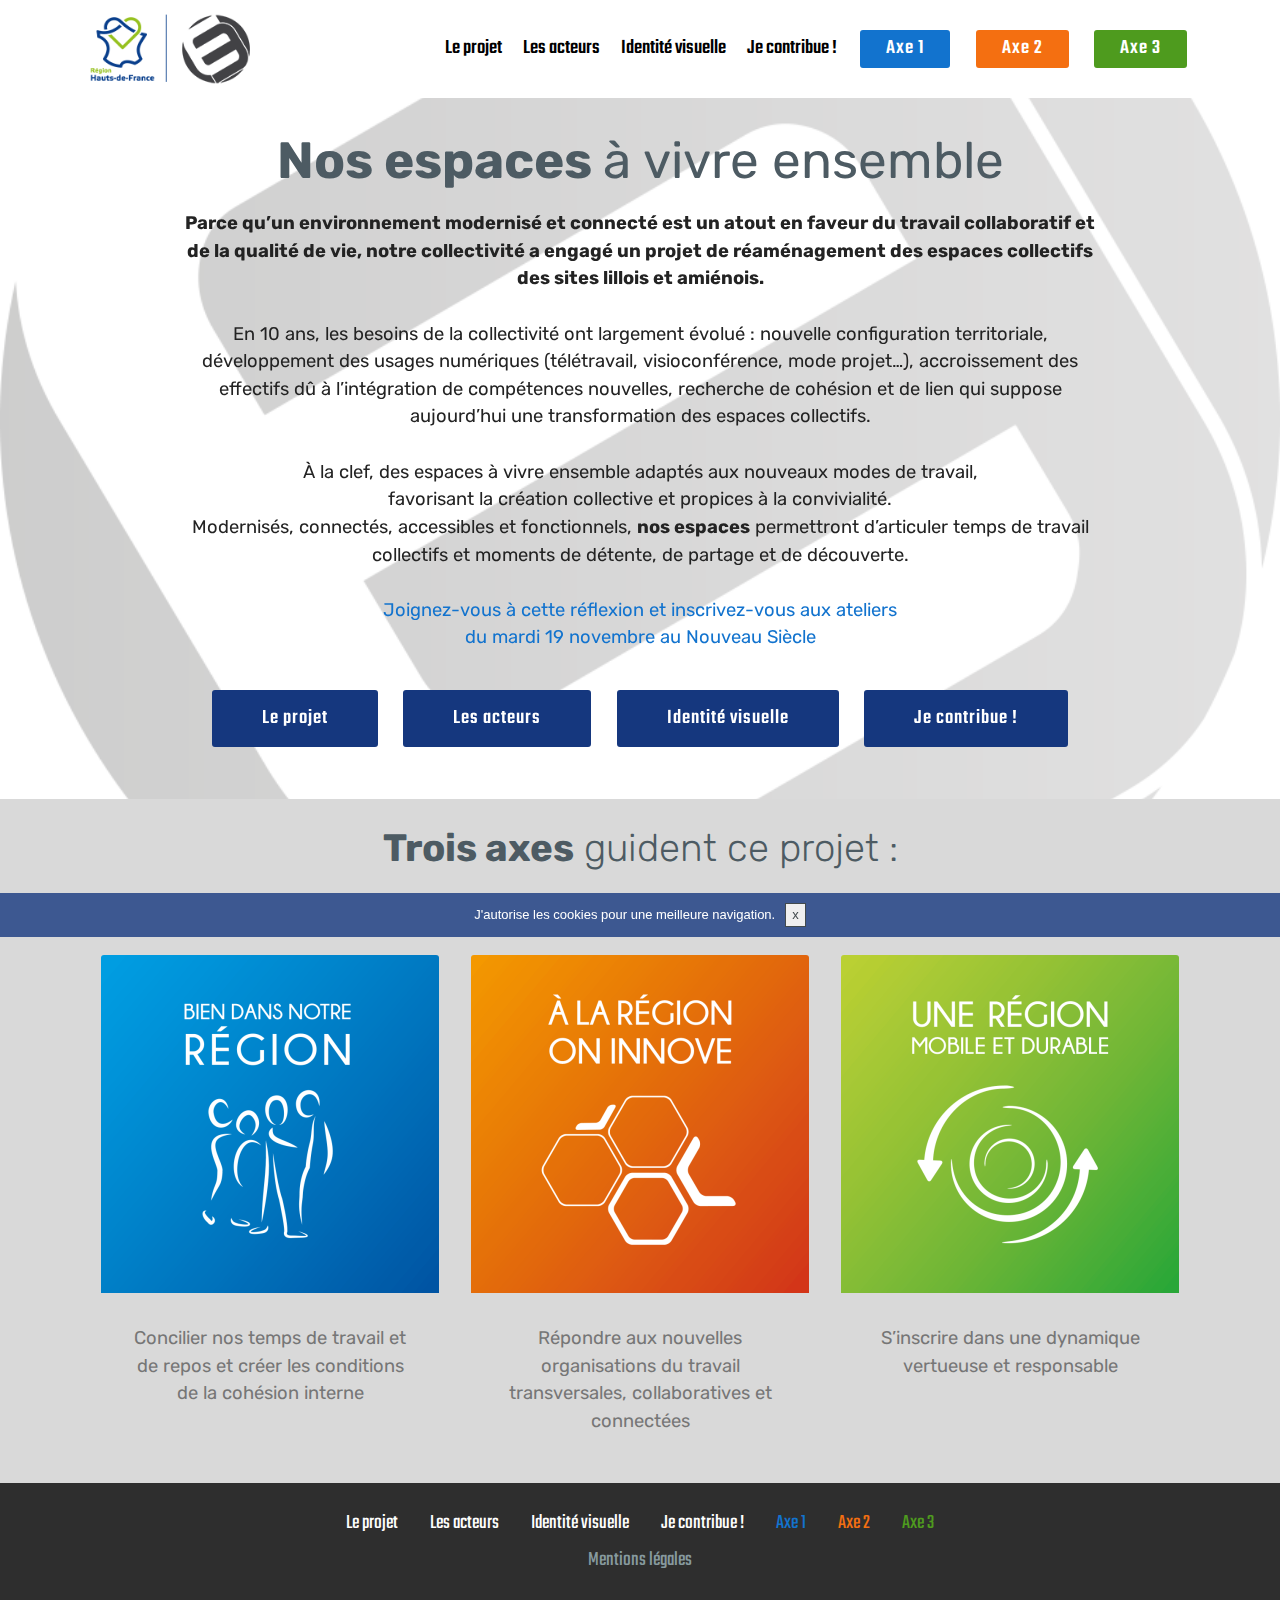
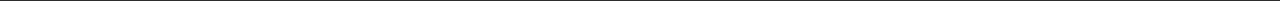
<file: index.html>
<!DOCTYPE html>
<html  >
<head>
  <!-- Site made with Mobirise Website Builder v4.10.15, https://mobirise.com -->
  <meta charset="UTF-8">
  <meta http-equiv="X-UA-Compatible" content="IE=edge">
  <meta name="generator" content="Mobirise v4.10.15, mobirise.com">
  <meta name="viewport" content="width=device-width, initial-scale=1, minimum-scale=1">
  <link rel="shortcut icon" href="assets/images/combo-logo-r-e3-229x100.png" type="image/x-icon">
  <meta name="description" content="Page d'accueil du mini site Région "Espaces collectifs"">
  
  <title>Accueil</title>
  <link rel="stylesheet" href="assets/web/assets/mobirise-icons/mobirise-icons.css">
  <link rel="stylesheet" href="assets/bootstrap/css/bootstrap.min.css">
  <link rel="stylesheet" href="assets/bootstrap/css/bootstrap-grid.min.css">
  <link rel="stylesheet" href="assets/bootstrap/css/bootstrap-reboot.min.css">
  <link rel="stylesheet" href="assets/socicon/css/styles.css">
  <link rel="stylesheet" href="assets/tether/tether.min.css">
  <link rel="stylesheet" href="assets/dropdown/css/style.css">
  <link rel="stylesheet" href="assets/theme/css/style.css">
  <link rel="preload" as="style" href="assets/mobirise/css/mbr-additional.css"><link rel="stylesheet" href="assets/mobirise/css/mbr-additional.css" type="text/css">
  
  
  
</head>
<body>
  <section class="menu cid-rESHcmSbrs" once="menu" id="menu2-0">

    

    <nav class="navbar navbar-expand beta-menu navbar-dropdown align-items-center navbar-fixed-top navbar-toggleable-sm">
        <button class="navbar-toggler navbar-toggler-right" type="button" data-toggle="collapse" data-target="#navbarSupportedContent" aria-controls="navbarSupportedContent" aria-expanded="false" aria-label="Toggle navigation">
            <div class="hamburger">
                <span></span>
                <span></span>
                <span></span>
                <span></span>
            </div>
        </button>
        <div class="menu-logo">
            <div class="navbar-brand">
                <span class="navbar-logo">
                    <a href="index.html">
                        <img src="assets/images/combo-logo-r-e3-229x100.png" alt="Logo Région - E3" title="Logo Région - E3" style="height: 5.1rem;">
                    </a>
                </span>
                
            </div>
        </div>
        <div class="collapse navbar-collapse" id="navbarSupportedContent">
            <ul class="navbar-nav nav-dropdown" data-app-modern-menu="true"><li class="nav-item">
                    <a class="nav-link link text-black display-4" href="projet.html">
                        Le projet</a>
                </li><li class="nav-item"><a class="nav-link link text-black display-4" href="acteurs.html">
                        Les acteurs</a></li><li class="nav-item">
                    <a class="nav-link link text-black display-4" href="Identite_visuelle.html">
                        Identité visuelle</a>
                </li>
                <li class="nav-item"><a class="nav-link link text-black display-4" href="contribuer.html">
                        Je contribue !</a></li></ul>
            <div class="navbar-buttons mbr-section-btn"><a class="btn btn-sm btn-primary display-4" href="axe_1.html">Axe 1</a>  <a class="btn btn-sm btn-success display-4" href="axe_2.html">Axe 2</a>  <a class="btn btn-sm btn-info display-4" href="axe_3.html">Axe 3</a></div>
        </div>
    </nav>
</section>

<section class="engine"><a href="https://mobirise.info/e">make your own site</a></section><section class="cid-rESPsUPjgD mbr-parallax-background" id="header2-1">

    

    

    <div class="container align-center">
        <div class="row justify-content-md-center">
            <div class="mbr-white col-md-10">
                <h1 class="mbr-section-title mbr-bold pb-3 mbr-fonts-style display-1"><div>Nos espaces&nbsp;<span style="font-weight: normal;">à vivre ensemble</span></div></h1>
                
                <p class="mbr-text pb-3 mbr-fonts-style display-7"><strong>Parce qu’un environnement modernisé et connecté est un atout en faveur du travail collaboratif et de la qualité de vie, notre collectivité a engagé un projet de réaménagement des espaces collectifs des sites lillois et amiénois.</strong>
<br><br>En 10 ans, les besoins de la collectivité ont largement évolué : nouvelle configuration territoriale, développement des usages numériques (télétravail, visioconférence, mode projet…), accroissement des effectifs dû à l’intégration de compétences  nouvelles, recherche de cohésion et de lien qui suppose aujourd’hui une transformation des espaces collectifs.<br><br>À la clef, des espaces à vivre ensemble adaptés aux nouveaux modes de travail, <br>favorisant la création collective et propices à la convivialité.
<br>Modernisés, connectés, accessibles et fonctionnels, <strong>nos espaces</strong> permettront d’articuler temps de travail collectifs et moments de détente, de partage et de découverte.<br><br><a href="https://efm.hautsdefrance.fr/efm/itw/answer/s/faqt7d9v1o/k/gh0y7b9i7e" target="_blank">Joignez-vous à cette réflexion et inscrivez-vous aux ateliers 
</a><br><a href="https://efm.hautsdefrance.fr/efm/itw/answer/s/faqt7d9v1o/k/gh0y7b9i7e" target="_blank">du mardi 19 novembre au Nouveau Siècle</a><br></p>
                <div class="mbr-section-btn"><a class="btn btn-md btn-secondary display-4" href="projet.html">Le projet</a>
                    <a class="btn btn-md btn-secondary display-4" href="acteurs.html">Les acteurs</a> <a class="btn btn-md btn-secondary display-4" href="Identite_visuelle.html">Identité visuelle</a> <a class="btn btn-md btn-secondary display-4" href="contribuer.html">Je contribue !</a></div>
            </div>
        </div>
    </div>
    
</section>

<section class="features18 popup-btn-cards cid-rESUjKPgoI" id="features18-3">

    

    
    <div class="container">
        <h2 class="mbr-section-title pb-3 align-center mbr-fonts-style display-2"><strong>Trois axes</strong> guident ce projet :</h2>
        
        <div class="media-container-row pt-5 ">
            <div class="card p-3 col-12 col-md-6 col-lg-4">
                <div class="card-wrapper ">
                    <div class="card-img">
                        <div class="mbr-overlay"></div>
                        <div class="mbr-section-btn text-center"><a href="axe_1.html" class="btn btn-primary display-4">Découvrir l'axe 1</a></div>
                        <img src="assets/images/axes-1-bien-676x676.png" alt="Axe-1" title="Bien dans notre Région">
                    </div>
                    <div class="card-box">
                        
                        <p class="mbr-text mbr-fonts-style align-left display-7">
                            Concilier nos temps de travail et de repos et créer les conditions de la cohésion interne</p>
                    </div>
                </div>
            </div>
            <div class="card p-3 col-12 col-md-6 col-lg-4">
                <div class="card-wrapper">
                    <div class="card-img">
                        <div class="mbr-overlay"></div>
                        <div class="mbr-section-btn text-center"><a href="axe_2.html" class="btn btn-success display-4">Découvrir l'axe 2</a></div>
                        <img src="assets/images/axes-2-innove-676x676.png" alt="Axe-2" title="A la Région on innove">
                    </div>
                    <div class="card-box">
                        
                        <p class="mbr-text mbr-fonts-style display-7">
                           Répondre aux nouvelles organisations du travail transversales, collaboratives et  connectées</p>
                    </div>
                </div>
            </div>

            <div class="card p-3 col-12 col-md-6 col-lg-4">
                <div class="card-wrapper">
                    <div class="card-img">
                        <div class="mbr-overlay"></div>
                        <div class="mbr-section-btn text-center"><a href="axe_3.html" class="btn btn-info display-4">Découvrir l'axe 3</a></div>
                        <img src="assets/images/axes-3-mobilite-676x676.png" alt="Axe-3" title="Une Région mobile et durable">
                    </div>
                    <div class="card-box">
                        
                        <p class="mbr-text mbr-fonts-style display-7">
                            S’inscrire dans une dynamique vertueuse et responsable
                        </p>
                    </div>
                </div>
            </div>

            
        </div>
    </div>
</section>

<section once="footers" class="cid-rFCgEZrMYE" id="footer7-1c">

    

    

    <div class="container">
        <div class="media-container-row align-center mbr-white">
            <div class="row row-links">
                <ul class="foot-menu">
                    
                    
                    
                    
                    
                <li class="foot-menu-item mbr-fonts-style display-4"><a href="projet.html" class="text-white">Le projet</a></li><li class="foot-menu-item mbr-fonts-style display-4"><a href="acteurs.html" class="text-white">Les acteurs</a></li><li class="foot-menu-item mbr-fonts-style display-4"><a href="Identite_visuelle.html" class="text-white">Identité visuelle</a></li><li class="foot-menu-item mbr-fonts-style display-4"><a href="contribuer.html" class="text-white">Je contribue !</a></li><li class="foot-menu-item mbr-fonts-style display-4"><a href="axe_1.html" class="text-primary">Axe&nbsp;1</a></li><li class="foot-menu-item mbr-fonts-style display-4"><a href="axe_2.html" class="text-success">Axe&nbsp;2</a></li><li class="foot-menu-item mbr-fonts-style display-4"><a href="axe_3.html" class="text-info">Axe 3</a></li></ul>
            </div>
            
            <div class="row row-copirayt">
                <p class="mbr-text mb-0 mbr-fonts-style mbr-white align-center display-4"><a href="ml.html" class="text-warning">
                    Mentions légales</a></p>
            </div>
        </div>
    </div>
</section>


  <script src="assets/web/assets/jquery/jquery.min.js"></script>
  <script src="assets/popper/popper.min.js"></script>
  <script src="assets/bootstrap/js/bootstrap.min.js"></script>
  <script src="assets/smoothscroll/smooth-scroll.js"></script>
  <script src="assets/tether/tether.min.js"></script>
  <script src="assets/dropdown/js/nav-dropdown.js"></script>
  <script src="assets/dropdown/js/navbar-dropdown.js"></script>
  <script src="assets/touchswipe/jquery.touch-swipe.min.js"></script>
  <script src="assets/parallax/jarallax.min.js"></script>
  <script src="assets/mbr-popup-btns/mbr-popup-btns.js"></script>
  <script src="assets/cookies-alert-plugin/cookies-alert-core.js"></script>
  <script src="assets/cookies-alert-plugin/cookies-alert-script.js"></script>
  <script src="assets/theme/js/script.js"></script>
  
  
 <div id="scrollToTop" class="scrollToTop mbr-arrow-up"><a style="text-align: center;"><i class="mbr-arrow-up-icon mbr-arrow-up-icon-cm cm-icon cm-icon-smallarrow-up"></i></a></div>
  <input name="cookieData" type="hidden" data-cookie-colorText='#ffffff' data-cookie-colorBg='rgba(21, 55, 126, 0.8)' data-cookie-colorButton='#efefef' data-cookie-colorLink='#ffffff' data-cookie-underlineLink='false' data-cookie-text="J'autorise les cookies pour une meilleure navigation.">
  </body>
</html>
</file>
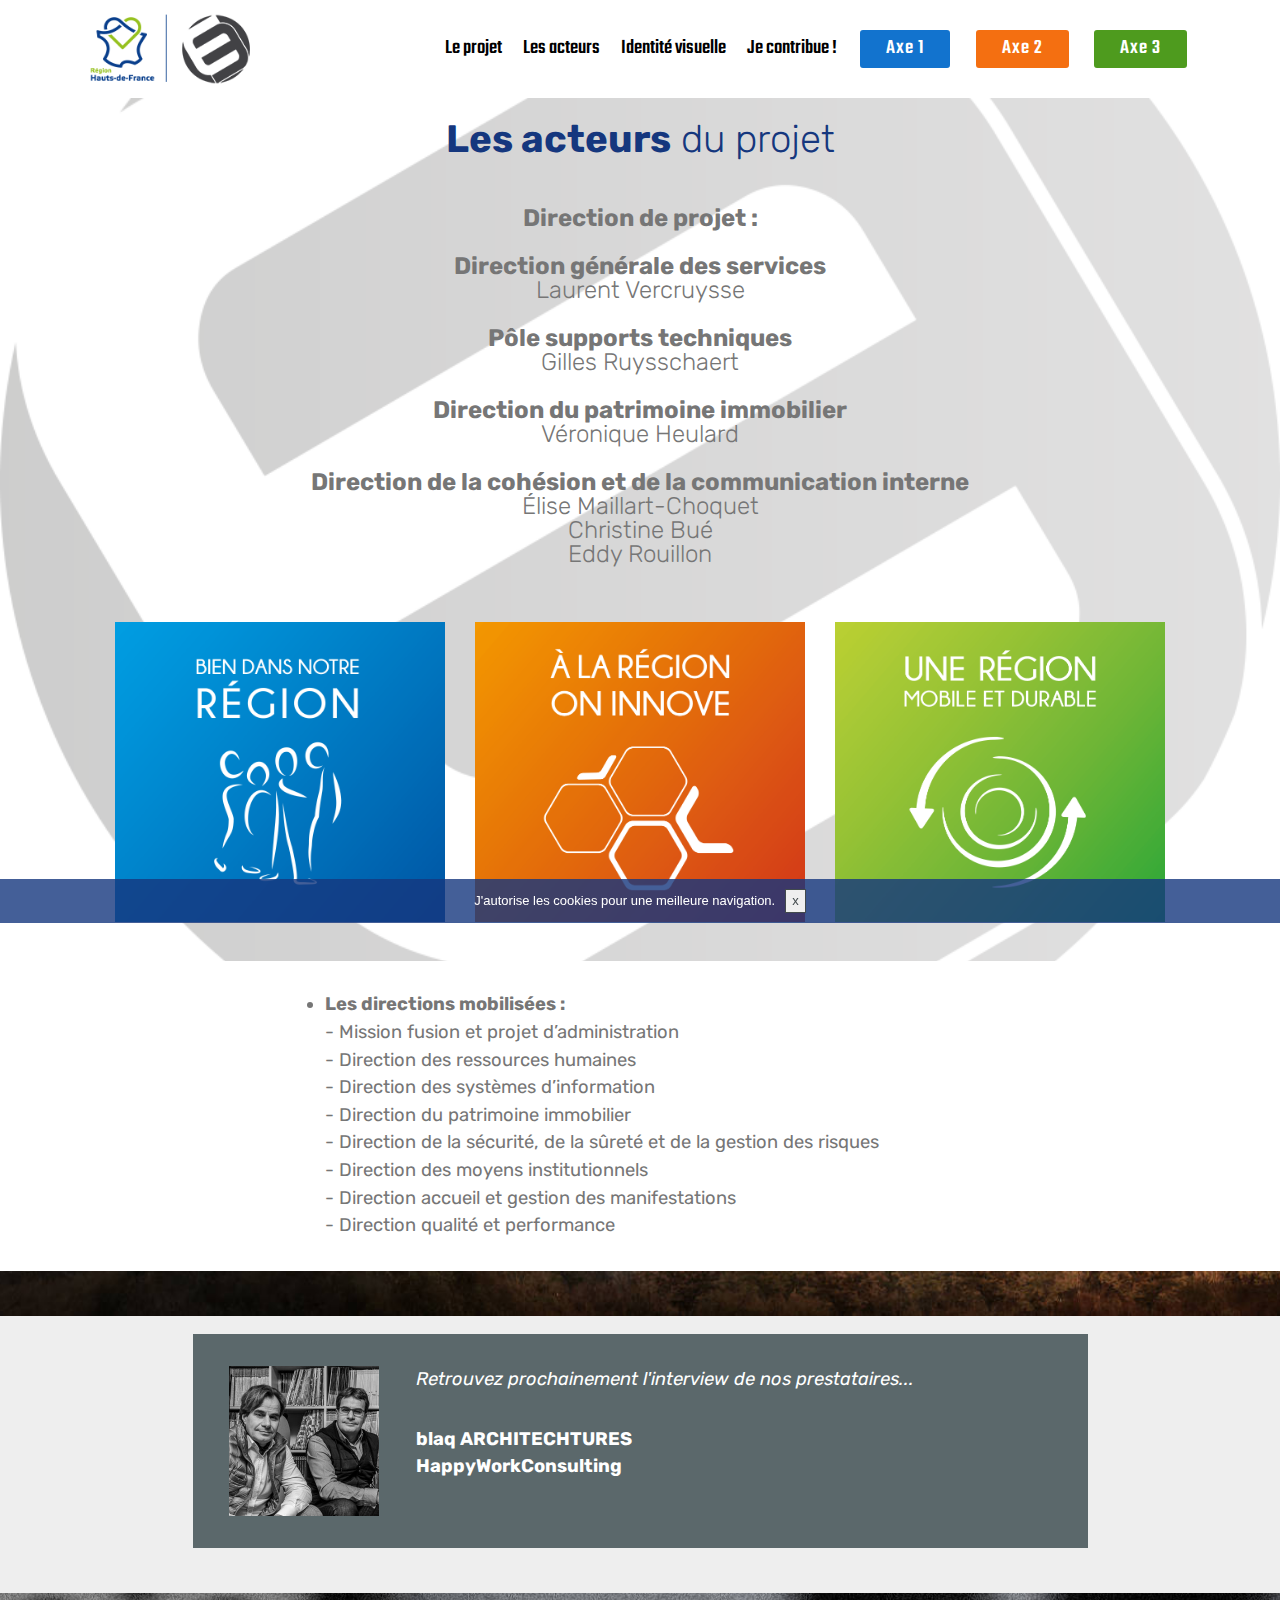
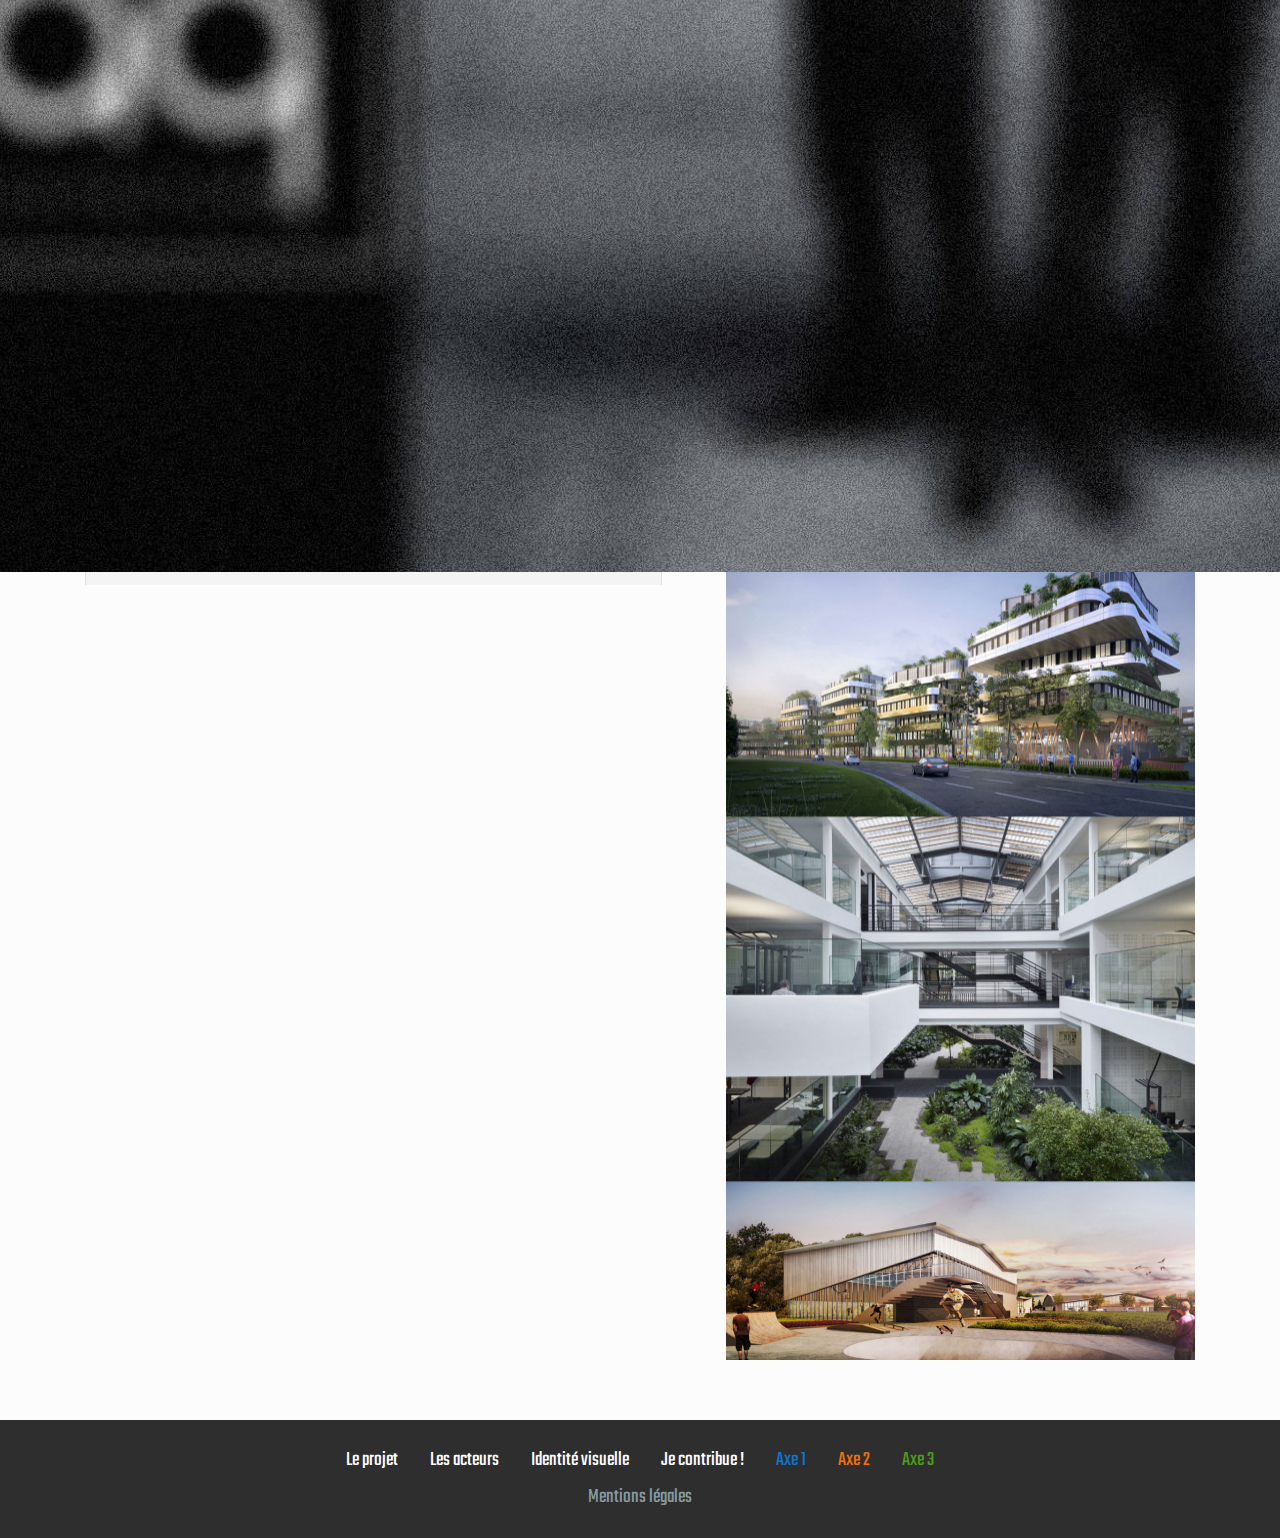
<file: acteurs.html>
<!DOCTYPE html>
<html  >
<head>
  <!-- Site made with Mobirise Website Builder v4.10.15, https://mobirise.com -->
  <meta charset="UTF-8">
  <meta http-equiv="X-UA-Compatible" content="IE=edge">
  <meta name="generator" content="Mobirise v4.10.15, mobirise.com">
  <meta name="viewport" content="width=device-width, initial-scale=1, minimum-scale=1">
  <link rel="shortcut icon" href="assets/images/combo-logo-r-e3-229x100.png" type="image/x-icon">
  <meta name="description" content="Les acteurs du projet">
  
  <title>Les acteurs</title>
  <link rel="stylesheet" href="assets/web/assets/mobirise-icons/mobirise-icons.css">
  <link rel="stylesheet" href="assets/bootstrap/css/bootstrap.min.css">
  <link rel="stylesheet" href="assets/bootstrap/css/bootstrap-grid.min.css">
  <link rel="stylesheet" href="assets/bootstrap/css/bootstrap-reboot.min.css">
  <link rel="stylesheet" href="assets/socicon/css/styles.css">
  <link rel="stylesheet" href="assets/tether/tether.min.css">
  <link rel="stylesheet" href="assets/dropdown/css/style.css">
  <link rel="stylesheet" href="assets/theme/css/style.css">
  <link rel="preload" as="style" href="assets/mobirise/css/mbr-additional.css"><link rel="stylesheet" href="assets/mobirise/css/mbr-additional.css" type="text/css">
  
  
  
</head>
<body>
  <section class="menu cid-rESHcmSbrs" once="menu" id="menu2-8">

    

    <nav class="navbar navbar-expand beta-menu navbar-dropdown align-items-center navbar-fixed-top navbar-toggleable-sm">
        <button class="navbar-toggler navbar-toggler-right" type="button" data-toggle="collapse" data-target="#navbarSupportedContent" aria-controls="navbarSupportedContent" aria-expanded="false" aria-label="Toggle navigation">
            <div class="hamburger">
                <span></span>
                <span></span>
                <span></span>
                <span></span>
            </div>
        </button>
        <div class="menu-logo">
            <div class="navbar-brand">
                <span class="navbar-logo">
                    <a href="index.html">
                        <img src="assets/images/combo-logo-r-e3-229x100.png" alt="Logo Région - E3" title="Logo Région - E3" style="height: 5.1rem;">
                    </a>
                </span>
                
            </div>
        </div>
        <div class="collapse navbar-collapse" id="navbarSupportedContent">
            <ul class="navbar-nav nav-dropdown" data-app-modern-menu="true"><li class="nav-item">
                    <a class="nav-link link text-black display-4" href="projet.html">
                        Le projet</a>
                </li><li class="nav-item"><a class="nav-link link text-black display-4" href="acteurs.html">
                        Les acteurs</a></li><li class="nav-item">
                    <a class="nav-link link text-black display-4" href="Identite_visuelle.html">
                        Identité visuelle</a>
                </li>
                <li class="nav-item"><a class="nav-link link text-black display-4" href="contribuer.html">
                        Je contribue !</a></li></ul>
            <div class="navbar-buttons mbr-section-btn"><a class="btn btn-sm btn-primary display-4" href="axe_1.html">Axe 1</a>  <a class="btn btn-sm btn-success display-4" href="axe_2.html">Axe 2</a>  <a class="btn btn-sm btn-info display-4" href="axe_3.html">Axe 3</a></div>
        </div>
    </nav>
</section>

<section class="engine"><a href="https://mobirise.info/c">free site builder</a></section><section class="features15 cid-rFxtANy2yr" id="features15-16">

    

    
    <div class="container">
        <h2 class="mbr-section-title pb-3 align-center mbr-fonts-style display-2"><strong>Les acteurs</strong> du projet</h2>
        <h3 class="mbr-section-subtitle display-5 align-center mbr-fonts-style">
            <strong><br>Direction de projet :</strong><br><br><strong>Direction générale des services
</strong><div>Laurent Vercruysse</div><br><div><strong>Pôle supports techniques
</strong></div><div>Gilles Ruysschaert</div><br><div><strong>Direction du patrimoine immobilier
</strong></div><div>Véronique Heulard</div><br><div><strong>Direction de la cohésion et de la communication interne</strong><br>Élise Maillart-Choquet<br>Christine Bué<br>Eddy Rouillon<br></div></h3>

        <div class="media-container-row container pt-5 mt-2">

            <div class="col-12 col-md-6 mb-4 col-lg-4">
                <div class="card flip-card p-5 align-center">
                    <div class="card-front card_cont">
                        <img src="assets/images/axes-1-bien-1-800x800.png" alt="Mobirise" title="">
                    </div>
                    <div class="card_back card_cont">
                        <h4 class="card-title display-5 py-2 mbr-fonts-style">
                            Axe 1</h4>
                        <p class="mbr-text mbr-fonts-style display-7">
                            Pilotage :<br><br>Élise Maillart-Choquet<br>Hélène Crouzet</p>
                    </div>
                </div>
            </div>

            <div class="col-12 col-md-6 mb-4 col-lg-4">
                
                <div class="card flip-card p-5 align-center">
                    <div class="card-front card_cont">
                        <img src="assets/images/axes-2-innove-1-800x800.png" alt="Mobirise" title="">
                    </div>
                    <div class="card_back card_cont">
                        <h4 class="card-title py-2 mbr-fonts-style display-5"><div>Axe 2</div></h4>
                        <p class="mbr-text mbr-fonts-style display-7">Pilotage :
<br>
<br>Sandra De Pinho<br>Nicolas Laignier<br></p>
                    </div>
                </div>
            </div>
            
            <div class="col-12 col-md-6 mb-4 col-lg-4">
                <div class="card flip-card p-5 align-center">
                    <div class="card-front card_cont">
                        <img src="assets/images/axes-3-mobilite-1-800x800.png" alt="Mobirise" title="">
                    </div>
                    <div class="card_back card_cont">
                        <h4 class="card-title py-2 mbr-fonts-style display-5">Axe 3</h4>
                        <p class="mbr-text mbr-fonts-style display-7">Pilotage : 
<br>
<br>Anne Waxin</p>
                    </div>
                </div> 
            </div>

            
        </div>
</div></section>

<section class="mbr-section article content12 cid-rGWMzwDCkq" id="content12-1n">
     

    <div class="container">
        <div class="media-container-row">
            <div class="mbr-text counter-container col-12 col-md-8 mbr-fonts-style display-7">
                <ul>
                    <li><strong>Les directions mobilisées : </strong>&nbsp;<br>-	Mission fusion et projet d’administration <br>-	Direction des ressources humaines &nbsp;<br>-	Direction des systèmes d’information <br>-	Direction du patrimoine immobilier <br>-	Direction de la sécurité, de la sûreté et de la gestion des risques <br>-	Direction des moyens institutionnels<br>- Direction accueil et gestion des manifestations<br>- Direction qualité et performance
</li>
                </ul>
            </div>
        </div>
    </div>
</section>

<section class="testimonials4 cid-rETbfNo3om mbr-parallax-background" id="testimonials4-p">

  

  
  <div class="container">
    
    
    <div class="col-md-10 testimonials-container"> 
      

      
    <div class="testimonials-item">
        <div class="user row">
          <div class="col-lg-3 col-md-4">
            <div class="user_image">
              <img src="assets/images/vincent-et-xavier-bouffart-architectes-mirror-300x300.jpg" alt="" title="">
            </div>
          </div>
          <div class="testimonials-caption col-lg-9 col-md-8">
            <div class="user_text ">
              <p class="mbr-fonts-style  display-7">
                 <em>Retrouvez prochainement l'interview de nos prestataires...</em></p>
            </div>
            <div class="user_name mbr-bold mbr-fonts-style align-left pt-3 display-7">blaq ARCHITECHTURES<br>HappyWorkConsulting<br></div>
            
          </div>
        </div>
      </div></div>
  </div>
</section>

<section class="accordion2 cid-rHSx3ve4vc mbr-parallax-background" id="accordion2-1n">

    


    <div class="mbr-overlay" style="opacity: 0.8; background-color: rgb(255, 255, 255);">
    </div>
    <div class="container">
        <div class="media-container-row pt-5">
            <div class="accordion-content">
                <h2 class="mbr-section-title align-center pb-3 mbr-fonts-style display-2"><strong>
                        Blaq :</strong> l'interview</h2>
                <h3 class="mbr-section-subtitle pt-2 align-center mbr-light mbr-fonts-style display-5">
                    Les architectes nous décrivent leur métier...</h3>
                <div id="bootstrap-accordion_9" class="panel-group accordionStyles accordion pt-5 mt-3" role="tablist" aria-multiselectable="true">
                        <div class="card">
                            <div class="card-header" role="tab" id="headingOne">
                                <a role="button" class="collapsed panel-title text-black" data-toggle="collapse" data-core="" href="#collapse1_9" aria-expanded="false" aria-controls="collapse1">
                                    <h4 class="mbr-fonts-style display-7">
                                        <span class="sign mbr-iconfont mbri-arrow-down inactive"></span>Pouvez-vous vous présenter ?</h4>
                                </a>
                            </div>
                            <div id="collapse1_9" class="panel-collapse noScroll collapse" role="tabpanel" aria-labelledby="headingOne" data-parent="#bootstrap-accordion_9">
                                <div class="panel-body p-4">
                                    <p class="mbr-fonts-style panel-text display-7">
                                       "Lorem ipsum dolor sit amet, consectetur adipisicing elit. Vitae nostrum, quos voluptas fugiat blanditiis, temporibus expedita cumque doloribus ea, officiis consequuntur repellat minus ad veritatis? Facere similique accusamus, accusantium sunt!""Lorem ipsum dolor sit amet, consectetur adipisicing elit. Vitae nostrum, quos voluptas fugiat blanditiis, temporibus expedita cumque doloribus ea, officiis consequuntur repellat minus ad veritatis? Facere similique accusamus, accusantium sunt!""Lorem ipsum dolor sit amet, consectetur adipisicing elit. Vitae nostrum, quos voluptas fugiat blanditiis, temporibus expedita cumque doloribus ea, officiis consequuntur repellat minus ad veritatis? Facere similique accusamus, accusantium sunt!""Lorem ipsum dolor sit amet, consectetur adipisicing elit. Vitae nostrum, quos voluptas fugiat blanditiis, temporibus expedita cumque doloribus ea, officiis consequuntur repellat minus ad veritatis? Facere similique accusamus, accusantium sunt!"</p>
                                </div>
                            </div>
                        </div>
                
                        <div class="card">
                            <div class="card-header" role="tab" id="headingTwo">
                                <a role="button" class="collapsed panel-title text-black" data-toggle="collapse" data-core="" href="#collapse2_9" aria-expanded="false" aria-controls="collapse2">
                                    <h4 class="mbr-fonts-style mbr-fonts-style display-7">
                                        <span class="sign mbr-iconfont mbri-arrow-down inactive"></span>Quelle est votre vision du projet ?</h4>
                                </a>
                                
                            </div>
                            <div id="collapse2_9" class="panel-collapse noScroll collapse" role="tabpanel" aria-labelledby="headingTwo" data-parent="#bootstrap-accordion_9">
                                <div class="panel-body p-4">
                                    <p class="mbr-fonts-style panel-text display-7">
                                       "Lorem ipsum dolor sit amet, consectetur adipisicing elit. Vitae nostrum, quos voluptas fugiat blanditiis, temporibus expedita cumque doloribus ea, officiis consequuntur repellat minus ad veritatis? Facere similique accusamus, accusantium sunt!""Lorem ipsum dolor sit amet, consectetur adipisicing elit. Vitae nostrum, quos voluptas fugiat blanditiis, temporibus expedita cumque doloribus ea, officiis consequuntur repellat minus ad veritatis? Facere similique accusamus, accusantium sunt!""Lorem ipsum dolor sit amet, consectetur adipisicing elit. Vitae nostrum, quos voluptas fugiat blanditiis, temporibus expedita cumque doloribus ea, officiis consequuntur repellat minus ad veritatis? Facere similique accusamus, accusantium sunt!"</p>
                                </div>
                            </div>
                        </div>
                
                        <div class="card">
                            <div class="card-header" role="tab" id="headingThree">
                                <a role="button" class="collapsed panel-title text-black" data-toggle="collapse" data-core="" href="#collapse3_9" aria-expanded="false" aria-controls="collapse3">
                                    <h4 class="mbr-fonts-style display-7">
                                        <span class="sign mbr-iconfont mbri-arrow-down inactive"></span>Quels objectifs à moyen terme ?</h4>
                                </a>
                            </div>
                            <div id="collapse3_9" class="panel-collapse noScroll collapse" role="tabpanel" aria-labelledby="headingThree" data-parent="#bootstrap-accordion_9">
                                <div class="panel-body p-4">
                                    <p class="mbr-fonts-style panel-text display-7">"Lorem ipsum dolor sit amet, consectetur adipisicing elit. Vitae nostrum, quos voluptas fugiat blanditiis, temporibus expedita cumque doloribus ea, officiis consequuntur repellat minus ad veritatis? Facere similique accusamus, accusantium sunt!""Lorem ipsum dolor sit amet, consectetur adipisicing elit. Vitae nostrum, quos voluptas fugiat blanditiis, temporibus expedita cumque doloribus ea, officiis consequuntur repellat minus ad veritatis? Facere similique accusamus, accusantium sunt!""Lorem ipsum dolor sit amet, consectetur adipisicing elit. Vitae nostrum, quos voluptas fugiat blanditiis, temporibus expedita cumque doloribus ea, officiis consequuntur repellat minus ad veritatis? Facere similique accusamus, accusantium sunt!""Lorem ipsum dolor sit amet, consectetur adipisicing elit. Vitae nostrum, quos voluptas fugiat blanditiis, temporibus expedita cumque doloribus ea, officiis consequuntur repellat minus ad veritatis? Facere similique accusamus, accusantium sunt!""Lorem ipsum dolor sit amet, consectetur adipisicing elit. Vitae nostrum, quos voluptas fugiat blanditiis, temporibus expedita cumque doloribus ea, officiis consequuntur repellat minus ad veritatis? Facere similique accusamus, accusantium sunt!"</p>
                                </div>
                            </div>
                        </div>
                
                        <div class="card">
                            <div class="card-header" role="tab" id="headingFour">
                                <a role="button" class="collapsed panel-title text-black" data-toggle="collapse" data-core="" href="#collapse4_9" aria-expanded="false" aria-controls="collapse4">
                                    <h4 class="mbr-fonts-style display-7">
                                        <span class="sign mbr-iconfont mbri-arrow-down inactive"></span>Quelques exemples à nous donner ?</h4>
                                </a>
                            </div>
                            <div id="collapse4_9" class="panel-collapse noScroll collapse" role="tabpanel" aria-labelledby="headingFour" data-parent="#bootstrap-accordion_9">
                                <div class="panel-body p-4">
                                    <p class="mbr-fonts-style panel-text display-7">
                                       Lorem ipsum dolor sit amet, consectetur adipiscing elit. Curabitur in nulla ut magna vehicula libero luctus in ipsum consequat faucibus. Ut porta nulla ac dapibus convallis. Curabitur sit amet massa quam. In ut ex auctor, porta neque quis, sagittis purus. Nunc auctor gravida magna, sed efficitur tortor tristique quis.</p>
                                </div>
                            </div>
                        </div>
                
                        <div class="card">
                            <div class="card-header" role="tab" id="headingFive">
                                <a role="button" class="collapsed panel-title text-black" data-toggle="collapse" data-core="" href="#collapse5_9" aria-expanded="false" aria-controls="collapse5">
                                    <h4 class="mbr-fonts-style display-7">
                                        <span class="sign mbr-iconfont mbri-arrow-down inactive"></span>Quels espaces en 2030, 2040, 2050 ?</h4>
                                </a>
                            </div>
                            <div id="collapse5_9" class="panel-collapse noScroll collapse" role="tabpanel" aria-labelledby="headingFive" data-parent="#bootstrap-accordion_9">
                                <div class="panel-body p-4">
                                    <p class="mbr-fonts-style panel-text display-7">
                                       Lorem ipsum dolor sit amet, consectetur adipiscing elit. Curabitur in nulla ut magna vehicula libero luctus in ipsum consequat faucibus. Ut porta nulla ac dapibus convallis. Curabitur sit amet massa quam. In ut ex auctor, porta neque quis, sagittis purus. Nunc auctor gravida magna, sed efficitur tortor tristique quis.</p>
                                </div>
                            </div>
                        </div>
                
                        
                </div>
            </div>
            <div class="mbr-figure" style="width: 87%;">
                    <img src="assets/images/blaq-montage-938x2580.jpg" alt="Mobirise" title="">
            </div>
        </div>
    </div>
</section>

<section once="footers" class="cid-rFCgEZrMYE" id="footer7-1c">

    

    

    <div class="container">
        <div class="media-container-row align-center mbr-white">
            <div class="row row-links">
                <ul class="foot-menu">
                    
                    
                    
                    
                    
                <li class="foot-menu-item mbr-fonts-style display-4"><a href="projet.html" class="text-white">Le projet</a></li><li class="foot-menu-item mbr-fonts-style display-4"><a href="acteurs.html" class="text-white">Les acteurs</a></li><li class="foot-menu-item mbr-fonts-style display-4"><a href="Identite_visuelle.html" class="text-white">Identité visuelle</a></li><li class="foot-menu-item mbr-fonts-style display-4"><a href="contribuer.html" class="text-white">Je contribue !</a></li><li class="foot-menu-item mbr-fonts-style display-4"><a href="axe_1.html" class="text-primary">Axe&nbsp;1</a></li><li class="foot-menu-item mbr-fonts-style display-4"><a href="axe_2.html" class="text-success">Axe&nbsp;2</a></li><li class="foot-menu-item mbr-fonts-style display-4"><a href="axe_3.html" class="text-info">Axe 3</a></li></ul>
            </div>
            
            <div class="row row-copirayt">
                <p class="mbr-text mb-0 mbr-fonts-style mbr-white align-center display-4"><a href="ml.html" class="text-warning">
                    Mentions légales</a></p>
            </div>
        </div>
    </div>
</section>


  <script src="assets/web/assets/jquery/jquery.min.js"></script>
  <script src="assets/popper/popper.min.js"></script>
  <script src="assets/bootstrap/js/bootstrap.min.js"></script>
  <script src="assets/smoothscroll/smooth-scroll.js"></script>
  <script src="assets/cookies-alert-plugin/cookies-alert-core.js"></script>
  <script src="assets/cookies-alert-plugin/cookies-alert-script.js"></script>
  <script src="assets/tether/tether.min.js"></script>
  <script src="assets/touchswipe/jquery.touch-swipe.min.js"></script>
  <script src="assets/mbr-flip-card/mbr-flip-card.js"></script>
  <script src="assets/parallax/jarallax.min.js"></script>
  <script src="assets/mbr-switch-arrow/mbr-switch-arrow.js"></script>
  <script src="assets/dropdown/js/nav-dropdown.js"></script>
  <script src="assets/dropdown/js/navbar-dropdown.js"></script>
  <script src="assets/theme/js/script.js"></script>
  
  
 <div id="scrollToTop" class="scrollToTop mbr-arrow-up"><a style="text-align: center;"><i class="mbr-arrow-up-icon mbr-arrow-up-icon-cm cm-icon cm-icon-smallarrow-up"></i></a></div>
  <input name="cookieData" type="hidden" data-cookie-colorText='#ffffff' data-cookie-colorBg='rgba(21, 55, 126, 0.8)' data-cookie-colorButton='#efefef' data-cookie-colorLink='#ffffff' data-cookie-underlineLink='false' data-cookie-text="J'autorise les cookies pour une meilleure navigation.">
  </body>
</html>
</file>
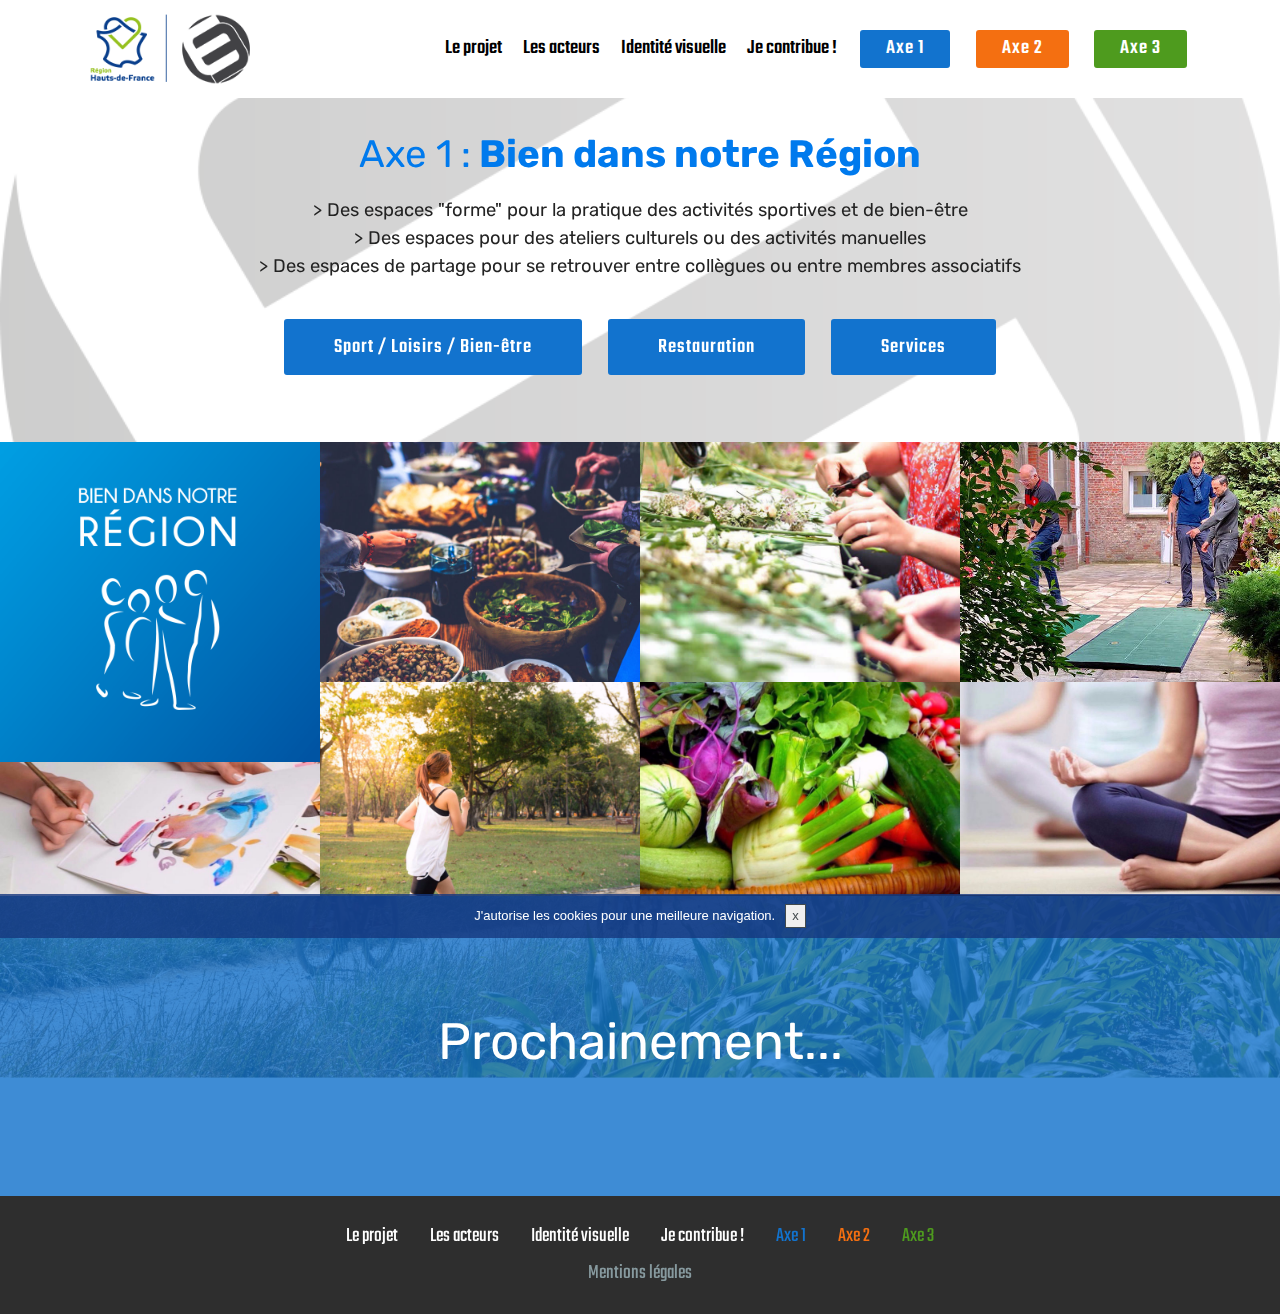
<file: axe_1.html>
<!DOCTYPE html>
<html  >
<head>
  <!-- Site made with Mobirise Website Builder v4.10.15, https://mobirise.com -->
  <meta charset="UTF-8">
  <meta http-equiv="X-UA-Compatible" content="IE=edge">
  <meta name="generator" content="Mobirise v4.10.15, mobirise.com">
  <meta name="viewport" content="width=device-width, initial-scale=1, minimum-scale=1">
  <link rel="shortcut icon" href="assets/images/combo-logo-r-e3-229x100.png" type="image/x-icon">
  <meta name="description" content="Axe 1 - Bien dans notre Région">
  
  <title>Axe 1 - Bien dans notre Région</title>
  <link rel="stylesheet" href="assets/web/assets/mobirise-icons/mobirise-icons.css">
  <link rel="stylesheet" href="assets/bootstrap/css/bootstrap.min.css">
  <link rel="stylesheet" href="assets/bootstrap/css/bootstrap-grid.min.css">
  <link rel="stylesheet" href="assets/bootstrap/css/bootstrap-reboot.min.css">
  <link rel="stylesheet" href="assets/socicon/css/styles.css">
  <link rel="stylesheet" href="assets/dropdown/css/style.css">
  <link rel="stylesheet" href="assets/tether/tether.min.css">
  <link rel="stylesheet" href="assets/theme/css/style.css">
  <link rel="stylesheet" href="assets/gallery/style.css">
  <link rel="preload" as="style" href="assets/mobirise/css/mbr-additional.css"><link rel="stylesheet" href="assets/mobirise/css/mbr-additional.css" type="text/css">
  
  
  
</head>
<body>
  <section class="menu cid-rESHcmSbrs" once="menu" id="menu2-a">

    

    <nav class="navbar navbar-expand beta-menu navbar-dropdown align-items-center navbar-fixed-top navbar-toggleable-sm">
        <button class="navbar-toggler navbar-toggler-right" type="button" data-toggle="collapse" data-target="#navbarSupportedContent" aria-controls="navbarSupportedContent" aria-expanded="false" aria-label="Toggle navigation">
            <div class="hamburger">
                <span></span>
                <span></span>
                <span></span>
                <span></span>
            </div>
        </button>
        <div class="menu-logo">
            <div class="navbar-brand">
                <span class="navbar-logo">
                    <a href="index.html">
                        <img src="assets/images/combo-logo-r-e3-229x100.png" alt="Logo Région - E3" title="Logo Région - E3" style="height: 5.1rem;">
                    </a>
                </span>
                
            </div>
        </div>
        <div class="collapse navbar-collapse" id="navbarSupportedContent">
            <ul class="navbar-nav nav-dropdown" data-app-modern-menu="true"><li class="nav-item">
                    <a class="nav-link link text-black display-4" href="projet.html">
                        Le projet</a>
                </li><li class="nav-item"><a class="nav-link link text-black display-4" href="acteurs.html">
                        Les acteurs</a></li><li class="nav-item">
                    <a class="nav-link link text-black display-4" href="Identite_visuelle.html">
                        Identité visuelle</a>
                </li>
                <li class="nav-item"><a class="nav-link link text-black display-4" href="contribuer.html">
                        Je contribue !</a></li></ul>
            <div class="navbar-buttons mbr-section-btn"><a class="btn btn-sm btn-primary display-4" href="axe_1.html">Axe 1</a>  <a class="btn btn-sm btn-success display-4" href="axe_2.html">Axe 2</a>  <a class="btn btn-sm btn-info display-4" href="axe_3.html">Axe 3</a></div>
        </div>
    </nav>
</section>

<section class="engine"><a href="https://mobirise.info/t">free amp template</a></section><section class="cid-rETe7gjPxS mbr-parallax-background" id="header2-r">

    

    

    <div class="container align-center">
        <div class="row justify-content-md-center">
            <div class="mbr-white col-md-10">
                <h1 class="mbr-section-title mbr-bold pb-3 mbr-fonts-style display-2"><span style="font-weight: normal;">Axe 1 :</span> Bien dans notre Région</h1>
                
                <p class="mbr-text pb-3 mbr-fonts-style display-7">&gt; Des espaces "forme" pour la pratique des activités sportives et de bien-être<br>&gt; Des espaces pour des ateliers culturels ou des activités manuelles<br>&gt; Des espaces de partage pour se retrouver entre collègues ou entre membres associatifs<br></p>
                <div class="mbr-section-btn"><a class="btn btn-md btn-primary display-4" href="axe_1.html#header1-1f">Sport / Loisirs / Bien-être</a>
                    <a class="btn btn-md btn-primary display-4" href="axe_1.html#header1-1f">Restauration</a> <a class="btn btn-md btn-primary display-4" href="axe_1.html#header1-1f">Services</a></div>
            </div>
        </div>
    </div>
    
</section>

<section class="mbr-gallery mbr-slider-carousel cid-rFNI7TN6QJ" id="gallery3-1i">

    

    <div>
        <div><!-- Filter --><!-- Gallery --><div class="mbr-gallery-row"><div class="mbr-gallery-layout-default"><div><div><div class="mbr-gallery-item mbr-gallery-item--p0" data-video-url="false" data-tags="Impressionnant"><div href="#lb-gallery3-1i" data-slide-to="0" data-toggle="modal"><img src="assets/images/axes-1-bien-800x800-800x800.png" alt="" title=""><span class="icon-focus"></span></div></div><div class="mbr-gallery-item mbr-gallery-item--p0" data-video-url="false" data-tags="Adaptatif"><div href="#lb-gallery3-1i" data-slide-to="1" data-toggle="modal"><img src="assets/images/buffet-celebration-delicious-59291-20-2000x3000-800x600.jpeg" alt="" title=""><span class="icon-focus"></span></div></div><div class="mbr-gallery-item mbr-gallery-item--p0" data-video-url="false" data-tags="Créatif"><div href="#lb-gallery3-1i" data-slide-to="2" data-toggle="modal"><img src="assets/images/lg-b-dsc-3293-2-870x500-666x500.jpeg" alt="" title=""><span class="icon-focus"></span></div></div><div class="mbr-gallery-item mbr-gallery-item--p0" data-video-url="false" data-tags="Animé"><div href="#lb-gallery3-1i" data-slide-to="3" data-toggle="modal"><img src="assets/images/semaine-qvt-17-06-2019-atelier-golf-amiens-6-900x442-574x431.jpeg" alt="" title=""><span class="icon-focus"></span></div></div><div class="mbr-gallery-item mbr-gallery-item--p0" data-video-url="false" data-tags="Adaptatif"><div href="#lb-gallery3-1i" data-slide-to="4" data-toggle="modal"><img src="assets/images/dawn-forest-grass-347138-2000x1335-800x535.jpeg" alt="" title=""><span class="icon-focus"></span></div></div><div class="mbr-gallery-item mbr-gallery-item--p0" data-video-url="false" data-tags="Impressionnant"><div href="#lb-gallery3-1i" data-slide-to="5" data-toggle="modal"><img src="assets/images/img-52-1920x1080-800x534.jpeg" alt="" title=""><span class="icon-focus"></span></div></div><div class="mbr-gallery-item mbr-gallery-item--p0" data-video-url="false" data-tags="Impressionnant"><div href="#lb-gallery3-1i" data-slide-to="6" data-toggle="modal"><img src="assets/images/sophro-5-1024x767-800x534.jpeg" alt="" title=""><span class="icon-focus"></span></div></div><div class="mbr-gallery-item mbr-gallery-item--p0" data-video-url="false" data-tags="Animé"><div href="#lb-gallery3-1i" data-slide-to="7" data-toggle="modal"><img src="assets/images/aquarelle-15-999x667-800x335.jpeg" alt="" title=""><span class="icon-focus"></span></div></div></div></div><div class="clearfix"></div></div></div><!-- Lightbox --><div data-app-prevent-settings="" class="mbr-slider modal fade carousel slide" tabindex="-1" data-keyboard="true" data-interval="false" id="lb-gallery3-1i"><div class="modal-dialog"><div class="modal-content"><div class="modal-body"><div class="carousel-inner"><div class="carousel-item active"><img src="assets/images/axes-1-bien-800x800.png" alt="" title=""></div><div class="carousel-item"><img src="assets/images/buffet-celebration-delicious-59291-20-2000x3000.jpeg" alt="" title=""></div><div class="carousel-item"><img src="assets/images/lg-b-dsc-3293-2-870x500.jpeg" alt="" title=""></div><div class="carousel-item"><img src="assets/images/semaine-qvt-17-06-2019-atelier-golf-amiens-6-900x442.jpeg" alt="" title=""></div><div class="carousel-item"><img src="assets/images/dawn-forest-grass-347138-2000x1335.jpeg" alt="" title=""></div><div class="carousel-item"><img src="assets/images/img-52-1920x1080.jpeg" alt="" title=""></div><div class="carousel-item"><img src="assets/images/sophro-5-1024x767.jpeg" alt="" title=""></div><div class="carousel-item"><img src="assets/images/aquarelle-15-999x667.jpeg" alt="" title=""></div></div><a class="carousel-control carousel-control-prev" role="button" data-slide="prev" href="#lb-gallery3-1i"><span class="mbri-left mbr-iconfont" aria-hidden="true"></span><span class="sr-only">Previous</span></a><a class="carousel-control carousel-control-next" role="button" data-slide="next" href="#lb-gallery3-1i"><span class="mbri-right mbr-iconfont" aria-hidden="true"></span><span class="sr-only">Next</span></a><a class="close" href="#" role="button" data-dismiss="modal"><span class="sr-only">Close</span></a></div></div></div></div></div>
    </div>

</section>

<section class="header1 cid-rFDf8WR7Te mbr-parallax-background" id="header1-1f">

    

    <div class="mbr-overlay" style="opacity: 0.8; background-color: rgb(18, 115, 206);">
    </div>

    <div class="container">
        <div class="row justify-content-md-center">
            <div class="mbr-white col-md-10">
                <h1 class="mbr-section-title align-center mbr-bold pb-3 mbr-fonts-style display-1"><span style="font-weight: normal;">
                    Prochainement...</span></h1>
                
                
                
            </div>
        </div>
    </div>

</section>

<section once="footers" class="cid-rFCgEZrMYE" id="footer7-1c">

    

    

    <div class="container">
        <div class="media-container-row align-center mbr-white">
            <div class="row row-links">
                <ul class="foot-menu">
                    
                    
                    
                    
                    
                <li class="foot-menu-item mbr-fonts-style display-4"><a href="projet.html" class="text-white">Le projet</a></li><li class="foot-menu-item mbr-fonts-style display-4"><a href="acteurs.html" class="text-white">Les acteurs</a></li><li class="foot-menu-item mbr-fonts-style display-4"><a href="Identite_visuelle.html" class="text-white">Identité visuelle</a></li><li class="foot-menu-item mbr-fonts-style display-4"><a href="contribuer.html" class="text-white">Je contribue !</a></li><li class="foot-menu-item mbr-fonts-style display-4"><a href="axe_1.html" class="text-primary">Axe&nbsp;1</a></li><li class="foot-menu-item mbr-fonts-style display-4"><a href="axe_2.html" class="text-success">Axe&nbsp;2</a></li><li class="foot-menu-item mbr-fonts-style display-4"><a href="axe_3.html" class="text-info">Axe 3</a></li></ul>
            </div>
            
            <div class="row row-copirayt">
                <p class="mbr-text mb-0 mbr-fonts-style mbr-white align-center display-4"><a href="ml.html" class="text-warning">
                    Mentions légales</a></p>
            </div>
        </div>
    </div>
</section>


  <script src="assets/web/assets/jquery/jquery.min.js"></script>
  <script src="assets/popper/popper.min.js"></script>
  <script src="assets/bootstrap/js/bootstrap.min.js"></script>
  <script src="assets/smoothscroll/smooth-scroll.js"></script>
  <script src="assets/cookies-alert-plugin/cookies-alert-core.js"></script>
  <script src="assets/cookies-alert-plugin/cookies-alert-script.js"></script>
  <script src="assets/dropdown/js/nav-dropdown.js"></script>
  <script src="assets/dropdown/js/navbar-dropdown.js"></script>
  <script src="assets/tether/tether.min.js"></script>
  <script src="assets/parallax/jarallax.min.js"></script>
  <script src="assets/masonry/masonry.pkgd.min.js"></script>
  <script src="assets/imagesloaded/imagesloaded.pkgd.min.js"></script>
  <script src="assets/bootstrapcarouselswipe/bootstrap-carousel-swipe.js"></script>
  <script src="assets/vimeoplayer/jquery.mb.vimeo_player.js"></script>
  <script src="assets/touchswipe/jquery.touch-swipe.min.js"></script>
  <script src="assets/theme/js/script.js"></script>
  <script src="assets/gallery/player.min.js"></script>
  <script src="assets/gallery/script.js"></script>
  <script src="assets/slidervideo/script.js"></script>
  
  
 <div id="scrollToTop" class="scrollToTop mbr-arrow-up"><a style="text-align: center;"><i class="mbr-arrow-up-icon mbr-arrow-up-icon-cm cm-icon cm-icon-smallarrow-up"></i></a></div>
  <input name="cookieData" type="hidden" data-cookie-colorText='#ffffff' data-cookie-colorBg='rgba(21, 55, 126, 0.8)' data-cookie-colorButton='#efefef' data-cookie-colorLink='#ffffff' data-cookie-underlineLink='false' data-cookie-text="J'autorise les cookies pour une meilleure navigation.">
  </body>
</html>
</file>
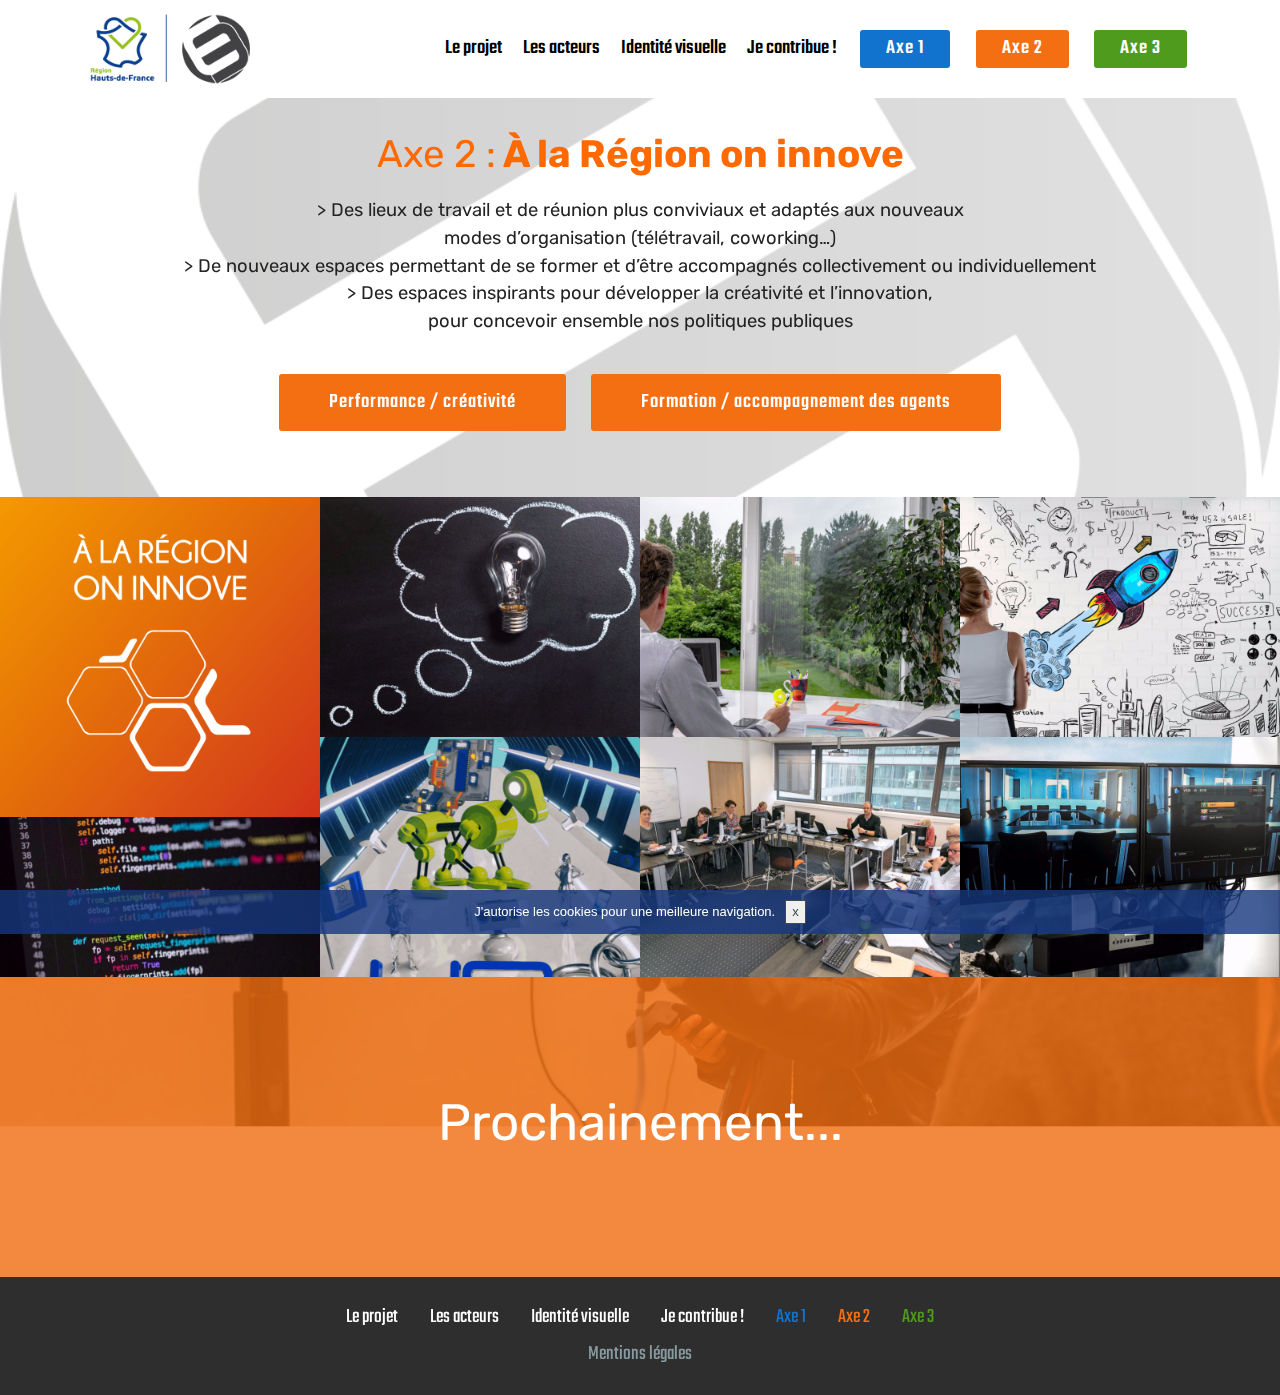
<file: axe_2.html>
<!DOCTYPE html>
<html  >
<head>
  <!-- Site made with Mobirise Website Builder v4.10.15, https://mobirise.com -->
  <meta charset="UTF-8">
  <meta http-equiv="X-UA-Compatible" content="IE=edge">
  <meta name="generator" content="Mobirise v4.10.15, mobirise.com">
  <meta name="viewport" content="width=device-width, initial-scale=1, minimum-scale=1">
  <link rel="shortcut icon" href="assets/images/combo-logo-r-e3-229x100.png" type="image/x-icon">
  <meta name="description" content="Axe 2 - À la Région on innove">
  
  <title>Axe 2 - À la Région on innove</title>
  <link rel="stylesheet" href="assets/web/assets/mobirise-icons/mobirise-icons.css">
  <link rel="stylesheet" href="assets/bootstrap/css/bootstrap.min.css">
  <link rel="stylesheet" href="assets/bootstrap/css/bootstrap-grid.min.css">
  <link rel="stylesheet" href="assets/bootstrap/css/bootstrap-reboot.min.css">
  <link rel="stylesheet" href="assets/socicon/css/styles.css">
  <link rel="stylesheet" href="assets/dropdown/css/style.css">
  <link rel="stylesheet" href="assets/tether/tether.min.css">
  <link rel="stylesheet" href="assets/theme/css/style.css">
  <link rel="stylesheet" href="assets/gallery/style.css">
  <link rel="preload" as="style" href="assets/mobirise/css/mbr-additional.css"><link rel="stylesheet" href="assets/mobirise/css/mbr-additional.css" type="text/css">
  
  
  
</head>
<body>
  <section class="menu cid-rESYBH5R2a" once="menu" id="menu2-c">

    

    <nav class="navbar navbar-expand beta-menu navbar-dropdown align-items-center navbar-fixed-top navbar-toggleable-sm">
        <button class="navbar-toggler navbar-toggler-right" type="button" data-toggle="collapse" data-target="#navbarSupportedContent" aria-controls="navbarSupportedContent" aria-expanded="false" aria-label="Toggle navigation">
            <div class="hamburger">
                <span></span>
                <span></span>
                <span></span>
                <span></span>
            </div>
        </button>
        <div class="menu-logo">
            <div class="navbar-brand">
                <span class="navbar-logo">
                    <a href="index.html">
                        <img src="assets/images/combo-logo-r-e3-229x100.png" alt="Logo Région - E3" title="Logo Région - E3" style="height: 5.1rem;">
                    </a>
                </span>
                
            </div>
        </div>
        <div class="collapse navbar-collapse" id="navbarSupportedContent">
            <ul class="navbar-nav nav-dropdown" data-app-modern-menu="true"><li class="nav-item">
                    <a class="nav-link link text-black display-4" href="projet.html">
                        Le projet</a>
                </li><li class="nav-item"><a class="nav-link link text-black display-4" href="acteurs.html">
                        Les acteurs</a></li><li class="nav-item">
                    <a class="nav-link link text-black display-4" href="Identite_visuelle.html">
                        Identité visuelle</a>
                </li>
                <li class="nav-item"><a class="nav-link link text-black display-4" href="contribuer.html">
                        Je contribue !</a></li></ul>
            <div class="navbar-buttons mbr-section-btn"><a class="btn btn-sm btn-primary display-4" href="axe_1.html">Axe 1</a>  <a class="btn btn-sm btn-success display-4" href="axe_2.html">Axe 2</a>  <a class="btn btn-sm btn-info display-4" href="axe_3.html">Axe 3</a></div>
        </div>
    </nav>
</section>

<section class="engine"><a href="https://mobirise.info/r">bootstrap template</a></section><section class="cid-rETfq2qALR mbr-parallax-background" id="header2-t">

    

    

    <div class="container align-center">
        <div class="row justify-content-md-center">
            <div class="mbr-white col-md-10">
                <h1 class="mbr-section-title mbr-bold pb-3 mbr-fonts-style display-2"><span style="font-weight: normal;">Axe 2 :</span> À la Région on innove</h1>
                
                <p class="mbr-text pb-3 mbr-fonts-style display-7">&gt; Des lieux de travail et de réunion plus conviviaux et adaptés aux nouveaux <br>modes d’organisation (télétravail, coworking…)
<br>&gt; De nouveaux espaces permettant de se former et d’être accompagnés collectivement ou individuellement
<br>&gt; Des espaces inspirants pour développer la créativité et l’innovation, <br>pour concevoir ensemble nos politiques publiques<br></p>
                <div class="mbr-section-btn"><a class="btn btn-md btn-success display-4" href="axe_2.html#header1-1g">Performance / créativité<br></a>
                    <a class="btn btn-md btn-success display-4" href="axe_2.html#testimonials4-1j">Formation / accompagnement des agents<br></a></div>
            </div>
        </div>
    </div>
    
</section>

<section class="mbr-gallery mbr-slider-carousel cid-rETfqGJ97i" id="gallery3-u">

    

    <div>
        <div><!-- Filter --><!-- Gallery --><div class="mbr-gallery-row"><div class="mbr-gallery-layout-default"><div><div><div class="mbr-gallery-item mbr-gallery-item--p0" data-video-url="false" data-tags="Impressionnant"><div href="#lb-gallery3-u" data-slide-to="0" data-toggle="modal"><img src="assets/images/axes-2-innove-800x800-800x800.png" alt="" title=""><span class="icon-focus"></span></div></div><div class="mbr-gallery-item mbr-gallery-item--p0" data-video-url="false" data-tags="Adaptatif"><div href="#lb-gallery3-u" data-slide-to="1" data-toggle="modal"><img src="assets/images/analysis-blackboard-bubble-355955-2000x1390-800x600.jpeg" alt="" title=""><span class="icon-focus"></span></div></div><div class="mbr-gallery-item mbr-gallery-item--p0" data-video-url="false" data-tags="Créatif"><div href="#lb-gallery3-u" data-slide-to="2" data-toggle="modal"><img src="assets/images/campagneteletravail05-06-2012-3-2000x1333-800x600.jpeg" alt="" title=""><span class="icon-focus"></span></div></div><div class="mbr-gallery-item mbr-gallery-item--p0" data-video-url="false" data-tags="Animé"><div href="#lb-gallery3-u" data-slide-to="3" data-toggle="modal"><img src="assets/images/highres-484904391-2000x1124-800x600.jpeg" alt="" title=""><span class="icon-focus"></span></div></div><div class="mbr-gallery-item mbr-gallery-item--p0" data-video-url="false" data-tags="Adaptatif"><div href="#lb-gallery3-u" data-slide-to="4" data-toggle="modal"><img src="assets/images/intrapreuneur-3-9-2000x2254-800x600.png" alt="" title=""><span class="icon-focus"></span></div></div><div class="mbr-gallery-item mbr-gallery-item--p0" data-video-url="false" data-tags="Impressionnant"><div href="#lb-gallery3-u" data-slide-to="5" data-toggle="modal"><img src="assets/images/formation-intranet-responsables-antennes-15-11-2018-8127-2000x1333-800x600.jpeg" alt="" title=""><span class="icon-focus"></span></div></div><div class="mbr-gallery-item mbr-gallery-item--p0" data-video-url="false" data-tags="Impressionnant"><div href="#lb-gallery3-u" data-slide-to="6" data-toggle="modal"><img src="assets/images/salle-visioconference-lille-1-2000x1333-800x600.jpeg" alt="" title=""><span class="icon-focus"></span></div></div><div class="mbr-gallery-item mbr-gallery-item--p0" data-video-url="false" data-tags="Animé"><div href="#lb-gallery3-u" data-slide-to="7" data-toggle="modal"><img src="assets/images/code-13-1600x1068-800x400.jpeg" alt="" title=""><span class="icon-focus"></span></div></div></div></div><div class="clearfix"></div></div></div><!-- Lightbox --><div data-app-prevent-settings="" class="mbr-slider modal fade carousel slide" tabindex="-1" data-keyboard="true" data-interval="false" id="lb-gallery3-u"><div class="modal-dialog"><div class="modal-content"><div class="modal-body"><div class="carousel-inner"><div class="carousel-item active"><img src="assets/images/axes-2-innove-800x800.png" alt="" title=""></div><div class="carousel-item"><img src="assets/images/analysis-blackboard-bubble-355955-2000x1390.jpeg" alt="" title=""></div><div class="carousel-item"><img src="assets/images/campagneteletravail05-06-2012-3-2000x1333.jpeg" alt="" title=""></div><div class="carousel-item"><img src="assets/images/highres-484904391-2000x1124.jpeg" alt="" title=""></div><div class="carousel-item"><img src="assets/images/intrapreuneur-3-9-2000x2254.png" alt="" title=""></div><div class="carousel-item"><img src="assets/images/formation-intranet-responsables-antennes-15-11-2018-8127-2000x1333.jpeg" alt="" title=""></div><div class="carousel-item"><img src="assets/images/salle-visioconference-lille-1-2000x1333.jpeg" alt="" title=""></div><div class="carousel-item"><img src="assets/images/code-13-1600x1068.jpeg" alt="" title=""></div></div><a class="carousel-control carousel-control-prev" role="button" data-slide="prev" href="#lb-gallery3-u"><span class="mbri-left mbr-iconfont" aria-hidden="true"></span><span class="sr-only">Previous</span></a><a class="carousel-control carousel-control-next" role="button" data-slide="next" href="#lb-gallery3-u"><span class="mbri-right mbr-iconfont" aria-hidden="true"></span><span class="sr-only">Next</span></a><a class="close" href="#" role="button" data-dismiss="modal"><span class="sr-only">Close</span></a></div></div></div></div></div>
    </div>

</section>

<section class="header1 cid-rFDg2p2AE8 mbr-parallax-background" id="header1-1g">

    

    <div class="mbr-overlay" style="opacity: 0.8; background-color: rgb(244, 111, 17);">
    </div>

    <div class="container">
        <div class="row justify-content-md-center">
            <div class="mbr-white col-md-10">
                <h1 class="mbr-section-title align-center mbr-bold pb-3 mbr-fonts-style display-1"><span style="font-weight: normal;">
                    Prochainement...</span></h1>
                
                
                
            </div>
        </div>
    </div>

</section>

<section once="footers" class="cid-rFCgEZrMYE" id="footer7-1c">

    

    

    <div class="container">
        <div class="media-container-row align-center mbr-white">
            <div class="row row-links">
                <ul class="foot-menu">
                    
                    
                    
                    
                    
                <li class="foot-menu-item mbr-fonts-style display-4"><a href="projet.html" class="text-white">Le projet</a></li><li class="foot-menu-item mbr-fonts-style display-4"><a href="acteurs.html" class="text-white">Les acteurs</a></li><li class="foot-menu-item mbr-fonts-style display-4"><a href="Identite_visuelle.html" class="text-white">Identité visuelle</a></li><li class="foot-menu-item mbr-fonts-style display-4"><a href="contribuer.html" class="text-white">Je contribue !</a></li><li class="foot-menu-item mbr-fonts-style display-4"><a href="axe_1.html" class="text-primary">Axe&nbsp;1</a></li><li class="foot-menu-item mbr-fonts-style display-4"><a href="axe_2.html" class="text-success">Axe&nbsp;2</a></li><li class="foot-menu-item mbr-fonts-style display-4"><a href="axe_3.html" class="text-info">Axe 3</a></li></ul>
            </div>
            
            <div class="row row-copirayt">
                <p class="mbr-text mb-0 mbr-fonts-style mbr-white align-center display-4"><a href="ml.html" class="text-warning">
                    Mentions légales</a></p>
            </div>
        </div>
    </div>
</section>


  <script src="assets/web/assets/jquery/jquery.min.js"></script>
  <script src="assets/popper/popper.min.js"></script>
  <script src="assets/bootstrap/js/bootstrap.min.js"></script>
  <script src="assets/smoothscroll/smooth-scroll.js"></script>
  <script src="assets/cookies-alert-plugin/cookies-alert-core.js"></script>
  <script src="assets/cookies-alert-plugin/cookies-alert-script.js"></script>
  <script src="assets/dropdown/js/nav-dropdown.js"></script>
  <script src="assets/dropdown/js/navbar-dropdown.js"></script>
  <script src="assets/tether/tether.min.js"></script>
  <script src="assets/parallax/jarallax.min.js"></script>
  <script src="assets/masonry/masonry.pkgd.min.js"></script>
  <script src="assets/imagesloaded/imagesloaded.pkgd.min.js"></script>
  <script src="assets/bootstrapcarouselswipe/bootstrap-carousel-swipe.js"></script>
  <script src="assets/vimeoplayer/jquery.mb.vimeo_player.js"></script>
  <script src="assets/touchswipe/jquery.touch-swipe.min.js"></script>
  <script src="assets/theme/js/script.js"></script>
  <script src="assets/gallery/player.min.js"></script>
  <script src="assets/gallery/script.js"></script>
  <script src="assets/slidervideo/script.js"></script>
  
  
 <div id="scrollToTop" class="scrollToTop mbr-arrow-up"><a style="text-align: center;"><i class="mbr-arrow-up-icon mbr-arrow-up-icon-cm cm-icon cm-icon-smallarrow-up"></i></a></div>
  <input name="cookieData" type="hidden" data-cookie-colorText='#ffffff' data-cookie-colorBg='rgba(21, 55, 126, 0.8)' data-cookie-colorButton='#efefef' data-cookie-colorLink='#ffffff' data-cookie-underlineLink='false' data-cookie-text="J'autorise les cookies pour une meilleure navigation.">
  </body>
</html>
</file>
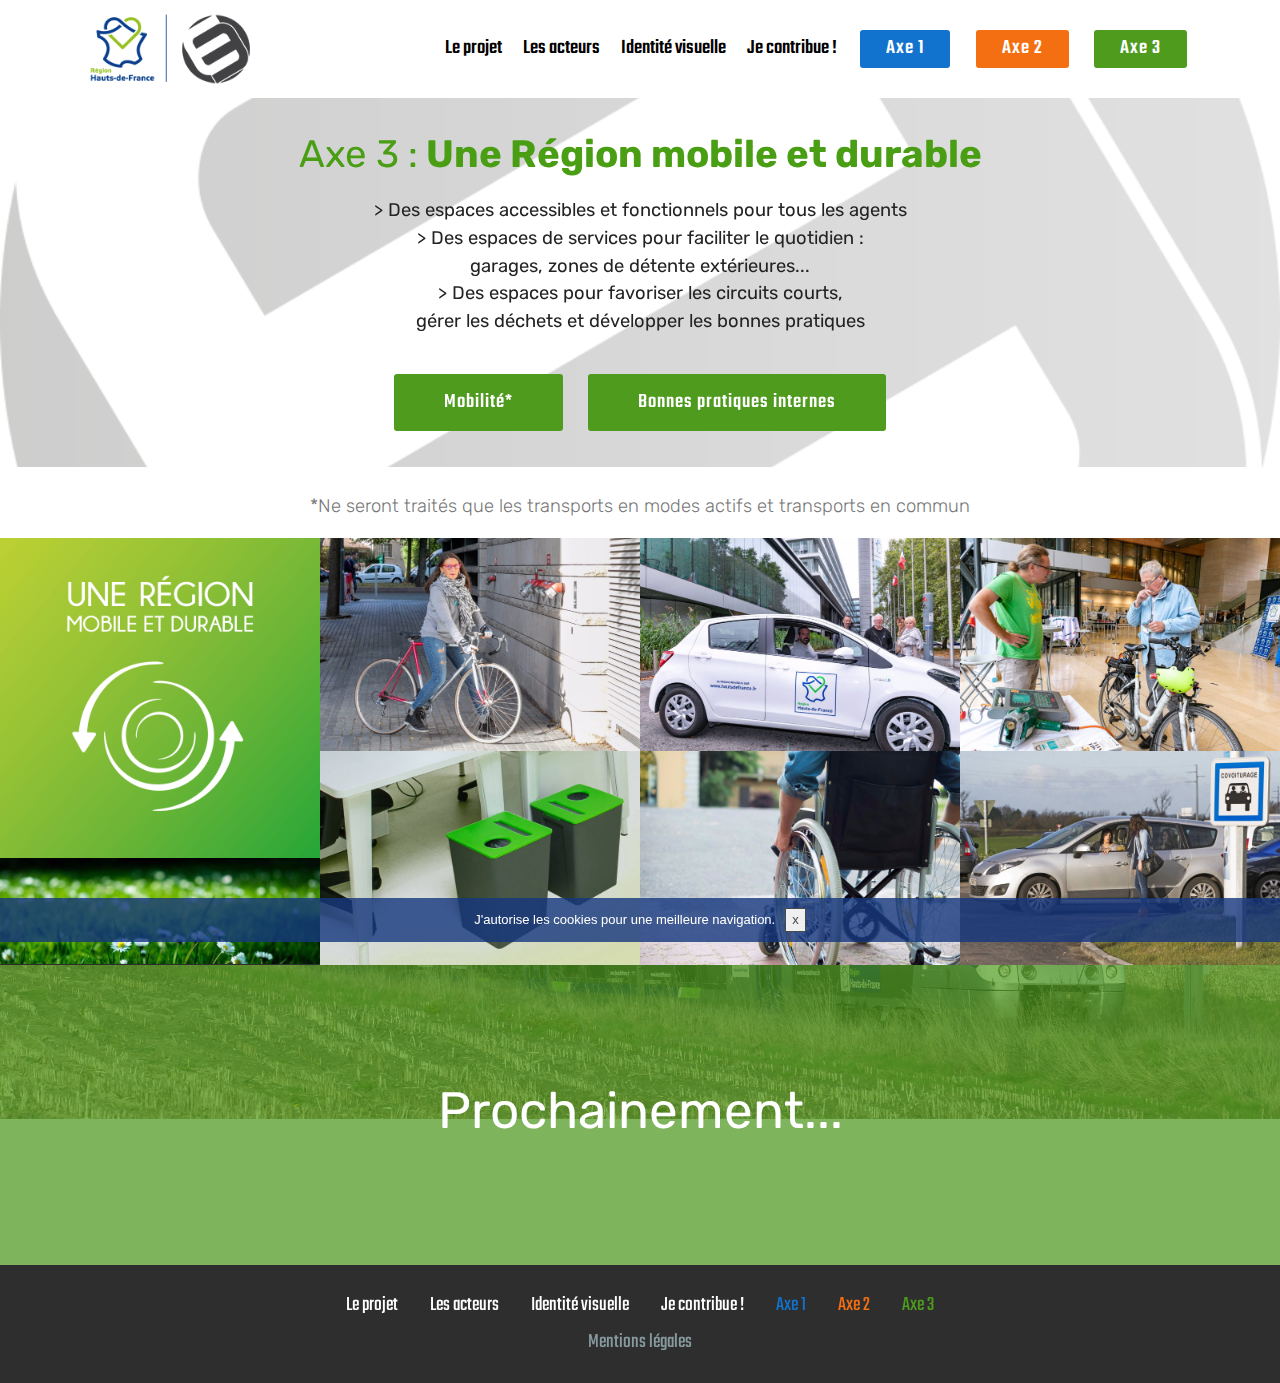
<file: axe_3.html>
<!DOCTYPE html>
<html  >
<head>
  <!-- Site made with Mobirise Website Builder v4.10.15, https://mobirise.com -->
  <meta charset="UTF-8">
  <meta http-equiv="X-UA-Compatible" content="IE=edge">
  <meta name="generator" content="Mobirise v4.10.15, mobirise.com">
  <meta name="viewport" content="width=device-width, initial-scale=1, minimum-scale=1">
  <link rel="shortcut icon" href="assets/images/combo-logo-r-e3-229x100.png" type="image/x-icon">
  <meta name="description" content="Axe 3 - Une Région mobile et durable">
  
  <title>Axe 3 - Une Région mobile et durable</title>
  <link rel="stylesheet" href="assets/web/assets/mobirise-icons/mobirise-icons.css">
  <link rel="stylesheet" href="assets/bootstrap/css/bootstrap.min.css">
  <link rel="stylesheet" href="assets/bootstrap/css/bootstrap-grid.min.css">
  <link rel="stylesheet" href="assets/bootstrap/css/bootstrap-reboot.min.css">
  <link rel="stylesheet" href="assets/socicon/css/styles.css">
  <link rel="stylesheet" href="assets/dropdown/css/style.css">
  <link rel="stylesheet" href="assets/tether/tether.min.css">
  <link rel="stylesheet" href="assets/theme/css/style.css">
  <link rel="stylesheet" href="assets/gallery/style.css">
  <link rel="preload" as="style" href="assets/mobirise/css/mbr-additional.css"><link rel="stylesheet" href="assets/mobirise/css/mbr-additional.css" type="text/css">
  
  
  
</head>
<body>
  <section class="menu cid-rESYOIKQb0" once="menu" id="menu2-e">

    

    <nav class="navbar navbar-expand beta-menu navbar-dropdown align-items-center navbar-fixed-top navbar-toggleable-sm">
        <button class="navbar-toggler navbar-toggler-right" type="button" data-toggle="collapse" data-target="#navbarSupportedContent" aria-controls="navbarSupportedContent" aria-expanded="false" aria-label="Toggle navigation">
            <div class="hamburger">
                <span></span>
                <span></span>
                <span></span>
                <span></span>
            </div>
        </button>
        <div class="menu-logo">
            <div class="navbar-brand">
                <span class="navbar-logo">
                    <a href="index.html">
                        <img src="assets/images/combo-logo-r-e3-229x100.png" alt="Logo Région - E3" title="Logo Région - E3" style="height: 5.1rem;">
                    </a>
                </span>
                
            </div>
        </div>
        <div class="collapse navbar-collapse" id="navbarSupportedContent">
            <ul class="navbar-nav nav-dropdown" data-app-modern-menu="true"><li class="nav-item">
                    <a class="nav-link link text-black display-4" href="projet.html">
                        Le projet</a>
                </li><li class="nav-item"><a class="nav-link link text-black display-4" href="acteurs.html">
                        Les acteurs</a></li><li class="nav-item">
                    <a class="nav-link link text-black display-4" href="Identite_visuelle.html">
                        Identité visuelle</a>
                </li>
                <li class="nav-item"><a class="nav-link link text-black display-4" href="contribuer.html">
                        Je contribue !</a></li></ul>
            <div class="navbar-buttons mbr-section-btn"><a class="btn btn-sm btn-primary display-4" href="axe_1.html">Axe 1</a>  <a class="btn btn-sm btn-success display-4" href="axe_2.html">Axe 2</a>  <a class="btn btn-sm btn-info display-4" href="axe_3.html">Axe 3</a></div>
        </div>
    </nav>
</section>

<section class="engine"><a href="https://mobirise.info/f">simple web maker</a></section><section class="cid-rEX1xXahLY mbr-parallax-background" id="header2-v">

    

    

    <div class="container align-center">
        <div class="row justify-content-md-center">
            <div class="mbr-white col-md-10">
                <h1 class="mbr-section-title mbr-bold pb-3 mbr-fonts-style display-2"><span style="font-weight: normal;">Axe 3 :</span> Une Région mobile et durable</h1>
                
                <p class="mbr-text pb-3 mbr-fonts-style display-7">&gt; Des espaces accessibles et fonctionnels pour tous les agents  
<br>&gt; Des espaces de services pour faciliter le quotidien : <br>garages, zones de détente extérieures...<br>&gt; Des espaces pour favoriser les circuits courts, <br>gérer les déchets et développer les bonnes pratiques<br></p>
                <div class="mbr-section-btn"><a class="btn btn-md btn-info display-4" href="axe_3.html#header1-1h">Mobilité*</a>
                    <a class="btn btn-md btn-info display-4" href="axe_3.html#header1-1h">Bonnes pratiques internes</a></div>
            </div>
        </div>
    </div>
    
</section>

<section class="mbr-section content4 cid-rGSk9FtFsl" id="content4-1m">

    

    <div class="container">
        <div class="media-container-row">
            <div class="title col-12 col-md-8">
                
                <h3 class="mbr-section-subtitle align-center mbr-light mbr-fonts-style display-7">*Ne seront traités que les transports en modes actifs 
et transports en commun</h3>
                
            </div>
        </div>
    </div>
</section>

<section class="mbr-gallery mbr-slider-carousel cid-rEX1yFa7IO" id="gallery3-w">

    

    <div>
        <div><!-- Filter --><!-- Gallery --><div class="mbr-gallery-row"><div class="mbr-gallery-layout-default"><div><div><div class="mbr-gallery-item mbr-gallery-item--p0" data-video-url="false" data-tags="Impressionnant"><div href="#lb-gallery3-w" data-slide-to="0" data-toggle="modal"><img src="assets/images/axes-3-mobilite-800x800-800x800.png" alt="" title=""><span class="icon-focus"></span></div></div><div class="mbr-gallery-item mbr-gallery-item--p0" data-video-url="false" data-tags="Adaptatif"><div href="#lb-gallery3-w" data-slide-to="1" data-toggle="modal"><img src="assets/images/challenge-mobilite-2019-laurence-bourriez-lille-3814-2000x1333-800x533.jpeg" alt="" title=""><span class="icon-focus"></span></div></div><div class="mbr-gallery-item mbr-gallery-item--p0" data-video-url="false" data-tags="Créatif"><div href="#lb-gallery3-w" data-slide-to="2" data-toggle="modal"><img src="assets/images/challenge-mobilite-2019-lille-11-09-2019-3647-2000x1333-800x533.jpeg" alt="" title=""><span class="icon-focus"></span></div></div><div class="mbr-gallery-item mbr-gallery-item--p0" data-video-url="false" data-tags="Animé"><div href="#lb-gallery3-w" data-slide-to="3" data-toggle="modal"><img src="assets/images/challenge-mobilite-2019-lille-11-09-2019-3651-2000x1333-800x533.jpeg" alt="" title=""><span class="icon-focus"></span></div></div><div class="mbr-gallery-item mbr-gallery-item--p0" data-video-url="false" data-tags="Impressionnant"><div href="#lb-gallery3-w" data-slide-to="4" data-toggle="modal"><img src="assets/images/industrilab-meaulte-12-09-2017-6533-1987x1325-800x533.jpg" alt="" title=""><span class="icon-focus"></span></div></div><div class="mbr-gallery-item mbr-gallery-item--p0" data-video-url="false" data-tags="Impressionnant"><div href="#lb-gallery3-w" data-slide-to="5" data-toggle="modal"><img src="assets/images/disabled-customers-2-2000x1335-800x533.jpeg" alt="" title=""><span class="icon-focus"></span></div></div><div class="mbr-gallery-item mbr-gallery-item--p0" data-video-url="false" data-tags="Adaptatif"><div href="#lb-gallery3-w" data-slide-to="6" data-toggle="modal"><img src="assets/images/covoiturage-007-cadichd-2000x1333-800x533.jpg" alt="" title=""><span class="icon-focus"></span></div></div><div class="mbr-gallery-item mbr-gallery-item--p0" data-video-url="false" data-tags="Animé"><div href="#lb-gallery3-w" data-slide-to="7" data-toggle="modal"><img src="assets/images/blooming-blossom-blur-409698-2000x1333-800x265.jpeg" alt="" title=""><span class="icon-focus"></span></div></div></div></div><div class="clearfix"></div></div></div><!-- Lightbox --><div data-app-prevent-settings="" class="mbr-slider modal fade carousel slide" tabindex="-1" data-keyboard="true" data-interval="false" id="lb-gallery3-w"><div class="modal-dialog"><div class="modal-content"><div class="modal-body"><div class="carousel-inner"><div class="carousel-item active"><img src="assets/images/axes-3-mobilite-800x800.png" alt="" title=""></div><div class="carousel-item"><img src="assets/images/challenge-mobilite-2019-laurence-bourriez-lille-3814-2000x1333.jpeg" alt="" title=""></div><div class="carousel-item"><img src="assets/images/challenge-mobilite-2019-lille-11-09-2019-3647-2000x1333.jpeg" alt="" title=""></div><div class="carousel-item"><img src="assets/images/challenge-mobilite-2019-lille-11-09-2019-3651-2000x1333.jpeg" alt="" title=""></div><div class="carousel-item"><img src="assets/images/industrilab-meaulte-12-09-2017-6533-1987x1325.jpg" alt="" title=""></div><div class="carousel-item"><img src="assets/images/disabled-customers-2-2000x1335.jpeg" alt="" title=""></div><div class="carousel-item"><img src="assets/images/covoiturage-007-cadichd-2000x1333.jpg" alt="" title=""></div><div class="carousel-item"><img src="assets/images/blooming-blossom-blur-409698-2000x1333.jpeg" alt="" title=""></div></div><a class="carousel-control carousel-control-prev" role="button" data-slide="prev" href="#lb-gallery3-w"><span class="mbri-left mbr-iconfont" aria-hidden="true"></span><span class="sr-only">Previous</span></a><a class="carousel-control carousel-control-next" role="button" data-slide="next" href="#lb-gallery3-w"><span class="mbri-right mbr-iconfont" aria-hidden="true"></span><span class="sr-only">Next</span></a><a class="close" href="#" role="button" data-dismiss="modal"><span class="sr-only">Close</span></a></div></div></div></div></div>
    </div>

</section>

<section class="header1 cid-rFDgYyQJ8Z mbr-parallax-background" id="header1-1h">

    

    <div class="mbr-overlay" style="opacity: 0.7; background-color: rgb(78, 155, 30);">
    </div>

    <div class="container">
        <div class="row justify-content-md-center">
            <div class="mbr-white col-md-10">
                <h1 class="mbr-section-title align-center mbr-bold pb-3 mbr-fonts-style display-1"><span style="font-weight: normal;">
                    Prochainement...</span></h1>
                
                
                
            </div>
        </div>
    </div>

</section>

<section once="footers" class="cid-rFCgEZrMYE" id="footer7-1c">

    

    

    <div class="container">
        <div class="media-container-row align-center mbr-white">
            <div class="row row-links">
                <ul class="foot-menu">
                    
                    
                    
                    
                    
                <li class="foot-menu-item mbr-fonts-style display-4"><a href="projet.html" class="text-white">Le projet</a></li><li class="foot-menu-item mbr-fonts-style display-4"><a href="acteurs.html" class="text-white">Les acteurs</a></li><li class="foot-menu-item mbr-fonts-style display-4"><a href="Identite_visuelle.html" class="text-white">Identité visuelle</a></li><li class="foot-menu-item mbr-fonts-style display-4"><a href="contribuer.html" class="text-white">Je contribue !</a></li><li class="foot-menu-item mbr-fonts-style display-4"><a href="axe_1.html" class="text-primary">Axe&nbsp;1</a></li><li class="foot-menu-item mbr-fonts-style display-4"><a href="axe_2.html" class="text-success">Axe&nbsp;2</a></li><li class="foot-menu-item mbr-fonts-style display-4"><a href="axe_3.html" class="text-info">Axe 3</a></li></ul>
            </div>
            
            <div class="row row-copirayt">
                <p class="mbr-text mb-0 mbr-fonts-style mbr-white align-center display-4"><a href="ml.html" class="text-warning">
                    Mentions légales</a></p>
            </div>
        </div>
    </div>
</section>


  <script src="assets/web/assets/jquery/jquery.min.js"></script>
  <script src="assets/popper/popper.min.js"></script>
  <script src="assets/bootstrap/js/bootstrap.min.js"></script>
  <script src="assets/smoothscroll/smooth-scroll.js"></script>
  <script src="assets/cookies-alert-plugin/cookies-alert-core.js"></script>
  <script src="assets/cookies-alert-plugin/cookies-alert-script.js"></script>
  <script src="assets/dropdown/js/nav-dropdown.js"></script>
  <script src="assets/dropdown/js/navbar-dropdown.js"></script>
  <script src="assets/tether/tether.min.js"></script>
  <script src="assets/parallax/jarallax.min.js"></script>
  <script src="assets/masonry/masonry.pkgd.min.js"></script>
  <script src="assets/imagesloaded/imagesloaded.pkgd.min.js"></script>
  <script src="assets/bootstrapcarouselswipe/bootstrap-carousel-swipe.js"></script>
  <script src="assets/vimeoplayer/jquery.mb.vimeo_player.js"></script>
  <script src="assets/touchswipe/jquery.touch-swipe.min.js"></script>
  <script src="assets/theme/js/script.js"></script>
  <script src="assets/gallery/player.min.js"></script>
  <script src="assets/gallery/script.js"></script>
  <script src="assets/slidervideo/script.js"></script>
  
  
 <div id="scrollToTop" class="scrollToTop mbr-arrow-up"><a style="text-align: center;"><i class="mbr-arrow-up-icon mbr-arrow-up-icon-cm cm-icon cm-icon-smallarrow-up"></i></a></div>
  <input name="cookieData" type="hidden" data-cookie-colorText='#ffffff' data-cookie-colorBg='rgba(21, 55, 126, 0.8)' data-cookie-colorButton='#efefef' data-cookie-colorLink='#ffffff' data-cookie-underlineLink='false' data-cookie-text="J'autorise les cookies pour une meilleure navigation.">
  </body>
</html>
</file>
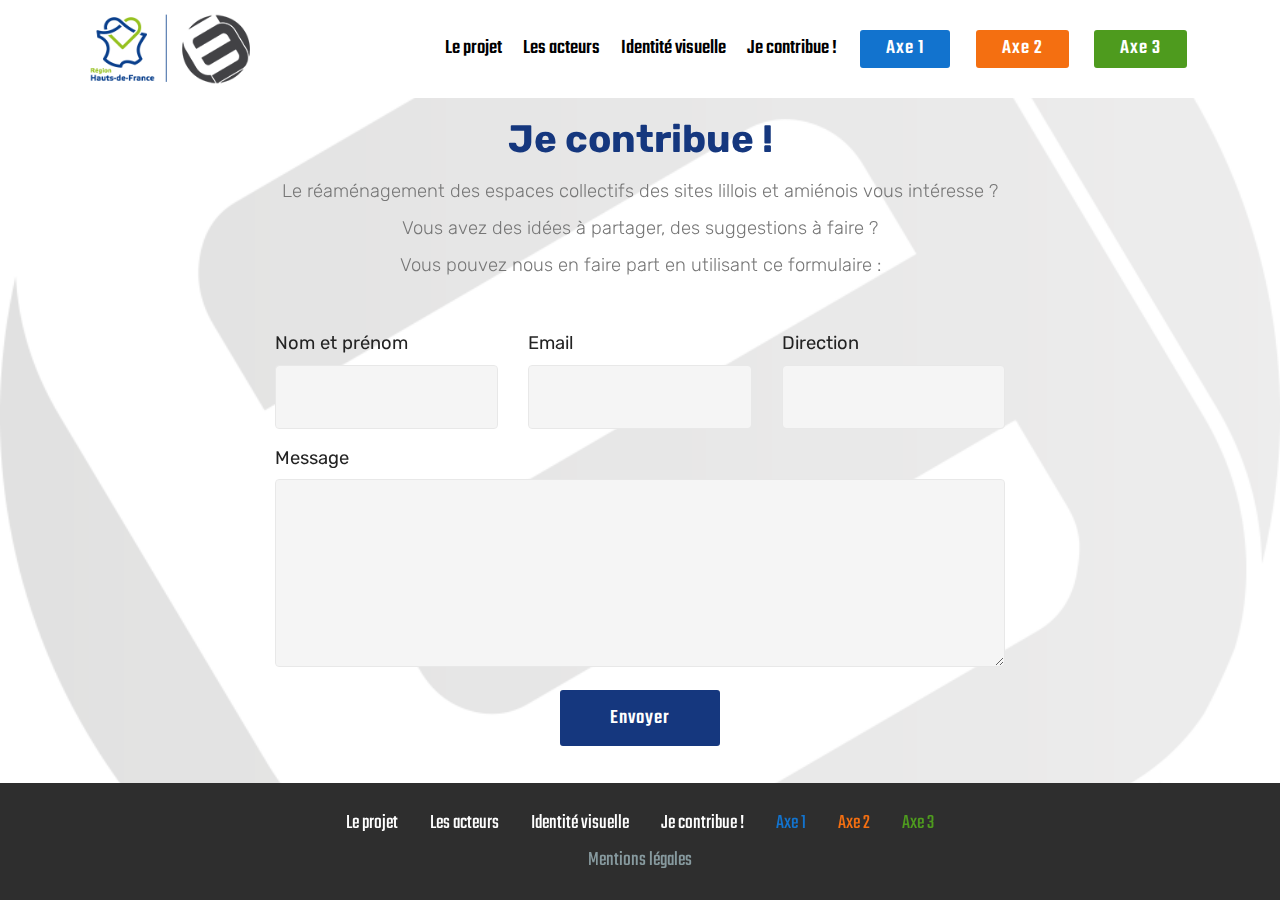
<file: contribuer.html>
<!DOCTYPE html>
<html  >
<head>
  <!-- Site made with Mobirise Website Builder v4.10.15, https://mobirise.com -->
  <meta charset="UTF-8">
  <meta http-equiv="X-UA-Compatible" content="IE=edge">
  <meta name="generator" content="Mobirise v4.10.15, mobirise.com">
  <meta name="viewport" content="width=device-width, initial-scale=1, minimum-scale=1">
  <link rel="shortcut icon" href="assets/images/combo-logo-r-e3-229x100.png" type="image/x-icon">
  <meta name="description" content="Formulaire de participation "transformation des espaces collectifs"">
  
  <title>Je contribue !</title>
  <link rel="stylesheet" href="assets/bootstrap/css/bootstrap.min.css">
  <link rel="stylesheet" href="assets/bootstrap/css/bootstrap-grid.min.css">
  <link rel="stylesheet" href="assets/bootstrap/css/bootstrap-reboot.min.css">
  <link rel="stylesheet" href="assets/tether/tether.min.css">
  <link rel="stylesheet" href="assets/socicon/css/styles.css">
  <link rel="stylesheet" href="assets/dropdown/css/style.css">
  <link rel="stylesheet" href="assets/theme/css/style.css">
  <link rel="preload" as="style" href="assets/mobirise/css/mbr-additional.css"><link rel="stylesheet" href="assets/mobirise/css/mbr-additional.css" type="text/css">
  
  
  
</head>
<body>
  <section class="menu cid-rESHcmSbrs" once="menu" id="menu2-m">

    

    <nav class="navbar navbar-expand beta-menu navbar-dropdown align-items-center navbar-fixed-top navbar-toggleable-sm">
        <button class="navbar-toggler navbar-toggler-right" type="button" data-toggle="collapse" data-target="#navbarSupportedContent" aria-controls="navbarSupportedContent" aria-expanded="false" aria-label="Toggle navigation">
            <div class="hamburger">
                <span></span>
                <span></span>
                <span></span>
                <span></span>
            </div>
        </button>
        <div class="menu-logo">
            <div class="navbar-brand">
                <span class="navbar-logo">
                    <a href="index.html">
                        <img src="assets/images/combo-logo-r-e3-229x100.png" alt="Logo Région - E3" title="Logo Région - E3" style="height: 5.1rem;">
                    </a>
                </span>
                
            </div>
        </div>
        <div class="collapse navbar-collapse" id="navbarSupportedContent">
            <ul class="navbar-nav nav-dropdown" data-app-modern-menu="true"><li class="nav-item">
                    <a class="nav-link link text-black display-4" href="projet.html">
                        Le projet</a>
                </li><li class="nav-item"><a class="nav-link link text-black display-4" href="acteurs.html">
                        Les acteurs</a></li><li class="nav-item">
                    <a class="nav-link link text-black display-4" href="Identite_visuelle.html">
                        Identité visuelle</a>
                </li>
                <li class="nav-item"><a class="nav-link link text-black display-4" href="contribuer.html">
                        Je contribue !</a></li></ul>
            <div class="navbar-buttons mbr-section-btn"><a class="btn btn-sm btn-primary display-4" href="axe_1.html">Axe 1</a>  <a class="btn btn-sm btn-success display-4" href="axe_2.html">Axe 2</a>  <a class="btn btn-sm btn-info display-4" href="axe_3.html">Axe 3</a></div>
        </div>
    </nav>
</section>

<section class="engine"><a href="https://mobirise.info/d">website maker</a></section><section class="mbr-section form1 cid-rEXbm4VBcQ mbr-parallax-background" id="form1-x">

    

    <div class="mbr-overlay" style="opacity: 0.4; background-color: rgb(255, 255, 255);">
    </div>
    <div class="container">
        <div class="row justify-content-center">
            <div class="title col-12 col-lg-8">
                <h2 class="mbr-section-title align-center pb-3 mbr-fonts-style display-2"><strong>
                    Je contribue !</strong></h2>
                <h3 class="mbr-section-subtitle align-center mbr-light pb-3 mbr-fonts-style display-7">Le réaménagement des espaces collectifs des sites lillois et amiénois vous intéresse ?<br><br><div>Vous avez des idées à partager, des suggestions à faire ?</div><br><div>
</div><div>Vous pouvez nous en faire part en utilisant ce formulaire :</div></h3>
            </div>
        </div>
    </div>
    <div class="container">
        <div class="row justify-content-center">
            <div class="media-container-column col-lg-8" data-form-type="formoid">
                <!---Formbuilder Form--->
                <form action="https://mobirise.com/" method="POST" class="mbr-form form-with-styler" data-form-title="Mobirise Form"><input type="hidden" name="email" data-form-email="true" value="WAyGUe0visH7Ao1W5qp0xR96bJvG+C/0oK6cJXNVSZOvp8fg4UiIH94+AxMq8sS2c304JStMhB6Bf/GdZM9VKyu3bf6wZAwsc/loKyzz33qAcrsxUX2Pc6VCvxzfo5fN">
                    <div class="row">
                        <div hidden="hidden" data-form-alert="" class="alert alert-success col-12">Votre contribution va être prise en considération, merci d'avoir participé !</div>
                        <div hidden="hidden" data-form-alert-danger="" class="alert alert-danger col-12">
                        </div>
                    </div>
                    <div class="dragArea row">
                        <div class="col-md-4  form-group" data-for="name">
                            <label for="name-form1-x" class="form-control-label mbr-fonts-style display-7">Nom et prénom</label>
                            <input type="text" name="name" data-form-field="Name" required="required" class="form-control display-7" id="name-form1-x">
                        </div>
                        <div class="col-md-4  form-group" data-for="email">
                            <label for="email-form1-x" class="form-control-label mbr-fonts-style display-7">Email</label>
                            <input type="email" name="email" data-form-field="Email" required="required" class="form-control display-7" id="email-form1-x">
                        </div>
                        <div data-for="phone" class="col-md-4  form-group">
                            <label for="phone-form1-x" class="form-control-label mbr-fonts-style display-7">Direction</label>
                            <input type="tel" name="phone" data-form-field="Phone" class="form-control display-7" id="phone-form1-x">
                        </div>
                        <div data-for="message" class="col-md-12 form-group">
                            <label for="message-form1-x" class="form-control-label mbr-fonts-style display-7">Message</label>
                            <textarea name="message" data-form-field="Message" class="form-control display-7" id="message-form1-x"></textarea>
                        </div>
                        <div class="col-md-12 input-group-btn align-center"><button type="submit" class="btn btn-form btn-secondary display-4">Envoyer</button></div>
                    </div>
                </form><!---Formbuilder Form--->
            </div>
        </div>
    </div>
</section>

<section once="footers" class="cid-rFCgEZrMYE" id="footer7-1c">

    

    

    <div class="container">
        <div class="media-container-row align-center mbr-white">
            <div class="row row-links">
                <ul class="foot-menu">
                    
                    
                    
                    
                    
                <li class="foot-menu-item mbr-fonts-style display-4"><a href="projet.html" class="text-white">Le projet</a></li><li class="foot-menu-item mbr-fonts-style display-4"><a href="acteurs.html" class="text-white">Les acteurs</a></li><li class="foot-menu-item mbr-fonts-style display-4"><a href="Identite_visuelle.html" class="text-white">Identité visuelle</a></li><li class="foot-menu-item mbr-fonts-style display-4"><a href="contribuer.html" class="text-white">Je contribue !</a></li><li class="foot-menu-item mbr-fonts-style display-4"><a href="axe_1.html" class="text-primary">Axe&nbsp;1</a></li><li class="foot-menu-item mbr-fonts-style display-4"><a href="axe_2.html" class="text-success">Axe&nbsp;2</a></li><li class="foot-menu-item mbr-fonts-style display-4"><a href="axe_3.html" class="text-info">Axe 3</a></li></ul>
            </div>
            
            <div class="row row-copirayt">
                <p class="mbr-text mb-0 mbr-fonts-style mbr-white align-center display-4"><a href="ml.html" class="text-warning">
                    Mentions légales</a></p>
            </div>
        </div>
    </div>
</section>


  <script src="assets/web/assets/jquery/jquery.min.js"></script>
  <script src="assets/popper/popper.min.js"></script>
  <script src="assets/bootstrap/js/bootstrap.min.js"></script>
  <script src="assets/tether/tether.min.js"></script>
  <script src="assets/smoothscroll/smooth-scroll.js"></script>
  <script src="assets/cookies-alert-plugin/cookies-alert-core.js"></script>
  <script src="assets/cookies-alert-plugin/cookies-alert-script.js"></script>
  <script src="assets/dropdown/js/nav-dropdown.js"></script>
  <script src="assets/dropdown/js/navbar-dropdown.js"></script>
  <script src="assets/touchswipe/jquery.touch-swipe.min.js"></script>
  <script src="assets/parallax/jarallax.min.js"></script>
  <script src="assets/theme/js/script.js"></script>
  <script src="assets/formoid/formoid.min.js"></script>
  
  
 <div id="scrollToTop" class="scrollToTop mbr-arrow-up"><a style="text-align: center;"><i class="mbr-arrow-up-icon mbr-arrow-up-icon-cm cm-icon cm-icon-smallarrow-up"></i></a></div>
  <input name="cookieData" type="hidden" data-cookie-colorText='#ffffff' data-cookie-colorBg='rgba(21, 55, 126, 0.8)' data-cookie-colorButton='#efefef' data-cookie-colorLink='#ffffff' data-cookie-underlineLink='false' data-cookie-text="J'autorise les cookies pour une meilleure navigation.">
  </body>
</html>
</file>
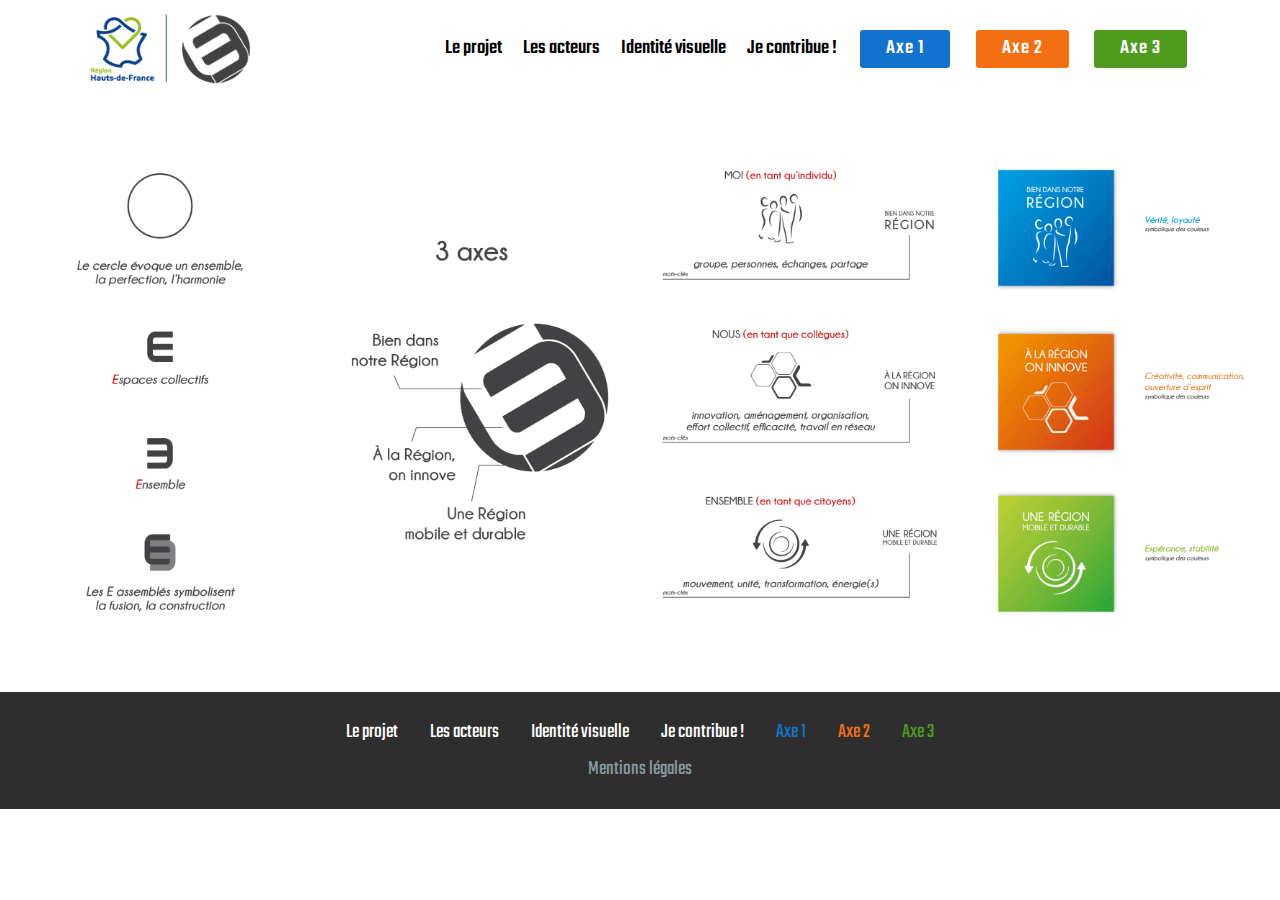
<file: identite_visuelle.html>
<!DOCTYPE html>
<html  >
<head>
  <!-- Site made with Mobirise Website Builder v4.10.15, https://mobirise.com -->
  <meta charset="UTF-8">
  <meta http-equiv="X-UA-Compatible" content="IE=edge">
  <meta name="generator" content="Mobirise v4.10.15, mobirise.com">
  <meta name="viewport" content="width=device-width, initial-scale=1, minimum-scale=1">
  <link rel="shortcut icon" href="assets/images/combo-logo-r-e3-229x100.png" type="image/x-icon">
  <meta name="description" content="Identité visuelle de l'opération "Espaces collectifs"">
  
  <title>Identité visuelle</title>
  <link rel="stylesheet" href="assets/web/assets/mobirise-icons/mobirise-icons.css">
  <link rel="stylesheet" href="assets/bootstrap/css/bootstrap.min.css">
  <link rel="stylesheet" href="assets/bootstrap/css/bootstrap-grid.min.css">
  <link rel="stylesheet" href="assets/bootstrap/css/bootstrap-reboot.min.css">
  <link rel="stylesheet" href="assets/socicon/css/styles.css">
  <link rel="stylesheet" href="assets/dropdown/css/style.css">
  <link rel="stylesheet" href="assets/tether/tether.min.css">
  <link rel="stylesheet" href="assets/theme/css/style.css">
  <link rel="stylesheet" href="assets/gallery/style.css">
  <link rel="preload" as="style" href="assets/mobirise/css/mbr-additional.css"><link rel="stylesheet" href="assets/mobirise/css/mbr-additional.css" type="text/css">
  
  
  
</head>
<body>
  <section class="menu cid-rESHcmSbrs" once="menu" id="menu2-4">

    

    <nav class="navbar navbar-expand beta-menu navbar-dropdown align-items-center navbar-fixed-top navbar-toggleable-sm">
        <button class="navbar-toggler navbar-toggler-right" type="button" data-toggle="collapse" data-target="#navbarSupportedContent" aria-controls="navbarSupportedContent" aria-expanded="false" aria-label="Toggle navigation">
            <div class="hamburger">
                <span></span>
                <span></span>
                <span></span>
                <span></span>
            </div>
        </button>
        <div class="menu-logo">
            <div class="navbar-brand">
                <span class="navbar-logo">
                    <a href="index.html">
                        <img src="assets/images/combo-logo-r-e3-229x100.png" alt="Logo Région - E3" title="Logo Région - E3" style="height: 5.1rem;">
                    </a>
                </span>
                
            </div>
        </div>
        <div class="collapse navbar-collapse" id="navbarSupportedContent">
            <ul class="navbar-nav nav-dropdown" data-app-modern-menu="true"><li class="nav-item">
                    <a class="nav-link link text-black display-4" href="projet.html">
                        Le projet</a>
                </li><li class="nav-item"><a class="nav-link link text-black display-4" href="acteurs.html">
                        Les acteurs</a></li><li class="nav-item">
                    <a class="nav-link link text-black display-4" href="Identite_visuelle.html">
                        Identité visuelle</a>
                </li>
                <li class="nav-item"><a class="nav-link link text-black display-4" href="contribuer.html">
                        Je contribue !</a></li></ul>
            <div class="navbar-buttons mbr-section-btn"><a class="btn btn-sm btn-primary display-4" href="axe_1.html">Axe 1</a>  <a class="btn btn-sm btn-success display-4" href="axe_2.html">Axe 2</a>  <a class="btn btn-sm btn-info display-4" href="axe_3.html">Axe 3</a></div>
        </div>
    </nav>
</section>

<section class="engine"><a href="https://mobirise.info/m">free website design templates</a></section><section class="mbr-gallery mbr-slider-carousel cid-rFBVpKTpt2" id="gallery3-1b">

    

    <div>
        <div><!-- Filter --><!-- Gallery --><div class="mbr-gallery-row"><div class="mbr-gallery-layout-default"><div><div><div class="mbr-gallery-item mbr-gallery-item--p2" data-video-url="false" data-tags="Impressionnant"><div href="#lb-gallery3-1b" data-slide-to="0" data-toggle="modal"><img src="assets/images/image01-960x1600-800x1333.png" alt="" title=""><span class="icon-focus"></span></div></div><div class="mbr-gallery-item mbr-gallery-item--p2" data-video-url="false" data-tags="Adaptatif"><div href="#lb-gallery3-1b" data-slide-to="1" data-toggle="modal"><img src="assets/images/image02-960x1600-800x1333.png" alt="" title=""><span class="icon-focus"></span></div></div><div class="mbr-gallery-item mbr-gallery-item--p2" data-video-url="false" data-tags="Impressionnant"><div href="#lb-gallery3-1b" data-slide-to="2" data-toggle="modal"><img src="assets/images/image03-960x1600-800x1333.png" alt="" title=""><span class="icon-focus"></span></div></div><div class="mbr-gallery-item mbr-gallery-item--p2" data-video-url="false" data-tags="Impressionnant"><div href="#lb-gallery3-1b" data-slide-to="3" data-toggle="modal"><img src="assets/images/image04-960x1600-800x1333.png" alt="" title=""><span class="icon-focus"></span></div></div></div></div><div class="clearfix"></div></div></div><!-- Lightbox --><div data-app-prevent-settings="" class="mbr-slider modal fade carousel slide" tabindex="-1" data-keyboard="true" data-interval="false" id="lb-gallery3-1b"><div class="modal-dialog"><div class="modal-content"><div class="modal-body"><div class="carousel-inner"><div class="carousel-item active"><img src="assets/images/image01-960x1600.png" alt="" title=""></div><div class="carousel-item"><img src="assets/images/image02-960x1600.png" alt="" title=""></div><div class="carousel-item"><img src="assets/images/image03-960x1600.png" alt="" title=""></div><div class="carousel-item"><img src="assets/images/image04-960x1600.png" alt="" title=""></div></div><a class="carousel-control carousel-control-prev" role="button" data-slide="prev" href="#lb-gallery3-1b"><span class="mbri-left mbr-iconfont" aria-hidden="true"></span><span class="sr-only">Previous</span></a><a class="carousel-control carousel-control-next" role="button" data-slide="next" href="#lb-gallery3-1b"><span class="mbri-right mbr-iconfont" aria-hidden="true"></span><span class="sr-only">Next</span></a><a class="close" href="#" role="button" data-dismiss="modal"><span class="sr-only">Close</span></a></div></div></div></div></div>
    </div>

</section>

<section once="footers" class="cid-rFCgEZrMYE" id="footer7-1c">

    

    

    <div class="container">
        <div class="media-container-row align-center mbr-white">
            <div class="row row-links">
                <ul class="foot-menu">
                    
                    
                    
                    
                    
                <li class="foot-menu-item mbr-fonts-style display-4"><a href="projet.html" class="text-white">Le projet</a></li><li class="foot-menu-item mbr-fonts-style display-4"><a href="acteurs.html" class="text-white">Les acteurs</a></li><li class="foot-menu-item mbr-fonts-style display-4"><a href="Identite_visuelle.html" class="text-white">Identité visuelle</a></li><li class="foot-menu-item mbr-fonts-style display-4"><a href="contribuer.html" class="text-white">Je contribue !</a></li><li class="foot-menu-item mbr-fonts-style display-4"><a href="axe_1.html" class="text-primary">Axe&nbsp;1</a></li><li class="foot-menu-item mbr-fonts-style display-4"><a href="axe_2.html" class="text-success">Axe&nbsp;2</a></li><li class="foot-menu-item mbr-fonts-style display-4"><a href="axe_3.html" class="text-info">Axe 3</a></li></ul>
            </div>
            
            <div class="row row-copirayt">
                <p class="mbr-text mb-0 mbr-fonts-style mbr-white align-center display-4"><a href="ml.html" class="text-warning">
                    Mentions légales</a></p>
            </div>
        </div>
    </div>
</section>


  <script src="assets/web/assets/jquery/jquery.min.js"></script>
  <script src="assets/popper/popper.min.js"></script>
  <script src="assets/bootstrap/js/bootstrap.min.js"></script>
  <script src="assets/smoothscroll/smooth-scroll.js"></script>
  <script src="assets/cookies-alert-plugin/cookies-alert-core.js"></script>
  <script src="assets/cookies-alert-plugin/cookies-alert-script.js"></script>
  <script src="assets/dropdown/js/nav-dropdown.js"></script>
  <script src="assets/dropdown/js/navbar-dropdown.js"></script>
  <script src="assets/tether/tether.min.js"></script>
  <script src="assets/masonry/masonry.pkgd.min.js"></script>
  <script src="assets/imagesloaded/imagesloaded.pkgd.min.js"></script>
  <script src="assets/bootstrapcarouselswipe/bootstrap-carousel-swipe.js"></script>
  <script src="assets/vimeoplayer/jquery.mb.vimeo_player.js"></script>
  <script src="assets/touchswipe/jquery.touch-swipe.min.js"></script>
  <script src="assets/theme/js/script.js"></script>
  <script src="assets/gallery/player.min.js"></script>
  <script src="assets/gallery/script.js"></script>
  <script src="assets/slidervideo/script.js"></script>
  
  
 <div id="scrollToTop" class="scrollToTop mbr-arrow-up"><a style="text-align: center;"><i class="mbr-arrow-up-icon mbr-arrow-up-icon-cm cm-icon cm-icon-smallarrow-up"></i></a></div>
  <input name="cookieData" type="hidden" data-cookie-colorText='#ffffff' data-cookie-colorBg='rgba(21, 55, 126, 0.8)' data-cookie-colorButton='#efefef' data-cookie-colorLink='#ffffff' data-cookie-underlineLink='false' data-cookie-text="J'autorise les cookies pour une meilleure navigation.">
  </body>
</html>
</file>
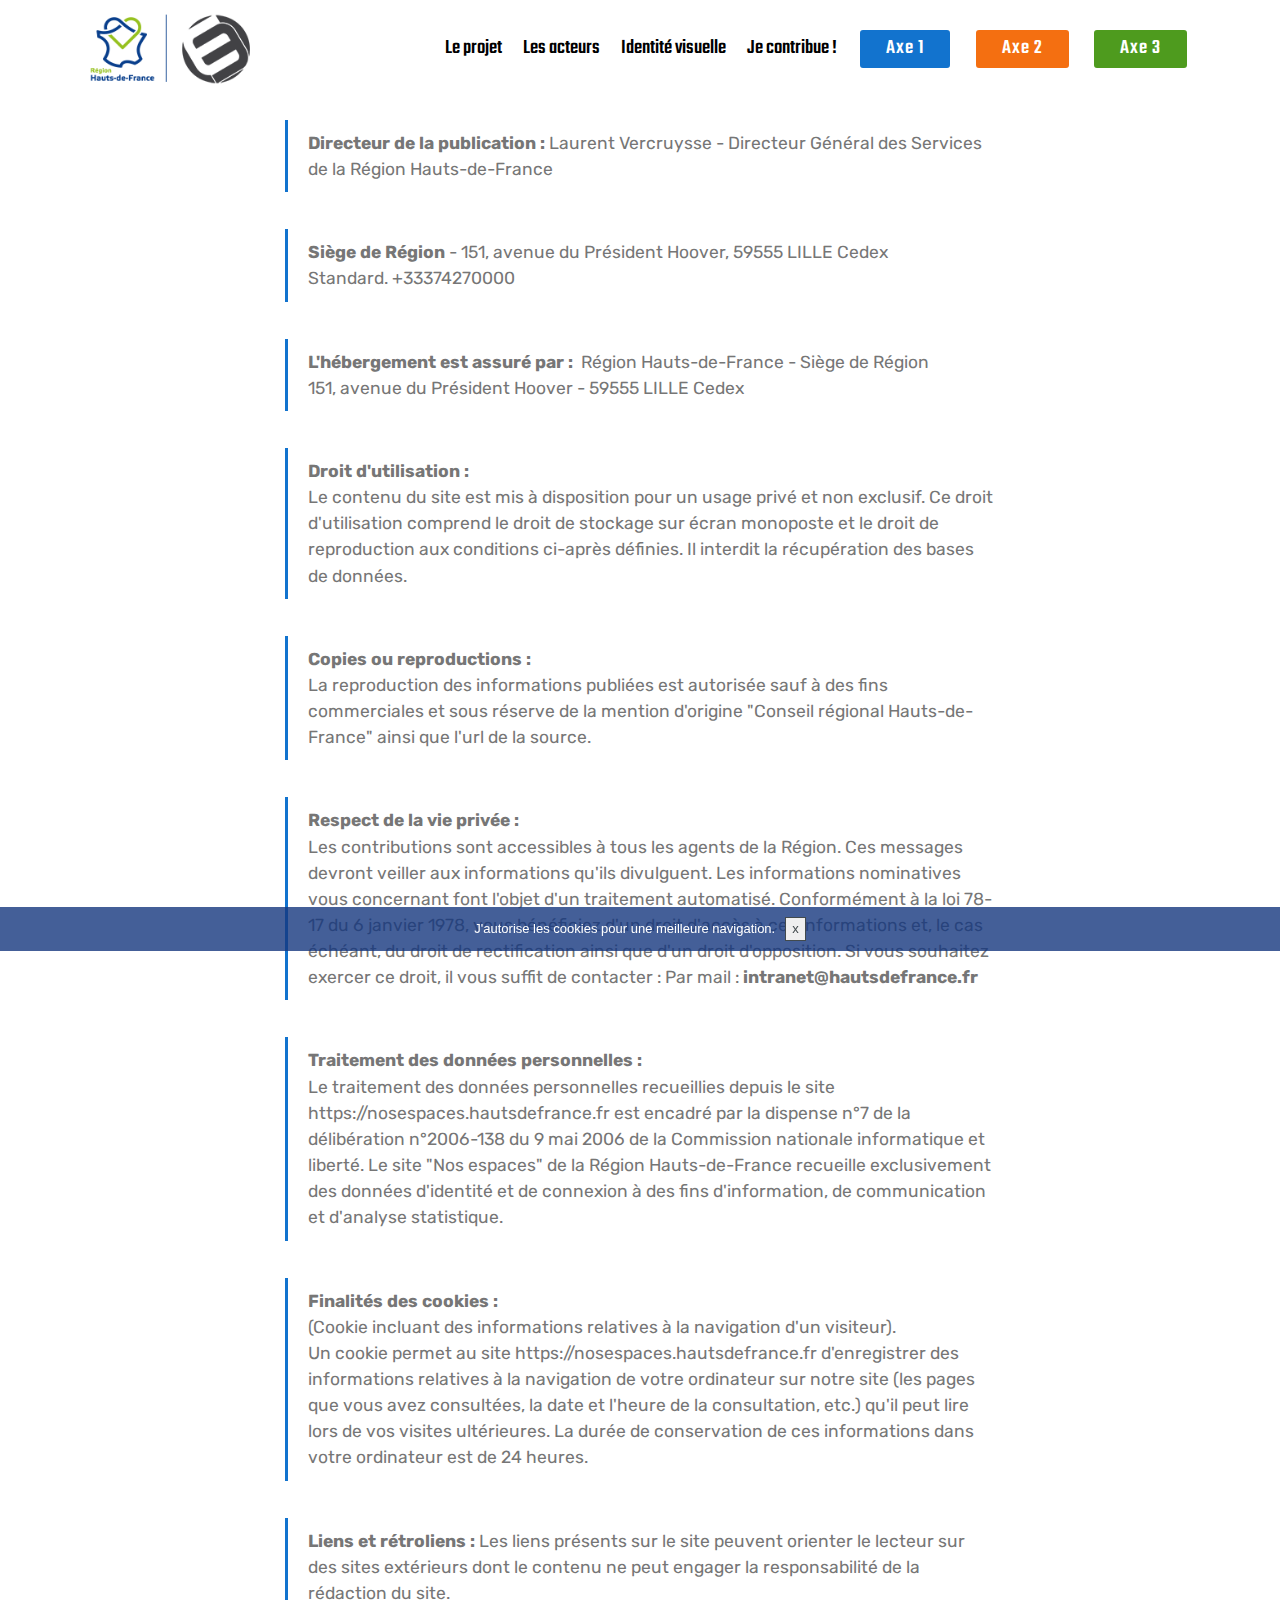
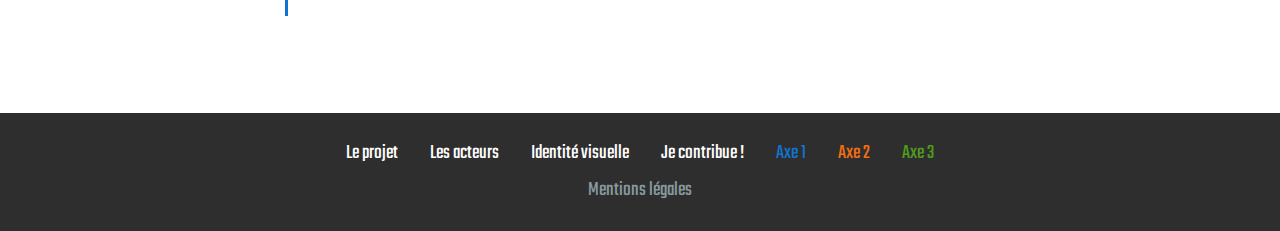
<file: ml.html>
<!DOCTYPE html>
<html  >
<head>
  <!-- Site made with Mobirise Website Builder v4.10.15, https://mobirise.com -->
  <meta charset="UTF-8">
  <meta http-equiv="X-UA-Compatible" content="IE=edge">
  <meta name="generator" content="Mobirise v4.10.15, mobirise.com">
  <meta name="viewport" content="width=device-width, initial-scale=1, minimum-scale=1">
  <link rel="shortcut icon" href="assets/images/combo-logo-r-e3-229x100.png" type="image/x-icon">
  <meta name="description" content="Mentions légales">
  
  <title>Mentions légales</title>
  <link rel="stylesheet" href="assets/bootstrap/css/bootstrap.min.css">
  <link rel="stylesheet" href="assets/bootstrap/css/bootstrap-grid.min.css">
  <link rel="stylesheet" href="assets/bootstrap/css/bootstrap-reboot.min.css">
  <link rel="stylesheet" href="assets/tether/tether.min.css">
  <link rel="stylesheet" href="assets/dropdown/css/style.css">
  <link rel="stylesheet" href="assets/socicon/css/styles.css">
  <link rel="stylesheet" href="assets/theme/css/style.css">
  <link rel="preload" as="style" href="assets/mobirise/css/mbr-additional.css"><link rel="stylesheet" href="assets/mobirise/css/mbr-additional.css" type="text/css">
  
  
  
</head>
<body>
  <section class="menu cid-rESHcmSbrs" once="menu" id="menu2-y">

    

    <nav class="navbar navbar-expand beta-menu navbar-dropdown align-items-center navbar-fixed-top navbar-toggleable-sm">
        <button class="navbar-toggler navbar-toggler-right" type="button" data-toggle="collapse" data-target="#navbarSupportedContent" aria-controls="navbarSupportedContent" aria-expanded="false" aria-label="Toggle navigation">
            <div class="hamburger">
                <span></span>
                <span></span>
                <span></span>
                <span></span>
            </div>
        </button>
        <div class="menu-logo">
            <div class="navbar-brand">
                <span class="navbar-logo">
                    <a href="index.html">
                        <img src="assets/images/combo-logo-r-e3-229x100.png" alt="Logo Région - E3" title="Logo Région - E3" style="height: 5.1rem;">
                    </a>
                </span>
                
            </div>
        </div>
        <div class="collapse navbar-collapse" id="navbarSupportedContent">
            <ul class="navbar-nav nav-dropdown" data-app-modern-menu="true"><li class="nav-item">
                    <a class="nav-link link text-black display-4" href="projet.html">
                        Le projet</a>
                </li><li class="nav-item"><a class="nav-link link text-black display-4" href="acteurs.html">
                        Les acteurs</a></li><li class="nav-item">
                    <a class="nav-link link text-black display-4" href="Identite_visuelle.html">
                        Identité visuelle</a>
                </li>
                <li class="nav-item"><a class="nav-link link text-black display-4" href="contribuer.html">
                        Je contribue !</a></li></ul>
            <div class="navbar-buttons mbr-section-btn"><a class="btn btn-sm btn-primary display-4" href="axe_1.html">Axe 1</a>  <a class="btn btn-sm btn-success display-4" href="axe_2.html">Axe 2</a>  <a class="btn btn-sm btn-info display-4" href="axe_3.html">Axe 3</a></div>
        </div>
    </nav>
</section>

<section class="engine"><a href="https://mobirise.info/w">free html5 templates</a></section><section class="mbr-section article content1 cid-rEXl6zUDsw" id="content2-10">

     

    <div class="container">
        <div class="media-container-row">
            <div class="mbr-text col-12 col-md-8 mbr-fonts-style display-7">
                <blockquote><span style="font-style: normal;"><strong>
</strong><span style="font-size: 1.09rem;"><strong>Directeur de la publication :</strong>&nbsp;</span><span style="font-size: 1.09rem;">Laurent Vercruysse -&nbsp;</span></span><span style="font-style: normal; font-size: 1.09rem;">Directeur Général des Services de la Région Hauts-de-France&nbsp;</span></blockquote><blockquote><span style="font-style: normal;"><strong>Siège de Région</strong>
 -&nbsp;</span><span style="font-style: normal; font-size: 1.09rem;">151, avenue du Président Hoover,&nbsp;</span><span style="font-style: normal; font-size: 1.09rem;">59555 LILLE Cedex&nbsp;<br></span><span style="font-style: normal; font-size: 1.09rem;">Standard. +33374270000&nbsp;</span><span style="font-style: normal; font-size: 1.09rem;"></span></blockquote><blockquote><span style="font-style: normal;"><strong>L'hébergement est assuré par :
</strong>&nbsp;</span><span style="font-style: normal; font-size: 1.09rem;">Région Hauts-de-France -&nbsp;</span><span style="font-style: normal; font-size: 1.09rem;">Siège de Région&nbsp;<br></span><span style="font-style: normal; font-size: 1.09rem;">151, avenue du Président Hoover -&nbsp;</span><span style="font-style: normal; font-size: 1.09rem;">59555 LILLE Cedex&nbsp;</span><span style="font-style: normal; font-size: 1.09rem;"></span></blockquote><blockquote><span style="font-style: normal;"><strong>Droit d'utilisation
 :</strong><br></span><span style="font-style: normal; font-size: 1.09rem;">Le contenu du site est mis à disposition pour un usage privé et non exclusif. Ce droit d'utilisation comprend le droit de stockage sur écran monoposte et le droit de reproduction aux conditions ci-après définies. Il interdit la récupération des bases de données.&nbsp;</span><span style="font-style: normal; font-size: 1.09rem;"></span></blockquote><blockquote><span style="font-style: normal;"><strong>Copies ou reproductions
 :</strong><br></span><span style="font-style: normal; font-size: 1.09rem;">La reproduction des informations publiées est autorisée sauf à des fins commerciales et sous réserve de la mention d'origine "Conseil régional Hauts-de-France" ainsi que l'url de la source.&nbsp;</span><span style="font-style: normal; font-size: 1.09rem;"></span></blockquote><blockquote><span style="font-style: normal;"><strong>Respect de la vie privée
 :</strong><br></span><span style="font-style: normal; font-size: 1.09rem;">Les contributions sont accessibles à tous les agents de la Région. Ces messages devront veiller aux informations qu'ils divulguent. Les informations nominatives vous concernant font l'objet d'un traitement automatisé. Conformément à la loi 78-17 du 6 janvier 1978, vous bénéficiez d'un droit d'accès à ces informations et, le cas échéant, du droit de rectification ainsi que d'un droit d'opposition. Si vous souhaitez exercer ce droit, il vous suffit de contacter :&nbsp;</span><span style="font-style: normal; font-size: 1.09rem;">Par mail : <strong>intranet@hautsdefrance.fr</strong>&nbsp;</span><span style="font-style: normal; font-size: 1.09rem;"></span></blockquote><blockquote><span style="font-style: normal;"><strong>Traitement des données personnelles :
</strong><br></span><span style="font-style: normal; font-size: 1.09rem;">Le traitement des données personnelles recueillies depuis le site https://nosespaces.hautsdefrance.fr est encadré par la dispense n°7 de la délibération n°2006-138 du 9 mai 2006 de la Commission nationale informatique et liberté. Le site "Nos espaces" de la Région Hauts-de-France recueille exclusivement des données d'identité et de connexion à des fins d'information, de communication et d'analyse statistique.&nbsp;</span><span style="font-style: normal; font-size: 1.09rem;"></span></blockquote><blockquote><span style="font-style: normal;"><strong>Finalités des cookies
 :</strong><br></span><span style="font-style: normal; font-size: 1.09rem;">(Cookie incluant des informations relatives à la navigation d'un visiteur).&nbsp;<br></span><span style="font-style: normal; font-size: 1.09rem;">Un cookie permet au site https://nosespaces.hautsdefrance.fr d'enregistrer des informations relatives à la navigation de votre ordinateur sur notre site (les pages que vous avez consultées, la date et l'heure de la consultation, etc.) qu'il peut lire lors de vos visites ultérieures. La durée de conservation de ces informations dans votre ordinateur est de 24 heures.&nbsp;</span><span style="font-style: normal; font-size: 1.09rem;"></span></blockquote><blockquote><span style="font-style: normal;"><strong>Liens et rétroliens
 :&nbsp;</strong></span><span style="font-style: normal; font-size: 1.09rem;">Les liens présents sur le site peuvent orienter le lecteur sur des sites extérieurs dont le contenu ne peut engager la responsabilité de la rédaction du site.&nbsp;</span></blockquote>
            </div>
        </div>
    </div>
</section>

<section once="footers" class="cid-rFCgEZrMYE" id="footer7-1c">

    

    

    <div class="container">
        <div class="media-container-row align-center mbr-white">
            <div class="row row-links">
                <ul class="foot-menu">
                    
                    
                    
                    
                    
                <li class="foot-menu-item mbr-fonts-style display-4"><a href="projet.html" class="text-white">Le projet</a></li><li class="foot-menu-item mbr-fonts-style display-4"><a href="acteurs.html" class="text-white">Les acteurs</a></li><li class="foot-menu-item mbr-fonts-style display-4"><a href="Identite_visuelle.html" class="text-white">Identité visuelle</a></li><li class="foot-menu-item mbr-fonts-style display-4"><a href="contribuer.html" class="text-white">Je contribue !</a></li><li class="foot-menu-item mbr-fonts-style display-4"><a href="axe_1.html" class="text-primary">Axe&nbsp;1</a></li><li class="foot-menu-item mbr-fonts-style display-4"><a href="axe_2.html" class="text-success">Axe&nbsp;2</a></li><li class="foot-menu-item mbr-fonts-style display-4"><a href="axe_3.html" class="text-info">Axe 3</a></li></ul>
            </div>
            
            <div class="row row-copirayt">
                <p class="mbr-text mb-0 mbr-fonts-style mbr-white align-center display-4"><a href="ml.html" class="text-warning">
                    Mentions légales</a></p>
            </div>
        </div>
    </div>
</section>


  <script src="assets/web/assets/jquery/jquery.min.js"></script>
  <script src="assets/popper/popper.min.js"></script>
  <script src="assets/bootstrap/js/bootstrap.min.js"></script>
  <script src="assets/tether/tether.min.js"></script>
  <script src="assets/smoothscroll/smooth-scroll.js"></script>
  <script src="assets/cookies-alert-plugin/cookies-alert-core.js"></script>
  <script src="assets/cookies-alert-plugin/cookies-alert-script.js"></script>
  <script src="assets/dropdown/js/nav-dropdown.js"></script>
  <script src="assets/dropdown/js/navbar-dropdown.js"></script>
  <script src="assets/touchswipe/jquery.touch-swipe.min.js"></script>
  <script src="assets/theme/js/script.js"></script>
  
  
 <div id="scrollToTop" class="scrollToTop mbr-arrow-up"><a style="text-align: center;"><i class="mbr-arrow-up-icon mbr-arrow-up-icon-cm cm-icon cm-icon-smallarrow-up"></i></a></div>
  <input name="cookieData" type="hidden" data-cookie-colorText='#ffffff' data-cookie-colorBg='rgba(21, 55, 126, 0.8)' data-cookie-colorButton='#efefef' data-cookie-colorLink='#ffffff' data-cookie-underlineLink='false' data-cookie-text="J'autorise les cookies pour une meilleure navigation.">
  </body>
</html>
</file>
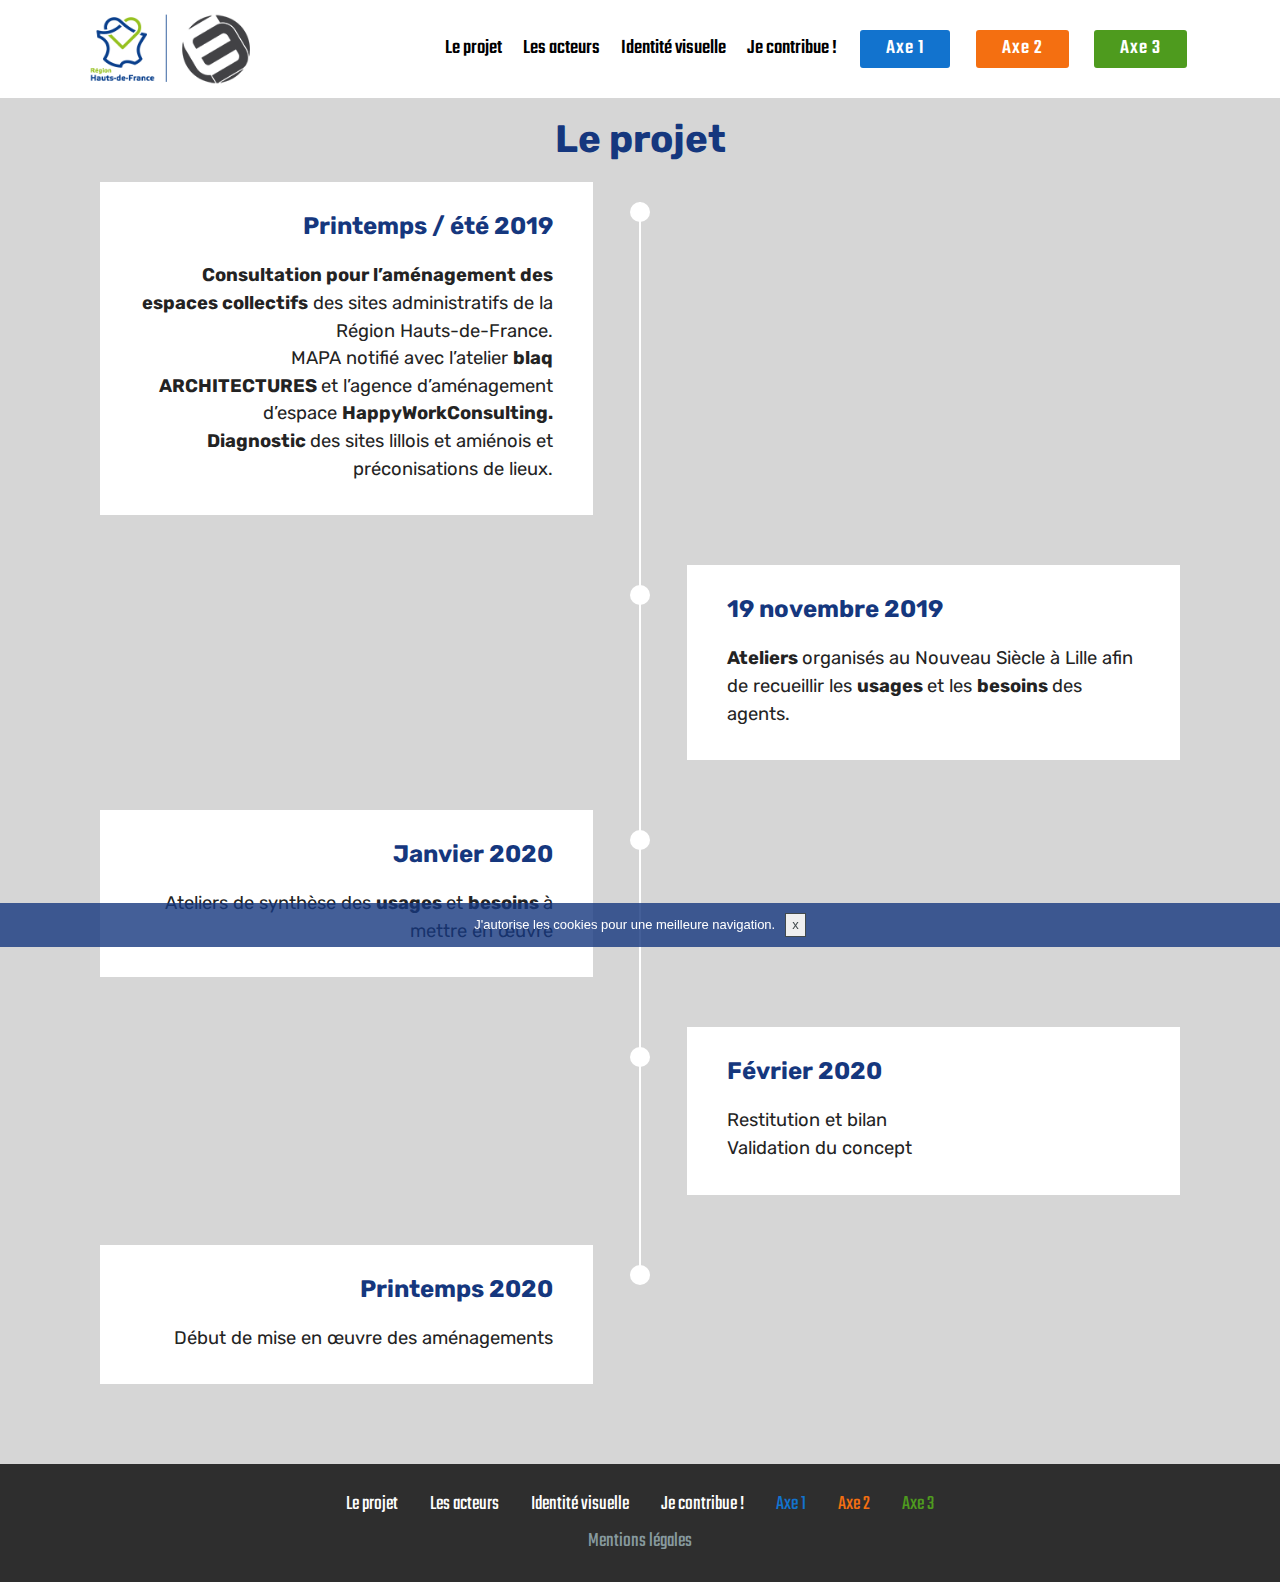
<file: projet.html>
<!DOCTYPE html>
<html  >
<head>
  <!-- Site made with Mobirise Website Builder v4.10.15, https://mobirise.com -->
  <meta charset="UTF-8">
  <meta http-equiv="X-UA-Compatible" content="IE=edge">
  <meta name="generator" content="Mobirise v4.10.15, mobirise.com">
  <meta name="viewport" content="width=device-width, initial-scale=1, minimum-scale=1">
  <link rel="shortcut icon" href="assets/images/combo-logo-r-e3-229x100.png" type="image/x-icon">
  <meta name="description" content="Planning et actualités du projet "Espaces collectifs"">
  
  <title>Le projet</title>
  <link rel="stylesheet" href="assets/bootstrap/css/bootstrap.min.css">
  <link rel="stylesheet" href="assets/bootstrap/css/bootstrap-grid.min.css">
  <link rel="stylesheet" href="assets/bootstrap/css/bootstrap-reboot.min.css">
  <link rel="stylesheet" href="assets/tether/tether.min.css">
  <link rel="stylesheet" href="assets/socicon/css/styles.css">
  <link rel="stylesheet" href="assets/dropdown/css/style.css">
  <link rel="stylesheet" href="assets/theme/css/style.css">
  <link rel="preload" as="style" href="assets/mobirise/css/mbr-additional.css"><link rel="stylesheet" href="assets/mobirise/css/mbr-additional.css" type="text/css">
  
  
  
</head>
<body>
  <section class="menu cid-rESHcmSbrs" once="menu" id="menu2-6">

    

    <nav class="navbar navbar-expand beta-menu navbar-dropdown align-items-center navbar-fixed-top navbar-toggleable-sm">
        <button class="navbar-toggler navbar-toggler-right" type="button" data-toggle="collapse" data-target="#navbarSupportedContent" aria-controls="navbarSupportedContent" aria-expanded="false" aria-label="Toggle navigation">
            <div class="hamburger">
                <span></span>
                <span></span>
                <span></span>
                <span></span>
            </div>
        </button>
        <div class="menu-logo">
            <div class="navbar-brand">
                <span class="navbar-logo">
                    <a href="index.html">
                        <img src="assets/images/combo-logo-r-e3-229x100.png" alt="Logo Région - E3" title="Logo Région - E3" style="height: 5.1rem;">
                    </a>
                </span>
                
            </div>
        </div>
        <div class="collapse navbar-collapse" id="navbarSupportedContent">
            <ul class="navbar-nav nav-dropdown" data-app-modern-menu="true"><li class="nav-item">
                    <a class="nav-link link text-black display-4" href="projet.html">
                        Le projet</a>
                </li><li class="nav-item"><a class="nav-link link text-black display-4" href="acteurs.html">
                        Les acteurs</a></li><li class="nav-item">
                    <a class="nav-link link text-black display-4" href="Identite_visuelle.html">
                        Identité visuelle</a>
                </li>
                <li class="nav-item"><a class="nav-link link text-black display-4" href="contribuer.html">
                        Je contribue !</a></li></ul>
            <div class="navbar-buttons mbr-section-btn"><a class="btn btn-sm btn-primary display-4" href="axe_1.html">Axe 1</a>  <a class="btn btn-sm btn-success display-4" href="axe_2.html">Axe 2</a>  <a class="btn btn-sm btn-info display-4" href="axe_3.html">Axe 3</a></div>
        </div>
    </nav>
</section>

<section class="engine"><a href="https://mobirise.info/e">how to make your own website for free</a></section><section class="timeline1 cid-rET5TCZzvt" id="timeline1-l" data-bg-video="https://www.youtube.com/watch?v=36YgDDJ7XSc">

    

    <div class="mbr-overlay" style="opacity: 0.7; background-color: rgb(204, 204, 204);">
    </div>

    <div class="container align-center">
        <h2 class="mbr-section-title pb-3 mbr-fonts-style display-2"><strong>Le projet</strong></h2>
        

        <div class="container timelines-container" mbri-timelines="">
            <!--1-->
            <div class="row timeline-element reverse separline">
                 <div class="timeline-date-panel col-xs-12 col-md-6  align-left">         
                    <div class="time-line-date-content">
                        
                    </div>
                </div>
           <span class="iconBackground"></span>
            <div class="col-xs-12 col-md-6 align-right">
                <div class="timeline-text-content">
                    <h4 class="mbr-timeline-title pb-3 mbr-fonts-style display-5"><strong>Printemps / été 2019</strong></h4>
                    <p class="mbr-timeline-text mbr-fonts-style display-7"><strong>Consultation pour l’aménagement des espaces collectifs</strong> des sites administratifs de la Région Hauts-de-France. <br>MAPA notifié avec l’atelier <strong>blaq ARCHITECTURES&nbsp;</strong>et l’agence d’aménagement d’espace <strong>HappyWorkConsulting.</strong><br><strong>Diagnostic </strong>des sites lillois et amiénois et préconisations de lieux.<br></p>
                 </div>
            </div>
            </div>
            <!--2-->
            <div class="row timeline-element  separline">
                <div class="timeline-date-panel col-xs-12 col-md-6 align-right">
                    <div class="time-line-date-content">
                        
                    </div>
                </div>
                <span class="iconBackground"></span>
                <div class="col-xs-12 col-md-6 align-left ">
                    <div class="timeline-text-content">
                        <h4 class="mbr-timeline-title pb-3 mbr-fonts-style display-5"><strong>19 novembre 2019 &nbsp; &nbsp; &nbsp; &nbsp; &nbsp; &nbsp; &nbsp; &nbsp; &nbsp; &nbsp; &nbsp; &nbsp; &nbsp;&nbsp;</strong></h4>
                        <p class="mbr-timeline-text mbr-fonts-style display-7"><strong>
                            Ateliers </strong>organisés au Nouveau Siècle à Lille afin de recueillir les <strong>usages </strong>et les <strong>besoins </strong>des agents.</p>
                    </div>
                </div>
            </div>
            <!--3-->
            <div class="row timeline-element reverse separline">
                <div class="timeline-date-panel col-xs-12 col-md-6  align-left">
                    <div class="time-line-date-content">
                        
                    </div>
                </div>
                <span class="iconBackground"></span>
                <div class="col-xs-12 col-md-6 align-right">
                    <div class="timeline-text-content">
                        <h4 class="mbr-timeline-title pb-3 mbr-fonts-style display-5"><strong>Janvier 2020</strong></h4>      
                        <p class="mbr-timeline-text mbr-fonts-style display-7">Ateliers de synthèse des <strong>usages </strong>et <strong>besoins </strong>à mettre en œuvre</p>
                    </div>
                </div>
            </div>
            <!--4-->
            <div class="row timeline-element  separline">
                <div class="timeline-date-panel col-xs-12 col-md-6 align-right">
                    <div class="time-line-date-content">
                        
                    </div>
                </div>
                <span class="iconBackground"></span>
                <div class="col-xs-12 col-md-6 align-left ">
                    <div class="timeline-text-content">
                        <h4 class="mbr-timeline-title pb-3 mbr-fonts-style display-5"><strong>Février 2020
                        </strong></h4>
                        <p class="mbr-timeline-text mbr-fonts-style display-7">Restitution et bilan <br>Validation du concept</p>
                    </div>
                </div>
            </div>
            <!--5-->
            <div class="row timeline-element reverse">
                <div class="timeline-date-panel col-xs-12 col-md-6  align-left">
                    <div class="time-line-date-content">
                        
                    </div>
                </div>
                <span class="iconBackground"></span>
                <div class="col-xs-12 col-md-6 align-right">
                    <div class="timeline-text-content">
                        <h4 class="mbr-timeline-title pb-3 mbr-fonts-style display-5"><strong>Printemps 2020</strong></h4>
                        <p class="mbr-timeline-text mbr-fonts-style display-7">
                            Début de mise en&nbsp;œuvre des aménagements</p>
                    </div>
                </div>
            </div>
            <!--6-->
            
            <!--7-->
            
            <!--8-->
            
            <!--9-->
            
            <!--10-->
            
            <!--11-->
            
            <!--12-->
            
        </div>
    </div>
</section>

<section once="footers" class="cid-rFCgEZrMYE" id="footer7-1c">

    

    

    <div class="container">
        <div class="media-container-row align-center mbr-white">
            <div class="row row-links">
                <ul class="foot-menu">
                    
                    
                    
                    
                    
                <li class="foot-menu-item mbr-fonts-style display-4"><a href="projet.html" class="text-white">Le projet</a></li><li class="foot-menu-item mbr-fonts-style display-4"><a href="acteurs.html" class="text-white">Les acteurs</a></li><li class="foot-menu-item mbr-fonts-style display-4"><a href="Identite_visuelle.html" class="text-white">Identité visuelle</a></li><li class="foot-menu-item mbr-fonts-style display-4"><a href="contribuer.html" class="text-white">Je contribue !</a></li><li class="foot-menu-item mbr-fonts-style display-4"><a href="axe_1.html" class="text-primary">Axe&nbsp;1</a></li><li class="foot-menu-item mbr-fonts-style display-4"><a href="axe_2.html" class="text-success">Axe&nbsp;2</a></li><li class="foot-menu-item mbr-fonts-style display-4"><a href="axe_3.html" class="text-info">Axe 3</a></li></ul>
            </div>
            
            <div class="row row-copirayt">
                <p class="mbr-text mb-0 mbr-fonts-style mbr-white align-center display-4"><a href="ml.html" class="text-warning">
                    Mentions légales</a></p>
            </div>
        </div>
    </div>
</section>


  <script src="assets/web/assets/jquery/jquery.min.js"></script>
  <script src="assets/popper/popper.min.js"></script>
  <script src="assets/bootstrap/js/bootstrap.min.js"></script>
  <script src="assets/tether/tether.min.js"></script>
  <script src="assets/vimeoplayer/jquery.mb.vimeo_player.js"></script>
  <script src="assets/smoothscroll/smooth-scroll.js"></script>
  <script src="assets/dropdown/js/nav-dropdown.js"></script>
  <script src="assets/dropdown/js/navbar-dropdown.js"></script>
  <script src="assets/touchswipe/jquery.touch-swipe.min.js"></script>
  <script src="assets/ytplayer/jquery.mb.ytplayer.min.js"></script>
  <script src="assets/cookies-alert-plugin/cookies-alert-core.js"></script>
  <script src="assets/cookies-alert-plugin/cookies-alert-script.js"></script>
  <script src="assets/theme/js/script.js"></script>
  
  
 <div id="scrollToTop" class="scrollToTop mbr-arrow-up"><a style="text-align: center;"><i class="mbr-arrow-up-icon mbr-arrow-up-icon-cm cm-icon cm-icon-smallarrow-up"></i></a></div>
  <input name="cookieData" type="hidden" data-cookie-colorText='#ffffff' data-cookie-colorBg='rgba(21, 55, 126, 0.8)' data-cookie-colorButton='#efefef' data-cookie-colorLink='#ffffff' data-cookie-underlineLink='false' data-cookie-text="J'autorise les cookies pour une meilleure navigation.">
  </body>
</html>
</file>
<file: assets/web/assets/mobirise-icons/mobirise-icons.css>
@font-face {
  font-family: 'MobiriseIcons';
  src:  url('mobirise-icons.eot?spat4u');
  src:  url('mobirise-icons.eot?spat4u#iefix') format('embedded-opentype'),
    url('mobirise-icons.ttf?spat4u') format('truetype'),
    url('mobirise-icons.woff?spat4u') format('woff'),
    url('mobirise-icons.svg?spat4u#MobiriseIcons') format('svg');
  font-weight: normal;
  font-style: normal;
  font-display: swap;
}

[class^="mbri-"], [class*=" mbri-"] {
  /* use !important to prevent issues with browser extensions that change fonts */
  font-family: MobiriseIcons !important;
  speak: none;
  font-style: normal;
  font-weight: normal;
  font-variant: normal;
  text-transform: none;
  line-height: 1;

  /* Better Font Rendering =========== */
  -webkit-font-smoothing: antialiased;
  -moz-osx-font-smoothing: grayscale;
}

.mbri-add-submenu:before {
  content: "\e900";
}
.mbri-alert:before {
  content: "\e901";
}
.mbri-align-center:before {
  content: "\e902";
}
.mbri-align-justify:before {
  content: "\e903";
}
.mbri-align-left:before {
  content: "\e904";
}
.mbri-align-right:before {
  content: "\e905";
}
.mbri-android:before {
  content: "\e906";
}
.mbri-apple:before {
  content: "\e907";
}
.mbri-arrow-down:before {
  content: "\e908";
}
.mbri-arrow-next:before {
  content: "\e909";
}
.mbri-arrow-prev:before {
  content: "\e90a";
}
.mbri-arrow-up:before {
  content: "\e90b";
}
.mbri-bold:before {
  content: "\e90c";
}
.mbri-bookmark:before {
  content: "\e90d";
}
.mbri-bootstrap:before {
  content: "\e90e";
}
.mbri-briefcase:before {
  content: "\e90f";
}
.mbri-browse:before {
  content: "\e910";
}
.mbri-bulleted-list:before {
  content: "\e911";
}
.mbri-calendar:before {
  content: "\e912";
}
.mbri-camera:before {
  content: "\e913";
}
.mbri-cart-add:before {
  content: "\e914";
}
.mbri-cart-full:before {
  content: "\e915";
}
.mbri-cash:before {
  content: "\e916";
}
.mbri-change-style:before {
  content: "\e917";
}
.mbri-chat:before {
  content: "\e918";
}
.mbri-clock:before {
  content: "\e919";
}
.mbri-close:before {
  content: "\e91a";
}
.mbri-cloud:before {
  content: "\e91b";
}
.mbri-code:before {
  content: "\e91c";
}
.mbri-contact-form:before {
  content: "\e91d";
}
.mbri-credit-card:before {
  content: "\e91e";
}
.mbri-cursor-click:before {
  content: "\e91f";
}
.mbri-cust-feedback:before {
  content: "\e920";
}
.mbri-database:before {
  content: "\e921";
}
.mbri-delivery:before {
  content: "\e922";
}
.mbri-desktop:before {
  content: "\e923";
}
.mbri-devices:before {
  content: "\e924";
}
.mbri-down:before {
  content: "\e925";
}
.mbri-download:before {
  content: "\e989";
}
.mbri-drag-n-drop:before {
  content: "\e927";
}
.mbri-drag-n-drop2:before {
  content: "\e928";
}
.mbri-edit:before {
  content: "\e929";
}
.mbri-edit2:before {
  content: "\e92a";
}
.mbri-error:before {
  content: "\e92b";
}
.mbri-extension:before {
  content: "\e92c";
}
.mbri-features:before {
  content: "\e92d";
}
.mbri-file:before {
  content: "\e92e";
}
.mbri-flag:before {
  content: "\e92f";
}
.mbri-folder:before {
  content: "\e930";
}
.mbri-gift:before {
  content: "\e931";
}
.mbri-github:before {
  content: "\e932";
}
.mbri-globe:before {
  content: "\e933";
}
.mbri-globe-2:before {
  content: "\e934";
}
.mbri-growing-chart:before {
  content: "\e935";
}
.mbri-hearth:before {
  content: "\e936";
}
.mbri-help:before {
  content: "\e937";
}
.mbri-home:before {
  content: "\e938";
}
.mbri-hot-cup:before {
  content: "\e939";
}
.mbri-idea:before {
  content: "\e93a";
}
.mbri-image-gallery:before {
  content: "\e93b";
}
.mbri-image-slider:before {
  content: "\e93c";
}
.mbri-info:before {
  content: "\e93d";
}
.mbri-italic:before {
  content: "\e93e";
}
.mbri-key:before {
  content: "\e93f";
}
.mbri-laptop:before {
  content: "\e940";
}
.mbri-layers:before {
  content: "\e941";
}
.mbri-left-right:before {
  content: "\e942";
}
.mbri-left:before {
  content: "\e943";
}
.mbri-letter:before {
  content: "\e944";
}
.mbri-like:before {
  content: "\e945";
}
.mbri-link:before {
  content: "\e946";
}
.mbri-lock:before {
  content: "\e947";
}
.mbri-login:before {
  content: "\e948";
}
.mbri-logout:before {
  content: "\e949";
}
.mbri-magic-stick:before {
  content: "\e94a";
}
.mbri-map-pin:before {
  content: "\e94b";
}
.mbri-menu:before {
  content: "\e94c";
}
.mbri-mobile:before {
  content: "\e94d";
}
.mbri-mobile2:before {
  content: "\e94e";
}
.mbri-mobirise:before {
  content: "\e94f";
}
.mbri-more-horizontal:before {
  content: "\e950";
}
.mbri-more-vertical:before {
  content: "\e951";
}
.mbri-music:before {
  content: "\e952";
}
.mbri-new-file:before {
  content: "\e953";
}
.mbri-numbered-list:before {
  content: "\e954";
}
.mbri-opened-folder:before {
  content: "\e955";
}
.mbri-pages:before {
  content: "\e956";
}
.mbri-paper-plane:before {
  content: "\e957";
}
.mbri-paperclip:before {
  content: "\e958";
}
.mbri-photo:before {
  content: "\e959";
}
.mbri-photos:before {
  content: "\e95a";
}
.mbri-pin:before {
  content: "\e95b";
}
.mbri-play:before {
  content: "\e95c";
}
.mbri-plus:before {
  content: "\e95d";
}
.mbri-preview:before {
  content: "\e95e";
}
.mbri-print:before {
  content: "\e95f";
}
.mbri-protect:before {
  content: "\e960";
}
.mbri-question:before {
  content: "\e961";
}
.mbri-quote-left:before {
  content: "\e962";
}
.mbri-quote-right:before {
  content: "\e963";
}
.mbri-refresh:before {
  content: "\e964";
}
.mbri-responsive:before {
  content: "\e965";
}
.mbri-right:before {
  content: "\e966";
}
.mbri-rocket:before {
  content: "\e967";
}
.mbri-sad-face:before {
  content: "\e968";
}
.mbri-sale:before {
  content: "\e969";
}
.mbri-save:before {
  content: "\e96a";
}
.mbri-search:before {
  content: "\e96b";
}
.mbri-setting:before {
  content: "\e96c";
}
.mbri-setting2:before {
  content: "\e96d";
}
.mbri-setting3:before {
  content: "\e96e";
}
.mbri-share:before {
  content: "\e96f";
}
.mbri-shopping-bag:before {
  content: "\e970";
}
.mbri-shopping-basket:before {
  content: "\e971";
}
.mbri-shopping-cart:before {
  content: "\e972";
}
.mbri-sites:before {
  content: "\e973";
}
.mbri-smile-face:before {
  content: "\e974";
}
.mbri-speed:before {
  content: "\e975";
}
.mbri-star:before {
  content: "\e976";
}
.mbri-success:before {
  content: "\e977";
}
.mbri-sun:before {
  content: "\e978";
}
.mbri-sun2:before {
  content: "\e979";
}
.mbri-tablet:before {
  content: "\e97a";
}
.mbri-tablet-vertical:before {
  content: "\e97b";
}
.mbri-target:before {
  content: "\e97c";
}
.mbri-timer:before {
  content: "\e97d";
}
.mbri-to-ftp:before {
  content: "\e97e";
}
.mbri-to-local-drive:before {
  content: "\e97f";
}
.mbri-touch-swipe:before {
  content: "\e980";
}
.mbri-touch:before {
  content: "\e981";
}
.mbri-trash:before {
  content: "\e982";
}
.mbri-underline:before {
  content: "\e983";
}
.mbri-unlink:before {
  content: "\e984";
}
.mbri-unlock:before {
  content: "\e985";
}
.mbri-up-down:before {
  content: "\e986";
}
.mbri-up:before {
  content: "\e987";
}
.mbri-update:before {
  content: "\e988";
}
.mbri-upload:before {
 content: "\e926"; 
}
.mbri-user:before {
  content: "\e98a";
}
.mbri-user2:before {
  content: "\e98b";
}
.mbri-users:before {
  content: "\e98c";
}
.mbri-video:before {
  content: "\e98d";
}
.mbri-video-play:before {
  content: "\e98e";
}
.mbri-watch:before {
  content: "\e98f";
}
.mbri-website-theme:before {
  content: "\e990";
}
.mbri-wifi:before {
  content: "\e991";
}
.mbri-windows:before {
  content: "\e992";
}
.mbri-zoom-out:before {
  content: "\e993";
}
.mbri-redo:before {
  content: "\e994";
}
.mbri-undo:before {
  content: "\e995";
}
</file>
<file: assets/socicon/css/styles.css>
@charset "UTF-8";

@font-face {
  font-family: "socicon";
  src:url("../fonts/socicon.eot");
  src:url("../fonts/socicon.eot?#iefix") format("embedded-opentype"),
    url("../fonts/socicon.woff") format("woff"),
    url("../fonts/socicon.ttf") format("truetype"),
    url("../fonts/socicon.svg#socicon") format("svg");
  font-weight: normal;
  font-style: normal;
  font-display:swap;
}

[data-icon]:before {
  font-family: "socicon" !important;
  content: attr(data-icon);
  font-style: normal !important;
  font-weight: normal !important;
  font-variant: normal !important;
  text-transform: none !important;
  speak: none;
  line-height: 1;
  -webkit-font-smoothing: antialiased;
  -moz-osx-font-smoothing: grayscale;
}

[class^="socicon-"]:before,
[class*=" socicon-"]:before {
  font-family: "socicon" !important;
  font-style: normal !important;
  font-weight: normal !important;
  font-variant: normal !important;
  text-transform: none !important;
  speak: none;
  line-height: 1;
  -webkit-font-smoothing: antialiased;
  -moz-osx-font-smoothing: grayscale;
}

.socicon-modelmayhem:before {
  content: "\e000";
}
.socicon-mixcloud:before {
  content: "\e001";
}
.socicon-drupal:before {
  content: "\e002";
}
.socicon-swarm:before {
  content: "\e003";
}
.socicon-istock:before {
  content: "\e004";
}
.socicon-yammer:before {
  content: "\e005";
}
.socicon-ello:before {
  content: "\e006";
}
.socicon-stackoverflow:before {
  content: "\e007";
}
.socicon-persona:before {
  content: "\e008";
}
.socicon-triplej:before {
  content: "\e009";
}
.socicon-houzz:before {
  content: "\e00a";
}
.socicon-rss:before {
  content: "\e00b";
}
.socicon-paypal:before {
  content: "\e00c";
}
.socicon-odnoklassniki:before {
  content: "\e00d";
}
.socicon-airbnb:before {
  content: "\e00e";
}
.socicon-periscope:before {
  content: "\e00f";
}
.socicon-outlook:before {
  content: "\e010";
}
.socicon-coderwall:before {
  content: "\e011";
}
.socicon-tripadvisor:before {
  content: "\e012";
}
.socicon-appnet:before {
  content: "\e013";
}
.socicon-goodreads:before {
  content: "\e014";
}
.socicon-tripit:before {
  content: "\e015";
}
.socicon-lanyrd:before {
  content: "\e016";
}
.socicon-slideshare:before {
  content: "\e017";
}
.socicon-buffer:before {
  content: "\e018";
}
.socicon-disqus:before {
  content: "\e019";
}
.socicon-vkontakte:before {
  content: "\e01a";
}
.socicon-whatsapp:before {
  content: "\e01b";
}
.socicon-patreon:before {
  content: "\e01c";
}
.socicon-storehouse:before {
  content: "\e01d";
}
.socicon-pocket:before {
  content: "\e01e";
}
.socicon-mail:before {
  content: "\e01f";
}
.socicon-blogger:before {
  content: "\e020";
}
.socicon-technorati:before {
  content: "\e021";
}
.socicon-reddit:before {
  content: "\e022";
}
.socicon-dribbble:before {
  content: "\e023";
}
.socicon-stumbleupon:before {
  content: "\e024";
}
.socicon-digg:before {
  content: "\e025";
}
.socicon-envato:before {
  content: "\e026";
}
.socicon-behance:before {
  content: "\e027";
}
.socicon-delicious:before {
  content: "\e028";
}
.socicon-deviantart:before {
  content: "\e029";
}
.socicon-forrst:before {
  content: "\e02a";
}
.socicon-play:before {
  content: "\e02b";
}
.socicon-zerply:before {
  content: "\e02c";
}
.socicon-wikipedia:before {
  content: "\e02d";
}
.socicon-apple:before {
  content: "\e02e";
}
.socicon-flattr:before {
  content: "\e02f";
}
.socicon-github:before {
  content: "\e030";
}
.socicon-renren:before {
  content: "\e031";
}
.socicon-friendfeed:before {
  content: "\e032";
}
.socicon-newsvine:before {
  content: "\e033";
}
.socicon-identica:before {
  content: "\e034";
}
.socicon-bebo:before {
  content: "\e035";
}
.socicon-zynga:before {
  content: "\e036";
}
.socicon-steam:before {
  content: "\e037";
}
.socicon-xbox:before {
  content: "\e038";
}
.socicon-windows:before {
  content: "\e039";
}
.socicon-qq:before {
  content: "\e03a";
}
.socicon-douban:before {
  content: "\e03b";
}
.socicon-meetup:before {
  content: "\e03c";
}
.socicon-playstation:before {
  content: "\e03d";
}
.socicon-android:before {
  content: "\e03e";
}
.socicon-snapchat:before {
  content: "\e03f";
}
.socicon-twitter:before {
  content: "\e040";
}
.socicon-facebook:before {
  content: "\e041";
}
.socicon-googleplus:before {
  content: "\e042";
}
.socicon-pinterest:before {
  content: "\e043";
}
.socicon-foursquare:before {
  content: "\e044";
}
.socicon-yahoo:before {
  content: "\e045";
}
.socicon-skype:before {
  content: "\e046";
}
.socicon-yelp:before {
  content: "\e047";
}
.socicon-feedburner:before {
  content: "\e048";
}
.socicon-linkedin:before {
  content: "\e049";
}
.socicon-viadeo:before {
  content: "\e04a";
}
.socicon-xing:before {
  content: "\e04b";
}
.socicon-myspace:before {
  content: "\e04c";
}
.socicon-soundcloud:before {
  content: "\e04d";
}
.socicon-spotify:before {
  content: "\e04e";
}
.socicon-grooveshark:before {
  content: "\e04f";
}
.socicon-lastfm:before {
  content: "\e050";
}
.socicon-youtube:before {
  content: "\e051";
}
.socicon-vimeo:before {
  content: "\e052";
}
.socicon-dailymotion:before {
  content: "\e053";
}
.socicon-vine:before {
  content: "\e054";
}
.socicon-flickr:before {
  content: "\e055";
}
.socicon-500px:before {
  content: "\e056";
}
.socicon-wordpress:before {
  content: "\e058";
}
.socicon-tumblr:before {
  content: "\e059";
}
.socicon-twitch:before {
  content: "\e05a";
}
.socicon-8tracks:before {
  content: "\e05b";
}
.socicon-amazon:before {
  content: "\e05c";
}
.socicon-icq:before {
  content: "\e05d";
}
.socicon-smugmug:before {
  content: "\e05e";
}
.socicon-ravelry:before {
  content: "\e05f";
}
.socicon-weibo:before {
  content: "\e060";
}
.socicon-baidu:before {
  content: "\e061";
}
.socicon-angellist:before {
  content: "\e062";
}
.socicon-ebay:before {
  content: "\e063";
}
.socicon-imdb:before {
  content: "\e064";
}
.socicon-stayfriends:before {
  content: "\e065";
}
.socicon-residentadvisor:before {
  content: "\e066";
}
.socicon-google:before {
  content: "\e067";
}
.socicon-yandex:before {
  content: "\e068";
}
.socicon-sharethis:before {
  content: "\e069";
}
.socicon-bandcamp:before {
  content: "\e06a";
}
.socicon-itunes:before {
  content: "\e06b";
}
.socicon-deezer:before {
  content: "\e06c";
}
.socicon-telegram:before {
  content: "\e06e";
}
.socicon-openid:before {
  content: "\e06f";
}
.socicon-amplement:before {
  content: "\e070";
}
.socicon-viber:before {
  content: "\e071";
}
.socicon-zomato:before {
  content: "\e072";
}
.socicon-draugiem:before {
  content: "\e074";
}
.socicon-endomodo:before {
  content: "\e075";
}
.socicon-filmweb:before {
  content: "\e076";
}
.socicon-stackexchange:before {
  content: "\e077";
}
.socicon-wykop:before {
  content: "\e078";
}
.socicon-teamspeak:before {
  content: "\e079";
}
.socicon-teamviewer:before {
  content: "\e07a";
}
.socicon-ventrilo:before {
  content: "\e07b";
}
.socicon-younow:before {
  content: "\e07c";
}
.socicon-raidcall:before {
  content: "\e07d";
}
.socicon-mumble:before {
  content: "\e07e";
}
.socicon-medium:before {
  content: "\e06d";
}
.socicon-bebee:before {
  content: "\e07f";
}
.socicon-hitbox:before {
  content: "\e080";
}
.socicon-reverbnation:before {
  content: "\e081";
}
.socicon-formulr:before {
  content: "\e082";
}
.socicon-instagram:before {
  content: "\e057";
}
.socicon-battlenet:before {
  content: "\e083";
}
.socicon-chrome:before {
  content: "\e084";
}
.socicon-discord:before {
  content: "\e086";
}
.socicon-issuu:before {
  content: "\e087";
}
.socicon-macos:before {
  content: "\e088";
}
.socicon-firefox:before {
  content: "\e089";
}
.socicon-opera:before {
  content: "\e08d";
}
.socicon-keybase:before {
  content: "\e090";
}
.socicon-alliance:before {
  content: "\e091";
}
.socicon-livejournal:before {
  content: "\e092";
}
.socicon-googlephotos:before {
  content: "\e093";
}
.socicon-horde:before {
  content: "\e094";
}
.socicon-etsy:before {
  content: "\e095";
}
.socicon-zapier:before {
  content: "\e096";
}
.socicon-google-scholar:before {
  content: "\e097";
}
.socicon-researchgate:before {
  content: "\e098";
}
.socicon-wechat:before {
  content: "\e099";
}
.socicon-strava:before {
  content: "\e09a";
}
.socicon-line:before {
  content: "\e09b";
}
.socicon-lyft:before {
  content: "\e09c";
}
.socicon-uber:before {
  content: "\e09d";
}
.socicon-songkick:before {
  content: "\e09e";
}
.socicon-viewbug:before {
  content: "\e09f";
}
.socicon-googlegroups:before {
  content: "\e0a0";
}
.socicon-quora:before {
  content: "\e073";
}
.socicon-diablo:before {
  content: "\e085";
}
.socicon-blizzard:before {
  content: "\e0a1";
}
.socicon-hearthstone:before {
  content: "\e08b";
}
.socicon-heroes:before {
  content: "\e08a";
}
.socicon-overwatch:before {
  content: "\e08c";
}
.socicon-warcraft:before {
  content: "\e08e";
}
.socicon-starcraft:before {
  content: "\e08f";
}
.socicon-beam:before {
  content: "\e0a2";
}
.socicon-curse:before {
  content: "\e0a3";
}
.socicon-player:before {
  content: "\e0a4";
}
.socicon-streamjar:before {
  content: "\e0a5";
}
.socicon-nintendo:before {
  content: "\e0a6";
}
.socicon-hellocoton:before {
  content: "\e0a7";
}
</file>
<file: assets/dropdown/css/style.css>
.navbar-dropdown {
  left: 0;
  padding: 0;
  position: absolute;
  right: 0;
  top: 0;
  transition: all 0.45s ease;
  z-index: 1030;
  background: #282828; }
  .navbar-dropdown .navbar-logo {
    margin-right: 0.8rem;
    transition: margin 0.3s ease-in-out;
    vertical-align: middle; }
    .navbar-dropdown .navbar-logo img {
      height: 3.125rem;
      transition: all 0.3s ease-in-out; }
    .navbar-dropdown .navbar-logo.mbr-iconfont {
      font-size: 3.125rem;
      line-height: 3.125rem; }
  .navbar-dropdown .navbar-caption {
    font-weight: 700;
    white-space: normal;
    vertical-align: -4px;
    line-height: 3.125rem !important; }
    .navbar-dropdown .navbar-caption, .navbar-dropdown .navbar-caption:hover {
      color: inherit;
      text-decoration: none; }
  .navbar-dropdown .mbr-iconfont + .navbar-caption {
    vertical-align: -1px; }
  .navbar-dropdown.navbar-fixed-top {
    position: fixed; }
  .navbar-dropdown .navbar-brand span {
    vertical-align: -4px; }
  .navbar-dropdown.bg-color.transparent {
    background: none; }
  .navbar-dropdown.navbar-short .navbar-brand {
    padding: 0.625rem 0; }
    .navbar-dropdown.navbar-short .navbar-brand span {
      vertical-align: -1px; }
  .navbar-dropdown.navbar-short .navbar-caption {
    line-height: 2.375rem !important;
    vertical-align: -2px; }
  .navbar-dropdown.navbar-short .navbar-logo {
    margin-right: 0.5rem; }
    .navbar-dropdown.navbar-short .navbar-logo img {
      height: 2.375rem; }
    .navbar-dropdown.navbar-short .navbar-logo.mbr-iconfont {
      font-size: 2.375rem;
      line-height: 2.375rem; }
  .navbar-dropdown.navbar-short .mbr-table-cell {
    height: 3.625rem; }
  .navbar-dropdown .navbar-close {
    left: 0.6875rem;
    position: fixed;
    top: 0.75rem;
    z-index: 1000; }
  .navbar-dropdown .hamburger-icon {
    content: "";
    display: inline-block;
    vertical-align: middle;
    width: 16px;
    -webkit-box-shadow: 0 -6px 0 1px #282828,0 0 0 1px #282828,0 6px 0 1px #282828;
    -moz-box-shadow: 0 -6px 0 1px #282828,0 0 0 1px #282828,0 6px 0 1px #282828;
    box-shadow: 0 -6px 0 1px #282828,0 0 0 1px #282828,0 6px 0 1px #282828; }

.dropdown-menu .dropdown-toggle[data-toggle="dropdown-submenu"]::after {
  border-bottom: 0.35em solid transparent;
  border-left: 0.35em solid;
  border-right: 0;
  border-top: 0.35em solid transparent;
  margin-left: 0.3rem; }

.dropdown-menu .dropdown-item:focus {
  outline: 0; }

.nav-dropdown {
  font-size: 0.75rem;
  font-weight: 500;
  height: auto !important; }
  .nav-dropdown .nav-btn {
    padding-left: 1rem; }
  .nav-dropdown .link {
    margin: .667em 1.667em;
    font-weight: 500;
    padding: 0;
    transition: color .2s ease-in-out; }
    .nav-dropdown .link.dropdown-toggle {
      margin-right: 2.583em; }
      .nav-dropdown .link.dropdown-toggle::after {
        margin-left: .25rem;
        border-top: 0.35em solid;
        border-right: 0.35em solid transparent;
        border-left: 0.35em solid transparent;
        border-bottom: 0; }
      .nav-dropdown .link.dropdown-toggle[aria-expanded="true"] {
        margin: 0;
        padding: 0.667em 3.263em  0.667em 1.667em; }
  .nav-dropdown .link::after,
  .nav-dropdown .dropdown-item::after {
    color: inherit; }
  .nav-dropdown .btn {
    font-size: 0.75rem;
    font-weight: 700;
    letter-spacing: 0;
    margin-bottom: 0;
    padding-left: 1.25rem;
    padding-right: 1.25rem; }
  .nav-dropdown .dropdown-menu {
    border-radius: 0;
    border: 0;
    left: 0;
    margin: 0;
    padding-bottom: 1.25rem;
    padding-top: 1.25rem;
    position: relative; }
  .nav-dropdown .dropdown-submenu {
    margin-left: 0.125rem;
    top: 0; }
  .nav-dropdown .dropdown-item {
    font-weight: 500;
    line-height: 2;
    padding: 0.3846em 4.615em 0.3846em 1.5385em;
    position: relative;
    transition: color .2s ease-in-out, background-color .2s ease-in-out; }
    .nav-dropdown .dropdown-item::after {
      margin-top: -0.3077em;
      position: absolute;
      right: 1.1538em;
      top: 50%; }
    .nav-dropdown .dropdown-item:focus, .nav-dropdown .dropdown-item:hover {
      background: none; }

@media (max-width: 767px) {
  .nav-dropdown.navbar-toggleable-sm {
    bottom: 0;
    display: none;
    left: 0;
    overflow-x: hidden;
    position: fixed;
    top: 0;
    transform: translateX(-100%);
    -ms-transform: translateX(-100%);
    -webkit-transform: translateX(-100%);
    width: 18.75rem;
    z-index: 999; } }
.nav-dropdown.navbar-toggleable-xl {
  bottom: 0;
  display: none;
  left: 0;
  overflow-x: hidden;
  position: fixed;
  top: 0;
  transform: translateX(-100%);
  -ms-transform: translateX(-100%);
  -webkit-transform: translateX(-100%);
  width: 18.75rem;
  z-index: 999; }

.nav-dropdown-sm {
  display: block !important;
  overflow-x: hidden;
  overflow: auto;
  padding-top: 3.875rem; }
  .nav-dropdown-sm::after {
    content: "";
    display: block;
    height: 3rem;
    width: 100%; }
  .nav-dropdown-sm.collapse.in ~ .navbar-close {
    display: block !important; }
  .nav-dropdown-sm.collapsing, .nav-dropdown-sm.collapse.in {
    transform: translateX(0);
    -ms-transform: translateX(0);
    -webkit-transform: translateX(0);
    transition: all 0.25s ease-out;
    -webkit-transition: all 0.25s ease-out;
    background: #282828; }
  .nav-dropdown-sm.collapsing[aria-expanded="false"] {
    transform: translateX(-100%);
    -ms-transform: translateX(-100%);
    -webkit-transform: translateX(-100%); }
  .nav-dropdown-sm .nav-item {
    display: block;
    margin-left: 0 !important;
    padding-left: 0; }
  .nav-dropdown-sm .link,
  .nav-dropdown-sm .dropdown-item {
    border-top: 1px dotted rgba(255, 255, 255, 0.1);
    font-size: 0.8125rem;
    line-height: 1.6;
    margin: 0 !important;
    padding: 0.875rem 2.4rem 0.875rem 1.5625rem !important;
    position: relative;
    white-space: normal; }
    .nav-dropdown-sm .link:focus, .nav-dropdown-sm .link:hover,
    .nav-dropdown-sm .dropdown-item:focus,
    .nav-dropdown-sm .dropdown-item:hover {
      background: rgba(0, 0, 0, 0.2) !important;
      color: #c0a375; }
  .nav-dropdown-sm .nav-btn {
    position: relative;
    padding: 1.5625rem 1.5625rem 0 1.5625rem; }
    .nav-dropdown-sm .nav-btn::before {
      border-top: 1px dotted rgba(255, 255, 255, 0.1);
      content: "";
      left: 0;
      position: absolute;
      top: 0;
      width: 100%; }
    .nav-dropdown-sm .nav-btn + .nav-btn {
      padding-top: 0.625rem; }
      .nav-dropdown-sm .nav-btn + .nav-btn::before {
        display: none; }
  .nav-dropdown-sm .btn {
    padding: 0.625rem 0; }
  .nav-dropdown-sm .dropdown-toggle[data-toggle="dropdown-submenu"]::after {
    margin-left: .25rem;
    border-top: 0.35em solid;
    border-right: 0.35em solid transparent;
    border-left: 0.35em solid transparent;
    border-bottom: 0; }
  .nav-dropdown-sm .dropdown-toggle[data-toggle="dropdown-submenu"][aria-expanded="true"]::after {
    border-top: 0;
    border-right: 0.35em solid transparent;
    border-left: 0.35em solid transparent;
    border-bottom: 0.35em solid; }
  .nav-dropdown-sm .dropdown-menu {
    margin: 0;
    padding: 0;
    position: relative;
    top: 0;
    left: 0;
    width: 100%;
    border: 0;
    float: none;
    border-radius: 0;
    background: none; }
  .nav-dropdown-sm .dropdown-submenu {
    left: 100%;
    margin-left: 0.125rem;
    margin-top: -1.25rem;
    top: 0; }

.navbar-toggleable-sm .nav-dropdown .dropdown-menu {
  position: absolute; }

.navbar-toggleable-sm .nav-dropdown .dropdown-submenu {
  left: 100%;
  margin-left: 0.125rem;
  margin-top: -1.25rem;
  top: 0; }

.navbar-toggleable-sm.opened .nav-dropdown .dropdown-menu {
  position: relative; }

.navbar-toggleable-sm.opened .nav-dropdown .dropdown-submenu {
  left: 0;
  margin-left: 00rem;
  margin-top: 0rem;
  top: 0; }

.is-builder .nav-dropdown.collapsing {
  transition: none !important; }

/*# sourceMappingURL=style.css.map */
</file>
<file: assets/theme/css/style.css>
/*!
 * Mobirise v4 theme (https://mobirise.com/)
 * Copyright 2017 Mobirise
 */
section {
  background-color: #eeeeee;
}

body {
  font-style: normal;
  line-height: 1.5;
}

section,
.container,
.container-fluid {
  position: relative;
  word-wrap: break-word;
}

a.mbr-iconfont:hover {
  text-decoration: none;
}

.article .lead p,
.article .lead ul,
.article .lead ol,
.article .lead pre,
.article .lead blockquote {
  margin-bottom: 0;
}

ul,
ol,
pre,
blockquote {
  margin-bottom: 2.3125rem;
}

pre {
  background: #f4f4f4;
  padding: 10px 24px;
  white-space: pre-wrap;
}

.inactive {
  -webkit-user-select: none;
  -moz-user-select: none;
  -ms-user-select: none;
  user-select: none;
  pointer-events: none;
  -webkit-user-drag: none;
  user-drag: none;
}

.mbr-section__comments .row {
  justify-content: center;
  -webkit-justify-content: center;
}

a {
  font-style: normal;
  font-weight: 400;
  cursor: pointer;
}

a, a:hover {
  text-decoration: none;
}

figure {
  margin-bottom: 0;
}

body {
  color: #232323;
}

h1,
h2,
h3,
h4,
h5,
h6,
.h1,
.h2,
.h3,
.h4,
.h5,
.h6,
.display-1,
.display-2,
.display-3,
.display-4 {
  line-height: 1;
  word-break: break-word;
  word-wrap: break-word;
}

b,
strong {
  font-weight: bold;
}

blockquote {
  padding: 10px 0 10px 20px;
  position: relative;
  border-left: 2px solid;
  border-color: #ff3366;
}

input:-webkit-autofill, input:-webkit-autofill:hover, input:-webkit-autofill:focus, input:-webkit-autofill:active {
  transition-delay: 9999s;
  transition-property: background-color, color;
}

textarea[type='hidden'] {
  display: none;
}

body {
  position: relative;
}

section {
  background-position: 50% 50%;
  background-repeat: no-repeat;
  background-size: cover;
}

section .mbr-background-video,
section .mbr-background-video-preview {
  position: absolute;
  bottom: 0;
  left: 0;
  right: 0;
  top: 0;
}

.hidden {
  visibility: hidden;
}

.mbr-z-index20 {
  z-index: 20;
}

/*! Base colors */
.mbr-white {
  color: #ffffff;
}

.mbr-black {
  color: #000000;
}

.mbr-bg-white {
  background-color: #ffffff;
}

.mbr-bg-black {
  background-color: #000000;
}

/*! Text-aligns */
.align-left {
  text-align: left;
}

.align-center {
  text-align: center;
}

.align-right {
  text-align: right;
}

@media (max-width: 767px) {
  .align-left,
  .align-center,
  .align-right,
  .mbr-section-btn,
  .mbr-section-title {
    text-align: center;
  }
}

/*! Font-weight  */
.mbr-light {
  font-weight: 300;
}

.mbr-regular {
  font-weight: 400;
}

.mbr-semibold {
  font-weight: 500;
}

.mbr-bold {
  font-weight: 700;
}

/*! Media  */
.media-size-item {
  -webkit-flex: 1 1 auto;
  -moz-flex: 1 1 auto;
  -ms-flex: 1 1 auto;
  -o-flex: 1 1 auto;
  flex: 1 1 auto;
}

.media-content {
  -webkit-flex-basis: 100%;
  flex-basis: 100%;
}

.media-container-row {
  display: -ms-flexbox;
  display: -webkit-flex;
  display: flex;
  -webkit-flex-direction: row;
  -ms-flex-direction: row;
  flex-direction: row;
  -webkit-flex-wrap: wrap;
  -ms-flex-wrap: wrap;
  flex-wrap: wrap;
  -webkit-justify-content: center;
  -ms-flex-pack: center;
  justify-content: center;
  -webkit-align-content: center;
  -ms-flex-line-pack: center;
  align-content: center;
  -webkit-align-items: start;
  -ms-flex-align: start;
  align-items: start;
}

.media-container-row .media-size-item {
  width: 400px;
}

.media-container-column {
  display: -ms-flexbox;
  display: -webkit-flex;
  display: flex;
  -webkit-flex-direction: column;
  -ms-flex-direction: column;
  flex-direction: column;
  -webkit-flex-wrap: wrap;
  -ms-flex-wrap: wrap;
  flex-wrap: wrap;
  -webkit-justify-content: center;
  -ms-flex-pack: center;
  justify-content: center;
  -webkit-align-content: center;
  -ms-flex-line-pack: center;
  align-content: center;
  -webkit-align-items: stretch;
  -ms-flex-align: stretch;
  align-items: stretch;
}

.media-container-column > * {
  width: 100%;
}

@media (min-width: 992px) {
  .media-container-row {
    -webkit-flex-wrap: nowrap;
    -ms-flex-wrap: nowrap;
    flex-wrap: nowrap;
  }
}

figure {
  overflow: hidden;
}

figure[mbr-media-size] {
  transition: width 0.1s;
}

.mbr-figure img,
.mbr-figure iframe {
  display: block;
  width: 100%;
}

.card {
  background-color: transparent;
  border: none;
}

.card-box {
  width: 100%;
}

.card-img {
  text-align: center;
  flex-shrink: 0;
  -webkit-flex-shrink: 0;
}

.media {
  max-width: 100%;
  margin: 0 auto;
}

.mbr-figure {
  -ms-flex-item-align: center;
  -ms-grid-row-align: center;
  -webkit-align-self: center;
  align-self: center;
}

.media-container > div {
  max-width: 100%;
}

.mbr-figure img,
.card-img img {
  width: 100%;
}

@media (max-width: 991px) {
  .media-size-item {
    width: auto !important;
  }
  .media {
    width: auto;
  }
  .mbr-figure {
    width: 100% !important;
  }
}

/*! Buttons */
.btn {
  font-weight: 500;
  border-width: 2px;
  font-style: normal;
  letter-spacing: 1px;
  margin: .4rem .8rem;
  white-space: normal;
  -webkit-transition: all .3s ease-in-out;
  -moz-transition: all .3s ease-in-out;
  transition: all .3s ease-in-out;
  display: inline-flex;
  align-items: center;
  justify-content: center;
  word-break: break-word;
  -webkit-align-items: center;
  -webkit-justify-content: center;
  display: -webkit-inline-flex;
}

.btn-sm {
  font-weight: 500;
  letter-spacing: 1px;
  -webkit-transition: all .3s ease-in-out;
  -moz-transition: all .3s ease-in-out;
  transition: all .3s ease-in-out;
}

.btn-md {
  font-weight: 500;
  letter-spacing: 1px;
  margin: .4rem .8rem !important;
  -webkit-transition: all .3s ease-in-out;
  -moz-transition: all .3s ease-in-out;
  transition: all .3s ease-in-out;
}

.btn-lg {
  font-weight: 500;
  letter-spacing: 1px;
  margin: .4rem .8rem !important;
  -webkit-transition: all .3s ease-in-out;
  -moz-transition: all .3s ease-in-out;
  transition: all .3s ease-in-out;
}

.mbr-section-btn {
  margin-left: -0.25rem;
  margin-right: -0.25rem;
  font-size: 0;
}

nav .mbr-section-btn {
  margin-left: 0rem;
  margin-right: 0rem;
}

.btn-form {
  border-radius: 0;
}

.btn-form:hover {
  cursor: pointer;
}

/*! Btn icon margin */
.btn .mbr-iconfont,
.btn.btn-sm .mbr-iconfont {
  cursor: pointer;
  margin-right: 0.5rem;
}

.btn.btn-md .mbr-iconfont,
.btn.btn-md .mbr-iconfont {
  margin-right: 0.8rem;
}

.mbr-regular {
  font-weight: 400;
}

.mbr-semibold {
  font-weight: 500;
}

.mbr-bold {
  font-weight: 700;
}

[type='submit'] {
  -webkit-appearance: none;
}

/*! Full-screen */
.mbr-fullscreen .mbr-overlay {
  min-height: 100vh;
}

.mbr-fullscreen {
  display: flex;
  display: -webkit-flex;
  display: -moz-flex;
  display: -ms-flex;
  display: -o-flex;
  align-items: center;
  -webkit-align-items: center;
  min-height: 100vh;
  padding-top: 3rem;
  padding-bottom: 3rem;
}

/*! Map */
.map {
  height: 25rem;
  position: relative;
}

.map iframe {
  width: 100%;
  height: 100%;
}

.mbr-overlay {
  background-color: #000;
  bottom: 0;
  left: 0;
  opacity: .5;
  position: absolute;
  right: 0;
  top: 0;
  z-index: 0;
  pointer-events: none;
}

/* Form */
blockquote {
  font-style: italic;
  padding: 10px 0 10px 20px;
  font-size: 1.09rem;
  position: relative;
  border-width: 3px;
}

.form-control {
  background-color: #f5f5f5;
  box-shadow: none;
  color: #565656;
  line-height: 1.43;
  min-height: 3.5em;
  padding: 1.07em .5em;
}

.form-control, .form-control:focus {
  border: 1px solid #e8e8e8;
}

.form-active .form-control:invalid {
  border-color: red;
}

.form-control-label {
  position: relative;
  cursor: pointer;
  margin-bottom: .357em;
  padding: 0;
}

.alert {
  color: #ffffff;
  border-radius: 0;
  border: 0;
  font-size: .875rem;
  line-height: 1.5;
  margin-bottom: 1.875rem;
  padding: 1.25rem;
  position: relative;
}

.alert.alert-form::after {
  background-color: inherit;
  bottom: -7px;
  content: "";
  display: block;
  height: 14px;
  left: 50%;
  margin-left: -7px;
  position: absolute;
  transform: rotate(45deg);
  width: 14px;
  -webkit-transform: rotate(45deg);
}

.form-asterisk {
  font-family: initial;
  position: absolute;
  top: -2px;
  font-weight: normal;
}

/*! Scroll to top arrow */
#scrollToTop a i:before {
  content: '';
  position: absolute;
  height: 40%;
  top: 25%;
  background: #fff;
  width: 2px;
  left: calc(50% - 1px);
}

#scrollToTop a i:after {
  content: '';
  position: absolute;
  display: block;
  border-top: 2px solid #fff;
  border-right: 2px solid #fff;
  width: 40%;
  height: 40%;
  left: 30%;
  bottom: 30%;
  transform: rotate(135deg);
  -webkit-transform: rotate(135deg);
}

.mbr-arrow-up {
  bottom: 25px;
  right: 90px;
  position: fixed;
  text-align: right;
  z-index: 5000;
  color: #ffffff;
  font-size: 32px;
  transform: rotate(180deg);
  -webkit-transform: rotate(180deg);
}

.mbr-arrow-up a {
  background: rgba(0, 0, 0, 0.2);
  border-radius: 3px;
  color: #fff;
  display: inline-block;
  height: 60px;
  width: 60px;
  outline-style: none !important;
  position: relative;
  text-decoration: none;
  transition: all 0.3s ease-in-out;
  cursor: pointer;
  text-align: center;
}

.mbr-arrow-up a:hover {
  background-color: rgba(0, 0, 0, 0.4);
}

.mbr-arrow-up a i {
  line-height: 60px;
}

.mbr-arrow-up-icon {
  display: block;
  color: #fff;
}

.mbr-arrow-up-icon::before {
  content: '\203a';
  display: inline-block;
  font-family: serif;
  font-size: 32px;
  line-height: 1;
  font-style: normal;
  position: relative;
  top: 6px;
  left: -4px;
  -webkit-transform: rotate(-90deg);
  transform: rotate(-90deg);
}

/*! Arrow Down */
.mbr-arrow {
  position: absolute;
  bottom: 45px;
  left: 50%;
  width: 60px;
  height: 60px;
  cursor: pointer;
  background-color: rgba(80, 80, 80, 0.5);
  border-radius: 50%;
  -webkit-transform: translateX(-50%);
  transform: translateX(-50%);
}

.mbr-arrow > a {
  display: inline-block;
  text-decoration: none;
  outline-style: none;
  -webkit-animation: arrowdown 1.7s ease-in-out infinite;
  animation: arrowdown 1.7s ease-in-out infinite;
}

.mbr-arrow > a > i {
  position: absolute;
  top: -2px;
  left: 15px;
  font-size: 2rem;
}

@keyframes arrowdown {
  0% {
    transform: translateY(0px);
    -webkit-transform: translateY(0px);
  }
  50% {
    transform: translateY(-5px);
    -webkit-transform: translateY(-5px);
  }
  100% {
    transform: translateY(0px);
    -webkit-transform: translateY(0px);
  }
}

@-webkit-keyframes arrowdown {
  0% {
    transform: translateY(0px);
    -webkit-transform: translateY(0px);
  }
  50% {
    transform: translateY(-5px);
    -webkit-transform: translateY(-5px);
  }
  100% {
    transform: translateY(0px);
    -webkit-transform: translateY(0px);
  }
}

@media (max-width: 500px) {
  .mbr-arrow-up {
    left: 50%;
    right: auto;
    transform: translateX(-50%) rotate(180deg);
    -webkit-transform: translateX(-50%) rotate(180deg);
  }
}

/*Gradients animation*/
@keyframes gradient-animation {
  from {
    background-position: 0% 100%;
    animation-timing-function: ease-in-out;
  }
  to {
    background-position: 100% 0%;
    animation-timing-function: ease-in-out;
  }
}

@-webkit-keyframes gradient-animation {
  from {
    background-position: 0% 100%;
    animation-timing-function: ease-in-out;
  }
  to {
    background-position: 100% 0%;
    animation-timing-function: ease-in-out;
  }
}

.bg-gradient {
  background-size: 200% 200%;
  animation: gradient-animation 5s infinite alternate;
  -webkit-animation: gradient-animation 5s infinite alternate;
}

.menu .navbar-brand {
  display: -webkit-flex;
}

.menu .navbar-brand span {
  display: flex;
  display: -webkit-flex;
}

.menu .navbar-brand .navbar-caption-wrap {
  display: -webkit-flex;
}

.menu .navbar-brand .navbar-logo img {
  display: -webkit-flex;
}

@media (min-width: 768px) and (max-width: 1023px) {
  .menu .navbar-toggleable-sm .navbar-nav {
    display: -webkit-box;
    display: -webkit-flex;
    display: -ms-flexbox;
  }
}

@media (max-width: 1023px) {
  .menu .navbar-collapse {
    max-height: 93.5vh;
  }
  .menu .navbar-collapse.show {
    overflow: auto;
  }
}

@media (min-width: 1024px) {
  .menu .navbar-nav.nav-dropdown {
    display: -webkit-flex;
  }
  .menu .navbar-toggleable-sm .navbar-collapse {
    display: -webkit-flex !important;
  }
  .menu .collapsed .navbar-collapse {
    max-height: 93.5vh;
  }
  .menu .collapsed .navbar-collapse.show {
    overflow: auto;
  }
}

@media (max-width: 767px) {
  .menu .navbar-collapse {
    max-height: 80vh;
  }
}

/* Others*/
.note-check a[data-value=Rubik] {
  font-style: normal;
}

.mbr-arrow a {
  color: #ffffff;
}

@media (max-width: 767px) {
  .mbr-arrow {
    display: none;
  }
}

.navbar {
  display: -webkit-flex;
  -webkit-flex-wrap: wrap;
  -webkit-align-items: center;
  -webkit-justify-content: space-between;
}

.navbar-collapse {
  -webkit-flex-basis: 100%;
  -webkit-flex-grow: 1;
  -webkit-align-items: center;
}

.nav-dropdown .link {
  padding: 0.667em 1.667em !important;
  margin: 0 !important;
}

.nav {
  display: -webkit-flex;
  -webkit-flex-wrap: wrap;
}

.row {
  display: -webkit-flex;
  -webkit-flex-wrap: wrap;
}

.justify-content-center {
  -webkit-justify-content: center;
}

.form-inline {
  display: -webkit-flex;
  -webkit-flex-flow: row wrap;
  -webkit-align-items: center;
}

.card-wrapper {
  -webkit-flex: 1;
}

.carousel-control {
  z-index: 10;
  display: -webkit-flex;
  -webkit-align-items: center;
  -webkit-justify-content: center;
}

.carousel-controls {
  display: -webkit-flex;
}

.media {
  display: -webkit-flex;
}

.form-group:focus {
  outline: none;
}

.jq-selectbox__select {
  padding: 1.07em 0.5em;
  position: absolute;
  top: 0;
  left: 0;
  width: 100%;
}

.jq-selectbox__dropdown {
  position: absolute;
  top: 100% !important;
  left: 0 !important;
  width: 100% !important;
}

.jq-selectbox__trigger-arrow {
  transform: translateY(-50%);
}

.jq-selectbox li {
  padding: 1.07em 0.5em;
}

input[type='range'] {
  padding-left: 0 !important;
  padding-right: 0 !important;
}

.modal-dialog,
.modal-content {
  height: 100%;
}

.modal-dialog .carousel-inner {
  height: 100%;
}

.carousel-item {
  text-align: center;
}

.carousel-item img {
  margin: auto;
}

.navbar-toggler {
  -webkit-align-self: flex-start;
  -ms-flex-item-align: start;
  align-self: flex-start;
  padding: 0.25rem 0.75rem;
  font-size: 1.25rem;
  line-height: 1;
  background: transparent;
  border: 1px solid transparent;
  -webkit-border-radius: 0.25rem;
  border-radius: 0.25rem;
}

.navbar-toggler:focus,
.navbar-toggler:hover {
  text-decoration: none;
}

.navbar-toggler-icon {
  display: inline-block;
  width: 1.5em;
  height: 1.5em;
  vertical-align: middle;
  content: '';
  background: no-repeat center center;
  -webkit-background-size: 100% 100%;
  -o-background-size: 100% 100%;
  background-size: 100% 100%;
}

.navbar-toggler-left {
  position: absolute;
  left: 1rem;
}

.navbar-toggler-right {
  position: absolute;
  right: 1rem;
}

@media (max-width: 575px) {
  .navbar-toggleable .navbar-nav .dropdown-menu {
    position: static;
    float: none;
  }
  .navbar-toggleable > .container {
    padding-right: 0;
    padding-left: 0;
  }
}

@media (min-width: 576px) {
  .navbar-toggleable {
    -webkit-box-orient: horizontal;
    -webkit-box-direction: normal;
    -webkit-flex-direction: row;
    -ms-flex-direction: row;
    flex-direction: row;
    -webkit-flex-wrap: nowrap;
    -ms-flex-wrap: nowrap;
    flex-wrap: nowrap;
    -webkit-box-align: center;
    -webkit-align-items: center;
    -ms-flex-align: center;
    align-items: center;
  }
  .navbar-toggleable .navbar-nav {
    -webkit-box-orient: horizontal;
    -webkit-box-direction: normal;
    -webkit-flex-direction: row;
    -ms-flex-direction: row;
    flex-direction: row;
  }
  .navbar-toggleable .navbar-nav .nav-link {
    padding-right: 0.5rem;
    padding-left: 0.5rem;
  }
  .navbar-toggleable > .container {
    display: -webkit-box;
    display: -webkit-flex;
    display: -ms-flexbox;
    display: flex;
    -webkit-flex-wrap: nowrap;
    -ms-flex-wrap: nowrap;
    flex-wrap: nowrap;
    -webkit-box-align: center;
    -webkit-align-items: center;
    -ms-flex-align: center;
    align-items: center;
  }
  .navbar-toggleable .navbar-collapse {
    display: -webkit-box !important;
    display: -webkit-flex !important;
    display: -ms-flexbox !important;
    display: flex !important;
    width: 100%;
  }
  .navbar-toggleable .navbar-toggler {
    display: none;
  }
}

@media (max-width: 767px) {
  .navbar-toggleable-sm .navbar-nav .dropdown-menu {
    position: static;
    float: none;
  }
  .navbar-toggleable-sm > .container {
    padding-right: 0;
    padding-left: 0;
  }
}

@media (min-width: 768px) {
  .navbar-toggleable-sm {
    -webkit-box-orient: horizontal;
    -webkit-box-direction: normal;
    -webkit-flex-direction: row;
    -ms-flex-direction: row;
    flex-direction: row;
    -webkit-flex-wrap: nowrap;
    -ms-flex-wrap: nowrap;
    flex-wrap: nowrap;
    -webkit-box-align: center;
    -webkit-align-items: center;
    -ms-flex-align: center;
    align-items: center;
  }
  .navbar-toggleable-sm .navbar-nav {
    -webkit-box-orient: horizontal;
    -webkit-box-direction: normal;
    -webkit-flex-direction: row;
    -ms-flex-direction: row;
    flex-direction: row;
  }
  .navbar-toggleable-sm .navbar-nav .nav-link {
    padding-right: 0.5rem;
    padding-left: 0.5rem;
  }
  .navbar-toggleable-sm > .container {
    display: -webkit-box;
    display: -webkit-flex;
    display: -ms-flexbox;
    display: flex;
    -webkit-flex-wrap: nowrap;
    -ms-flex-wrap: nowrap;
    flex-wrap: nowrap;
    -webkit-box-align: center;
    -webkit-align-items: center;
    -ms-flex-align: center;
    align-items: center;
  }
  .navbar-toggleable-sm .navbar-collapse {
    display: none;
    width: 100%;
  }
  .navbar-toggleable-sm .navbar-toggler {
    display: none;
  }
}

@media (max-width: 1023px) {
  .navbar-toggleable-md .navbar-nav .dropdown-menu {
    position: static;
    float: none;
  }
  .navbar-toggleable-md > .container {
    padding-right: 0;
    padding-left: 0;
  }
}

@media (min-width: 1024px) {
  .navbar-toggleable-md {
    -webkit-box-orient: horizontal;
    -webkit-box-direction: normal;
    -webkit-flex-direction: row;
    -ms-flex-direction: row;
    flex-direction: row;
    -webkit-flex-wrap: nowrap;
    -ms-flex-wrap: nowrap;
    flex-wrap: nowrap;
    -webkit-box-align: center;
    -webkit-align-items: center;
    -ms-flex-align: center;
    align-items: center;
  }
  .navbar-toggleable-md .navbar-nav {
    -webkit-box-orient: horizontal;
    -webkit-box-direction: normal;
    -webkit-flex-direction: row;
    -ms-flex-direction: row;
    flex-direction: row;
  }
  .navbar-toggleable-md .navbar-nav .nav-link {
    padding-right: 0.5rem;
    padding-left: 0.5rem;
  }
  .navbar-toggleable-md > .container {
    display: -webkit-box;
    display: -webkit-flex;
    display: -ms-flexbox;
    display: flex;
    -webkit-flex-wrap: nowrap;
    -ms-flex-wrap: nowrap;
    flex-wrap: nowrap;
    -webkit-box-align: center;
    -webkit-align-items: center;
    -ms-flex-align: center;
    align-items: center;
  }
  .navbar-toggleable-md .navbar-collapse {
    display: -webkit-box !important;
    display: -webkit-flex !important;
    display: -ms-flexbox !important;
    display: flex !important;
    width: 100%;
  }
  .navbar-toggleable-md .navbar-toggler {
    display: none;
  }
}

@media (max-width: 1199px) {
  .navbar-toggleable-lg .navbar-nav .dropdown-menu {
    position: static;
    float: none;
  }
  .navbar-toggleable-lg > .container {
    padding-right: 0;
    padding-left: 0;
  }
}

@media (min-width: 1200px) {
  .navbar-toggleable-lg {
    -webkit-box-orient: horizontal;
    -webkit-box-direction: normal;
    -webkit-flex-direction: row;
    -ms-flex-direction: row;
    flex-direction: row;
    -webkit-flex-wrap: nowrap;
    -ms-flex-wrap: nowrap;
    flex-wrap: nowrap;
    -webkit-box-align: center;
    -webkit-align-items: center;
    -ms-flex-align: center;
    align-items: center;
  }
  .navbar-toggleable-lg .navbar-nav {
    -webkit-box-orient: horizontal;
    -webkit-box-direction: normal;
    -webkit-flex-direction: row;
    -ms-flex-direction: row;
    flex-direction: row;
  }
  .navbar-toggleable-lg .navbar-nav .nav-link {
    padding-right: 0.5rem;
    padding-left: 0.5rem;
  }
  .navbar-toggleable-lg > .container {
    display: -webkit-box;
    display: -webkit-flex;
    display: -ms-flexbox;
    display: flex;
    -webkit-flex-wrap: nowrap;
    -ms-flex-wrap: nowrap;
    flex-wrap: nowrap;
    -webkit-box-align: center;
    -webkit-align-items: center;
    -ms-flex-align: center;
    align-items: center;
  }
  .navbar-toggleable-lg .navbar-collapse {
    display: -webkit-box !important;
    display: -webkit-flex !important;
    display: -ms-flexbox !important;
    display: flex !important;
    width: 100%;
  }
  .navbar-toggleable-lg .navbar-toggler {
    display: none;
  }
}

.navbar-toggleable-xl {
  -webkit-box-orient: horizontal;
  -webkit-box-direction: normal;
  -webkit-flex-direction: row;
  -ms-flex-direction: row;
  flex-direction: row;
  -webkit-flex-wrap: nowrap;
  -ms-flex-wrap: nowrap;
  flex-wrap: nowrap;
  -webkit-box-align: center;
  -webkit-align-items: center;
  -ms-flex-align: center;
  align-items: center;
}

.navbar-toggleable-xl .navbar-nav .dropdown-menu {
  position: static;
  float: none;
}

.navbar-toggleable-xl > .container {
  padding-right: 0;
  padding-left: 0;
}

.navbar-toggleable-xl .navbar-nav {
  -webkit-box-orient: horizontal;
  -webkit-box-direction: normal;
  -webkit-flex-direction: row;
  -ms-flex-direction: row;
  flex-direction: row;
}

.navbar-toggleable-xl .navbar-nav .nav-link {
  padding-right: 0.5rem;
  padding-left: 0.5rem;
}

.navbar-toggleable-xl > .container {
  display: -webkit-box;
  display: -webkit-flex;
  display: -ms-flexbox;
  display: flex;
  -webkit-flex-wrap: nowrap;
  -ms-flex-wrap: nowrap;
  flex-wrap: nowrap;
  -webkit-box-align: center;
  -webkit-align-items: center;
  -ms-flex-align: center;
  align-items: center;
}

.navbar-toggleable-xl .navbar-collapse {
  display: -webkit-box !important;
  display: -webkit-flex !important;
  display: -ms-flexbox !important;
  display: flex !important;
  width: 100%;
}

.navbar-toggleable-xl .navbar-toggler {
  display: none;
}

.card-img {
  width: auto;
}

.menu .navbar.collapsed:not(.beta-menu) {
  flex-direction: column;
  -webkit-flex-direction: column;
}

.carousel-item.active,
.carousel-item-next,
.carousel-item-prev {
  display: -webkit-box;
  display: -webkit-flex;
  display: -ms-flexbox;
  display: flex;
}

.note-air-layout .dropup .dropdown-menu,
.note-air-layout .navbar-fixed-bottom .dropdown .dropdown-menu {
  bottom: initial !important;
}

html,
body {
  height: auto;
  min-height: 100vh;
}

.dropup .dropdown-toggle::after {
  display: none;
}
.engine {
	position: absolute;
	text-indent: -2400px;
	text-align: center;
	padding: 0;
	top: 0;
	left: -2400px;
}
</file>
<file: assets/mobirise/css/mbr-additional.css>
@import url(https://fonts.googleapis.com/css?family=Rubik:300,300i,400,400i,500,500i,700,700i,900,900i&display=swap);
@import url(https://fonts.googleapis.com/css?family=Teko:300,400,500,600,700&display=swap);





body {
  font-family: Rubik;
}
.display-1 {
  font-family: 'Rubik', sans-serif;
  font-size: 3.2rem;
  font-display: swap;
}
.display-1 > .mbr-iconfont {
  font-size: 5.12rem;
}
.display-2 {
  font-family: 'Rubik', sans-serif;
  font-size: 2.4rem;
  font-display: swap;
}
.display-2 > .mbr-iconfont {
  font-size: 3.84rem;
}
.display-4 {
  font-family: 'Teko', sans-serif;
  font-size: 1.3rem;
  font-display: swap;
}
.display-4 > .mbr-iconfont {
  font-size: 2.08rem;
}
.display-5 {
  font-family: 'Rubik', sans-serif;
  font-size: 1.5rem;
  font-display: swap;
}
.display-5 > .mbr-iconfont {
  font-size: 2.4rem;
}
.display-7 {
  font-family: 'Rubik', sans-serif;
  font-size: 1.15rem;
  font-display: swap;
}
.display-7 > .mbr-iconfont {
  font-size: 1.84rem;
}
/* ---- Fluid typography for mobile devices ---- */
/* 1.4 - font scale ratio ( bootstrap == 1.42857 ) */
/* 100vw - current viewport width */
/* (48 - 20)  48 == 48rem == 768px, 20 == 20rem == 320px(minimal supported viewport) */
/* 0.65 - min scale variable, may vary */
@media (max-width: 768px) {
  .display-1 {
    font-size: 2.56rem;
    font-size: calc( 1.77rem + (3.2 - 1.77) * ((100vw - 20rem) / (48 - 20)));
    line-height: calc( 1.4 * (1.77rem + (3.2 - 1.77) * ((100vw - 20rem) / (48 - 20))));
  }
  .display-2 {
    font-size: 1.92rem;
    font-size: calc( 1.49rem + (2.4 - 1.49) * ((100vw - 20rem) / (48 - 20)));
    line-height: calc( 1.4 * (1.49rem + (2.4 - 1.49) * ((100vw - 20rem) / (48 - 20))));
  }
  .display-4 {
    font-size: 1.04rem;
    font-size: calc( 1.105rem + (1.3 - 1.105) * ((100vw - 20rem) / (48 - 20)));
    line-height: calc( 1.4 * (1.105rem + (1.3 - 1.105) * ((100vw - 20rem) / (48 - 20))));
  }
  .display-5 {
    font-size: 1.2rem;
    font-size: calc( 1.175rem + (1.5 - 1.175) * ((100vw - 20rem) / (48 - 20)));
    line-height: calc( 1.4 * (1.175rem + (1.5 - 1.175) * ((100vw - 20rem) / (48 - 20))));
  }
}
/* Buttons */
.btn {
  padding: 1rem 3rem;
  border-radius: 3px;
}
.btn-sm {
  padding: 0.6rem 1.5rem;
  border-radius: 3px;
}
.btn-md {
  padding: 1rem 3rem;
  border-radius: 3px;
}
.btn-lg {
  padding: 1.2rem 3.2rem;
  border-radius: 3px;
}
.bg-primary {
  background-color: #1273ce !important;
}
.bg-success {
  background-color: #f46f11 !important;
}
.bg-info {
  background-color: #4e9b1e !important;
}
.bg-warning {
  background-color: #879a9f !important;
}
.bg-danger {
  background-color: #4d5b63 !important;
}
.btn-primary,
.btn-primary:active {
  background-color: #1273ce !important;
  border-color: #1273ce !important;
  color: #ffffff !important;
}
.btn-primary:hover,
.btn-primary:focus,
.btn-primary.focus,
.btn-primary.active {
  color: #ffffff !important;
  background-color: #0c4c88 !important;
  border-color: #0c4c88 !important;
}
.btn-primary.disabled,
.btn-primary:disabled {
  color: #ffffff !important;
  background-color: #0c4c88 !important;
  border-color: #0c4c88 !important;
}
.btn-secondary,
.btn-secondary:active {
  background-color: #15377e !important;
  border-color: #15377e !important;
  color: #ffffff !important;
}
.btn-secondary:hover,
.btn-secondary:focus,
.btn-secondary.focus,
.btn-secondary.active {
  color: #ffffff !important;
  background-color: #0a1a3c !important;
  border-color: #0a1a3c !important;
}
.btn-secondary.disabled,
.btn-secondary:disabled {
  color: #ffffff !important;
  background-color: #0a1a3c !important;
  border-color: #0a1a3c !important;
}
.btn-info,
.btn-info:active {
  background-color: #4e9b1e !important;
  border-color: #4e9b1e !important;
  color: #ffffff !important;
}
.btn-info:hover,
.btn-info:focus,
.btn-info.focus,
.btn-info.active {
  color: #ffffff !important;
  background-color: #2e5b12 !important;
  border-color: #2e5b12 !important;
}
.btn-info.disabled,
.btn-info:disabled {
  color: #ffffff !important;
  background-color: #2e5b12 !important;
  border-color: #2e5b12 !important;
}
.btn-success,
.btn-success:active {
  background-color: #f46f11 !important;
  border-color: #f46f11 !important;
  color: #ffffff !important;
}
.btn-success:hover,
.btn-success:focus,
.btn-success.focus,
.btn-success.active {
  color: #ffffff !important;
  background-color: #b04e08 !important;
  border-color: #b04e08 !important;
}
.btn-success.disabled,
.btn-success:disabled {
  color: #ffffff !important;
  background-color: #b04e08 !important;
  border-color: #b04e08 !important;
}
.btn-warning,
.btn-warning:active {
  background-color: #879a9f !important;
  border-color: #879a9f !important;
  color: #ffffff !important;
}
.btn-warning:hover,
.btn-warning:focus,
.btn-warning.focus,
.btn-warning.active {
  color: #ffffff !important;
  background-color: #617479 !important;
  border-color: #617479 !important;
}
.btn-warning.disabled,
.btn-warning:disabled {
  color: #ffffff !important;
  background-color: #617479 !important;
  border-color: #617479 !important;
}
.btn-danger,
.btn-danger:active {
  background-color: #4d5b63 !important;
  border-color: #4d5b63 !important;
  color: #ffffff !important;
}
.btn-danger:hover,
.btn-danger:focus,
.btn-danger.focus,
.btn-danger.active {
  color: #ffffff !important;
  background-color: #2c3338 !important;
  border-color: #2c3338 !important;
}
.btn-danger.disabled,
.btn-danger:disabled {
  color: #ffffff !important;
  background-color: #2c3338 !important;
  border-color: #2c3338 !important;
}
.btn-white {
  color: #333333 !important;
}
.btn-white,
.btn-white:active {
  background-color: #ffffff !important;
  border-color: #ffffff !important;
  color: #808080 !important;
}
.btn-white:hover,
.btn-white:focus,
.btn-white.focus,
.btn-white.active {
  color: #808080 !important;
  background-color: #d9d9d9 !important;
  border-color: #d9d9d9 !important;
}
.btn-white.disabled,
.btn-white:disabled {
  color: #808080 !important;
  background-color: #d9d9d9 !important;
  border-color: #d9d9d9 !important;
}
.btn-black,
.btn-black:active {
  background-color: #333333 !important;
  border-color: #333333 !important;
  color: #ffffff !important;
}
.btn-black:hover,
.btn-black:focus,
.btn-black.focus,
.btn-black.active {
  color: #ffffff !important;
  background-color: #0d0d0d !important;
  border-color: #0d0d0d !important;
}
.btn-black.disabled,
.btn-black:disabled {
  color: #ffffff !important;
  background-color: #0d0d0d !important;
  border-color: #0d0d0d !important;
}
.btn-primary-outline,
.btn-primary-outline:active {
  background: none;
  border-color: #0a3f70;
  color: #0a3f70;
}
.btn-primary-outline:hover,
.btn-primary-outline:focus,
.btn-primary-outline.focus,
.btn-primary-outline.active {
  color: #ffffff;
  background-color: #1273ce;
  border-color: #1273ce;
}
.btn-primary-outline.disabled,
.btn-primary-outline:disabled {
  color: #ffffff !important;
  background-color: #1273ce !important;
  border-color: #1273ce !important;
}
.btn-secondary-outline,
.btn-secondary-outline:active {
  background: none;
  border-color: #061127;
  color: #061127;
}
.btn-secondary-outline:hover,
.btn-secondary-outline:focus,
.btn-secondary-outline.focus,
.btn-secondary-outline.active {
  color: #ffffff;
  background-color: #15377e;
  border-color: #15377e;
}
.btn-secondary-outline.disabled,
.btn-secondary-outline:disabled {
  color: #ffffff !important;
  background-color: #15377e !important;
  border-color: #15377e !important;
}
.btn-info-outline,
.btn-info-outline:active {
  background: none;
  border-color: #23460d;
  color: #23460d;
}
.btn-info-outline:hover,
.btn-info-outline:focus,
.btn-info-outline.focus,
.btn-info-outline.active {
  color: #ffffff;
  background-color: #4e9b1e;
  border-color: #4e9b1e;
}
.btn-info-outline.disabled,
.btn-info-outline:disabled {
  color: #ffffff !important;
  background-color: #4e9b1e !important;
  border-color: #4e9b1e !important;
}
.btn-success-outline,
.btn-success-outline:active {
  background: none;
  border-color: #984307;
  color: #984307;
}
.btn-success-outline:hover,
.btn-success-outline:focus,
.btn-success-outline.focus,
.btn-success-outline.active {
  color: #ffffff;
  background-color: #f46f11;
  border-color: #f46f11;
}
.btn-success-outline.disabled,
.btn-success-outline:disabled {
  color: #ffffff !important;
  background-color: #f46f11 !important;
  border-color: #f46f11 !important;
}
.btn-warning-outline,
.btn-warning-outline:active {
  background: none;
  border-color: #55666b;
  color: #55666b;
}
.btn-warning-outline:hover,
.btn-warning-outline:focus,
.btn-warning-outline.focus,
.btn-warning-outline.active {
  color: #ffffff;
  background-color: #879a9f;
  border-color: #879a9f;
}
.btn-warning-outline.disabled,
.btn-warning-outline:disabled {
  color: #ffffff !important;
  background-color: #879a9f !important;
  border-color: #879a9f !important;
}
.btn-danger-outline,
.btn-danger-outline:active {
  background: none;
  border-color: #20262a;
  color: #20262a;
}
.btn-danger-outline:hover,
.btn-danger-outline:focus,
.btn-danger-outline.focus,
.btn-danger-outline.active {
  color: #ffffff;
  background-color: #4d5b63;
  border-color: #4d5b63;
}
.btn-danger-outline.disabled,
.btn-danger-outline:disabled {
  color: #ffffff !important;
  background-color: #4d5b63 !important;
  border-color: #4d5b63 !important;
}
.btn-black-outline,
.btn-black-outline:active {
  background: none;
  border-color: #000000;
  color: #000000;
}
.btn-black-outline:hover,
.btn-black-outline:focus,
.btn-black-outline.focus,
.btn-black-outline.active {
  color: #ffffff;
  background-color: #333333;
  border-color: #333333;
}
.btn-black-outline.disabled,
.btn-black-outline:disabled {
  color: #ffffff !important;
  background-color: #333333 !important;
  border-color: #333333 !important;
}
.btn-white-outline,
.btn-white-outline:active,
.btn-white-outline.active {
  background: none;
  border-color: #ffffff;
  color: #ffffff;
}
.btn-white-outline:hover,
.btn-white-outline:focus,
.btn-white-outline.focus {
  color: #333333;
  background-color: #ffffff;
  border-color: #ffffff;
}
.text-primary {
  color: #1273ce !important;
}
.text-secondary {
  color: #15377e !important;
}
.text-success {
  color: #f46f11 !important;
}
.text-info {
  color: #4e9b1e !important;
}
.text-warning {
  color: #879a9f !important;
}
.text-danger {
  color: #4d5b63 !important;
}
.text-white {
  color: #ffffff !important;
}
.text-black {
  color: #000000 !important;
}
a.text-primary:hover,
a.text-primary:focus {
  color: #0a3f70 !important;
}
a.text-secondary:hover,
a.text-secondary:focus {
  color: #061127 !important;
}
a.text-success:hover,
a.text-success:focus {
  color: #984307 !important;
}
a.text-info:hover,
a.text-info:focus {
  color: #23460d !important;
}
a.text-warning:hover,
a.text-warning:focus {
  color: #55666b !important;
}
a.text-danger:hover,
a.text-danger:focus {
  color: #20262a !important;
}
a.text-white:hover,
a.text-white:focus {
  color: #b3b3b3 !important;
}
a.text-black:hover,
a.text-black:focus {
  color: #4d4d4d !important;
}
.alert-success {
  background-color: #70c770;
}
.alert-info {
  background-color: #4e9b1e;
}
.alert-warning {
  background-color: #879a9f;
}
.alert-danger {
  background-color: #4d5b63;
}
.mbr-section-btn a.btn:not(.btn-form):hover,
.mbr-section-btn a.btn:not(.btn-form):focus {
  box-shadow: none !important;
}
.mbr-gallery-filter li.active .btn {
  background-color: #1273ce;
  border-color: #1273ce;
  color: #ffffff;
}
.mbr-gallery-filter li.active .btn:focus {
  box-shadow: none;
}
a,
a:hover {
  color: #1273ce;
}
.mbr-plan-header.bg-primary .mbr-plan-subtitle,
.mbr-plan-header.bg-primary .mbr-plan-price-desc {
  color: #b4d7f8;
}
.mbr-plan-header.bg-success .mbr-plan-subtitle,
.mbr-plan-header.bg-success .mbr-plan-price-desc {
  color: #fde5d4;
}
.mbr-plan-header.bg-info .mbr-plan-subtitle,
.mbr-plan-header.bg-info .mbr-plan-price-desc {
  color: #8ddf5a;
}
.mbr-plan-header.bg-warning .mbr-plan-subtitle,
.mbr-plan-header.bg-warning .mbr-plan-price-desc {
  color: #ced6d8;
}
.mbr-plan-header.bg-danger .mbr-plan-subtitle,
.mbr-plan-header.bg-danger .mbr-plan-price-desc {
  color: #8b9ba5;
}
/* Scroll to top button*/
.form-control {
  font-family: 'Rubik', sans-serif;
  font-size: 1.15rem;
  font-display: swap;
}
.form-control > .mbr-iconfont {
  font-size: 1.84rem;
}
blockquote {
  border-color: #1273ce;
}
/* Forms */
.mbr-form .btn {
  margin: .4rem 0;
}
@media (max-width: 767px) {
  .btn {
    font-size: .75rem !important;
  }
  .btn .mbr-iconfont {
    font-size: 1rem !important;
  }
}
/* Footer */
.mbr-footer-content li::before,
.mbr-footer .mbr-contacts li::before {
  background: #1273ce;
}
.mbr-footer-content li a:hover,
.mbr-footer .mbr-contacts li a:hover {
  color: #1273ce;
}
/* Headers*/
@media screen and (-ms-high-contrast: active), (-ms-high-contrast: none) {
  .card-wrapper {
    flex: auto !important;
  }
}
.jq-selectbox li:hover,
.jq-selectbox li.selected {
  background-color: #1273ce;
  color: #ffffff;
}
.jq-selectbox .jq-selectbox__trigger-arrow,
.jq-number__spin.minus:after,
.jq-number__spin.plus:after {
  transition: 0.4s;
  border-top-color: currentColor;
  border-bottom-color: currentColor;
}
.jq-selectbox:hover .jq-selectbox__trigger-arrow,
.jq-number__spin.minus:hover:after,
.jq-number__spin.plus:hover:after {
  border-top-color: #1273ce;
  border-bottom-color: #1273ce;
}
.xdsoft_datetimepicker .xdsoft_calendar td.xdsoft_default,
.xdsoft_datetimepicker .xdsoft_calendar td.xdsoft_current,
.xdsoft_datetimepicker .xdsoft_timepicker .xdsoft_time_box > div > div.xdsoft_current {
  color: #ffffff !important;
  background-color: #1273ce !important;
  box-shadow: none !important;
}
.xdsoft_datetimepicker .xdsoft_calendar td:hover,
.xdsoft_datetimepicker .xdsoft_timepicker .xdsoft_time_box > div > div:hover {
  color: #ffffff !important;
  background: #15377e !important;
  box-shadow: none !important;
}
.lazy-bg {
  background-image: none !important;
}
.lazy-placeholder:not(section) {
  display: block;
  position: relative;
  padding-bottom: 56.25%;
}
iframe.lazy-placeholder,
.lazy-placeholder:after {
  content: '';
  position: absolute;
  width: 100px;
  height: 100px;
  background: transparent no-repeat center;
  background-size: contain;
  top: 50%;
  left: 50%;
  transform: translateX(-50%) translateY(-50%);
  background-image: url("data:image/svg+xml;charset=UTF-8,%3csvg width='32' height='32' viewBox='0 0 64 64' xmlns='http://www.w3.org/2000/svg' stroke='%231273ce' %3e%3cg fill='none' fill-rule='evenodd'%3e%3cg transform='translate(16 16)' stroke-width='2'%3e%3ccircle stroke-opacity='.5' cx='16' cy='16' r='16'/%3e%3cpath d='M32 16c0-9.94-8.06-16-16-16'%3e%3canimateTransform attributeName='transform' type='rotate' from='0 16 16' to='360 16 16' dur='1s' repeatCount='indefinite'/%3e%3c/path%3e%3c/g%3e%3c/g%3e%3c/svg%3e");
}
section.lazy-placeholder:after {
  opacity: 0.3;
}
.cid-rESHcmSbrs .navbar {
  background: #ffffff;
  transition: none;
  min-height: 77px;
  padding: .5rem 0;
}
.cid-rESHcmSbrs .navbar-dropdown.bg-color.transparent.opened {
  background: #ffffff;
}
.cid-rESHcmSbrs a {
  font-style: normal;
}
.cid-rESHcmSbrs .nav-item span {
  padding-right: 0.4em;
  line-height: 0.5em;
  vertical-align: text-bottom;
  position: relative;
  text-decoration: none;
}
.cid-rESHcmSbrs .nav-item a {
  display: -webkit-flex;
  align-items: center;
  justify-content: center;
  padding: 0.7rem 0 !important;
  margin: 0rem .65rem !important;
  -webkit-align-items: center;
  -webkit-justify-content: center;
}
.cid-rESHcmSbrs .nav-item:focus,
.cid-rESHcmSbrs .nav-link:focus {
  outline: none;
}
.cid-rESHcmSbrs .btn {
  padding: 0.4rem 1.5rem;
  display: -webkit-inline-flex;
  align-items: center;
  -webkit-align-items: center;
}
.cid-rESHcmSbrs .btn .mbr-iconfont {
  font-size: 1.6rem;
}
.cid-rESHcmSbrs .menu-logo {
  margin-right: auto;
}
.cid-rESHcmSbrs .menu-logo .navbar-brand {
  display: flex;
  margin-left: 5rem;
  padding: 0;
  transition: padding .2s;
  min-height: 3.8rem;
  -webkit-align-items: center;
  align-items: center;
}
.cid-rESHcmSbrs .menu-logo .navbar-brand .navbar-caption-wrap {
  display: flex;
  -webkit-align-items: center;
  align-items: center;
  word-break: break-word;
  min-width: 7rem;
  margin: .3rem 0;
}
.cid-rESHcmSbrs .menu-logo .navbar-brand .navbar-caption-wrap .navbar-caption {
  line-height: 1.2rem !important;
  padding-right: 2rem;
}
.cid-rESHcmSbrs .menu-logo .navbar-brand .navbar-logo {
  font-size: 4rem;
  transition: font-size 0.25s;
}
.cid-rESHcmSbrs .menu-logo .navbar-brand .navbar-logo img {
  display: flex;
}
.cid-rESHcmSbrs .menu-logo .navbar-brand .navbar-logo .mbr-iconfont {
  transition: font-size 0.25s;
}
.cid-rESHcmSbrs .menu-logo .navbar-brand .navbar-logo a {
  display: inline-flex;
}
.cid-rESHcmSbrs .navbar-toggleable-sm .navbar-collapse {
  justify-content: flex-end;
  -webkit-justify-content: flex-end;
  padding-right: 5rem;
  width: auto;
}
.cid-rESHcmSbrs .navbar-toggleable-sm .navbar-collapse .navbar-nav {
  flex-wrap: wrap;
  -webkit-flex-wrap: wrap;
  padding-left: 0;
}
.cid-rESHcmSbrs .navbar-toggleable-sm .navbar-collapse .navbar-nav .nav-item {
  -webkit-align-self: center;
  align-self: center;
}
.cid-rESHcmSbrs .navbar-toggleable-sm .navbar-collapse .navbar-buttons {
  padding-left: 0;
  padding-bottom: 0;
}
.cid-rESHcmSbrs .dropdown .dropdown-menu {
  background: #ffffff;
  display: none;
  position: absolute;
  min-width: 5rem;
  padding-top: 1.4rem;
  padding-bottom: 1.4rem;
  text-align: left;
}
.cid-rESHcmSbrs .dropdown .dropdown-menu .dropdown-item {
  width: auto;
  padding: 0.235em 1.5385em 0.235em 1.5385em !important;
}
.cid-rESHcmSbrs .dropdown .dropdown-menu .dropdown-item::after {
  right: 0.5rem;
}
.cid-rESHcmSbrs .dropdown .dropdown-menu .dropdown-submenu {
  margin: 0;
}
.cid-rESHcmSbrs .dropdown.open > .dropdown-menu {
  display: block;
}
.cid-rESHcmSbrs .navbar-toggleable-sm.opened:after {
  position: absolute;
  width: 100vw;
  height: 100vh;
  content: '';
  background-color: rgba(0, 0, 0, 0.1);
  left: 0;
  bottom: 0;
  transform: translateY(100%);
  -webkit-transform: translateY(100%);
  z-index: 1000;
}
.cid-rESHcmSbrs .navbar.navbar-short {
  min-height: 60px;
  transition: all .2s;
}
.cid-rESHcmSbrs .navbar.navbar-short .navbar-toggler-right {
  top: 20px;
}
.cid-rESHcmSbrs .navbar.navbar-short .navbar-logo a {
  font-size: 2.5rem !important;
  line-height: 2.5rem;
  transition: font-size 0.25s;
}
.cid-rESHcmSbrs .navbar.navbar-short .navbar-logo a .mbr-iconfont {
  font-size: 2.5rem !important;
}
.cid-rESHcmSbrs .navbar.navbar-short .navbar-logo a img {
  height: 3rem !important;
}
.cid-rESHcmSbrs .navbar.navbar-short .navbar-brand {
  min-height: 3rem;
}
.cid-rESHcmSbrs button.navbar-toggler {
  width: 31px;
  height: 18px;
  cursor: pointer;
  transition: all .2s;
  top: 1.5rem;
  right: 1rem;
}
.cid-rESHcmSbrs button.navbar-toggler:focus {
  outline: none;
}
.cid-rESHcmSbrs button.navbar-toggler .hamburger span {
  position: absolute;
  right: 0;
  width: 30px;
  height: 2px;
  border-right: 5px;
  background-color: #333333;
}
.cid-rESHcmSbrs button.navbar-toggler .hamburger span:nth-child(1) {
  top: 0;
  transition: all .2s;
}
.cid-rESHcmSbrs button.navbar-toggler .hamburger span:nth-child(2) {
  top: 8px;
  transition: all .15s;
}
.cid-rESHcmSbrs button.navbar-toggler .hamburger span:nth-child(3) {
  top: 8px;
  transition: all .15s;
}
.cid-rESHcmSbrs button.navbar-toggler .hamburger span:nth-child(4) {
  top: 16px;
  transition: all .2s;
}
.cid-rESHcmSbrs nav.opened .hamburger span:nth-child(1) {
  top: 8px;
  width: 0;
  opacity: 0;
  right: 50%;
  transition: all .2s;
}
.cid-rESHcmSbrs nav.opened .hamburger span:nth-child(2) {
  -webkit-transform: rotate(45deg);
  transform: rotate(45deg);
  transition: all .25s;
}
.cid-rESHcmSbrs nav.opened .hamburger span:nth-child(3) {
  -webkit-transform: rotate(-45deg);
  transform: rotate(-45deg);
  transition: all .25s;
}
.cid-rESHcmSbrs nav.opened .hamburger span:nth-child(4) {
  top: 8px;
  width: 0;
  opacity: 0;
  right: 50%;
  transition: all .2s;
}
.cid-rESHcmSbrs .collapsed.navbar-expand {
  flex-direction: column;
  -webkit-flex-direction: column;
}
.cid-rESHcmSbrs .collapsed .btn {
  display: -webkit-flex;
}
.cid-rESHcmSbrs .collapsed .navbar-collapse {
  display: none !important;
  padding-right: 0 !important;
}
.cid-rESHcmSbrs .collapsed .navbar-collapse.collapsing,
.cid-rESHcmSbrs .collapsed .navbar-collapse.show {
  display: block !important;
}
.cid-rESHcmSbrs .collapsed .navbar-collapse.collapsing .navbar-nav,
.cid-rESHcmSbrs .collapsed .navbar-collapse.show .navbar-nav {
  display: block;
  text-align: center;
}
.cid-rESHcmSbrs .collapsed .navbar-collapse.collapsing .navbar-nav .nav-item,
.cid-rESHcmSbrs .collapsed .navbar-collapse.show .navbar-nav .nav-item {
  clear: both;
}
.cid-rESHcmSbrs .collapsed .navbar-collapse.collapsing .navbar-buttons,
.cid-rESHcmSbrs .collapsed .navbar-collapse.show .navbar-buttons {
  text-align: center;
}
.cid-rESHcmSbrs .collapsed .navbar-collapse.collapsing .navbar-buttons:last-child,
.cid-rESHcmSbrs .collapsed .navbar-collapse.show .navbar-buttons:last-child {
  margin-bottom: 1rem;
}
@media (min-width: 1024px) {
  .cid-rESHcmSbrs .collapsed:not(.navbar-short) .navbar-collapse {
    max-height: calc(98.5vh - 5.1rem);
  }
}
.cid-rESHcmSbrs .collapsed button.navbar-toggler {
  display: block;
}
.cid-rESHcmSbrs .collapsed .navbar-brand {
  margin-left: 1rem !important;
}
.cid-rESHcmSbrs .collapsed .navbar-toggleable-sm {
  flex-direction: column;
  -webkit-flex-direction: column;
}
.cid-rESHcmSbrs .collapsed .dropdown .dropdown-menu {
  width: 100%;
  text-align: center;
  position: relative;
  opacity: 0;
  overflow: hidden;
  display: block;
  height: 0;
  visibility: hidden;
  padding: 0;
  transition-duration: .5s;
  transition-property: opacity,padding,height;
}
.cid-rESHcmSbrs .collapsed .dropdown.open > .dropdown-menu {
  position: relative;
  opacity: 1;
  height: auto;
  padding: 1.4rem 0;
  visibility: visible;
}
.cid-rESHcmSbrs .collapsed .dropdown .dropdown-submenu {
  left: 0;
  text-align: center;
  width: 100%;
}
.cid-rESHcmSbrs .collapsed .dropdown .dropdown-toggle[data-toggle="dropdown-submenu"]::after {
  margin-top: 0;
  position: inherit;
  right: 0;
  top: 50%;
  display: inline-block;
  width: 0;
  height: 0;
  margin-left: .3em;
  vertical-align: middle;
  content: "";
  border-top: .30em solid;
  border-right: .30em solid transparent;
  border-left: .30em solid transparent;
}
@media (max-width: 1023px) {
  .cid-rESHcmSbrs.navbar-expand {
    flex-direction: column;
    -webkit-flex-direction: column;
  }
  .cid-rESHcmSbrs img {
    height: 3.8rem !important;
  }
  .cid-rESHcmSbrs .btn {
    display: -webkit-flex;
  }
  .cid-rESHcmSbrs button.navbar-toggler {
    display: block;
  }
  .cid-rESHcmSbrs .navbar-brand {
    margin-left: 1rem !important;
  }
  .cid-rESHcmSbrs .navbar-toggleable-sm {
    flex-direction: column;
    -webkit-flex-direction: column;
  }
  .cid-rESHcmSbrs .navbar-collapse {
    display: none !important;
    padding-right: 0 !important;
  }
  .cid-rESHcmSbrs .navbar-collapse.collapsing,
  .cid-rESHcmSbrs .navbar-collapse.show {
    display: block !important;
  }
  .cid-rESHcmSbrs .navbar-collapse.collapsing .navbar-nav,
  .cid-rESHcmSbrs .navbar-collapse.show .navbar-nav {
    display: block;
    text-align: center;
  }
  .cid-rESHcmSbrs .navbar-collapse.collapsing .navbar-nav .nav-item,
  .cid-rESHcmSbrs .navbar-collapse.show .navbar-nav .nav-item {
    clear: both;
  }
  .cid-rESHcmSbrs .navbar-collapse.collapsing .navbar-buttons,
  .cid-rESHcmSbrs .navbar-collapse.show .navbar-buttons {
    text-align: center;
  }
  .cid-rESHcmSbrs .navbar-collapse.collapsing .navbar-buttons:last-child,
  .cid-rESHcmSbrs .navbar-collapse.show .navbar-buttons:last-child {
    margin-bottom: 1rem;
  }
  .cid-rESHcmSbrs .dropdown .dropdown-menu {
    width: 100%;
    text-align: center;
    position: relative;
    opacity: 0;
    overflow: hidden;
    display: block;
    height: 0;
    visibility: hidden;
    padding: 0;
    transition-duration: .5s;
    transition-property: opacity,padding,height;
  }
  .cid-rESHcmSbrs .dropdown.open > .dropdown-menu {
    position: relative;
    opacity: 1;
    height: auto;
    padding: 1.4rem 0;
    visibility: visible;
  }
  .cid-rESHcmSbrs .dropdown .dropdown-submenu {
    left: 0;
    text-align: center;
    width: 100%;
  }
  .cid-rESHcmSbrs .dropdown .dropdown-toggle[data-toggle="dropdown-submenu"]::after {
    margin-top: 0;
    position: inherit;
    right: 0;
    top: 50%;
    display: inline-block;
    width: 0;
    height: 0;
    margin-left: .3em;
    vertical-align: middle;
    content: "";
    border-top: .30em solid;
    border-right: .30em solid transparent;
    border-left: .30em solid transparent;
  }
}
@media (min-width: 767px) {
  .cid-rESHcmSbrs .menu-logo {
    flex-shrink: 0;
    -webkit-flex-shrink: 0;
  }
}
.cid-rESHcmSbrs .navbar-collapse {
  flex-basis: auto;
  -webkit-flex-basis: auto;
}
.cid-rESHcmSbrs .nav-link:hover,
.cid-rESHcmSbrs .dropdown-item:hover {
  color: #767676 !important;
}
.cid-rESPsUPjgD {
  padding-top: 135px;
  padding-bottom: 45px;
  background-image: url("../../../assets/images/background-logo-911x899.png");
}
.cid-rESPsUPjgD H1 {
  color: #4d5b63;
}
.cid-rESPsUPjgD .mbr-text,
.cid-rESPsUPjgD .mbr-section-btn {
  color: #232323;
}
.cid-rESPsUPjgD H3 {
  color: #000000;
  text-align: center;
}
.cid-rESUjKPgoI {
  padding-top: 30px;
  padding-bottom: 0px;
  background-color: #d9d9d9;
}
.cid-rESUjKPgoI .mbr-section-subtitle,
.cid-rESUjKPgoI .mbr-text {
  color: #767676;
}
.cid-rESUjKPgoI .card {
  display: -webkit-flex;
  position: relative;
  justify-content: center;
  -webkit-justify-content: center;
}
.cid-rESUjKPgoI .card-wrapper {
  height: 100%;
  box-shadow: 0px 0px 0px 0px rgba(0, 0, 0, 0);
  transition: box-shadow 0.3s;
}
.cid-rESUjKPgoI .card-wrapper .card-img {
  display: -webkit-flex;
  flex-direction: column;
  align-items: center;
  justify-content: center;
  position: relative;
  overflow: hidden;
  border-bottom-right-radius: 0;
  border-bottom-left-radius: 0;
  -webkit-flex-direction: column;
  -webkit-align-items: center;
  -webkit-justify-content: center;
}
.cid-rESUjKPgoI .card-wrapper .card-img .mbr-overlay {
  background-color: #d9d9d9;
  display: none;
  transition: opacity .3s;
}
.cid-rESUjKPgoI .card-wrapper .card-img .mbr-section-btn {
  position: absolute;
  transition: opacity .3s;
  width: 100%;
  left: 0;
  top: 50%;
  height: auto;
  transform: translateY(-50%);
}
.cid-rESUjKPgoI .card-wrapper .card-img img {
  width: 100%;
}
.cid-rESUjKPgoI .card-wrapper .card-box {
  background-color: #d9d9d9;
  padding: 0 2rem 2rem 2rem;
  border-bottom-left-radius: 0;
  border-bottom-right-radius: 0;
}
.cid-rESUjKPgoI .card-wrapper .card-box h4 {
  font-weight: 500;
  margin-bottom: 0;
  padding-top: 2rem;
}
.cid-rESUjKPgoI .card-wrapper .card-box p {
  margin-bottom: 0;
  padding-top: 1.5rem;
  padding-top: 2rem;
}
.cid-rESUjKPgoI .card-wrapper:hover {
  box-shadow: 0px 0px 30px 0px rgba(0, 0, 0, 0.05);
}
.cid-rESUjKPgoI .card-img .mbr-overlay {
  display: block !important;
  opacity: 0;
}
.cid-rESUjKPgoI .card-img .mbr-section-btn {
  opacity: 0;
}
.cid-rESUjKPgoI .card-img:hover .mbr-overlay {
  opacity: .5;
}
.cid-rESUjKPgoI .card-img:hover .mbr-section-btn {
  opacity: 1;
}
.cid-rESUjKPgoI .mbr-section-subtitle {
  color: #465052;
}
.cid-rESUjKPgoI .mbr-section-title {
  color: #4d5b63;
}
.cid-rESUjKPgoI .card-title {
  color: #232323;
}
.cid-rESUjKPgoI .mbr-text {
  text-align: center;
}
.cid-rFCgEZrMYE {
  padding-top: 30px;
  padding-bottom: 30px;
  background-color: #2e2e2e;
}
.cid-rFCgEZrMYE .row-links {
  width: 100%;
  -webkit-justify-content: center;
  justify-content: center;
}
.cid-rFCgEZrMYE .social-row {
  width: 100%;
  -webkit-justify-content: center;
  justify-content: center;
}
.cid-rFCgEZrMYE .media-container-row {
  -webkit-flex-direction: column;
  flex-direction: column;
  -webkit-justify-content: center;
  justify-content: center;
  -webkit-align-items: center;
  align-items: center;
}
.cid-rFCgEZrMYE .media-container-row .foot-menu {
  list-style: none;
  display: flex;
  -webkit-justify-content: center;
  justify-content: center;
  -webkit-flex-wrap: wrap;
  flex-wrap: wrap;
  padding: 0;
  margin-bottom: 0;
}
.cid-rFCgEZrMYE .media-container-row .foot-menu li {
  padding: 0 1rem 1rem 1rem;
}
.cid-rFCgEZrMYE .media-container-row .foot-menu li p {
  margin: 0;
}
.cid-rFCgEZrMYE .media-container-row .social-list {
  padding-left: 0;
  margin-bottom: 0;
  list-style: none;
  display: flex;
  -webkit-flex-wrap: wrap;
  flex-wrap: wrap;
  -webkit-justify-content: flex-end;
  justify-content: flex-end;
}
.cid-rFCgEZrMYE .media-container-row .social-list .mbr-iconfont-social {
  font-size: 1.5rem;
  color: #ffffff;
}
.cid-rFCgEZrMYE .media-container-row .social-list .soc-item {
  margin: 0 .5rem;
}
.cid-rFCgEZrMYE .media-container-row .social-list a {
  margin: 0;
  opacity: .5;
  -webkit-transition: .2s linear;
  transition: .2s linear;
}
.cid-rFCgEZrMYE .media-container-row .social-list a:hover {
  opacity: 1;
}
@media (max-width: 767px) {
  .cid-rFCgEZrMYE .media-container-row .social-list {
    -webkit-justify-content: center;
    justify-content: center;
  }
}
.cid-rFCgEZrMYE .media-container-row .row-copirayt {
  word-break: break-word;
  width: 100%;
}
.cid-rFCgEZrMYE .media-container-row .row-copirayt p {
  width: 100%;
}
.cid-rFCgEZrMYE foot-menu-item {
  color: #ea6b12;
}
.cid-rESHcmSbrs .navbar {
  background: #ffffff;
  transition: none;
  min-height: 77px;
  padding: .5rem 0;
}
.cid-rESHcmSbrs .navbar-dropdown.bg-color.transparent.opened {
  background: #ffffff;
}
.cid-rESHcmSbrs a {
  font-style: normal;
}
.cid-rESHcmSbrs .nav-item span {
  padding-right: 0.4em;
  line-height: 0.5em;
  vertical-align: text-bottom;
  position: relative;
  text-decoration: none;
}
.cid-rESHcmSbrs .nav-item a {
  display: -webkit-flex;
  align-items: center;
  justify-content: center;
  padding: 0.7rem 0 !important;
  margin: 0rem .65rem !important;
  -webkit-align-items: center;
  -webkit-justify-content: center;
}
.cid-rESHcmSbrs .nav-item:focus,
.cid-rESHcmSbrs .nav-link:focus {
  outline: none;
}
.cid-rESHcmSbrs .btn {
  padding: 0.4rem 1.5rem;
  display: -webkit-inline-flex;
  align-items: center;
  -webkit-align-items: center;
}
.cid-rESHcmSbrs .btn .mbr-iconfont {
  font-size: 1.6rem;
}
.cid-rESHcmSbrs .menu-logo {
  margin-right: auto;
}
.cid-rESHcmSbrs .menu-logo .navbar-brand {
  display: flex;
  margin-left: 5rem;
  padding: 0;
  transition: padding .2s;
  min-height: 3.8rem;
  -webkit-align-items: center;
  align-items: center;
}
.cid-rESHcmSbrs .menu-logo .navbar-brand .navbar-caption-wrap {
  display: flex;
  -webkit-align-items: center;
  align-items: center;
  word-break: break-word;
  min-width: 7rem;
  margin: .3rem 0;
}
.cid-rESHcmSbrs .menu-logo .navbar-brand .navbar-caption-wrap .navbar-caption {
  line-height: 1.2rem !important;
  padding-right: 2rem;
}
.cid-rESHcmSbrs .menu-logo .navbar-brand .navbar-logo {
  font-size: 4rem;
  transition: font-size 0.25s;
}
.cid-rESHcmSbrs .menu-logo .navbar-brand .navbar-logo img {
  display: flex;
}
.cid-rESHcmSbrs .menu-logo .navbar-brand .navbar-logo .mbr-iconfont {
  transition: font-size 0.25s;
}
.cid-rESHcmSbrs .menu-logo .navbar-brand .navbar-logo a {
  display: inline-flex;
}
.cid-rESHcmSbrs .navbar-toggleable-sm .navbar-collapse {
  justify-content: flex-end;
  -webkit-justify-content: flex-end;
  padding-right: 5rem;
  width: auto;
}
.cid-rESHcmSbrs .navbar-toggleable-sm .navbar-collapse .navbar-nav {
  flex-wrap: wrap;
  -webkit-flex-wrap: wrap;
  padding-left: 0;
}
.cid-rESHcmSbrs .navbar-toggleable-sm .navbar-collapse .navbar-nav .nav-item {
  -webkit-align-self: center;
  align-self: center;
}
.cid-rESHcmSbrs .navbar-toggleable-sm .navbar-collapse .navbar-buttons {
  padding-left: 0;
  padding-bottom: 0;
}
.cid-rESHcmSbrs .dropdown .dropdown-menu {
  background: #ffffff;
  display: none;
  position: absolute;
  min-width: 5rem;
  padding-top: 1.4rem;
  padding-bottom: 1.4rem;
  text-align: left;
}
.cid-rESHcmSbrs .dropdown .dropdown-menu .dropdown-item {
  width: auto;
  padding: 0.235em 1.5385em 0.235em 1.5385em !important;
}
.cid-rESHcmSbrs .dropdown .dropdown-menu .dropdown-item::after {
  right: 0.5rem;
}
.cid-rESHcmSbrs .dropdown .dropdown-menu .dropdown-submenu {
  margin: 0;
}
.cid-rESHcmSbrs .dropdown.open > .dropdown-menu {
  display: block;
}
.cid-rESHcmSbrs .navbar-toggleable-sm.opened:after {
  position: absolute;
  width: 100vw;
  height: 100vh;
  content: '';
  background-color: rgba(0, 0, 0, 0.1);
  left: 0;
  bottom: 0;
  transform: translateY(100%);
  -webkit-transform: translateY(100%);
  z-index: 1000;
}
.cid-rESHcmSbrs .navbar.navbar-short {
  min-height: 60px;
  transition: all .2s;
}
.cid-rESHcmSbrs .navbar.navbar-short .navbar-toggler-right {
  top: 20px;
}
.cid-rESHcmSbrs .navbar.navbar-short .navbar-logo a {
  font-size: 2.5rem !important;
  line-height: 2.5rem;
  transition: font-size 0.25s;
}
.cid-rESHcmSbrs .navbar.navbar-short .navbar-logo a .mbr-iconfont {
  font-size: 2.5rem !important;
}
.cid-rESHcmSbrs .navbar.navbar-short .navbar-logo a img {
  height: 3rem !important;
}
.cid-rESHcmSbrs .navbar.navbar-short .navbar-brand {
  min-height: 3rem;
}
.cid-rESHcmSbrs button.navbar-toggler {
  width: 31px;
  height: 18px;
  cursor: pointer;
  transition: all .2s;
  top: 1.5rem;
  right: 1rem;
}
.cid-rESHcmSbrs button.navbar-toggler:focus {
  outline: none;
}
.cid-rESHcmSbrs button.navbar-toggler .hamburger span {
  position: absolute;
  right: 0;
  width: 30px;
  height: 2px;
  border-right: 5px;
  background-color: #333333;
}
.cid-rESHcmSbrs button.navbar-toggler .hamburger span:nth-child(1) {
  top: 0;
  transition: all .2s;
}
.cid-rESHcmSbrs button.navbar-toggler .hamburger span:nth-child(2) {
  top: 8px;
  transition: all .15s;
}
.cid-rESHcmSbrs button.navbar-toggler .hamburger span:nth-child(3) {
  top: 8px;
  transition: all .15s;
}
.cid-rESHcmSbrs button.navbar-toggler .hamburger span:nth-child(4) {
  top: 16px;
  transition: all .2s;
}
.cid-rESHcmSbrs nav.opened .hamburger span:nth-child(1) {
  top: 8px;
  width: 0;
  opacity: 0;
  right: 50%;
  transition: all .2s;
}
.cid-rESHcmSbrs nav.opened .hamburger span:nth-child(2) {
  -webkit-transform: rotate(45deg);
  transform: rotate(45deg);
  transition: all .25s;
}
.cid-rESHcmSbrs nav.opened .hamburger span:nth-child(3) {
  -webkit-transform: rotate(-45deg);
  transform: rotate(-45deg);
  transition: all .25s;
}
.cid-rESHcmSbrs nav.opened .hamburger span:nth-child(4) {
  top: 8px;
  width: 0;
  opacity: 0;
  right: 50%;
  transition: all .2s;
}
.cid-rESHcmSbrs .collapsed.navbar-expand {
  flex-direction: column;
  -webkit-flex-direction: column;
}
.cid-rESHcmSbrs .collapsed .btn {
  display: -webkit-flex;
}
.cid-rESHcmSbrs .collapsed .navbar-collapse {
  display: none !important;
  padding-right: 0 !important;
}
.cid-rESHcmSbrs .collapsed .navbar-collapse.collapsing,
.cid-rESHcmSbrs .collapsed .navbar-collapse.show {
  display: block !important;
}
.cid-rESHcmSbrs .collapsed .navbar-collapse.collapsing .navbar-nav,
.cid-rESHcmSbrs .collapsed .navbar-collapse.show .navbar-nav {
  display: block;
  text-align: center;
}
.cid-rESHcmSbrs .collapsed .navbar-collapse.collapsing .navbar-nav .nav-item,
.cid-rESHcmSbrs .collapsed .navbar-collapse.show .navbar-nav .nav-item {
  clear: both;
}
.cid-rESHcmSbrs .collapsed .navbar-collapse.collapsing .navbar-buttons,
.cid-rESHcmSbrs .collapsed .navbar-collapse.show .navbar-buttons {
  text-align: center;
}
.cid-rESHcmSbrs .collapsed .navbar-collapse.collapsing .navbar-buttons:last-child,
.cid-rESHcmSbrs .collapsed .navbar-collapse.show .navbar-buttons:last-child {
  margin-bottom: 1rem;
}
@media (min-width: 1024px) {
  .cid-rESHcmSbrs .collapsed:not(.navbar-short) .navbar-collapse {
    max-height: calc(98.5vh - 5.1rem);
  }
}
.cid-rESHcmSbrs .collapsed button.navbar-toggler {
  display: block;
}
.cid-rESHcmSbrs .collapsed .navbar-brand {
  margin-left: 1rem !important;
}
.cid-rESHcmSbrs .collapsed .navbar-toggleable-sm {
  flex-direction: column;
  -webkit-flex-direction: column;
}
.cid-rESHcmSbrs .collapsed .dropdown .dropdown-menu {
  width: 100%;
  text-align: center;
  position: relative;
  opacity: 0;
  overflow: hidden;
  display: block;
  height: 0;
  visibility: hidden;
  padding: 0;
  transition-duration: .5s;
  transition-property: opacity,padding,height;
}
.cid-rESHcmSbrs .collapsed .dropdown.open > .dropdown-menu {
  position: relative;
  opacity: 1;
  height: auto;
  padding: 1.4rem 0;
  visibility: visible;
}
.cid-rESHcmSbrs .collapsed .dropdown .dropdown-submenu {
  left: 0;
  text-align: center;
  width: 100%;
}
.cid-rESHcmSbrs .collapsed .dropdown .dropdown-toggle[data-toggle="dropdown-submenu"]::after {
  margin-top: 0;
  position: inherit;
  right: 0;
  top: 50%;
  display: inline-block;
  width: 0;
  height: 0;
  margin-left: .3em;
  vertical-align: middle;
  content: "";
  border-top: .30em solid;
  border-right: .30em solid transparent;
  border-left: .30em solid transparent;
}
@media (max-width: 1023px) {
  .cid-rESHcmSbrs.navbar-expand {
    flex-direction: column;
    -webkit-flex-direction: column;
  }
  .cid-rESHcmSbrs img {
    height: 3.8rem !important;
  }
  .cid-rESHcmSbrs .btn {
    display: -webkit-flex;
  }
  .cid-rESHcmSbrs button.navbar-toggler {
    display: block;
  }
  .cid-rESHcmSbrs .navbar-brand {
    margin-left: 1rem !important;
  }
  .cid-rESHcmSbrs .navbar-toggleable-sm {
    flex-direction: column;
    -webkit-flex-direction: column;
  }
  .cid-rESHcmSbrs .navbar-collapse {
    display: none !important;
    padding-right: 0 !important;
  }
  .cid-rESHcmSbrs .navbar-collapse.collapsing,
  .cid-rESHcmSbrs .navbar-collapse.show {
    display: block !important;
  }
  .cid-rESHcmSbrs .navbar-collapse.collapsing .navbar-nav,
  .cid-rESHcmSbrs .navbar-collapse.show .navbar-nav {
    display: block;
    text-align: center;
  }
  .cid-rESHcmSbrs .navbar-collapse.collapsing .navbar-nav .nav-item,
  .cid-rESHcmSbrs .navbar-collapse.show .navbar-nav .nav-item {
    clear: both;
  }
  .cid-rESHcmSbrs .navbar-collapse.collapsing .navbar-buttons,
  .cid-rESHcmSbrs .navbar-collapse.show .navbar-buttons {
    text-align: center;
  }
  .cid-rESHcmSbrs .navbar-collapse.collapsing .navbar-buttons:last-child,
  .cid-rESHcmSbrs .navbar-collapse.show .navbar-buttons:last-child {
    margin-bottom: 1rem;
  }
  .cid-rESHcmSbrs .dropdown .dropdown-menu {
    width: 100%;
    text-align: center;
    position: relative;
    opacity: 0;
    overflow: hidden;
    display: block;
    height: 0;
    visibility: hidden;
    padding: 0;
    transition-duration: .5s;
    transition-property: opacity,padding,height;
  }
  .cid-rESHcmSbrs .dropdown.open > .dropdown-menu {
    position: relative;
    opacity: 1;
    height: auto;
    padding: 1.4rem 0;
    visibility: visible;
  }
  .cid-rESHcmSbrs .dropdown .dropdown-submenu {
    left: 0;
    text-align: center;
    width: 100%;
  }
  .cid-rESHcmSbrs .dropdown .dropdown-toggle[data-toggle="dropdown-submenu"]::after {
    margin-top: 0;
    position: inherit;
    right: 0;
    top: 50%;
    display: inline-block;
    width: 0;
    height: 0;
    margin-left: .3em;
    vertical-align: middle;
    content: "";
    border-top: .30em solid;
    border-right: .30em solid transparent;
    border-left: .30em solid transparent;
  }
}
@media (min-width: 767px) {
  .cid-rESHcmSbrs .menu-logo {
    flex-shrink: 0;
    -webkit-flex-shrink: 0;
  }
}
.cid-rESHcmSbrs .navbar-collapse {
  flex-basis: auto;
  -webkit-flex-basis: auto;
}
.cid-rESHcmSbrs .nav-link:hover,
.cid-rESHcmSbrs .dropdown-item:hover {
  color: #767676 !important;
}
.cid-rETe7gjPxS {
  padding-top: 135px;
  padding-bottom: 60px;
  background-image: url("../../../assets/images/background-logo-911x899.png");
}
.cid-rETe7gjPxS H1 {
  color: #007aed;
}
.cid-rETe7gjPxS .mbr-text,
.cid-rETe7gjPxS .mbr-section-btn {
  color: #232323;
}
.cid-rFNI7TN6QJ {
  padding-top: 0px;
  padding-bottom: 0px;
  background-color: #2e2e2e;
}
.cid-rFNI7TN6QJ .mbr-slider .carousel-control {
  background: #1b1b1b;
}
.cid-rFNI7TN6QJ .mbr-slider .carousel-control-prev {
  left: 0;
  margin-left: 2.5rem;
}
.cid-rFNI7TN6QJ .mbr-slider .carousel-control-next {
  right: 0;
  margin-right: 2.5rem;
}
.cid-rFNI7TN6QJ .mbr-slider .modal-body .close {
  background: #1b1b1b;
}
.cid-rFNI7TN6QJ .mbr-gallery-item > div::before {
  content: '';
  position: absolute;
  left: 0;
  top: 0;
  width: 100%;
  height: 100%;
  background: #554346;
  opacity: 0;
  -webkit-transition: 0.2s opacity ease-in-out;
  transition: 0.2s opacity ease-in-out;
  background: linear-gradient(to left, #554346, #45505b) !important;
}
.cid-rFNI7TN6QJ .mbr-gallery-item > div:hover .mbr-gallery-title::before {
  background: transparent !important;
}
.cid-rFNI7TN6QJ .mbr-gallery-item > div:hover:before {
  opacity: 0.7 !important;
}
.cid-rFNI7TN6QJ .mbr-gallery-title {
  font-size: .9em;
  position: absolute;
  display: block;
  width: 100%;
  bottom: 0;
  padding: 1rem;
  color: #fff;
  z-index: 2;
}
.cid-rFNI7TN6QJ .mbr-gallery-title:before {
  content: " ";
  width: 100%;
  height: 100%;
  top: 0;
  left: 0;
  z-index: -1;
  position: absolute;
  background: #554346 !important;
  opacity: 0.7;
  -webkit-transition: 0.2s background ease-in-out;
  transition: 0.2s background ease-in-out;
  background: linear-gradient(to left, #554346, #45505b) !important;
}
.cid-rFDf8WR7Te {
  padding-top: 120px;
  padding-bottom: 105px;
  background-image: url("../../../assets/images/hauts-detours-2019-berck-stephane-delporte-2347-2000x1333.jpg");
}
.cid-rFCgEZrMYE {
  padding-top: 30px;
  padding-bottom: 30px;
  background-color: #2e2e2e;
}
.cid-rFCgEZrMYE .row-links {
  width: 100%;
  -webkit-justify-content: center;
  justify-content: center;
}
.cid-rFCgEZrMYE .social-row {
  width: 100%;
  -webkit-justify-content: center;
  justify-content: center;
}
.cid-rFCgEZrMYE .media-container-row {
  -webkit-flex-direction: column;
  flex-direction: column;
  -webkit-justify-content: center;
  justify-content: center;
  -webkit-align-items: center;
  align-items: center;
}
.cid-rFCgEZrMYE .media-container-row .foot-menu {
  list-style: none;
  display: flex;
  -webkit-justify-content: center;
  justify-content: center;
  -webkit-flex-wrap: wrap;
  flex-wrap: wrap;
  padding: 0;
  margin-bottom: 0;
}
.cid-rFCgEZrMYE .media-container-row .foot-menu li {
  padding: 0 1rem 1rem 1rem;
}
.cid-rFCgEZrMYE .media-container-row .foot-menu li p {
  margin: 0;
}
.cid-rFCgEZrMYE .media-container-row .social-list {
  padding-left: 0;
  margin-bottom: 0;
  list-style: none;
  display: flex;
  -webkit-flex-wrap: wrap;
  flex-wrap: wrap;
  -webkit-justify-content: flex-end;
  justify-content: flex-end;
}
.cid-rFCgEZrMYE .media-container-row .social-list .mbr-iconfont-social {
  font-size: 1.5rem;
  color: #ffffff;
}
.cid-rFCgEZrMYE .media-container-row .social-list .soc-item {
  margin: 0 .5rem;
}
.cid-rFCgEZrMYE .media-container-row .social-list a {
  margin: 0;
  opacity: .5;
  -webkit-transition: .2s linear;
  transition: .2s linear;
}
.cid-rFCgEZrMYE .media-container-row .social-list a:hover {
  opacity: 1;
}
@media (max-width: 767px) {
  .cid-rFCgEZrMYE .media-container-row .social-list {
    -webkit-justify-content: center;
    justify-content: center;
  }
}
.cid-rFCgEZrMYE .media-container-row .row-copirayt {
  word-break: break-word;
  width: 100%;
}
.cid-rFCgEZrMYE .media-container-row .row-copirayt p {
  width: 100%;
}
.cid-rFCgEZrMYE foot-menu-item {
  color: #ea6b12;
}
.cid-rESYBH5R2a .navbar {
  background: #ffffff;
  transition: none;
  min-height: 77px;
  padding: .5rem 0;
}
.cid-rESYBH5R2a .navbar-dropdown.bg-color.transparent.opened {
  background: #ffffff;
}
.cid-rESYBH5R2a a {
  font-style: normal;
}
.cid-rESYBH5R2a .nav-item span {
  padding-right: 0.4em;
  line-height: 0.5em;
  vertical-align: text-bottom;
  position: relative;
  text-decoration: none;
}
.cid-rESYBH5R2a .nav-item a {
  display: -webkit-flex;
  align-items: center;
  justify-content: center;
  padding: 0.7rem 0 !important;
  margin: 0rem .65rem !important;
  -webkit-align-items: center;
  -webkit-justify-content: center;
}
.cid-rESYBH5R2a .nav-item:focus,
.cid-rESYBH5R2a .nav-link:focus {
  outline: none;
}
.cid-rESYBH5R2a .btn {
  padding: 0.4rem 1.5rem;
  display: -webkit-inline-flex;
  align-items: center;
  -webkit-align-items: center;
}
.cid-rESYBH5R2a .btn .mbr-iconfont {
  font-size: 1.6rem;
}
.cid-rESYBH5R2a .menu-logo {
  margin-right: auto;
}
.cid-rESYBH5R2a .menu-logo .navbar-brand {
  display: flex;
  margin-left: 5rem;
  padding: 0;
  transition: padding .2s;
  min-height: 3.8rem;
  -webkit-align-items: center;
  align-items: center;
}
.cid-rESYBH5R2a .menu-logo .navbar-brand .navbar-caption-wrap {
  display: flex;
  -webkit-align-items: center;
  align-items: center;
  word-break: break-word;
  min-width: 7rem;
  margin: .3rem 0;
}
.cid-rESYBH5R2a .menu-logo .navbar-brand .navbar-caption-wrap .navbar-caption {
  line-height: 1.2rem !important;
  padding-right: 2rem;
}
.cid-rESYBH5R2a .menu-logo .navbar-brand .navbar-logo {
  font-size: 4rem;
  transition: font-size 0.25s;
}
.cid-rESYBH5R2a .menu-logo .navbar-brand .navbar-logo img {
  display: flex;
}
.cid-rESYBH5R2a .menu-logo .navbar-brand .navbar-logo .mbr-iconfont {
  transition: font-size 0.25s;
}
.cid-rESYBH5R2a .menu-logo .navbar-brand .navbar-logo a {
  display: inline-flex;
}
.cid-rESYBH5R2a .navbar-toggleable-sm .navbar-collapse {
  justify-content: flex-end;
  -webkit-justify-content: flex-end;
  padding-right: 5rem;
  width: auto;
}
.cid-rESYBH5R2a .navbar-toggleable-sm .navbar-collapse .navbar-nav {
  flex-wrap: wrap;
  -webkit-flex-wrap: wrap;
  padding-left: 0;
}
.cid-rESYBH5R2a .navbar-toggleable-sm .navbar-collapse .navbar-nav .nav-item {
  -webkit-align-self: center;
  align-self: center;
}
.cid-rESYBH5R2a .navbar-toggleable-sm .navbar-collapse .navbar-buttons {
  padding-left: 0;
  padding-bottom: 0;
}
.cid-rESYBH5R2a .dropdown .dropdown-menu {
  background: #ffffff;
  display: none;
  position: absolute;
  min-width: 5rem;
  padding-top: 1.4rem;
  padding-bottom: 1.4rem;
  text-align: left;
}
.cid-rESYBH5R2a .dropdown .dropdown-menu .dropdown-item {
  width: auto;
  padding: 0.235em 1.5385em 0.235em 1.5385em !important;
}
.cid-rESYBH5R2a .dropdown .dropdown-menu .dropdown-item::after {
  right: 0.5rem;
}
.cid-rESYBH5R2a .dropdown .dropdown-menu .dropdown-submenu {
  margin: 0;
}
.cid-rESYBH5R2a .dropdown.open > .dropdown-menu {
  display: block;
}
.cid-rESYBH5R2a .navbar-toggleable-sm.opened:after {
  position: absolute;
  width: 100vw;
  height: 100vh;
  content: '';
  background-color: rgba(0, 0, 0, 0.1);
  left: 0;
  bottom: 0;
  transform: translateY(100%);
  -webkit-transform: translateY(100%);
  z-index: 1000;
}
.cid-rESYBH5R2a .navbar.navbar-short {
  min-height: 60px;
  transition: all .2s;
}
.cid-rESYBH5R2a .navbar.navbar-short .navbar-toggler-right {
  top: 20px;
}
.cid-rESYBH5R2a .navbar.navbar-short .navbar-logo a {
  font-size: 2.5rem !important;
  line-height: 2.5rem;
  transition: font-size 0.25s;
}
.cid-rESYBH5R2a .navbar.navbar-short .navbar-logo a .mbr-iconfont {
  font-size: 2.5rem !important;
}
.cid-rESYBH5R2a .navbar.navbar-short .navbar-logo a img {
  height: 3rem !important;
}
.cid-rESYBH5R2a .navbar.navbar-short .navbar-brand {
  min-height: 3rem;
}
.cid-rESYBH5R2a button.navbar-toggler {
  width: 31px;
  height: 18px;
  cursor: pointer;
  transition: all .2s;
  top: 1.5rem;
  right: 1rem;
}
.cid-rESYBH5R2a button.navbar-toggler:focus {
  outline: none;
}
.cid-rESYBH5R2a button.navbar-toggler .hamburger span {
  position: absolute;
  right: 0;
  width: 30px;
  height: 2px;
  border-right: 5px;
  background-color: #333333;
}
.cid-rESYBH5R2a button.navbar-toggler .hamburger span:nth-child(1) {
  top: 0;
  transition: all .2s;
}
.cid-rESYBH5R2a button.navbar-toggler .hamburger span:nth-child(2) {
  top: 8px;
  transition: all .15s;
}
.cid-rESYBH5R2a button.navbar-toggler .hamburger span:nth-child(3) {
  top: 8px;
  transition: all .15s;
}
.cid-rESYBH5R2a button.navbar-toggler .hamburger span:nth-child(4) {
  top: 16px;
  transition: all .2s;
}
.cid-rESYBH5R2a nav.opened .hamburger span:nth-child(1) {
  top: 8px;
  width: 0;
  opacity: 0;
  right: 50%;
  transition: all .2s;
}
.cid-rESYBH5R2a nav.opened .hamburger span:nth-child(2) {
  -webkit-transform: rotate(45deg);
  transform: rotate(45deg);
  transition: all .25s;
}
.cid-rESYBH5R2a nav.opened .hamburger span:nth-child(3) {
  -webkit-transform: rotate(-45deg);
  transform: rotate(-45deg);
  transition: all .25s;
}
.cid-rESYBH5R2a nav.opened .hamburger span:nth-child(4) {
  top: 8px;
  width: 0;
  opacity: 0;
  right: 50%;
  transition: all .2s;
}
.cid-rESYBH5R2a .collapsed.navbar-expand {
  flex-direction: column;
  -webkit-flex-direction: column;
}
.cid-rESYBH5R2a .collapsed .btn {
  display: -webkit-flex;
}
.cid-rESYBH5R2a .collapsed .navbar-collapse {
  display: none !important;
  padding-right: 0 !important;
}
.cid-rESYBH5R2a .collapsed .navbar-collapse.collapsing,
.cid-rESYBH5R2a .collapsed .navbar-collapse.show {
  display: block !important;
}
.cid-rESYBH5R2a .collapsed .navbar-collapse.collapsing .navbar-nav,
.cid-rESYBH5R2a .collapsed .navbar-collapse.show .navbar-nav {
  display: block;
  text-align: center;
}
.cid-rESYBH5R2a .collapsed .navbar-collapse.collapsing .navbar-nav .nav-item,
.cid-rESYBH5R2a .collapsed .navbar-collapse.show .navbar-nav .nav-item {
  clear: both;
}
.cid-rESYBH5R2a .collapsed .navbar-collapse.collapsing .navbar-buttons,
.cid-rESYBH5R2a .collapsed .navbar-collapse.show .navbar-buttons {
  text-align: center;
}
.cid-rESYBH5R2a .collapsed .navbar-collapse.collapsing .navbar-buttons:last-child,
.cid-rESYBH5R2a .collapsed .navbar-collapse.show .navbar-buttons:last-child {
  margin-bottom: 1rem;
}
@media (min-width: 1024px) {
  .cid-rESYBH5R2a .collapsed:not(.navbar-short) .navbar-collapse {
    max-height: calc(98.5vh - 5.1rem);
  }
}
.cid-rESYBH5R2a .collapsed button.navbar-toggler {
  display: block;
}
.cid-rESYBH5R2a .collapsed .navbar-brand {
  margin-left: 1rem !important;
}
.cid-rESYBH5R2a .collapsed .navbar-toggleable-sm {
  flex-direction: column;
  -webkit-flex-direction: column;
}
.cid-rESYBH5R2a .collapsed .dropdown .dropdown-menu {
  width: 100%;
  text-align: center;
  position: relative;
  opacity: 0;
  overflow: hidden;
  display: block;
  height: 0;
  visibility: hidden;
  padding: 0;
  transition-duration: .5s;
  transition-property: opacity,padding,height;
}
.cid-rESYBH5R2a .collapsed .dropdown.open > .dropdown-menu {
  position: relative;
  opacity: 1;
  height: auto;
  padding: 1.4rem 0;
  visibility: visible;
}
.cid-rESYBH5R2a .collapsed .dropdown .dropdown-submenu {
  left: 0;
  text-align: center;
  width: 100%;
}
.cid-rESYBH5R2a .collapsed .dropdown .dropdown-toggle[data-toggle="dropdown-submenu"]::after {
  margin-top: 0;
  position: inherit;
  right: 0;
  top: 50%;
  display: inline-block;
  width: 0;
  height: 0;
  margin-left: .3em;
  vertical-align: middle;
  content: "";
  border-top: .30em solid;
  border-right: .30em solid transparent;
  border-left: .30em solid transparent;
}
@media (max-width: 1023px) {
  .cid-rESYBH5R2a.navbar-expand {
    flex-direction: column;
    -webkit-flex-direction: column;
  }
  .cid-rESYBH5R2a img {
    height: 3.8rem !important;
  }
  .cid-rESYBH5R2a .btn {
    display: -webkit-flex;
  }
  .cid-rESYBH5R2a button.navbar-toggler {
    display: block;
  }
  .cid-rESYBH5R2a .navbar-brand {
    margin-left: 1rem !important;
  }
  .cid-rESYBH5R2a .navbar-toggleable-sm {
    flex-direction: column;
    -webkit-flex-direction: column;
  }
  .cid-rESYBH5R2a .navbar-collapse {
    display: none !important;
    padding-right: 0 !important;
  }
  .cid-rESYBH5R2a .navbar-collapse.collapsing,
  .cid-rESYBH5R2a .navbar-collapse.show {
    display: block !important;
  }
  .cid-rESYBH5R2a .navbar-collapse.collapsing .navbar-nav,
  .cid-rESYBH5R2a .navbar-collapse.show .navbar-nav {
    display: block;
    text-align: center;
  }
  .cid-rESYBH5R2a .navbar-collapse.collapsing .navbar-nav .nav-item,
  .cid-rESYBH5R2a .navbar-collapse.show .navbar-nav .nav-item {
    clear: both;
  }
  .cid-rESYBH5R2a .navbar-collapse.collapsing .navbar-buttons,
  .cid-rESYBH5R2a .navbar-collapse.show .navbar-buttons {
    text-align: center;
  }
  .cid-rESYBH5R2a .navbar-collapse.collapsing .navbar-buttons:last-child,
  .cid-rESYBH5R2a .navbar-collapse.show .navbar-buttons:last-child {
    margin-bottom: 1rem;
  }
  .cid-rESYBH5R2a .dropdown .dropdown-menu {
    width: 100%;
    text-align: center;
    position: relative;
    opacity: 0;
    overflow: hidden;
    display: block;
    height: 0;
    visibility: hidden;
    padding: 0;
    transition-duration: .5s;
    transition-property: opacity,padding,height;
  }
  .cid-rESYBH5R2a .dropdown.open > .dropdown-menu {
    position: relative;
    opacity: 1;
    height: auto;
    padding: 1.4rem 0;
    visibility: visible;
  }
  .cid-rESYBH5R2a .dropdown .dropdown-submenu {
    left: 0;
    text-align: center;
    width: 100%;
  }
  .cid-rESYBH5R2a .dropdown .dropdown-toggle[data-toggle="dropdown-submenu"]::after {
    margin-top: 0;
    position: inherit;
    right: 0;
    top: 50%;
    display: inline-block;
    width: 0;
    height: 0;
    margin-left: .3em;
    vertical-align: middle;
    content: "";
    border-top: .30em solid;
    border-right: .30em solid transparent;
    border-left: .30em solid transparent;
  }
}
@media (min-width: 767px) {
  .cid-rESYBH5R2a .menu-logo {
    flex-shrink: 0;
    -webkit-flex-shrink: 0;
  }
}
.cid-rESYBH5R2a .navbar-collapse {
  flex-basis: auto;
  -webkit-flex-basis: auto;
}
.cid-rESYBH5R2a .nav-link:hover,
.cid-rESYBH5R2a .dropdown-item:hover {
  color: #767676 !important;
}
.cid-rETfq2qALR {
  padding-top: 135px;
  padding-bottom: 60px;
  background-image: url("../../../assets/images/background-logo-911x899.png");
}
.cid-rETfq2qALR H1 {
  color: #ff6900;
}
.cid-rETfq2qALR .mbr-text,
.cid-rETfq2qALR .mbr-section-btn {
  color: #232323;
}
.cid-rETfqGJ97i {
  padding-top: 0px;
  padding-bottom: 0px;
  background-color: #2e2e2e;
}
.cid-rETfqGJ97i .mbr-slider .carousel-control {
  background: #1b1b1b;
}
.cid-rETfqGJ97i .mbr-slider .carousel-control-prev {
  left: 0;
  margin-left: 2.5rem;
}
.cid-rETfqGJ97i .mbr-slider .carousel-control-next {
  right: 0;
  margin-right: 2.5rem;
}
.cid-rETfqGJ97i .mbr-slider .modal-body .close {
  background: #1b1b1b;
}
.cid-rETfqGJ97i .mbr-gallery-item > div::before {
  content: '';
  position: absolute;
  left: 0;
  top: 0;
  width: 100%;
  height: 100%;
  background: #554346;
  opacity: 0;
  -webkit-transition: 0.2s opacity ease-in-out;
  transition: 0.2s opacity ease-in-out;
  background: linear-gradient(to left, #554346, #45505b) !important;
}
.cid-rETfqGJ97i .mbr-gallery-item > div:hover .mbr-gallery-title::before {
  background: transparent !important;
}
.cid-rETfqGJ97i .mbr-gallery-item > div:hover:before {
  opacity: 0.7 !important;
}
.cid-rETfqGJ97i .mbr-gallery-title {
  font-size: .9em;
  position: absolute;
  display: block;
  width: 100%;
  bottom: 0;
  padding: 1rem;
  color: #fff;
  z-index: 2;
}
.cid-rETfqGJ97i .mbr-gallery-title:before {
  content: " ";
  width: 100%;
  height: 100%;
  top: 0;
  left: 0;
  z-index: -1;
  position: absolute;
  background: #554346 !important;
  opacity: 0.7;
  -webkit-transition: 0.2s background ease-in-out;
  transition: 0.2s background ease-in-out;
  background: linear-gradient(to left, #554346, #45505b) !important;
}
.cid-rFDg2p2AE8 {
  padding-top: 120px;
  padding-bottom: 105px;
  background-image: url("../../../assets/images/job-datings-2000x1333.jpg");
}
.cid-rFCgEZrMYE {
  padding-top: 30px;
  padding-bottom: 30px;
  background-color: #2e2e2e;
}
.cid-rFCgEZrMYE .row-links {
  width: 100%;
  -webkit-justify-content: center;
  justify-content: center;
}
.cid-rFCgEZrMYE .social-row {
  width: 100%;
  -webkit-justify-content: center;
  justify-content: center;
}
.cid-rFCgEZrMYE .media-container-row {
  -webkit-flex-direction: column;
  flex-direction: column;
  -webkit-justify-content: center;
  justify-content: center;
  -webkit-align-items: center;
  align-items: center;
}
.cid-rFCgEZrMYE .media-container-row .foot-menu {
  list-style: none;
  display: flex;
  -webkit-justify-content: center;
  justify-content: center;
  -webkit-flex-wrap: wrap;
  flex-wrap: wrap;
  padding: 0;
  margin-bottom: 0;
}
.cid-rFCgEZrMYE .media-container-row .foot-menu li {
  padding: 0 1rem 1rem 1rem;
}
.cid-rFCgEZrMYE .media-container-row .foot-menu li p {
  margin: 0;
}
.cid-rFCgEZrMYE .media-container-row .social-list {
  padding-left: 0;
  margin-bottom: 0;
  list-style: none;
  display: flex;
  -webkit-flex-wrap: wrap;
  flex-wrap: wrap;
  -webkit-justify-content: flex-end;
  justify-content: flex-end;
}
.cid-rFCgEZrMYE .media-container-row .social-list .mbr-iconfont-social {
  font-size: 1.5rem;
  color: #ffffff;
}
.cid-rFCgEZrMYE .media-container-row .social-list .soc-item {
  margin: 0 .5rem;
}
.cid-rFCgEZrMYE .media-container-row .social-list a {
  margin: 0;
  opacity: .5;
  -webkit-transition: .2s linear;
  transition: .2s linear;
}
.cid-rFCgEZrMYE .media-container-row .social-list a:hover {
  opacity: 1;
}
@media (max-width: 767px) {
  .cid-rFCgEZrMYE .media-container-row .social-list {
    -webkit-justify-content: center;
    justify-content: center;
  }
}
.cid-rFCgEZrMYE .media-container-row .row-copirayt {
  word-break: break-word;
  width: 100%;
}
.cid-rFCgEZrMYE .media-container-row .row-copirayt p {
  width: 100%;
}
.cid-rFCgEZrMYE foot-menu-item {
  color: #ea6b12;
}
.cid-rESYOIKQb0 .navbar {
  background: #ffffff;
  transition: none;
  min-height: 77px;
  padding: .5rem 0;
}
.cid-rESYOIKQb0 .navbar-dropdown.bg-color.transparent.opened {
  background: #ffffff;
}
.cid-rESYOIKQb0 a {
  font-style: normal;
}
.cid-rESYOIKQb0 .nav-item span {
  padding-right: 0.4em;
  line-height: 0.5em;
  vertical-align: text-bottom;
  position: relative;
  text-decoration: none;
}
.cid-rESYOIKQb0 .nav-item a {
  display: -webkit-flex;
  align-items: center;
  justify-content: center;
  padding: 0.7rem 0 !important;
  margin: 0rem .65rem !important;
  -webkit-align-items: center;
  -webkit-justify-content: center;
}
.cid-rESYOIKQb0 .nav-item:focus,
.cid-rESYOIKQb0 .nav-link:focus {
  outline: none;
}
.cid-rESYOIKQb0 .btn {
  padding: 0.4rem 1.5rem;
  display: -webkit-inline-flex;
  align-items: center;
  -webkit-align-items: center;
}
.cid-rESYOIKQb0 .btn .mbr-iconfont {
  font-size: 1.6rem;
}
.cid-rESYOIKQb0 .menu-logo {
  margin-right: auto;
}
.cid-rESYOIKQb0 .menu-logo .navbar-brand {
  display: flex;
  margin-left: 5rem;
  padding: 0;
  transition: padding .2s;
  min-height: 3.8rem;
  -webkit-align-items: center;
  align-items: center;
}
.cid-rESYOIKQb0 .menu-logo .navbar-brand .navbar-caption-wrap {
  display: flex;
  -webkit-align-items: center;
  align-items: center;
  word-break: break-word;
  min-width: 7rem;
  margin: .3rem 0;
}
.cid-rESYOIKQb0 .menu-logo .navbar-brand .navbar-caption-wrap .navbar-caption {
  line-height: 1.2rem !important;
  padding-right: 2rem;
}
.cid-rESYOIKQb0 .menu-logo .navbar-brand .navbar-logo {
  font-size: 4rem;
  transition: font-size 0.25s;
}
.cid-rESYOIKQb0 .menu-logo .navbar-brand .navbar-logo img {
  display: flex;
}
.cid-rESYOIKQb0 .menu-logo .navbar-brand .navbar-logo .mbr-iconfont {
  transition: font-size 0.25s;
}
.cid-rESYOIKQb0 .menu-logo .navbar-brand .navbar-logo a {
  display: inline-flex;
}
.cid-rESYOIKQb0 .navbar-toggleable-sm .navbar-collapse {
  justify-content: flex-end;
  -webkit-justify-content: flex-end;
  padding-right: 5rem;
  width: auto;
}
.cid-rESYOIKQb0 .navbar-toggleable-sm .navbar-collapse .navbar-nav {
  flex-wrap: wrap;
  -webkit-flex-wrap: wrap;
  padding-left: 0;
}
.cid-rESYOIKQb0 .navbar-toggleable-sm .navbar-collapse .navbar-nav .nav-item {
  -webkit-align-self: center;
  align-self: center;
}
.cid-rESYOIKQb0 .navbar-toggleable-sm .navbar-collapse .navbar-buttons {
  padding-left: 0;
  padding-bottom: 0;
}
.cid-rESYOIKQb0 .dropdown .dropdown-menu {
  background: #ffffff;
  display: none;
  position: absolute;
  min-width: 5rem;
  padding-top: 1.4rem;
  padding-bottom: 1.4rem;
  text-align: left;
}
.cid-rESYOIKQb0 .dropdown .dropdown-menu .dropdown-item {
  width: auto;
  padding: 0.235em 1.5385em 0.235em 1.5385em !important;
}
.cid-rESYOIKQb0 .dropdown .dropdown-menu .dropdown-item::after {
  right: 0.5rem;
}
.cid-rESYOIKQb0 .dropdown .dropdown-menu .dropdown-submenu {
  margin: 0;
}
.cid-rESYOIKQb0 .dropdown.open > .dropdown-menu {
  display: block;
}
.cid-rESYOIKQb0 .navbar-toggleable-sm.opened:after {
  position: absolute;
  width: 100vw;
  height: 100vh;
  content: '';
  background-color: rgba(0, 0, 0, 0.1);
  left: 0;
  bottom: 0;
  transform: translateY(100%);
  -webkit-transform: translateY(100%);
  z-index: 1000;
}
.cid-rESYOIKQb0 .navbar.navbar-short {
  min-height: 60px;
  transition: all .2s;
}
.cid-rESYOIKQb0 .navbar.navbar-short .navbar-toggler-right {
  top: 20px;
}
.cid-rESYOIKQb0 .navbar.navbar-short .navbar-logo a {
  font-size: 2.5rem !important;
  line-height: 2.5rem;
  transition: font-size 0.25s;
}
.cid-rESYOIKQb0 .navbar.navbar-short .navbar-logo a .mbr-iconfont {
  font-size: 2.5rem !important;
}
.cid-rESYOIKQb0 .navbar.navbar-short .navbar-logo a img {
  height: 3rem !important;
}
.cid-rESYOIKQb0 .navbar.navbar-short .navbar-brand {
  min-height: 3rem;
}
.cid-rESYOIKQb0 button.navbar-toggler {
  width: 31px;
  height: 18px;
  cursor: pointer;
  transition: all .2s;
  top: 1.5rem;
  right: 1rem;
}
.cid-rESYOIKQb0 button.navbar-toggler:focus {
  outline: none;
}
.cid-rESYOIKQb0 button.navbar-toggler .hamburger span {
  position: absolute;
  right: 0;
  width: 30px;
  height: 2px;
  border-right: 5px;
  background-color: #333333;
}
.cid-rESYOIKQb0 button.navbar-toggler .hamburger span:nth-child(1) {
  top: 0;
  transition: all .2s;
}
.cid-rESYOIKQb0 button.navbar-toggler .hamburger span:nth-child(2) {
  top: 8px;
  transition: all .15s;
}
.cid-rESYOIKQb0 button.navbar-toggler .hamburger span:nth-child(3) {
  top: 8px;
  transition: all .15s;
}
.cid-rESYOIKQb0 button.navbar-toggler .hamburger span:nth-child(4) {
  top: 16px;
  transition: all .2s;
}
.cid-rESYOIKQb0 nav.opened .hamburger span:nth-child(1) {
  top: 8px;
  width: 0;
  opacity: 0;
  right: 50%;
  transition: all .2s;
}
.cid-rESYOIKQb0 nav.opened .hamburger span:nth-child(2) {
  -webkit-transform: rotate(45deg);
  transform: rotate(45deg);
  transition: all .25s;
}
.cid-rESYOIKQb0 nav.opened .hamburger span:nth-child(3) {
  -webkit-transform: rotate(-45deg);
  transform: rotate(-45deg);
  transition: all .25s;
}
.cid-rESYOIKQb0 nav.opened .hamburger span:nth-child(4) {
  top: 8px;
  width: 0;
  opacity: 0;
  right: 50%;
  transition: all .2s;
}
.cid-rESYOIKQb0 .collapsed.navbar-expand {
  flex-direction: column;
  -webkit-flex-direction: column;
}
.cid-rESYOIKQb0 .collapsed .btn {
  display: -webkit-flex;
}
.cid-rESYOIKQb0 .collapsed .navbar-collapse {
  display: none !important;
  padding-right: 0 !important;
}
.cid-rESYOIKQb0 .collapsed .navbar-collapse.collapsing,
.cid-rESYOIKQb0 .collapsed .navbar-collapse.show {
  display: block !important;
}
.cid-rESYOIKQb0 .collapsed .navbar-collapse.collapsing .navbar-nav,
.cid-rESYOIKQb0 .collapsed .navbar-collapse.show .navbar-nav {
  display: block;
  text-align: center;
}
.cid-rESYOIKQb0 .collapsed .navbar-collapse.collapsing .navbar-nav .nav-item,
.cid-rESYOIKQb0 .collapsed .navbar-collapse.show .navbar-nav .nav-item {
  clear: both;
}
.cid-rESYOIKQb0 .collapsed .navbar-collapse.collapsing .navbar-buttons,
.cid-rESYOIKQb0 .collapsed .navbar-collapse.show .navbar-buttons {
  text-align: center;
}
.cid-rESYOIKQb0 .collapsed .navbar-collapse.collapsing .navbar-buttons:last-child,
.cid-rESYOIKQb0 .collapsed .navbar-collapse.show .navbar-buttons:last-child {
  margin-bottom: 1rem;
}
@media (min-width: 1024px) {
  .cid-rESYOIKQb0 .collapsed:not(.navbar-short) .navbar-collapse {
    max-height: calc(98.5vh - 5.1rem);
  }
}
.cid-rESYOIKQb0 .collapsed button.navbar-toggler {
  display: block;
}
.cid-rESYOIKQb0 .collapsed .navbar-brand {
  margin-left: 1rem !important;
}
.cid-rESYOIKQb0 .collapsed .navbar-toggleable-sm {
  flex-direction: column;
  -webkit-flex-direction: column;
}
.cid-rESYOIKQb0 .collapsed .dropdown .dropdown-menu {
  width: 100%;
  text-align: center;
  position: relative;
  opacity: 0;
  overflow: hidden;
  display: block;
  height: 0;
  visibility: hidden;
  padding: 0;
  transition-duration: .5s;
  transition-property: opacity,padding,height;
}
.cid-rESYOIKQb0 .collapsed .dropdown.open > .dropdown-menu {
  position: relative;
  opacity: 1;
  height: auto;
  padding: 1.4rem 0;
  visibility: visible;
}
.cid-rESYOIKQb0 .collapsed .dropdown .dropdown-submenu {
  left: 0;
  text-align: center;
  width: 100%;
}
.cid-rESYOIKQb0 .collapsed .dropdown .dropdown-toggle[data-toggle="dropdown-submenu"]::after {
  margin-top: 0;
  position: inherit;
  right: 0;
  top: 50%;
  display: inline-block;
  width: 0;
  height: 0;
  margin-left: .3em;
  vertical-align: middle;
  content: "";
  border-top: .30em solid;
  border-right: .30em solid transparent;
  border-left: .30em solid transparent;
}
@media (max-width: 1023px) {
  .cid-rESYOIKQb0.navbar-expand {
    flex-direction: column;
    -webkit-flex-direction: column;
  }
  .cid-rESYOIKQb0 img {
    height: 3.8rem !important;
  }
  .cid-rESYOIKQb0 .btn {
    display: -webkit-flex;
  }
  .cid-rESYOIKQb0 button.navbar-toggler {
    display: block;
  }
  .cid-rESYOIKQb0 .navbar-brand {
    margin-left: 1rem !important;
  }
  .cid-rESYOIKQb0 .navbar-toggleable-sm {
    flex-direction: column;
    -webkit-flex-direction: column;
  }
  .cid-rESYOIKQb0 .navbar-collapse {
    display: none !important;
    padding-right: 0 !important;
  }
  .cid-rESYOIKQb0 .navbar-collapse.collapsing,
  .cid-rESYOIKQb0 .navbar-collapse.show {
    display: block !important;
  }
  .cid-rESYOIKQb0 .navbar-collapse.collapsing .navbar-nav,
  .cid-rESYOIKQb0 .navbar-collapse.show .navbar-nav {
    display: block;
    text-align: center;
  }
  .cid-rESYOIKQb0 .navbar-collapse.collapsing .navbar-nav .nav-item,
  .cid-rESYOIKQb0 .navbar-collapse.show .navbar-nav .nav-item {
    clear: both;
  }
  .cid-rESYOIKQb0 .navbar-collapse.collapsing .navbar-buttons,
  .cid-rESYOIKQb0 .navbar-collapse.show .navbar-buttons {
    text-align: center;
  }
  .cid-rESYOIKQb0 .navbar-collapse.collapsing .navbar-buttons:last-child,
  .cid-rESYOIKQb0 .navbar-collapse.show .navbar-buttons:last-child {
    margin-bottom: 1rem;
  }
  .cid-rESYOIKQb0 .dropdown .dropdown-menu {
    width: 100%;
    text-align: center;
    position: relative;
    opacity: 0;
    overflow: hidden;
    display: block;
    height: 0;
    visibility: hidden;
    padding: 0;
    transition-duration: .5s;
    transition-property: opacity,padding,height;
  }
  .cid-rESYOIKQb0 .dropdown.open > .dropdown-menu {
    position: relative;
    opacity: 1;
    height: auto;
    padding: 1.4rem 0;
    visibility: visible;
  }
  .cid-rESYOIKQb0 .dropdown .dropdown-submenu {
    left: 0;
    text-align: center;
    width: 100%;
  }
  .cid-rESYOIKQb0 .dropdown .dropdown-toggle[data-toggle="dropdown-submenu"]::after {
    margin-top: 0;
    position: inherit;
    right: 0;
    top: 50%;
    display: inline-block;
    width: 0;
    height: 0;
    margin-left: .3em;
    vertical-align: middle;
    content: "";
    border-top: .30em solid;
    border-right: .30em solid transparent;
    border-left: .30em solid transparent;
  }
}
@media (min-width: 767px) {
  .cid-rESYOIKQb0 .menu-logo {
    flex-shrink: 0;
    -webkit-flex-shrink: 0;
  }
}
.cid-rESYOIKQb0 .navbar-collapse {
  flex-basis: auto;
  -webkit-flex-basis: auto;
}
.cid-rESYOIKQb0 .nav-link:hover,
.cid-rESYOIKQb0 .dropdown-item:hover {
  color: #767676 !important;
}
.cid-rEX1xXahLY {
  padding-top: 135px;
  padding-bottom: 30px;
  background-image: url("../../../assets/images/background-logo-911x899.png");
}
.cid-rEX1xXahLY H1 {
  color: #499e14;
}
.cid-rEX1xXahLY .mbr-text,
.cid-rEX1xXahLY .mbr-section-btn {
  color: #232323;
}
.cid-rGSk9FtFsl {
  padding-top: 30px;
  padding-bottom: 15px;
  background-color: #ffffff;
}
.cid-rGSk9FtFsl .mbr-section-subtitle {
  color: #767676;
}
.cid-rEX1yFa7IO {
  padding-top: 0px;
  padding-bottom: 0px;
  background-color: #2e2e2e;
}
.cid-rEX1yFa7IO .mbr-slider .carousel-control {
  background: #1b1b1b;
}
.cid-rEX1yFa7IO .mbr-slider .carousel-control-prev {
  left: 0;
  margin-left: 2.5rem;
}
.cid-rEX1yFa7IO .mbr-slider .carousel-control-next {
  right: 0;
  margin-right: 2.5rem;
}
.cid-rEX1yFa7IO .mbr-slider .modal-body .close {
  background: #1b1b1b;
}
.cid-rEX1yFa7IO .mbr-gallery-item > div::before {
  content: '';
  position: absolute;
  left: 0;
  top: 0;
  width: 100%;
  height: 100%;
  background: #554346;
  opacity: 0;
  -webkit-transition: 0.2s opacity ease-in-out;
  transition: 0.2s opacity ease-in-out;
  background: linear-gradient(to left, #554346, #45505b) !important;
}
.cid-rEX1yFa7IO .mbr-gallery-item > div:hover .mbr-gallery-title::before {
  background: transparent !important;
}
.cid-rEX1yFa7IO .mbr-gallery-item > div:hover:before {
  opacity: 0.7 !important;
}
.cid-rEX1yFa7IO .mbr-gallery-title {
  font-size: .9em;
  position: absolute;
  display: block;
  width: 100%;
  bottom: 0;
  padding: 1rem;
  color: #fff;
  z-index: 2;
}
.cid-rEX1yFa7IO .mbr-gallery-title:before {
  content: " ";
  width: 100%;
  height: 100%;
  top: 0;
  left: 0;
  z-index: -1;
  position: absolute;
  background: #554346 !important;
  opacity: 0.7;
  -webkit-transition: 0.2s background ease-in-out;
  transition: 0.2s background ease-in-out;
  background: linear-gradient(to left, #554346, #45505b) !important;
}
.cid-rFDgYyQJ8Z {
  padding-top: 120px;
  padding-bottom: 105px;
  background-image: url("../../../assets/images/2019-02-22-ter-boulogne-ville-lachant-michael-hdf001-2000x1333.jpg");
}
.cid-rFCgEZrMYE {
  padding-top: 30px;
  padding-bottom: 30px;
  background-color: #2e2e2e;
}
.cid-rFCgEZrMYE .row-links {
  width: 100%;
  -webkit-justify-content: center;
  justify-content: center;
}
.cid-rFCgEZrMYE .social-row {
  width: 100%;
  -webkit-justify-content: center;
  justify-content: center;
}
.cid-rFCgEZrMYE .media-container-row {
  -webkit-flex-direction: column;
  flex-direction: column;
  -webkit-justify-content: center;
  justify-content: center;
  -webkit-align-items: center;
  align-items: center;
}
.cid-rFCgEZrMYE .media-container-row .foot-menu {
  list-style: none;
  display: flex;
  -webkit-justify-content: center;
  justify-content: center;
  -webkit-flex-wrap: wrap;
  flex-wrap: wrap;
  padding: 0;
  margin-bottom: 0;
}
.cid-rFCgEZrMYE .media-container-row .foot-menu li {
  padding: 0 1rem 1rem 1rem;
}
.cid-rFCgEZrMYE .media-container-row .foot-menu li p {
  margin: 0;
}
.cid-rFCgEZrMYE .media-container-row .social-list {
  padding-left: 0;
  margin-bottom: 0;
  list-style: none;
  display: flex;
  -webkit-flex-wrap: wrap;
  flex-wrap: wrap;
  -webkit-justify-content: flex-end;
  justify-content: flex-end;
}
.cid-rFCgEZrMYE .media-container-row .social-list .mbr-iconfont-social {
  font-size: 1.5rem;
  color: #ffffff;
}
.cid-rFCgEZrMYE .media-container-row .social-list .soc-item {
  margin: 0 .5rem;
}
.cid-rFCgEZrMYE .media-container-row .social-list a {
  margin: 0;
  opacity: .5;
  -webkit-transition: .2s linear;
  transition: .2s linear;
}
.cid-rFCgEZrMYE .media-container-row .social-list a:hover {
  opacity: 1;
}
@media (max-width: 767px) {
  .cid-rFCgEZrMYE .media-container-row .social-list {
    -webkit-justify-content: center;
    justify-content: center;
  }
}
.cid-rFCgEZrMYE .media-container-row .row-copirayt {
  word-break: break-word;
  width: 100%;
}
.cid-rFCgEZrMYE .media-container-row .row-copirayt p {
  width: 100%;
}
.cid-rFCgEZrMYE foot-menu-item {
  color: #ea6b12;
}
.cid-rESHcmSbrs .navbar {
  background: #ffffff;
  transition: none;
  min-height: 77px;
  padding: .5rem 0;
}
.cid-rESHcmSbrs .navbar-dropdown.bg-color.transparent.opened {
  background: #ffffff;
}
.cid-rESHcmSbrs a {
  font-style: normal;
}
.cid-rESHcmSbrs .nav-item span {
  padding-right: 0.4em;
  line-height: 0.5em;
  vertical-align: text-bottom;
  position: relative;
  text-decoration: none;
}
.cid-rESHcmSbrs .nav-item a {
  display: -webkit-flex;
  align-items: center;
  justify-content: center;
  padding: 0.7rem 0 !important;
  margin: 0rem .65rem !important;
  -webkit-align-items: center;
  -webkit-justify-content: center;
}
.cid-rESHcmSbrs .nav-item:focus,
.cid-rESHcmSbrs .nav-link:focus {
  outline: none;
}
.cid-rESHcmSbrs .btn {
  padding: 0.4rem 1.5rem;
  display: -webkit-inline-flex;
  align-items: center;
  -webkit-align-items: center;
}
.cid-rESHcmSbrs .btn .mbr-iconfont {
  font-size: 1.6rem;
}
.cid-rESHcmSbrs .menu-logo {
  margin-right: auto;
}
.cid-rESHcmSbrs .menu-logo .navbar-brand {
  display: flex;
  margin-left: 5rem;
  padding: 0;
  transition: padding .2s;
  min-height: 3.8rem;
  -webkit-align-items: center;
  align-items: center;
}
.cid-rESHcmSbrs .menu-logo .navbar-brand .navbar-caption-wrap {
  display: flex;
  -webkit-align-items: center;
  align-items: center;
  word-break: break-word;
  min-width: 7rem;
  margin: .3rem 0;
}
.cid-rESHcmSbrs .menu-logo .navbar-brand .navbar-caption-wrap .navbar-caption {
  line-height: 1.2rem !important;
  padding-right: 2rem;
}
.cid-rESHcmSbrs .menu-logo .navbar-brand .navbar-logo {
  font-size: 4rem;
  transition: font-size 0.25s;
}
.cid-rESHcmSbrs .menu-logo .navbar-brand .navbar-logo img {
  display: flex;
}
.cid-rESHcmSbrs .menu-logo .navbar-brand .navbar-logo .mbr-iconfont {
  transition: font-size 0.25s;
}
.cid-rESHcmSbrs .menu-logo .navbar-brand .navbar-logo a {
  display: inline-flex;
}
.cid-rESHcmSbrs .navbar-toggleable-sm .navbar-collapse {
  justify-content: flex-end;
  -webkit-justify-content: flex-end;
  padding-right: 5rem;
  width: auto;
}
.cid-rESHcmSbrs .navbar-toggleable-sm .navbar-collapse .navbar-nav {
  flex-wrap: wrap;
  -webkit-flex-wrap: wrap;
  padding-left: 0;
}
.cid-rESHcmSbrs .navbar-toggleable-sm .navbar-collapse .navbar-nav .nav-item {
  -webkit-align-self: center;
  align-self: center;
}
.cid-rESHcmSbrs .navbar-toggleable-sm .navbar-collapse .navbar-buttons {
  padding-left: 0;
  padding-bottom: 0;
}
.cid-rESHcmSbrs .dropdown .dropdown-menu {
  background: #ffffff;
  display: none;
  position: absolute;
  min-width: 5rem;
  padding-top: 1.4rem;
  padding-bottom: 1.4rem;
  text-align: left;
}
.cid-rESHcmSbrs .dropdown .dropdown-menu .dropdown-item {
  width: auto;
  padding: 0.235em 1.5385em 0.235em 1.5385em !important;
}
.cid-rESHcmSbrs .dropdown .dropdown-menu .dropdown-item::after {
  right: 0.5rem;
}
.cid-rESHcmSbrs .dropdown .dropdown-menu .dropdown-submenu {
  margin: 0;
}
.cid-rESHcmSbrs .dropdown.open > .dropdown-menu {
  display: block;
}
.cid-rESHcmSbrs .navbar-toggleable-sm.opened:after {
  position: absolute;
  width: 100vw;
  height: 100vh;
  content: '';
  background-color: rgba(0, 0, 0, 0.1);
  left: 0;
  bottom: 0;
  transform: translateY(100%);
  -webkit-transform: translateY(100%);
  z-index: 1000;
}
.cid-rESHcmSbrs .navbar.navbar-short {
  min-height: 60px;
  transition: all .2s;
}
.cid-rESHcmSbrs .navbar.navbar-short .navbar-toggler-right {
  top: 20px;
}
.cid-rESHcmSbrs .navbar.navbar-short .navbar-logo a {
  font-size: 2.5rem !important;
  line-height: 2.5rem;
  transition: font-size 0.25s;
}
.cid-rESHcmSbrs .navbar.navbar-short .navbar-logo a .mbr-iconfont {
  font-size: 2.5rem !important;
}
.cid-rESHcmSbrs .navbar.navbar-short .navbar-logo a img {
  height: 3rem !important;
}
.cid-rESHcmSbrs .navbar.navbar-short .navbar-brand {
  min-height: 3rem;
}
.cid-rESHcmSbrs button.navbar-toggler {
  width: 31px;
  height: 18px;
  cursor: pointer;
  transition: all .2s;
  top: 1.5rem;
  right: 1rem;
}
.cid-rESHcmSbrs button.navbar-toggler:focus {
  outline: none;
}
.cid-rESHcmSbrs button.navbar-toggler .hamburger span {
  position: absolute;
  right: 0;
  width: 30px;
  height: 2px;
  border-right: 5px;
  background-color: #333333;
}
.cid-rESHcmSbrs button.navbar-toggler .hamburger span:nth-child(1) {
  top: 0;
  transition: all .2s;
}
.cid-rESHcmSbrs button.navbar-toggler .hamburger span:nth-child(2) {
  top: 8px;
  transition: all .15s;
}
.cid-rESHcmSbrs button.navbar-toggler .hamburger span:nth-child(3) {
  top: 8px;
  transition: all .15s;
}
.cid-rESHcmSbrs button.navbar-toggler .hamburger span:nth-child(4) {
  top: 16px;
  transition: all .2s;
}
.cid-rESHcmSbrs nav.opened .hamburger span:nth-child(1) {
  top: 8px;
  width: 0;
  opacity: 0;
  right: 50%;
  transition: all .2s;
}
.cid-rESHcmSbrs nav.opened .hamburger span:nth-child(2) {
  -webkit-transform: rotate(45deg);
  transform: rotate(45deg);
  transition: all .25s;
}
.cid-rESHcmSbrs nav.opened .hamburger span:nth-child(3) {
  -webkit-transform: rotate(-45deg);
  transform: rotate(-45deg);
  transition: all .25s;
}
.cid-rESHcmSbrs nav.opened .hamburger span:nth-child(4) {
  top: 8px;
  width: 0;
  opacity: 0;
  right: 50%;
  transition: all .2s;
}
.cid-rESHcmSbrs .collapsed.navbar-expand {
  flex-direction: column;
  -webkit-flex-direction: column;
}
.cid-rESHcmSbrs .collapsed .btn {
  display: -webkit-flex;
}
.cid-rESHcmSbrs .collapsed .navbar-collapse {
  display: none !important;
  padding-right: 0 !important;
}
.cid-rESHcmSbrs .collapsed .navbar-collapse.collapsing,
.cid-rESHcmSbrs .collapsed .navbar-collapse.show {
  display: block !important;
}
.cid-rESHcmSbrs .collapsed .navbar-collapse.collapsing .navbar-nav,
.cid-rESHcmSbrs .collapsed .navbar-collapse.show .navbar-nav {
  display: block;
  text-align: center;
}
.cid-rESHcmSbrs .collapsed .navbar-collapse.collapsing .navbar-nav .nav-item,
.cid-rESHcmSbrs .collapsed .navbar-collapse.show .navbar-nav .nav-item {
  clear: both;
}
.cid-rESHcmSbrs .collapsed .navbar-collapse.collapsing .navbar-buttons,
.cid-rESHcmSbrs .collapsed .navbar-collapse.show .navbar-buttons {
  text-align: center;
}
.cid-rESHcmSbrs .collapsed .navbar-collapse.collapsing .navbar-buttons:last-child,
.cid-rESHcmSbrs .collapsed .navbar-collapse.show .navbar-buttons:last-child {
  margin-bottom: 1rem;
}
@media (min-width: 1024px) {
  .cid-rESHcmSbrs .collapsed:not(.navbar-short) .navbar-collapse {
    max-height: calc(98.5vh - 5.1rem);
  }
}
.cid-rESHcmSbrs .collapsed button.navbar-toggler {
  display: block;
}
.cid-rESHcmSbrs .collapsed .navbar-brand {
  margin-left: 1rem !important;
}
.cid-rESHcmSbrs .collapsed .navbar-toggleable-sm {
  flex-direction: column;
  -webkit-flex-direction: column;
}
.cid-rESHcmSbrs .collapsed .dropdown .dropdown-menu {
  width: 100%;
  text-align: center;
  position: relative;
  opacity: 0;
  overflow: hidden;
  display: block;
  height: 0;
  visibility: hidden;
  padding: 0;
  transition-duration: .5s;
  transition-property: opacity,padding,height;
}
.cid-rESHcmSbrs .collapsed .dropdown.open > .dropdown-menu {
  position: relative;
  opacity: 1;
  height: auto;
  padding: 1.4rem 0;
  visibility: visible;
}
.cid-rESHcmSbrs .collapsed .dropdown .dropdown-submenu {
  left: 0;
  text-align: center;
  width: 100%;
}
.cid-rESHcmSbrs .collapsed .dropdown .dropdown-toggle[data-toggle="dropdown-submenu"]::after {
  margin-top: 0;
  position: inherit;
  right: 0;
  top: 50%;
  display: inline-block;
  width: 0;
  height: 0;
  margin-left: .3em;
  vertical-align: middle;
  content: "";
  border-top: .30em solid;
  border-right: .30em solid transparent;
  border-left: .30em solid transparent;
}
@media (max-width: 1023px) {
  .cid-rESHcmSbrs.navbar-expand {
    flex-direction: column;
    -webkit-flex-direction: column;
  }
  .cid-rESHcmSbrs img {
    height: 3.8rem !important;
  }
  .cid-rESHcmSbrs .btn {
    display: -webkit-flex;
  }
  .cid-rESHcmSbrs button.navbar-toggler {
    display: block;
  }
  .cid-rESHcmSbrs .navbar-brand {
    margin-left: 1rem !important;
  }
  .cid-rESHcmSbrs .navbar-toggleable-sm {
    flex-direction: column;
    -webkit-flex-direction: column;
  }
  .cid-rESHcmSbrs .navbar-collapse {
    display: none !important;
    padding-right: 0 !important;
  }
  .cid-rESHcmSbrs .navbar-collapse.collapsing,
  .cid-rESHcmSbrs .navbar-collapse.show {
    display: block !important;
  }
  .cid-rESHcmSbrs .navbar-collapse.collapsing .navbar-nav,
  .cid-rESHcmSbrs .navbar-collapse.show .navbar-nav {
    display: block;
    text-align: center;
  }
  .cid-rESHcmSbrs .navbar-collapse.collapsing .navbar-nav .nav-item,
  .cid-rESHcmSbrs .navbar-collapse.show .navbar-nav .nav-item {
    clear: both;
  }
  .cid-rESHcmSbrs .navbar-collapse.collapsing .navbar-buttons,
  .cid-rESHcmSbrs .navbar-collapse.show .navbar-buttons {
    text-align: center;
  }
  .cid-rESHcmSbrs .navbar-collapse.collapsing .navbar-buttons:last-child,
  .cid-rESHcmSbrs .navbar-collapse.show .navbar-buttons:last-child {
    margin-bottom: 1rem;
  }
  .cid-rESHcmSbrs .dropdown .dropdown-menu {
    width: 100%;
    text-align: center;
    position: relative;
    opacity: 0;
    overflow: hidden;
    display: block;
    height: 0;
    visibility: hidden;
    padding: 0;
    transition-duration: .5s;
    transition-property: opacity,padding,height;
  }
  .cid-rESHcmSbrs .dropdown.open > .dropdown-menu {
    position: relative;
    opacity: 1;
    height: auto;
    padding: 1.4rem 0;
    visibility: visible;
  }
  .cid-rESHcmSbrs .dropdown .dropdown-submenu {
    left: 0;
    text-align: center;
    width: 100%;
  }
  .cid-rESHcmSbrs .dropdown .dropdown-toggle[data-toggle="dropdown-submenu"]::after {
    margin-top: 0;
    position: inherit;
    right: 0;
    top: 50%;
    display: inline-block;
    width: 0;
    height: 0;
    margin-left: .3em;
    vertical-align: middle;
    content: "";
    border-top: .30em solid;
    border-right: .30em solid transparent;
    border-left: .30em solid transparent;
  }
}
@media (min-width: 767px) {
  .cid-rESHcmSbrs .menu-logo {
    flex-shrink: 0;
    -webkit-flex-shrink: 0;
  }
}
.cid-rESHcmSbrs .navbar-collapse {
  flex-basis: auto;
  -webkit-flex-basis: auto;
}
.cid-rESHcmSbrs .nav-link:hover,
.cid-rESHcmSbrs .dropdown-item:hover {
  color: #767676 !important;
}
.cid-rEXl6zUDsw {
  padding-top: 120px;
  padding-bottom: 60px;
  background-color: #ffffff;
}
.cid-rEXl6zUDsw .mbr-text,
.cid-rEXl6zUDsw blockquote {
  color: #767676;
}
.cid-rFCgEZrMYE {
  padding-top: 30px;
  padding-bottom: 30px;
  background-color: #2e2e2e;
}
.cid-rFCgEZrMYE .row-links {
  width: 100%;
  -webkit-justify-content: center;
  justify-content: center;
}
.cid-rFCgEZrMYE .social-row {
  width: 100%;
  -webkit-justify-content: center;
  justify-content: center;
}
.cid-rFCgEZrMYE .media-container-row {
  -webkit-flex-direction: column;
  flex-direction: column;
  -webkit-justify-content: center;
  justify-content: center;
  -webkit-align-items: center;
  align-items: center;
}
.cid-rFCgEZrMYE .media-container-row .foot-menu {
  list-style: none;
  display: flex;
  -webkit-justify-content: center;
  justify-content: center;
  -webkit-flex-wrap: wrap;
  flex-wrap: wrap;
  padding: 0;
  margin-bottom: 0;
}
.cid-rFCgEZrMYE .media-container-row .foot-menu li {
  padding: 0 1rem 1rem 1rem;
}
.cid-rFCgEZrMYE .media-container-row .foot-menu li p {
  margin: 0;
}
.cid-rFCgEZrMYE .media-container-row .social-list {
  padding-left: 0;
  margin-bottom: 0;
  list-style: none;
  display: flex;
  -webkit-flex-wrap: wrap;
  flex-wrap: wrap;
  -webkit-justify-content: flex-end;
  justify-content: flex-end;
}
.cid-rFCgEZrMYE .media-container-row .social-list .mbr-iconfont-social {
  font-size: 1.5rem;
  color: #ffffff;
}
.cid-rFCgEZrMYE .media-container-row .social-list .soc-item {
  margin: 0 .5rem;
}
.cid-rFCgEZrMYE .media-container-row .social-list a {
  margin: 0;
  opacity: .5;
  -webkit-transition: .2s linear;
  transition: .2s linear;
}
.cid-rFCgEZrMYE .media-container-row .social-list a:hover {
  opacity: 1;
}
@media (max-width: 767px) {
  .cid-rFCgEZrMYE .media-container-row .social-list {
    -webkit-justify-content: center;
    justify-content: center;
  }
}
.cid-rFCgEZrMYE .media-container-row .row-copirayt {
  word-break: break-word;
  width: 100%;
}
.cid-rFCgEZrMYE .media-container-row .row-copirayt p {
  width: 100%;
}
.cid-rFCgEZrMYE foot-menu-item {
  color: #ea6b12;
}
.cid-rESHcmSbrs .navbar {
  background: #ffffff;
  transition: none;
  min-height: 77px;
  padding: .5rem 0;
}
.cid-rESHcmSbrs .navbar-dropdown.bg-color.transparent.opened {
  background: #ffffff;
}
.cid-rESHcmSbrs a {
  font-style: normal;
}
.cid-rESHcmSbrs .nav-item span {
  padding-right: 0.4em;
  line-height: 0.5em;
  vertical-align: text-bottom;
  position: relative;
  text-decoration: none;
}
.cid-rESHcmSbrs .nav-item a {
  display: -webkit-flex;
  align-items: center;
  justify-content: center;
  padding: 0.7rem 0 !important;
  margin: 0rem .65rem !important;
  -webkit-align-items: center;
  -webkit-justify-content: center;
}
.cid-rESHcmSbrs .nav-item:focus,
.cid-rESHcmSbrs .nav-link:focus {
  outline: none;
}
.cid-rESHcmSbrs .btn {
  padding: 0.4rem 1.5rem;
  display: -webkit-inline-flex;
  align-items: center;
  -webkit-align-items: center;
}
.cid-rESHcmSbrs .btn .mbr-iconfont {
  font-size: 1.6rem;
}
.cid-rESHcmSbrs .menu-logo {
  margin-right: auto;
}
.cid-rESHcmSbrs .menu-logo .navbar-brand {
  display: flex;
  margin-left: 5rem;
  padding: 0;
  transition: padding .2s;
  min-height: 3.8rem;
  -webkit-align-items: center;
  align-items: center;
}
.cid-rESHcmSbrs .menu-logo .navbar-brand .navbar-caption-wrap {
  display: flex;
  -webkit-align-items: center;
  align-items: center;
  word-break: break-word;
  min-width: 7rem;
  margin: .3rem 0;
}
.cid-rESHcmSbrs .menu-logo .navbar-brand .navbar-caption-wrap .navbar-caption {
  line-height: 1.2rem !important;
  padding-right: 2rem;
}
.cid-rESHcmSbrs .menu-logo .navbar-brand .navbar-logo {
  font-size: 4rem;
  transition: font-size 0.25s;
}
.cid-rESHcmSbrs .menu-logo .navbar-brand .navbar-logo img {
  display: flex;
}
.cid-rESHcmSbrs .menu-logo .navbar-brand .navbar-logo .mbr-iconfont {
  transition: font-size 0.25s;
}
.cid-rESHcmSbrs .menu-logo .navbar-brand .navbar-logo a {
  display: inline-flex;
}
.cid-rESHcmSbrs .navbar-toggleable-sm .navbar-collapse {
  justify-content: flex-end;
  -webkit-justify-content: flex-end;
  padding-right: 5rem;
  width: auto;
}
.cid-rESHcmSbrs .navbar-toggleable-sm .navbar-collapse .navbar-nav {
  flex-wrap: wrap;
  -webkit-flex-wrap: wrap;
  padding-left: 0;
}
.cid-rESHcmSbrs .navbar-toggleable-sm .navbar-collapse .navbar-nav .nav-item {
  -webkit-align-self: center;
  align-self: center;
}
.cid-rESHcmSbrs .navbar-toggleable-sm .navbar-collapse .navbar-buttons {
  padding-left: 0;
  padding-bottom: 0;
}
.cid-rESHcmSbrs .dropdown .dropdown-menu {
  background: #ffffff;
  display: none;
  position: absolute;
  min-width: 5rem;
  padding-top: 1.4rem;
  padding-bottom: 1.4rem;
  text-align: left;
}
.cid-rESHcmSbrs .dropdown .dropdown-menu .dropdown-item {
  width: auto;
  padding: 0.235em 1.5385em 0.235em 1.5385em !important;
}
.cid-rESHcmSbrs .dropdown .dropdown-menu .dropdown-item::after {
  right: 0.5rem;
}
.cid-rESHcmSbrs .dropdown .dropdown-menu .dropdown-submenu {
  margin: 0;
}
.cid-rESHcmSbrs .dropdown.open > .dropdown-menu {
  display: block;
}
.cid-rESHcmSbrs .navbar-toggleable-sm.opened:after {
  position: absolute;
  width: 100vw;
  height: 100vh;
  content: '';
  background-color: rgba(0, 0, 0, 0.1);
  left: 0;
  bottom: 0;
  transform: translateY(100%);
  -webkit-transform: translateY(100%);
  z-index: 1000;
}
.cid-rESHcmSbrs .navbar.navbar-short {
  min-height: 60px;
  transition: all .2s;
}
.cid-rESHcmSbrs .navbar.navbar-short .navbar-toggler-right {
  top: 20px;
}
.cid-rESHcmSbrs .navbar.navbar-short .navbar-logo a {
  font-size: 2.5rem !important;
  line-height: 2.5rem;
  transition: font-size 0.25s;
}
.cid-rESHcmSbrs .navbar.navbar-short .navbar-logo a .mbr-iconfont {
  font-size: 2.5rem !important;
}
.cid-rESHcmSbrs .navbar.navbar-short .navbar-logo a img {
  height: 3rem !important;
}
.cid-rESHcmSbrs .navbar.navbar-short .navbar-brand {
  min-height: 3rem;
}
.cid-rESHcmSbrs button.navbar-toggler {
  width: 31px;
  height: 18px;
  cursor: pointer;
  transition: all .2s;
  top: 1.5rem;
  right: 1rem;
}
.cid-rESHcmSbrs button.navbar-toggler:focus {
  outline: none;
}
.cid-rESHcmSbrs button.navbar-toggler .hamburger span {
  position: absolute;
  right: 0;
  width: 30px;
  height: 2px;
  border-right: 5px;
  background-color: #333333;
}
.cid-rESHcmSbrs button.navbar-toggler .hamburger span:nth-child(1) {
  top: 0;
  transition: all .2s;
}
.cid-rESHcmSbrs button.navbar-toggler .hamburger span:nth-child(2) {
  top: 8px;
  transition: all .15s;
}
.cid-rESHcmSbrs button.navbar-toggler .hamburger span:nth-child(3) {
  top: 8px;
  transition: all .15s;
}
.cid-rESHcmSbrs button.navbar-toggler .hamburger span:nth-child(4) {
  top: 16px;
  transition: all .2s;
}
.cid-rESHcmSbrs nav.opened .hamburger span:nth-child(1) {
  top: 8px;
  width: 0;
  opacity: 0;
  right: 50%;
  transition: all .2s;
}
.cid-rESHcmSbrs nav.opened .hamburger span:nth-child(2) {
  -webkit-transform: rotate(45deg);
  transform: rotate(45deg);
  transition: all .25s;
}
.cid-rESHcmSbrs nav.opened .hamburger span:nth-child(3) {
  -webkit-transform: rotate(-45deg);
  transform: rotate(-45deg);
  transition: all .25s;
}
.cid-rESHcmSbrs nav.opened .hamburger span:nth-child(4) {
  top: 8px;
  width: 0;
  opacity: 0;
  right: 50%;
  transition: all .2s;
}
.cid-rESHcmSbrs .collapsed.navbar-expand {
  flex-direction: column;
  -webkit-flex-direction: column;
}
.cid-rESHcmSbrs .collapsed .btn {
  display: -webkit-flex;
}
.cid-rESHcmSbrs .collapsed .navbar-collapse {
  display: none !important;
  padding-right: 0 !important;
}
.cid-rESHcmSbrs .collapsed .navbar-collapse.collapsing,
.cid-rESHcmSbrs .collapsed .navbar-collapse.show {
  display: block !important;
}
.cid-rESHcmSbrs .collapsed .navbar-collapse.collapsing .navbar-nav,
.cid-rESHcmSbrs .collapsed .navbar-collapse.show .navbar-nav {
  display: block;
  text-align: center;
}
.cid-rESHcmSbrs .collapsed .navbar-collapse.collapsing .navbar-nav .nav-item,
.cid-rESHcmSbrs .collapsed .navbar-collapse.show .navbar-nav .nav-item {
  clear: both;
}
.cid-rESHcmSbrs .collapsed .navbar-collapse.collapsing .navbar-buttons,
.cid-rESHcmSbrs .collapsed .navbar-collapse.show .navbar-buttons {
  text-align: center;
}
.cid-rESHcmSbrs .collapsed .navbar-collapse.collapsing .navbar-buttons:last-child,
.cid-rESHcmSbrs .collapsed .navbar-collapse.show .navbar-buttons:last-child {
  margin-bottom: 1rem;
}
@media (min-width: 1024px) {
  .cid-rESHcmSbrs .collapsed:not(.navbar-short) .navbar-collapse {
    max-height: calc(98.5vh - 5.1rem);
  }
}
.cid-rESHcmSbrs .collapsed button.navbar-toggler {
  display: block;
}
.cid-rESHcmSbrs .collapsed .navbar-brand {
  margin-left: 1rem !important;
}
.cid-rESHcmSbrs .collapsed .navbar-toggleable-sm {
  flex-direction: column;
  -webkit-flex-direction: column;
}
.cid-rESHcmSbrs .collapsed .dropdown .dropdown-menu {
  width: 100%;
  text-align: center;
  position: relative;
  opacity: 0;
  overflow: hidden;
  display: block;
  height: 0;
  visibility: hidden;
  padding: 0;
  transition-duration: .5s;
  transition-property: opacity,padding,height;
}
.cid-rESHcmSbrs .collapsed .dropdown.open > .dropdown-menu {
  position: relative;
  opacity: 1;
  height: auto;
  padding: 1.4rem 0;
  visibility: visible;
}
.cid-rESHcmSbrs .collapsed .dropdown .dropdown-submenu {
  left: 0;
  text-align: center;
  width: 100%;
}
.cid-rESHcmSbrs .collapsed .dropdown .dropdown-toggle[data-toggle="dropdown-submenu"]::after {
  margin-top: 0;
  position: inherit;
  right: 0;
  top: 50%;
  display: inline-block;
  width: 0;
  height: 0;
  margin-left: .3em;
  vertical-align: middle;
  content: "";
  border-top: .30em solid;
  border-right: .30em solid transparent;
  border-left: .30em solid transparent;
}
@media (max-width: 1023px) {
  .cid-rESHcmSbrs.navbar-expand {
    flex-direction: column;
    -webkit-flex-direction: column;
  }
  .cid-rESHcmSbrs img {
    height: 3.8rem !important;
  }
  .cid-rESHcmSbrs .btn {
    display: -webkit-flex;
  }
  .cid-rESHcmSbrs button.navbar-toggler {
    display: block;
  }
  .cid-rESHcmSbrs .navbar-brand {
    margin-left: 1rem !important;
  }
  .cid-rESHcmSbrs .navbar-toggleable-sm {
    flex-direction: column;
    -webkit-flex-direction: column;
  }
  .cid-rESHcmSbrs .navbar-collapse {
    display: none !important;
    padding-right: 0 !important;
  }
  .cid-rESHcmSbrs .navbar-collapse.collapsing,
  .cid-rESHcmSbrs .navbar-collapse.show {
    display: block !important;
  }
  .cid-rESHcmSbrs .navbar-collapse.collapsing .navbar-nav,
  .cid-rESHcmSbrs .navbar-collapse.show .navbar-nav {
    display: block;
    text-align: center;
  }
  .cid-rESHcmSbrs .navbar-collapse.collapsing .navbar-nav .nav-item,
  .cid-rESHcmSbrs .navbar-collapse.show .navbar-nav .nav-item {
    clear: both;
  }
  .cid-rESHcmSbrs .navbar-collapse.collapsing .navbar-buttons,
  .cid-rESHcmSbrs .navbar-collapse.show .navbar-buttons {
    text-align: center;
  }
  .cid-rESHcmSbrs .navbar-collapse.collapsing .navbar-buttons:last-child,
  .cid-rESHcmSbrs .navbar-collapse.show .navbar-buttons:last-child {
    margin-bottom: 1rem;
  }
  .cid-rESHcmSbrs .dropdown .dropdown-menu {
    width: 100%;
    text-align: center;
    position: relative;
    opacity: 0;
    overflow: hidden;
    display: block;
    height: 0;
    visibility: hidden;
    padding: 0;
    transition-duration: .5s;
    transition-property: opacity,padding,height;
  }
  .cid-rESHcmSbrs .dropdown.open > .dropdown-menu {
    position: relative;
    opacity: 1;
    height: auto;
    padding: 1.4rem 0;
    visibility: visible;
  }
  .cid-rESHcmSbrs .dropdown .dropdown-submenu {
    left: 0;
    text-align: center;
    width: 100%;
  }
  .cid-rESHcmSbrs .dropdown .dropdown-toggle[data-toggle="dropdown-submenu"]::after {
    margin-top: 0;
    position: inherit;
    right: 0;
    top: 50%;
    display: inline-block;
    width: 0;
    height: 0;
    margin-left: .3em;
    vertical-align: middle;
    content: "";
    border-top: .30em solid;
    border-right: .30em solid transparent;
    border-left: .30em solid transparent;
  }
}
@media (min-width: 767px) {
  .cid-rESHcmSbrs .menu-logo {
    flex-shrink: 0;
    -webkit-flex-shrink: 0;
  }
}
.cid-rESHcmSbrs .navbar-collapse {
  flex-basis: auto;
  -webkit-flex-basis: auto;
}
.cid-rESHcmSbrs .nav-link:hover,
.cid-rESHcmSbrs .dropdown-item:hover {
  color: #767676 !important;
}
.cid-rET5TCZzvt {
  padding-top: 120px;
  padding-bottom: 30px;
}
.cid-rET5TCZzvt .mbr-section-subtitle {
  color: #767676;
  text-align: center;
  font-weight: 300;
}
.cid-rET5TCZzvt .timeline-text-content {
  padding: 2rem 2.5rem;
  background: #ffffff;
  margin-left: 2rem;
}
.cid-rET5TCZzvt .timeline-text-content p {
  margin-bottom: 0;
}
.cid-rET5TCZzvt .time-line-date-content {
  margin-right: 2rem;
}
.cid-rET5TCZzvt .time-line-date-content p {
  padding: 2rem 2.5rem;
  background: #ffffff;
  float: right;
}
.cid-rET5TCZzvt .timeline-element {
  margin-bottom: 50px;
  position: relative;
  word-wrap: break-word;
  word-break: break-word;
  display: -webkit-flex;
  flex-direction: row;
  -webkit-flex-direction: row;
}
.cid-rET5TCZzvt .timeline-element:hover .mbr-timeline-date {
  box-shadow: 0 7px 20px 0px rgba(0, 0, 0, 0.08);
  transition: all .4s;
}
.cid-rET5TCZzvt .timeline-element:hover .timeline-text-content {
  box-shadow: 0 7px 20px 0px rgba(0, 0, 0, 0.08);
  transition: all .4s;
}
.cid-rET5TCZzvt .mbr-timeline-date,
.cid-rET5TCZzvt .timeline-text-content {
  transition: all .4s;
}
.cid-rET5TCZzvt .reverse {
  flex-direction: row-reverse;
  -webkit-flex-direction: row-reverse;
}
.cid-rET5TCZzvt .reverse .timeline-text-content {
  margin-right: 2rem;
  margin-left: 0;
}
.cid-rET5TCZzvt .reverse .time-line-date-content {
  margin-left: 2rem;
  margin-right: 0rem;
}
.cid-rET5TCZzvt .reverse .time-line-date-content p {
  float: left;
}
.cid-rET5TCZzvt .iconBackground {
  position: absolute;
  left: 50%;
  width: 20px;
  height: 20px;
  line-height: 30px;
  text-align: center;
  border-radius: 50%;
  font-size: 30px;
  display: inline-block;
  background-color: #ffffff;
  top: 20px;
  margin-left: -10px;
}
.cid-rET5TCZzvt .separline:before {
  top: 20px;
  bottom: 0;
  position: absolute;
  content: "";
  width: 2px;
  background-color: #ffffff;
  left: calc(50% - 1px);
  height: calc(100% + 4rem);
}
@media (max-width: 768px) {
  .cid-rET5TCZzvt .iconBackground {
    left: 0 !important;
  }
  .cid-rET5TCZzvt .separline:before {
    left: 0!important;
  }
  .cid-rET5TCZzvt .timeline-text-content {
    margin-left: 0 !important;
  }
  .cid-rET5TCZzvt .time-line-date-content {
    margin-right: 0 !important;
  }
  .cid-rET5TCZzvt .time-line-date-content p {
    float: left !important;
  }
  .cid-rET5TCZzvt .reverse .time-line-date-content {
    margin-left: 0 !important;
  }
  .cid-rET5TCZzvt .reverse .timeline-text-content {
    margin-right: 0 !important;
  }
}
.cid-rET5TCZzvt .reverseTimeline {
  display: flex;
  flex-direction: column-reverse;
}
.cid-rET5TCZzvt .mbr-timeline-date {
  color: #15377e;
}
.cid-rET5TCZzvt .mbr-section-title {
  color: #15377e;
}
.cid-rET5TCZzvt .mbr-timeline-title {
  color: #15377e;
}
.cid-rFCgEZrMYE {
  padding-top: 30px;
  padding-bottom: 30px;
  background-color: #2e2e2e;
}
.cid-rFCgEZrMYE .row-links {
  width: 100%;
  -webkit-justify-content: center;
  justify-content: center;
}
.cid-rFCgEZrMYE .social-row {
  width: 100%;
  -webkit-justify-content: center;
  justify-content: center;
}
.cid-rFCgEZrMYE .media-container-row {
  -webkit-flex-direction: column;
  flex-direction: column;
  -webkit-justify-content: center;
  justify-content: center;
  -webkit-align-items: center;
  align-items: center;
}
.cid-rFCgEZrMYE .media-container-row .foot-menu {
  list-style: none;
  display: flex;
  -webkit-justify-content: center;
  justify-content: center;
  -webkit-flex-wrap: wrap;
  flex-wrap: wrap;
  padding: 0;
  margin-bottom: 0;
}
.cid-rFCgEZrMYE .media-container-row .foot-menu li {
  padding: 0 1rem 1rem 1rem;
}
.cid-rFCgEZrMYE .media-container-row .foot-menu li p {
  margin: 0;
}
.cid-rFCgEZrMYE .media-container-row .social-list {
  padding-left: 0;
  margin-bottom: 0;
  list-style: none;
  display: flex;
  -webkit-flex-wrap: wrap;
  flex-wrap: wrap;
  -webkit-justify-content: flex-end;
  justify-content: flex-end;
}
.cid-rFCgEZrMYE .media-container-row .social-list .mbr-iconfont-social {
  font-size: 1.5rem;
  color: #ffffff;
}
.cid-rFCgEZrMYE .media-container-row .social-list .soc-item {
  margin: 0 .5rem;
}
.cid-rFCgEZrMYE .media-container-row .social-list a {
  margin: 0;
  opacity: .5;
  -webkit-transition: .2s linear;
  transition: .2s linear;
}
.cid-rFCgEZrMYE .media-container-row .social-list a:hover {
  opacity: 1;
}
@media (max-width: 767px) {
  .cid-rFCgEZrMYE .media-container-row .social-list {
    -webkit-justify-content: center;
    justify-content: center;
  }
}
.cid-rFCgEZrMYE .media-container-row .row-copirayt {
  word-break: break-word;
  width: 100%;
}
.cid-rFCgEZrMYE .media-container-row .row-copirayt p {
  width: 100%;
}
.cid-rFCgEZrMYE foot-menu-item {
  color: #ea6b12;
}
.cid-rESHcmSbrs .navbar {
  background: #ffffff;
  transition: none;
  min-height: 77px;
  padding: .5rem 0;
}
.cid-rESHcmSbrs .navbar-dropdown.bg-color.transparent.opened {
  background: #ffffff;
}
.cid-rESHcmSbrs a {
  font-style: normal;
}
.cid-rESHcmSbrs .nav-item span {
  padding-right: 0.4em;
  line-height: 0.5em;
  vertical-align: text-bottom;
  position: relative;
  text-decoration: none;
}
.cid-rESHcmSbrs .nav-item a {
  display: -webkit-flex;
  align-items: center;
  justify-content: center;
  padding: 0.7rem 0 !important;
  margin: 0rem .65rem !important;
  -webkit-align-items: center;
  -webkit-justify-content: center;
}
.cid-rESHcmSbrs .nav-item:focus,
.cid-rESHcmSbrs .nav-link:focus {
  outline: none;
}
.cid-rESHcmSbrs .btn {
  padding: 0.4rem 1.5rem;
  display: -webkit-inline-flex;
  align-items: center;
  -webkit-align-items: center;
}
.cid-rESHcmSbrs .btn .mbr-iconfont {
  font-size: 1.6rem;
}
.cid-rESHcmSbrs .menu-logo {
  margin-right: auto;
}
.cid-rESHcmSbrs .menu-logo .navbar-brand {
  display: flex;
  margin-left: 5rem;
  padding: 0;
  transition: padding .2s;
  min-height: 3.8rem;
  -webkit-align-items: center;
  align-items: center;
}
.cid-rESHcmSbrs .menu-logo .navbar-brand .navbar-caption-wrap {
  display: flex;
  -webkit-align-items: center;
  align-items: center;
  word-break: break-word;
  min-width: 7rem;
  margin: .3rem 0;
}
.cid-rESHcmSbrs .menu-logo .navbar-brand .navbar-caption-wrap .navbar-caption {
  line-height: 1.2rem !important;
  padding-right: 2rem;
}
.cid-rESHcmSbrs .menu-logo .navbar-brand .navbar-logo {
  font-size: 4rem;
  transition: font-size 0.25s;
}
.cid-rESHcmSbrs .menu-logo .navbar-brand .navbar-logo img {
  display: flex;
}
.cid-rESHcmSbrs .menu-logo .navbar-brand .navbar-logo .mbr-iconfont {
  transition: font-size 0.25s;
}
.cid-rESHcmSbrs .menu-logo .navbar-brand .navbar-logo a {
  display: inline-flex;
}
.cid-rESHcmSbrs .navbar-toggleable-sm .navbar-collapse {
  justify-content: flex-end;
  -webkit-justify-content: flex-end;
  padding-right: 5rem;
  width: auto;
}
.cid-rESHcmSbrs .navbar-toggleable-sm .navbar-collapse .navbar-nav {
  flex-wrap: wrap;
  -webkit-flex-wrap: wrap;
  padding-left: 0;
}
.cid-rESHcmSbrs .navbar-toggleable-sm .navbar-collapse .navbar-nav .nav-item {
  -webkit-align-self: center;
  align-self: center;
}
.cid-rESHcmSbrs .navbar-toggleable-sm .navbar-collapse .navbar-buttons {
  padding-left: 0;
  padding-bottom: 0;
}
.cid-rESHcmSbrs .dropdown .dropdown-menu {
  background: #ffffff;
  display: none;
  position: absolute;
  min-width: 5rem;
  padding-top: 1.4rem;
  padding-bottom: 1.4rem;
  text-align: left;
}
.cid-rESHcmSbrs .dropdown .dropdown-menu .dropdown-item {
  width: auto;
  padding: 0.235em 1.5385em 0.235em 1.5385em !important;
}
.cid-rESHcmSbrs .dropdown .dropdown-menu .dropdown-item::after {
  right: 0.5rem;
}
.cid-rESHcmSbrs .dropdown .dropdown-menu .dropdown-submenu {
  margin: 0;
}
.cid-rESHcmSbrs .dropdown.open > .dropdown-menu {
  display: block;
}
.cid-rESHcmSbrs .navbar-toggleable-sm.opened:after {
  position: absolute;
  width: 100vw;
  height: 100vh;
  content: '';
  background-color: rgba(0, 0, 0, 0.1);
  left: 0;
  bottom: 0;
  transform: translateY(100%);
  -webkit-transform: translateY(100%);
  z-index: 1000;
}
.cid-rESHcmSbrs .navbar.navbar-short {
  min-height: 60px;
  transition: all .2s;
}
.cid-rESHcmSbrs .navbar.navbar-short .navbar-toggler-right {
  top: 20px;
}
.cid-rESHcmSbrs .navbar.navbar-short .navbar-logo a {
  font-size: 2.5rem !important;
  line-height: 2.5rem;
  transition: font-size 0.25s;
}
.cid-rESHcmSbrs .navbar.navbar-short .navbar-logo a .mbr-iconfont {
  font-size: 2.5rem !important;
}
.cid-rESHcmSbrs .navbar.navbar-short .navbar-logo a img {
  height: 3rem !important;
}
.cid-rESHcmSbrs .navbar.navbar-short .navbar-brand {
  min-height: 3rem;
}
.cid-rESHcmSbrs button.navbar-toggler {
  width: 31px;
  height: 18px;
  cursor: pointer;
  transition: all .2s;
  top: 1.5rem;
  right: 1rem;
}
.cid-rESHcmSbrs button.navbar-toggler:focus {
  outline: none;
}
.cid-rESHcmSbrs button.navbar-toggler .hamburger span {
  position: absolute;
  right: 0;
  width: 30px;
  height: 2px;
  border-right: 5px;
  background-color: #333333;
}
.cid-rESHcmSbrs button.navbar-toggler .hamburger span:nth-child(1) {
  top: 0;
  transition: all .2s;
}
.cid-rESHcmSbrs button.navbar-toggler .hamburger span:nth-child(2) {
  top: 8px;
  transition: all .15s;
}
.cid-rESHcmSbrs button.navbar-toggler .hamburger span:nth-child(3) {
  top: 8px;
  transition: all .15s;
}
.cid-rESHcmSbrs button.navbar-toggler .hamburger span:nth-child(4) {
  top: 16px;
  transition: all .2s;
}
.cid-rESHcmSbrs nav.opened .hamburger span:nth-child(1) {
  top: 8px;
  width: 0;
  opacity: 0;
  right: 50%;
  transition: all .2s;
}
.cid-rESHcmSbrs nav.opened .hamburger span:nth-child(2) {
  -webkit-transform: rotate(45deg);
  transform: rotate(45deg);
  transition: all .25s;
}
.cid-rESHcmSbrs nav.opened .hamburger span:nth-child(3) {
  -webkit-transform: rotate(-45deg);
  transform: rotate(-45deg);
  transition: all .25s;
}
.cid-rESHcmSbrs nav.opened .hamburger span:nth-child(4) {
  top: 8px;
  width: 0;
  opacity: 0;
  right: 50%;
  transition: all .2s;
}
.cid-rESHcmSbrs .collapsed.navbar-expand {
  flex-direction: column;
  -webkit-flex-direction: column;
}
.cid-rESHcmSbrs .collapsed .btn {
  display: -webkit-flex;
}
.cid-rESHcmSbrs .collapsed .navbar-collapse {
  display: none !important;
  padding-right: 0 !important;
}
.cid-rESHcmSbrs .collapsed .navbar-collapse.collapsing,
.cid-rESHcmSbrs .collapsed .navbar-collapse.show {
  display: block !important;
}
.cid-rESHcmSbrs .collapsed .navbar-collapse.collapsing .navbar-nav,
.cid-rESHcmSbrs .collapsed .navbar-collapse.show .navbar-nav {
  display: block;
  text-align: center;
}
.cid-rESHcmSbrs .collapsed .navbar-collapse.collapsing .navbar-nav .nav-item,
.cid-rESHcmSbrs .collapsed .navbar-collapse.show .navbar-nav .nav-item {
  clear: both;
}
.cid-rESHcmSbrs .collapsed .navbar-collapse.collapsing .navbar-buttons,
.cid-rESHcmSbrs .collapsed .navbar-collapse.show .navbar-buttons {
  text-align: center;
}
.cid-rESHcmSbrs .collapsed .navbar-collapse.collapsing .navbar-buttons:last-child,
.cid-rESHcmSbrs .collapsed .navbar-collapse.show .navbar-buttons:last-child {
  margin-bottom: 1rem;
}
@media (min-width: 1024px) {
  .cid-rESHcmSbrs .collapsed:not(.navbar-short) .navbar-collapse {
    max-height: calc(98.5vh - 5.1rem);
  }
}
.cid-rESHcmSbrs .collapsed button.navbar-toggler {
  display: block;
}
.cid-rESHcmSbrs .collapsed .navbar-brand {
  margin-left: 1rem !important;
}
.cid-rESHcmSbrs .collapsed .navbar-toggleable-sm {
  flex-direction: column;
  -webkit-flex-direction: column;
}
.cid-rESHcmSbrs .collapsed .dropdown .dropdown-menu {
  width: 100%;
  text-align: center;
  position: relative;
  opacity: 0;
  overflow: hidden;
  display: block;
  height: 0;
  visibility: hidden;
  padding: 0;
  transition-duration: .5s;
  transition-property: opacity,padding,height;
}
.cid-rESHcmSbrs .collapsed .dropdown.open > .dropdown-menu {
  position: relative;
  opacity: 1;
  height: auto;
  padding: 1.4rem 0;
  visibility: visible;
}
.cid-rESHcmSbrs .collapsed .dropdown .dropdown-submenu {
  left: 0;
  text-align: center;
  width: 100%;
}
.cid-rESHcmSbrs .collapsed .dropdown .dropdown-toggle[data-toggle="dropdown-submenu"]::after {
  margin-top: 0;
  position: inherit;
  right: 0;
  top: 50%;
  display: inline-block;
  width: 0;
  height: 0;
  margin-left: .3em;
  vertical-align: middle;
  content: "";
  border-top: .30em solid;
  border-right: .30em solid transparent;
  border-left: .30em solid transparent;
}
@media (max-width: 1023px) {
  .cid-rESHcmSbrs.navbar-expand {
    flex-direction: column;
    -webkit-flex-direction: column;
  }
  .cid-rESHcmSbrs img {
    height: 3.8rem !important;
  }
  .cid-rESHcmSbrs .btn {
    display: -webkit-flex;
  }
  .cid-rESHcmSbrs button.navbar-toggler {
    display: block;
  }
  .cid-rESHcmSbrs .navbar-brand {
    margin-left: 1rem !important;
  }
  .cid-rESHcmSbrs .navbar-toggleable-sm {
    flex-direction: column;
    -webkit-flex-direction: column;
  }
  .cid-rESHcmSbrs .navbar-collapse {
    display: none !important;
    padding-right: 0 !important;
  }
  .cid-rESHcmSbrs .navbar-collapse.collapsing,
  .cid-rESHcmSbrs .navbar-collapse.show {
    display: block !important;
  }
  .cid-rESHcmSbrs .navbar-collapse.collapsing .navbar-nav,
  .cid-rESHcmSbrs .navbar-collapse.show .navbar-nav {
    display: block;
    text-align: center;
  }
  .cid-rESHcmSbrs .navbar-collapse.collapsing .navbar-nav .nav-item,
  .cid-rESHcmSbrs .navbar-collapse.show .navbar-nav .nav-item {
    clear: both;
  }
  .cid-rESHcmSbrs .navbar-collapse.collapsing .navbar-buttons,
  .cid-rESHcmSbrs .navbar-collapse.show .navbar-buttons {
    text-align: center;
  }
  .cid-rESHcmSbrs .navbar-collapse.collapsing .navbar-buttons:last-child,
  .cid-rESHcmSbrs .navbar-collapse.show .navbar-buttons:last-child {
    margin-bottom: 1rem;
  }
  .cid-rESHcmSbrs .dropdown .dropdown-menu {
    width: 100%;
    text-align: center;
    position: relative;
    opacity: 0;
    overflow: hidden;
    display: block;
    height: 0;
    visibility: hidden;
    padding: 0;
    transition-duration: .5s;
    transition-property: opacity,padding,height;
  }
  .cid-rESHcmSbrs .dropdown.open > .dropdown-menu {
    position: relative;
    opacity: 1;
    height: auto;
    padding: 1.4rem 0;
    visibility: visible;
  }
  .cid-rESHcmSbrs .dropdown .dropdown-submenu {
    left: 0;
    text-align: center;
    width: 100%;
  }
  .cid-rESHcmSbrs .dropdown .dropdown-toggle[data-toggle="dropdown-submenu"]::after {
    margin-top: 0;
    position: inherit;
    right: 0;
    top: 50%;
    display: inline-block;
    width: 0;
    height: 0;
    margin-left: .3em;
    vertical-align: middle;
    content: "";
    border-top: .30em solid;
    border-right: .30em solid transparent;
    border-left: .30em solid transparent;
  }
}
@media (min-width: 767px) {
  .cid-rESHcmSbrs .menu-logo {
    flex-shrink: 0;
    -webkit-flex-shrink: 0;
  }
}
.cid-rESHcmSbrs .navbar-collapse {
  flex-basis: auto;
  -webkit-flex-basis: auto;
}
.cid-rESHcmSbrs .nav-link:hover,
.cid-rESHcmSbrs .dropdown-item:hover {
  color: #767676 !important;
}
.cid-rEXbm4VBcQ {
  padding-top: 120px;
  padding-bottom: 30px;
  background-image: url("../../../assets/images/background-logo-911x899.png");
}
.cid-rEXbm4VBcQ .title {
  margin-bottom: 2rem;
}
.cid-rEXbm4VBcQ .mbr-section-subtitle {
  color: #767676;
}
.cid-rEXbm4VBcQ a:not([href]):not([tabindex]) {
  color: #fff;
  border-radius: 3px;
}
.cid-rEXbm4VBcQ a.btn-white:not([href]):not([tabindex]) {
  color: #333;
}
.cid-rEXbm4VBcQ textarea.form-control {
  min-height: 188px;
}
.cid-rEXbm4VBcQ H2 {
  color: #15377e;
}
.cid-rFCgEZrMYE {
  padding-top: 30px;
  padding-bottom: 30px;
  background-color: #2e2e2e;
}
.cid-rFCgEZrMYE .row-links {
  width: 100%;
  -webkit-justify-content: center;
  justify-content: center;
}
.cid-rFCgEZrMYE .social-row {
  width: 100%;
  -webkit-justify-content: center;
  justify-content: center;
}
.cid-rFCgEZrMYE .media-container-row {
  -webkit-flex-direction: column;
  flex-direction: column;
  -webkit-justify-content: center;
  justify-content: center;
  -webkit-align-items: center;
  align-items: center;
}
.cid-rFCgEZrMYE .media-container-row .foot-menu {
  list-style: none;
  display: flex;
  -webkit-justify-content: center;
  justify-content: center;
  -webkit-flex-wrap: wrap;
  flex-wrap: wrap;
  padding: 0;
  margin-bottom: 0;
}
.cid-rFCgEZrMYE .media-container-row .foot-menu li {
  padding: 0 1rem 1rem 1rem;
}
.cid-rFCgEZrMYE .media-container-row .foot-menu li p {
  margin: 0;
}
.cid-rFCgEZrMYE .media-container-row .social-list {
  padding-left: 0;
  margin-bottom: 0;
  list-style: none;
  display: flex;
  -webkit-flex-wrap: wrap;
  flex-wrap: wrap;
  -webkit-justify-content: flex-end;
  justify-content: flex-end;
}
.cid-rFCgEZrMYE .media-container-row .social-list .mbr-iconfont-social {
  font-size: 1.5rem;
  color: #ffffff;
}
.cid-rFCgEZrMYE .media-container-row .social-list .soc-item {
  margin: 0 .5rem;
}
.cid-rFCgEZrMYE .media-container-row .social-list a {
  margin: 0;
  opacity: .5;
  -webkit-transition: .2s linear;
  transition: .2s linear;
}
.cid-rFCgEZrMYE .media-container-row .social-list a:hover {
  opacity: 1;
}
@media (max-width: 767px) {
  .cid-rFCgEZrMYE .media-container-row .social-list {
    -webkit-justify-content: center;
    justify-content: center;
  }
}
.cid-rFCgEZrMYE .media-container-row .row-copirayt {
  word-break: break-word;
  width: 100%;
}
.cid-rFCgEZrMYE .media-container-row .row-copirayt p {
  width: 100%;
}
.cid-rFCgEZrMYE foot-menu-item {
  color: #ea6b12;
}
.cid-rESHcmSbrs .navbar {
  background: #ffffff;
  transition: none;
  min-height: 77px;
  padding: .5rem 0;
}
.cid-rESHcmSbrs .navbar-dropdown.bg-color.transparent.opened {
  background: #ffffff;
}
.cid-rESHcmSbrs a {
  font-style: normal;
}
.cid-rESHcmSbrs .nav-item span {
  padding-right: 0.4em;
  line-height: 0.5em;
  vertical-align: text-bottom;
  position: relative;
  text-decoration: none;
}
.cid-rESHcmSbrs .nav-item a {
  display: -webkit-flex;
  align-items: center;
  justify-content: center;
  padding: 0.7rem 0 !important;
  margin: 0rem .65rem !important;
  -webkit-align-items: center;
  -webkit-justify-content: center;
}
.cid-rESHcmSbrs .nav-item:focus,
.cid-rESHcmSbrs .nav-link:focus {
  outline: none;
}
.cid-rESHcmSbrs .btn {
  padding: 0.4rem 1.5rem;
  display: -webkit-inline-flex;
  align-items: center;
  -webkit-align-items: center;
}
.cid-rESHcmSbrs .btn .mbr-iconfont {
  font-size: 1.6rem;
}
.cid-rESHcmSbrs .menu-logo {
  margin-right: auto;
}
.cid-rESHcmSbrs .menu-logo .navbar-brand {
  display: flex;
  margin-left: 5rem;
  padding: 0;
  transition: padding .2s;
  min-height: 3.8rem;
  -webkit-align-items: center;
  align-items: center;
}
.cid-rESHcmSbrs .menu-logo .navbar-brand .navbar-caption-wrap {
  display: flex;
  -webkit-align-items: center;
  align-items: center;
  word-break: break-word;
  min-width: 7rem;
  margin: .3rem 0;
}
.cid-rESHcmSbrs .menu-logo .navbar-brand .navbar-caption-wrap .navbar-caption {
  line-height: 1.2rem !important;
  padding-right: 2rem;
}
.cid-rESHcmSbrs .menu-logo .navbar-brand .navbar-logo {
  font-size: 4rem;
  transition: font-size 0.25s;
}
.cid-rESHcmSbrs .menu-logo .navbar-brand .navbar-logo img {
  display: flex;
}
.cid-rESHcmSbrs .menu-logo .navbar-brand .navbar-logo .mbr-iconfont {
  transition: font-size 0.25s;
}
.cid-rESHcmSbrs .menu-logo .navbar-brand .navbar-logo a {
  display: inline-flex;
}
.cid-rESHcmSbrs .navbar-toggleable-sm .navbar-collapse {
  justify-content: flex-end;
  -webkit-justify-content: flex-end;
  padding-right: 5rem;
  width: auto;
}
.cid-rESHcmSbrs .navbar-toggleable-sm .navbar-collapse .navbar-nav {
  flex-wrap: wrap;
  -webkit-flex-wrap: wrap;
  padding-left: 0;
}
.cid-rESHcmSbrs .navbar-toggleable-sm .navbar-collapse .navbar-nav .nav-item {
  -webkit-align-self: center;
  align-self: center;
}
.cid-rESHcmSbrs .navbar-toggleable-sm .navbar-collapse .navbar-buttons {
  padding-left: 0;
  padding-bottom: 0;
}
.cid-rESHcmSbrs .dropdown .dropdown-menu {
  background: #ffffff;
  display: none;
  position: absolute;
  min-width: 5rem;
  padding-top: 1.4rem;
  padding-bottom: 1.4rem;
  text-align: left;
}
.cid-rESHcmSbrs .dropdown .dropdown-menu .dropdown-item {
  width: auto;
  padding: 0.235em 1.5385em 0.235em 1.5385em !important;
}
.cid-rESHcmSbrs .dropdown .dropdown-menu .dropdown-item::after {
  right: 0.5rem;
}
.cid-rESHcmSbrs .dropdown .dropdown-menu .dropdown-submenu {
  margin: 0;
}
.cid-rESHcmSbrs .dropdown.open > .dropdown-menu {
  display: block;
}
.cid-rESHcmSbrs .navbar-toggleable-sm.opened:after {
  position: absolute;
  width: 100vw;
  height: 100vh;
  content: '';
  background-color: rgba(0, 0, 0, 0.1);
  left: 0;
  bottom: 0;
  transform: translateY(100%);
  -webkit-transform: translateY(100%);
  z-index: 1000;
}
.cid-rESHcmSbrs .navbar.navbar-short {
  min-height: 60px;
  transition: all .2s;
}
.cid-rESHcmSbrs .navbar.navbar-short .navbar-toggler-right {
  top: 20px;
}
.cid-rESHcmSbrs .navbar.navbar-short .navbar-logo a {
  font-size: 2.5rem !important;
  line-height: 2.5rem;
  transition: font-size 0.25s;
}
.cid-rESHcmSbrs .navbar.navbar-short .navbar-logo a .mbr-iconfont {
  font-size: 2.5rem !important;
}
.cid-rESHcmSbrs .navbar.navbar-short .navbar-logo a img {
  height: 3rem !important;
}
.cid-rESHcmSbrs .navbar.navbar-short .navbar-brand {
  min-height: 3rem;
}
.cid-rESHcmSbrs button.navbar-toggler {
  width: 31px;
  height: 18px;
  cursor: pointer;
  transition: all .2s;
  top: 1.5rem;
  right: 1rem;
}
.cid-rESHcmSbrs button.navbar-toggler:focus {
  outline: none;
}
.cid-rESHcmSbrs button.navbar-toggler .hamburger span {
  position: absolute;
  right: 0;
  width: 30px;
  height: 2px;
  border-right: 5px;
  background-color: #333333;
}
.cid-rESHcmSbrs button.navbar-toggler .hamburger span:nth-child(1) {
  top: 0;
  transition: all .2s;
}
.cid-rESHcmSbrs button.navbar-toggler .hamburger span:nth-child(2) {
  top: 8px;
  transition: all .15s;
}
.cid-rESHcmSbrs button.navbar-toggler .hamburger span:nth-child(3) {
  top: 8px;
  transition: all .15s;
}
.cid-rESHcmSbrs button.navbar-toggler .hamburger span:nth-child(4) {
  top: 16px;
  transition: all .2s;
}
.cid-rESHcmSbrs nav.opened .hamburger span:nth-child(1) {
  top: 8px;
  width: 0;
  opacity: 0;
  right: 50%;
  transition: all .2s;
}
.cid-rESHcmSbrs nav.opened .hamburger span:nth-child(2) {
  -webkit-transform: rotate(45deg);
  transform: rotate(45deg);
  transition: all .25s;
}
.cid-rESHcmSbrs nav.opened .hamburger span:nth-child(3) {
  -webkit-transform: rotate(-45deg);
  transform: rotate(-45deg);
  transition: all .25s;
}
.cid-rESHcmSbrs nav.opened .hamburger span:nth-child(4) {
  top: 8px;
  width: 0;
  opacity: 0;
  right: 50%;
  transition: all .2s;
}
.cid-rESHcmSbrs .collapsed.navbar-expand {
  flex-direction: column;
  -webkit-flex-direction: column;
}
.cid-rESHcmSbrs .collapsed .btn {
  display: -webkit-flex;
}
.cid-rESHcmSbrs .collapsed .navbar-collapse {
  display: none !important;
  padding-right: 0 !important;
}
.cid-rESHcmSbrs .collapsed .navbar-collapse.collapsing,
.cid-rESHcmSbrs .collapsed .navbar-collapse.show {
  display: block !important;
}
.cid-rESHcmSbrs .collapsed .navbar-collapse.collapsing .navbar-nav,
.cid-rESHcmSbrs .collapsed .navbar-collapse.show .navbar-nav {
  display: block;
  text-align: center;
}
.cid-rESHcmSbrs .collapsed .navbar-collapse.collapsing .navbar-nav .nav-item,
.cid-rESHcmSbrs .collapsed .navbar-collapse.show .navbar-nav .nav-item {
  clear: both;
}
.cid-rESHcmSbrs .collapsed .navbar-collapse.collapsing .navbar-buttons,
.cid-rESHcmSbrs .collapsed .navbar-collapse.show .navbar-buttons {
  text-align: center;
}
.cid-rESHcmSbrs .collapsed .navbar-collapse.collapsing .navbar-buttons:last-child,
.cid-rESHcmSbrs .collapsed .navbar-collapse.show .navbar-buttons:last-child {
  margin-bottom: 1rem;
}
@media (min-width: 1024px) {
  .cid-rESHcmSbrs .collapsed:not(.navbar-short) .navbar-collapse {
    max-height: calc(98.5vh - 5.1rem);
  }
}
.cid-rESHcmSbrs .collapsed button.navbar-toggler {
  display: block;
}
.cid-rESHcmSbrs .collapsed .navbar-brand {
  margin-left: 1rem !important;
}
.cid-rESHcmSbrs .collapsed .navbar-toggleable-sm {
  flex-direction: column;
  -webkit-flex-direction: column;
}
.cid-rESHcmSbrs .collapsed .dropdown .dropdown-menu {
  width: 100%;
  text-align: center;
  position: relative;
  opacity: 0;
  overflow: hidden;
  display: block;
  height: 0;
  visibility: hidden;
  padding: 0;
  transition-duration: .5s;
  transition-property: opacity,padding,height;
}
.cid-rESHcmSbrs .collapsed .dropdown.open > .dropdown-menu {
  position: relative;
  opacity: 1;
  height: auto;
  padding: 1.4rem 0;
  visibility: visible;
}
.cid-rESHcmSbrs .collapsed .dropdown .dropdown-submenu {
  left: 0;
  text-align: center;
  width: 100%;
}
.cid-rESHcmSbrs .collapsed .dropdown .dropdown-toggle[data-toggle="dropdown-submenu"]::after {
  margin-top: 0;
  position: inherit;
  right: 0;
  top: 50%;
  display: inline-block;
  width: 0;
  height: 0;
  margin-left: .3em;
  vertical-align: middle;
  content: "";
  border-top: .30em solid;
  border-right: .30em solid transparent;
  border-left: .30em solid transparent;
}
@media (max-width: 1023px) {
  .cid-rESHcmSbrs.navbar-expand {
    flex-direction: column;
    -webkit-flex-direction: column;
  }
  .cid-rESHcmSbrs img {
    height: 3.8rem !important;
  }
  .cid-rESHcmSbrs .btn {
    display: -webkit-flex;
  }
  .cid-rESHcmSbrs button.navbar-toggler {
    display: block;
  }
  .cid-rESHcmSbrs .navbar-brand {
    margin-left: 1rem !important;
  }
  .cid-rESHcmSbrs .navbar-toggleable-sm {
    flex-direction: column;
    -webkit-flex-direction: column;
  }
  .cid-rESHcmSbrs .navbar-collapse {
    display: none !important;
    padding-right: 0 !important;
  }
  .cid-rESHcmSbrs .navbar-collapse.collapsing,
  .cid-rESHcmSbrs .navbar-collapse.show {
    display: block !important;
  }
  .cid-rESHcmSbrs .navbar-collapse.collapsing .navbar-nav,
  .cid-rESHcmSbrs .navbar-collapse.show .navbar-nav {
    display: block;
    text-align: center;
  }
  .cid-rESHcmSbrs .navbar-collapse.collapsing .navbar-nav .nav-item,
  .cid-rESHcmSbrs .navbar-collapse.show .navbar-nav .nav-item {
    clear: both;
  }
  .cid-rESHcmSbrs .navbar-collapse.collapsing .navbar-buttons,
  .cid-rESHcmSbrs .navbar-collapse.show .navbar-buttons {
    text-align: center;
  }
  .cid-rESHcmSbrs .navbar-collapse.collapsing .navbar-buttons:last-child,
  .cid-rESHcmSbrs .navbar-collapse.show .navbar-buttons:last-child {
    margin-bottom: 1rem;
  }
  .cid-rESHcmSbrs .dropdown .dropdown-menu {
    width: 100%;
    text-align: center;
    position: relative;
    opacity: 0;
    overflow: hidden;
    display: block;
    height: 0;
    visibility: hidden;
    padding: 0;
    transition-duration: .5s;
    transition-property: opacity,padding,height;
  }
  .cid-rESHcmSbrs .dropdown.open > .dropdown-menu {
    position: relative;
    opacity: 1;
    height: auto;
    padding: 1.4rem 0;
    visibility: visible;
  }
  .cid-rESHcmSbrs .dropdown .dropdown-submenu {
    left: 0;
    text-align: center;
    width: 100%;
  }
  .cid-rESHcmSbrs .dropdown .dropdown-toggle[data-toggle="dropdown-submenu"]::after {
    margin-top: 0;
    position: inherit;
    right: 0;
    top: 50%;
    display: inline-block;
    width: 0;
    height: 0;
    margin-left: .3em;
    vertical-align: middle;
    content: "";
    border-top: .30em solid;
    border-right: .30em solid transparent;
    border-left: .30em solid transparent;
  }
}
@media (min-width: 767px) {
  .cid-rESHcmSbrs .menu-logo {
    flex-shrink: 0;
    -webkit-flex-shrink: 0;
  }
}
.cid-rESHcmSbrs .navbar-collapse {
  flex-basis: auto;
  -webkit-flex-basis: auto;
}
.cid-rESHcmSbrs .nav-link:hover,
.cid-rESHcmSbrs .dropdown-item:hover {
  color: #767676 !important;
}
.cid-rFBVpKTpt2 {
  padding-top: 135px;
  padding-bottom: 45px;
  background-color: #ffffff;
}
.cid-rFBVpKTpt2 .mbr-slider .carousel-control {
  background: #1b1b1b;
}
.cid-rFBVpKTpt2 .mbr-slider .carousel-control-prev {
  left: 0;
  margin-left: 2.5rem;
}
.cid-rFBVpKTpt2 .mbr-slider .carousel-control-next {
  right: 0;
  margin-right: 2.5rem;
}
.cid-rFBVpKTpt2 .mbr-slider .modal-body .close {
  background: #1b1b1b;
}
.cid-rFBVpKTpt2 .mbr-gallery-item > div::before {
  content: '';
  position: absolute;
  left: 0;
  top: 0;
  width: 100%;
  height: 100%;
  background: #554346;
  opacity: 0;
  -webkit-transition: 0.2s opacity ease-in-out;
  transition: 0.2s opacity ease-in-out;
}
.cid-rFBVpKTpt2 .mbr-gallery-item > div:hover .mbr-gallery-title::before {
  background: transparent !important;
}
.cid-rFBVpKTpt2 .mbr-gallery-item > div:hover:before {
  opacity: 0.9 !important;
}
.cid-rFBVpKTpt2 .mbr-gallery-title {
  font-size: .9em;
  position: absolute;
  display: block;
  width: 100%;
  bottom: 0;
  padding: 1rem;
  color: #fff;
  z-index: 2;
}
.cid-rFBVpKTpt2 .mbr-gallery-title:before {
  content: " ";
  width: 100%;
  height: 100%;
  top: 0;
  left: 0;
  z-index: -1;
  position: absolute;
  background: #554346 !important;
  opacity: 0.9;
  -webkit-transition: 0.2s background ease-in-out;
  transition: 0.2s background ease-in-out;
}
.cid-rFCgEZrMYE {
  padding-top: 30px;
  padding-bottom: 30px;
  background-color: #2e2e2e;
}
.cid-rFCgEZrMYE .row-links {
  width: 100%;
  -webkit-justify-content: center;
  justify-content: center;
}
.cid-rFCgEZrMYE .social-row {
  width: 100%;
  -webkit-justify-content: center;
  justify-content: center;
}
.cid-rFCgEZrMYE .media-container-row {
  -webkit-flex-direction: column;
  flex-direction: column;
  -webkit-justify-content: center;
  justify-content: center;
  -webkit-align-items: center;
  align-items: center;
}
.cid-rFCgEZrMYE .media-container-row .foot-menu {
  list-style: none;
  display: flex;
  -webkit-justify-content: center;
  justify-content: center;
  -webkit-flex-wrap: wrap;
  flex-wrap: wrap;
  padding: 0;
  margin-bottom: 0;
}
.cid-rFCgEZrMYE .media-container-row .foot-menu li {
  padding: 0 1rem 1rem 1rem;
}
.cid-rFCgEZrMYE .media-container-row .foot-menu li p {
  margin: 0;
}
.cid-rFCgEZrMYE .media-container-row .social-list {
  padding-left: 0;
  margin-bottom: 0;
  list-style: none;
  display: flex;
  -webkit-flex-wrap: wrap;
  flex-wrap: wrap;
  -webkit-justify-content: flex-end;
  justify-content: flex-end;
}
.cid-rFCgEZrMYE .media-container-row .social-list .mbr-iconfont-social {
  font-size: 1.5rem;
  color: #ffffff;
}
.cid-rFCgEZrMYE .media-container-row .social-list .soc-item {
  margin: 0 .5rem;
}
.cid-rFCgEZrMYE .media-container-row .social-list a {
  margin: 0;
  opacity: .5;
  -webkit-transition: .2s linear;
  transition: .2s linear;
}
.cid-rFCgEZrMYE .media-container-row .social-list a:hover {
  opacity: 1;
}
@media (max-width: 767px) {
  .cid-rFCgEZrMYE .media-container-row .social-list {
    -webkit-justify-content: center;
    justify-content: center;
  }
}
.cid-rFCgEZrMYE .media-container-row .row-copirayt {
  word-break: break-word;
  width: 100%;
}
.cid-rFCgEZrMYE .media-container-row .row-copirayt p {
  width: 100%;
}
.cid-rFCgEZrMYE foot-menu-item {
  color: #ea6b12;
}
.cid-rESHcmSbrs .navbar {
  background: #ffffff;
  transition: none;
  min-height: 77px;
  padding: .5rem 0;
}
.cid-rESHcmSbrs .navbar-dropdown.bg-color.transparent.opened {
  background: #ffffff;
}
.cid-rESHcmSbrs a {
  font-style: normal;
}
.cid-rESHcmSbrs .nav-item span {
  padding-right: 0.4em;
  line-height: 0.5em;
  vertical-align: text-bottom;
  position: relative;
  text-decoration: none;
}
.cid-rESHcmSbrs .nav-item a {
  display: -webkit-flex;
  align-items: center;
  justify-content: center;
  padding: 0.7rem 0 !important;
  margin: 0rem .65rem !important;
  -webkit-align-items: center;
  -webkit-justify-content: center;
}
.cid-rESHcmSbrs .nav-item:focus,
.cid-rESHcmSbrs .nav-link:focus {
  outline: none;
}
.cid-rESHcmSbrs .btn {
  padding: 0.4rem 1.5rem;
  display: -webkit-inline-flex;
  align-items: center;
  -webkit-align-items: center;
}
.cid-rESHcmSbrs .btn .mbr-iconfont {
  font-size: 1.6rem;
}
.cid-rESHcmSbrs .menu-logo {
  margin-right: auto;
}
.cid-rESHcmSbrs .menu-logo .navbar-brand {
  display: flex;
  margin-left: 5rem;
  padding: 0;
  transition: padding .2s;
  min-height: 3.8rem;
  -webkit-align-items: center;
  align-items: center;
}
.cid-rESHcmSbrs .menu-logo .navbar-brand .navbar-caption-wrap {
  display: flex;
  -webkit-align-items: center;
  align-items: center;
  word-break: break-word;
  min-width: 7rem;
  margin: .3rem 0;
}
.cid-rESHcmSbrs .menu-logo .navbar-brand .navbar-caption-wrap .navbar-caption {
  line-height: 1.2rem !important;
  padding-right: 2rem;
}
.cid-rESHcmSbrs .menu-logo .navbar-brand .navbar-logo {
  font-size: 4rem;
  transition: font-size 0.25s;
}
.cid-rESHcmSbrs .menu-logo .navbar-brand .navbar-logo img {
  display: flex;
}
.cid-rESHcmSbrs .menu-logo .navbar-brand .navbar-logo .mbr-iconfont {
  transition: font-size 0.25s;
}
.cid-rESHcmSbrs .menu-logo .navbar-brand .navbar-logo a {
  display: inline-flex;
}
.cid-rESHcmSbrs .navbar-toggleable-sm .navbar-collapse {
  justify-content: flex-end;
  -webkit-justify-content: flex-end;
  padding-right: 5rem;
  width: auto;
}
.cid-rESHcmSbrs .navbar-toggleable-sm .navbar-collapse .navbar-nav {
  flex-wrap: wrap;
  -webkit-flex-wrap: wrap;
  padding-left: 0;
}
.cid-rESHcmSbrs .navbar-toggleable-sm .navbar-collapse .navbar-nav .nav-item {
  -webkit-align-self: center;
  align-self: center;
}
.cid-rESHcmSbrs .navbar-toggleable-sm .navbar-collapse .navbar-buttons {
  padding-left: 0;
  padding-bottom: 0;
}
.cid-rESHcmSbrs .dropdown .dropdown-menu {
  background: #ffffff;
  display: none;
  position: absolute;
  min-width: 5rem;
  padding-top: 1.4rem;
  padding-bottom: 1.4rem;
  text-align: left;
}
.cid-rESHcmSbrs .dropdown .dropdown-menu .dropdown-item {
  width: auto;
  padding: 0.235em 1.5385em 0.235em 1.5385em !important;
}
.cid-rESHcmSbrs .dropdown .dropdown-menu .dropdown-item::after {
  right: 0.5rem;
}
.cid-rESHcmSbrs .dropdown .dropdown-menu .dropdown-submenu {
  margin: 0;
}
.cid-rESHcmSbrs .dropdown.open > .dropdown-menu {
  display: block;
}
.cid-rESHcmSbrs .navbar-toggleable-sm.opened:after {
  position: absolute;
  width: 100vw;
  height: 100vh;
  content: '';
  background-color: rgba(0, 0, 0, 0.1);
  left: 0;
  bottom: 0;
  transform: translateY(100%);
  -webkit-transform: translateY(100%);
  z-index: 1000;
}
.cid-rESHcmSbrs .navbar.navbar-short {
  min-height: 60px;
  transition: all .2s;
}
.cid-rESHcmSbrs .navbar.navbar-short .navbar-toggler-right {
  top: 20px;
}
.cid-rESHcmSbrs .navbar.navbar-short .navbar-logo a {
  font-size: 2.5rem !important;
  line-height: 2.5rem;
  transition: font-size 0.25s;
}
.cid-rESHcmSbrs .navbar.navbar-short .navbar-logo a .mbr-iconfont {
  font-size: 2.5rem !important;
}
.cid-rESHcmSbrs .navbar.navbar-short .navbar-logo a img {
  height: 3rem !important;
}
.cid-rESHcmSbrs .navbar.navbar-short .navbar-brand {
  min-height: 3rem;
}
.cid-rESHcmSbrs button.navbar-toggler {
  width: 31px;
  height: 18px;
  cursor: pointer;
  transition: all .2s;
  top: 1.5rem;
  right: 1rem;
}
.cid-rESHcmSbrs button.navbar-toggler:focus {
  outline: none;
}
.cid-rESHcmSbrs button.navbar-toggler .hamburger span {
  position: absolute;
  right: 0;
  width: 30px;
  height: 2px;
  border-right: 5px;
  background-color: #333333;
}
.cid-rESHcmSbrs button.navbar-toggler .hamburger span:nth-child(1) {
  top: 0;
  transition: all .2s;
}
.cid-rESHcmSbrs button.navbar-toggler .hamburger span:nth-child(2) {
  top: 8px;
  transition: all .15s;
}
.cid-rESHcmSbrs button.navbar-toggler .hamburger span:nth-child(3) {
  top: 8px;
  transition: all .15s;
}
.cid-rESHcmSbrs button.navbar-toggler .hamburger span:nth-child(4) {
  top: 16px;
  transition: all .2s;
}
.cid-rESHcmSbrs nav.opened .hamburger span:nth-child(1) {
  top: 8px;
  width: 0;
  opacity: 0;
  right: 50%;
  transition: all .2s;
}
.cid-rESHcmSbrs nav.opened .hamburger span:nth-child(2) {
  -webkit-transform: rotate(45deg);
  transform: rotate(45deg);
  transition: all .25s;
}
.cid-rESHcmSbrs nav.opened .hamburger span:nth-child(3) {
  -webkit-transform: rotate(-45deg);
  transform: rotate(-45deg);
  transition: all .25s;
}
.cid-rESHcmSbrs nav.opened .hamburger span:nth-child(4) {
  top: 8px;
  width: 0;
  opacity: 0;
  right: 50%;
  transition: all .2s;
}
.cid-rESHcmSbrs .collapsed.navbar-expand {
  flex-direction: column;
  -webkit-flex-direction: column;
}
.cid-rESHcmSbrs .collapsed .btn {
  display: -webkit-flex;
}
.cid-rESHcmSbrs .collapsed .navbar-collapse {
  display: none !important;
  padding-right: 0 !important;
}
.cid-rESHcmSbrs .collapsed .navbar-collapse.collapsing,
.cid-rESHcmSbrs .collapsed .navbar-collapse.show {
  display: block !important;
}
.cid-rESHcmSbrs .collapsed .navbar-collapse.collapsing .navbar-nav,
.cid-rESHcmSbrs .collapsed .navbar-collapse.show .navbar-nav {
  display: block;
  text-align: center;
}
.cid-rESHcmSbrs .collapsed .navbar-collapse.collapsing .navbar-nav .nav-item,
.cid-rESHcmSbrs .collapsed .navbar-collapse.show .navbar-nav .nav-item {
  clear: both;
}
.cid-rESHcmSbrs .collapsed .navbar-collapse.collapsing .navbar-buttons,
.cid-rESHcmSbrs .collapsed .navbar-collapse.show .navbar-buttons {
  text-align: center;
}
.cid-rESHcmSbrs .collapsed .navbar-collapse.collapsing .navbar-buttons:last-child,
.cid-rESHcmSbrs .collapsed .navbar-collapse.show .navbar-buttons:last-child {
  margin-bottom: 1rem;
}
@media (min-width: 1024px) {
  .cid-rESHcmSbrs .collapsed:not(.navbar-short) .navbar-collapse {
    max-height: calc(98.5vh - 5.1rem);
  }
}
.cid-rESHcmSbrs .collapsed button.navbar-toggler {
  display: block;
}
.cid-rESHcmSbrs .collapsed .navbar-brand {
  margin-left: 1rem !important;
}
.cid-rESHcmSbrs .collapsed .navbar-toggleable-sm {
  flex-direction: column;
  -webkit-flex-direction: column;
}
.cid-rESHcmSbrs .collapsed .dropdown .dropdown-menu {
  width: 100%;
  text-align: center;
  position: relative;
  opacity: 0;
  overflow: hidden;
  display: block;
  height: 0;
  visibility: hidden;
  padding: 0;
  transition-duration: .5s;
  transition-property: opacity,padding,height;
}
.cid-rESHcmSbrs .collapsed .dropdown.open > .dropdown-menu {
  position: relative;
  opacity: 1;
  height: auto;
  padding: 1.4rem 0;
  visibility: visible;
}
.cid-rESHcmSbrs .collapsed .dropdown .dropdown-submenu {
  left: 0;
  text-align: center;
  width: 100%;
}
.cid-rESHcmSbrs .collapsed .dropdown .dropdown-toggle[data-toggle="dropdown-submenu"]::after {
  margin-top: 0;
  position: inherit;
  right: 0;
  top: 50%;
  display: inline-block;
  width: 0;
  height: 0;
  margin-left: .3em;
  vertical-align: middle;
  content: "";
  border-top: .30em solid;
  border-right: .30em solid transparent;
  border-left: .30em solid transparent;
}
@media (max-width: 1023px) {
  .cid-rESHcmSbrs.navbar-expand {
    flex-direction: column;
    -webkit-flex-direction: column;
  }
  .cid-rESHcmSbrs img {
    height: 3.8rem !important;
  }
  .cid-rESHcmSbrs .btn {
    display: -webkit-flex;
  }
  .cid-rESHcmSbrs button.navbar-toggler {
    display: block;
  }
  .cid-rESHcmSbrs .navbar-brand {
    margin-left: 1rem !important;
  }
  .cid-rESHcmSbrs .navbar-toggleable-sm {
    flex-direction: column;
    -webkit-flex-direction: column;
  }
  .cid-rESHcmSbrs .navbar-collapse {
    display: none !important;
    padding-right: 0 !important;
  }
  .cid-rESHcmSbrs .navbar-collapse.collapsing,
  .cid-rESHcmSbrs .navbar-collapse.show {
    display: block !important;
  }
  .cid-rESHcmSbrs .navbar-collapse.collapsing .navbar-nav,
  .cid-rESHcmSbrs .navbar-collapse.show .navbar-nav {
    display: block;
    text-align: center;
  }
  .cid-rESHcmSbrs .navbar-collapse.collapsing .navbar-nav .nav-item,
  .cid-rESHcmSbrs .navbar-collapse.show .navbar-nav .nav-item {
    clear: both;
  }
  .cid-rESHcmSbrs .navbar-collapse.collapsing .navbar-buttons,
  .cid-rESHcmSbrs .navbar-collapse.show .navbar-buttons {
    text-align: center;
  }
  .cid-rESHcmSbrs .navbar-collapse.collapsing .navbar-buttons:last-child,
  .cid-rESHcmSbrs .navbar-collapse.show .navbar-buttons:last-child {
    margin-bottom: 1rem;
  }
  .cid-rESHcmSbrs .dropdown .dropdown-menu {
    width: 100%;
    text-align: center;
    position: relative;
    opacity: 0;
    overflow: hidden;
    display: block;
    height: 0;
    visibility: hidden;
    padding: 0;
    transition-duration: .5s;
    transition-property: opacity,padding,height;
  }
  .cid-rESHcmSbrs .dropdown.open > .dropdown-menu {
    position: relative;
    opacity: 1;
    height: auto;
    padding: 1.4rem 0;
    visibility: visible;
  }
  .cid-rESHcmSbrs .dropdown .dropdown-submenu {
    left: 0;
    text-align: center;
    width: 100%;
  }
  .cid-rESHcmSbrs .dropdown .dropdown-toggle[data-toggle="dropdown-submenu"]::after {
    margin-top: 0;
    position: inherit;
    right: 0;
    top: 50%;
    display: inline-block;
    width: 0;
    height: 0;
    margin-left: .3em;
    vertical-align: middle;
    content: "";
    border-top: .30em solid;
    border-right: .30em solid transparent;
    border-left: .30em solid transparent;
  }
}
@media (min-width: 767px) {
  .cid-rESHcmSbrs .menu-logo {
    flex-shrink: 0;
    -webkit-flex-shrink: 0;
  }
}
.cid-rESHcmSbrs .navbar-collapse {
  flex-basis: auto;
  -webkit-flex-basis: auto;
}
.cid-rESHcmSbrs .nav-link:hover,
.cid-rESHcmSbrs .dropdown-item:hover {
  color: #767676 !important;
}
.cid-rFxtANy2yr {
  padding-top: 120px;
  padding-bottom: 15px;
  background-image: url("../../../assets/images/background-logo-911x899.png");
}
.cid-rFxtANy2yr .mbr-section-subtitle {
  color: #767676;
  font-weight: 300;
  text-align: center;
}
.cid-rFxtANy2yr .media-container-row {
  word-wrap: break-word;
  word-break: break-word;
  align-items: stretch;
  -webkit-align-items: stretch;
}
.cid-rFxtANy2yr .card_cont {
  -o-transition: all .5s;
  -ms-transition: all .5s;
  -moz-transition: all .5s;
  -webkit-transition: all .5s;
  transition: all .5s;
  -o-backface-visibility: hidden;
  -ms-backface-visibility: hidden;
  -moz-backface-visibility: hidden;
  -webkit-backface-visibility: hidden;
  backface-visibility: hidden;
  position: absolute;
  top: 0px;
  left: 0px;
  text-align: center;
  background-color: #eee;
}
.cid-rFxtANy2yr .card-front {
  z-index: 2;
  padding: 0;
  width: 100%;
  height: 100%;
  overflow: hidden;
}
.cid-rFxtANy2yr .card-front img {
  height: 100%;
  min-width: 100%;
  width: auto;
}
.cid-rFxtANy2yr .card_back {
  width: 100%;
  height: 100%;
  padding: 30px 30px;
  color: #ffffff;
  background-color: #15377e;
  z-index: 1;
  margin: 0;
  text-align: center;
  overflow: hidden;
  -o-transform: rotateY(-180deg);
  -ms-transform: rotateY(-180deg);
  -moz-transform: rotateY(-180deg);
  -webkit-transform: rotateY(-180deg);
  transform: rotateY(-180deg);
}
.cid-rFxtANy2yr .card {
  min-height: 300px;
}
.cid-rFxtANy2yr .card:hover .card-front {
  z-index: 1;
  -o-transform: rotateY(180deg);
  -ms-transform: rotateY(180deg);
  -moz-transform: rotateY(180deg);
  -webkit-transform: rotateY(180deg);
  transform: rotateY(180deg);
}
.cid-rFxtANy2yr .card:hover .card_back {
  z-index: 2;
  -o-transform: rotateY(0deg);
  -ms-transform: rotateY(0deg);
  -moz-transform: rotateY(0deg);
  -webkit-transform: rotateY(0deg);
  transform: rotateY(0deg);
}
.cid-rFxtANy2yr .builderCard .card_back {
  border-bottom-left-radius: 100px;
}
.cid-rFxtANy2yr .builderCard .card_cont {
  -o-backface-visibility: hidden;
  -ms-backface-visibility: hidd;
  -moz-backface-visibility: visible;
  -webkit-backface-visibility: visible;
  backface-visibility: visible;
}
.cid-rFxtANy2yr .mbr-section-title {
  color: #15377e;
}
.cid-rGWMzwDCkq {
  padding-top: 30px;
  padding-bottom: 15px;
  background-color: #ffffff;
}
.cid-rGWMzwDCkq .counter-container {
  color: #767676;
}
.cid-rGWMzwDCkq .counter-container ul {
  margin-bottom: 0;
}
.cid-rGWMzwDCkq .counter-container ul li {
  margin-bottom: 1rem;
}
.cid-rETbfNo3om {
  padding-top: 15px;
  padding-bottom: 45px;
  background-image: url("../../../assets/images/0-2000x501.jpg");
}
.cid-rETbfNo3om .testimonials-container {
  margin: 0 auto;
}
.cid-rETbfNo3om .testimonials-container .testimonials-item {
  justify-content: center;
  margin-top: 3rem;
  -webkit-justify-content: center;
}
.cid-rETbfNo3om .testimonials-container .testimonials-item .user {
  background: #5b686b;
}
.cid-rETbfNo3om .testimonials-container .testimonials-item .user.row {
  margin: 0;
}
.cid-rETbfNo3om .testimonials-container .testimonials-item .user .user_image {
  width: 150px;
  height: 150px;
  overflow: hidden;
  margin: 2rem auto 2rem auto;
}
.cid-rETbfNo3om .testimonials-container .testimonials-item .user .user_image img {
  width: 100%;
  min-width: 100%;
  min-height: 100%;
}
.cid-rETbfNo3om .testimonials-container .testimonials-item .user .testimonials-caption {
  padding: 2rem;
  padding: 2rem 2rem 2rem 0;
}
@media (max-width: 260px) {
  .cid-rETbfNo3om .user_image {
    width: 100% !important;
    height: auto !important;
  }
}
@media (max-width: 767px) {
  .cid-rETbfNo3om .testimonials-caption {
    padding: 0 2rem 2rem 2rem !important;
  }
}
.cid-rETbfNo3om .mbr-section-subtitle {
  color: #15377e;
}
.cid-rETbfNo3om .user_text {
  color: #ffffff;
}
.cid-rETbfNo3om .user_name {
  color: #ffffff;
}
.cid-rETbfNo3om .user_desk {
  color: #ffffff;
}
.cid-rHSx3ve4vc {
  padding-top: 30px;
  padding-bottom: 60px;
  background-image: url("../../../assets/images/blaq-fond-1920x1187.jpg");
}
.cid-rHSx3ve4vc p {
  color: #767676;
}
.cid-rHSx3ve4vc .mbr-section-subtitle {
  color: #465052;
}
.cid-rHSx3ve4vc .accordion-content {
  flex-basis: 100%;
  -webkit-flex-basis: 100%;
}
.cid-rHSx3ve4vc .panel-group {
  width: 100%;
}
.cid-rHSx3ve4vc .card {
  border-radius: 0px;
  margin-bottom: -1px;
}
.cid-rHSx3ve4vc .card .card-header {
  border-radius: 0px;
  border: 0px;
  padding: 0;
}
.cid-rHSx3ve4vc .card .card-header a.panel-title {
  margin-bottom: 0;
  font-style: normal;
  font-weight: 500;
  display: block;
  text-decoration: none !important;
  margin-top: -1px;
  line-height: normal;
}
.cid-rHSx3ve4vc .card .card-header a.panel-title:focus {
  text-decoration: none !important;
}
.cid-rHSx3ve4vc .card .card-header a.panel-title h4 {
  padding: 1.3rem 2rem;
  border: 1px solid #dfdfdf;
  margin-bottom: 0;
}
.cid-rHSx3ve4vc .card .card-header a.panel-title h4 .sign {
  padding-right: 1rem;
}
.cid-rHSx3ve4vc .mbr-figure {
  -webkit-align-self: flex-start;
  align-self: flex-start;
  padding-left: 4rem;
}
@media (max-width: 991px) {
  .cid-rHSx3ve4vc .mbr-figure {
    padding-right: 0;
    padding-left: 0;
    padding-top: 2rem;
  }
}
.cid-rHSx3ve4vc H4 {
  color: #465052;
}
.cid-rHSx3ve4vc H2 {
  color: #465052;
}
.cid-rHSx3ve4vc .panel-text {
  color: #465052;
  text-align: left;
}
.cid-rFCgEZrMYE {
  padding-top: 30px;
  padding-bottom: 30px;
  background-color: #2e2e2e;
}
.cid-rFCgEZrMYE .row-links {
  width: 100%;
  -webkit-justify-content: center;
  justify-content: center;
}
.cid-rFCgEZrMYE .social-row {
  width: 100%;
  -webkit-justify-content: center;
  justify-content: center;
}
.cid-rFCgEZrMYE .media-container-row {
  -webkit-flex-direction: column;
  flex-direction: column;
  -webkit-justify-content: center;
  justify-content: center;
  -webkit-align-items: center;
  align-items: center;
}
.cid-rFCgEZrMYE .media-container-row .foot-menu {
  list-style: none;
  display: flex;
  -webkit-justify-content: center;
  justify-content: center;
  -webkit-flex-wrap: wrap;
  flex-wrap: wrap;
  padding: 0;
  margin-bottom: 0;
}
.cid-rFCgEZrMYE .media-container-row .foot-menu li {
  padding: 0 1rem 1rem 1rem;
}
.cid-rFCgEZrMYE .media-container-row .foot-menu li p {
  margin: 0;
}
.cid-rFCgEZrMYE .media-container-row .social-list {
  padding-left: 0;
  margin-bottom: 0;
  list-style: none;
  display: flex;
  -webkit-flex-wrap: wrap;
  flex-wrap: wrap;
  -webkit-justify-content: flex-end;
  justify-content: flex-end;
}
.cid-rFCgEZrMYE .media-container-row .social-list .mbr-iconfont-social {
  font-size: 1.5rem;
  color: #ffffff;
}
.cid-rFCgEZrMYE .media-container-row .social-list .soc-item {
  margin: 0 .5rem;
}
.cid-rFCgEZrMYE .media-container-row .social-list a {
  margin: 0;
  opacity: .5;
  -webkit-transition: .2s linear;
  transition: .2s linear;
}
.cid-rFCgEZrMYE .media-container-row .social-list a:hover {
  opacity: 1;
}
@media (max-width: 767px) {
  .cid-rFCgEZrMYE .media-container-row .social-list {
    -webkit-justify-content: center;
    justify-content: center;
  }
}
.cid-rFCgEZrMYE .media-container-row .row-copirayt {
  word-break: break-word;
  width: 100%;
}
.cid-rFCgEZrMYE .media-container-row .row-copirayt p {
  width: 100%;
}
.cid-rFCgEZrMYE foot-menu-item {
  color: #ea6b12;
}
</file>
<file: assets/gallery/style.css>
/*-------

   Gallery

-------*/
.mbr-gallery .mbr-gallery-item {
  position: relative;
  display: inline-block;
  width: 25%;
  cursor: pointer; }

@media (max-width: 768px) {
  .mbr-gallery .mbr-gallery-item {
    width: 50%; } }
@media (max-width: 400px) {
  .mbr-gallery .mbr-gallery-item {
    width: 100%; } }
.mbr-gallery .icon-focus,
.mbr-gallery .icon-video {
  position: absolute;
  top: calc(50% - 32px);
  left: calc(50% - 24px);
  font-family: 'MobiriseIcons' !important;
  font-size: 3rem !important;
  color: #fff;
  opacity: 0;
  transition: .2s opacity ease-in-out;
  z-index: 5; }

.mbr-gallery .icon-focus::before {
  content: '\e96b'; }

.mbr-gallery .icon-video::before {
  content: '\e95c'; }

.mbr-gallery .mbr-gallery-item > div:hover .icon-focus,
.mbr-gallery .mbr-gallery-item > div:hover .icon-video {
  opacity: 1; }

.mbr-gallery .mbr-gallery-item img {
  width: 100%;
  opacity: 1;
  -webkit-transition: .2s opacity ease-in-out;
  transition: .2s opacity ease-in-out; }

.mbr-gallery .mbr-gallery-item > div:hover img {
  opacity: 1; }

.mbr-gallery .mbr-gallery-item > div {
  background: #fff;
  display: block;
  outline: none;
  position: relative; }

.mbr-gallery .mbr-gallery-item .icon {
  -webkit-transform: translateX(-50%) translateY(-50%);
  -webkit-transition: .2s opacity ease-in-out;
  color: #000;
  font-size: 30px;
  height: 69px;
  left: 50%;
  opacity: 0;
  position: absolute;
  top: 50%;
  transform: translateX(-50%) translateY(-50%);
  transition: .2s opacity ease-in-out;
  width: 69px; }

.mbr-gallery .mbr-gallery-item .icon::after,
.mbr-gallery .mbr-gallery-item .icon::before {
  content: '';
  display: block;
  position: absolute;
  height: 69px;
  width: 1px;
  margin-left: 34.5px;
  background-color: #fff; }

.mbr-gallery .mbr-gallery-item .icon::after {
  width: 69px;
  height: 1px;
  margin-left: 0;
  margin-top: 34.5px; }

.mbr-gallery .mbr-gallery-item > div:hover .icon {
  opacity: 1; }

.mbr-gallery .mbr-gallery-item > div:hover::before {
  opacity: .9; }

.mbr-gallery .mbr-gallery-item > div:hover .mbr-gallery-title {
  background: transparent !important; }

/* remove spacing */
.mbr-gallery .mbr-gallery-row.no-gutter {
  margin: 0; }

.mbr-gallery .mbr-gallery-row.no-gutter .mbr-gallery-item {
  padding: 0; }

/* container */
.mbr-gallery .container.mbr-gallery-layout-default {
  padding: 93px 0; }

/* fix horizontal scrollbar */
.mbr-gallery .mbr-gallery-layout-article,
.mbr-gallery .mbr-gallery-layout-default {
  overflow: hidden; }

/* lightbox */
.mbr-gallery .modal {
  position: fixed;
  overflow: hidden;
  padding-right: 0 !important; }

.mbr-gallery .modal-content {
  border-radius: 0;
  border: none;
  background: transparent; }

.mbr-gallery .modal-body {
  padding: 0; }

.mbr-gallery .modal-body img {
  width: 100%; }

.mbr-gallery .modal .close {
  position: fixed;
  background: #1b1b1b;
  opacity: .5;
  font-size: 35px;
  font-weight: 300;
  width: 70px;
  height: 70px;
  border-radius: 50%;
  color: #fff;
  top: 2.5rem;
  right: 2.5rem;
  line-height: 70px;
  border: none;
  text-align: center;
  text-shadow: none;
  z-index: 5;
  -webkit-transition: opacity .3s ease;
  -moz-transition: opacity .3s ease;
  -o-transition: opacity .3s ease;
  transition: opacity .3s ease;
  font-family: 'MobiriseIcons'; }
  .mbr-gallery .modal .close::before {
    content: '\e91a'; }

.mbr-gallery .modal .close:hover {
  opacity: 1;
  background: #000;
  color: #fff; }

.mbr-gallery .modal-dialog {
  max-width: 100% !important; }

.mbr-gallery .modal.in .modal-dialog {
  margin: 0 auto; }

/* modal back color opacity */
.modal-backdrop.in {
  opacity: .8;
  filter: alpha(opacity=80); }

@media (max-width: 768px) {
  .mbr-gallery .carousel-control,
  .mbr-gallery .carousel-indicators,
  .mbr-gallery .modal .close {
    position: fixed; } }
/* fix fade in effect */
.mbr-gallery .modal.fade .modal-dialog {
  -webkit-transition: margin-top .3s ease-out;
  -moz-transition: margin-top .3s ease-out;
  -o-transition: margin-top .3s ease-out;
  transition: margin-top .3s ease-out; }

.mbr-gallery .modal.fade .modal-dialog,
.mbr-gallery .modal.in .modal-dialog {
  -webkit-transform: none;
  -ms-transform: none;
  -o-transform: none;
  transform: none; }

/*-------

   Slider

-------*/
.mbr-slider .carousel-inner > .active,
.mbr-slider .carousel-inner > .next,
.mbr-slider .carousel-inner > .prev {
  display: table; }

.mbr-slider .carousel-control {
  position: absolute;
  width: 70px;
  height: 70px;
  top: 50%;
  margin-top: -35px;
  line-height: 70px;
  border-radius: 50%;
  font-size: 35px;
  border: 0;
  opacity: .5;
  text-shadow: none;
  z-index: 5;
  color: #fff;
  -webkit-transition: all .2s ease-in-out 0s;
  -o-transition: all .2s ease-in-out 0s;
  transition: all .2s ease-in-out 0s; }

.mbr-gallery .mbr-slider .carousel-control {
  position: fixed; }

@media (max-width: 991px) {
  .mbr-gallery .mbr-slider .carousel-control {
    bottom: 2.5rem;
    margin-top: 0;
    top: auto;
    z-index: 17; } }
.mbr-gallery .mbr-slider .carousel-inner > .active {
  display: block; }

.mbr-slider .carousel-control.left {
  left: 0;
  margin-left: 2.5rem; }

.mbr-slider .carousel-control.right {
  right: 0;
  margin-right: 2.5rem; }

.mbr-slider .carousel-control .icon-next,
.mbr-slider .carousel-control .icon-prev {
  margin-top: -18px;
  font-size: 40px;
  line-height: 27px; }

.mbr-slider .carousel-control:hover {
  background: #1b1b1b;
  color: #fff;
  opacity: 1; }

.mbr-slider .carousel-indicators {
  position: absolute;
  bottom: 0;
  margin-bottom: 1.5rem !important; }

@media (max-width: 543px) {
  .mbr-slider .carousel-indicators {
    display: none; } }
.carousel-indicators .active,
.carousel-indicators li {
  width: 15px;
  height: 15px;
  margin: 3px;
  background: #1b1b1b;
  opacity: .5; }

.carousel-indicators .active {
  background: #fff; }

.carousel-indicators li {
  max-width: 15px;
  max-height: 15px;
  border-radius: 50%; }

.container .carousel-indicators {
  margin-bottom: 3px; }

.mbr-gallery .mbr-slider .carousel-indicators {
  position: fixed;
  margin-bottom: 2.5rem !important; }

@media (max-width: 991px) {
  .mbr-gallery .mbr-slider .carousel-indicators {
    margin-bottom: 3.625rem !important;
    padding-left: 2.5rem;
    padding-right: 2.5rem; } }
.mbr-slider .carousel-indicators .active,
.mbr-slider .carousel-indicators li {
  width: 7px;
  height: 7px;
  margin: 3px;
  background: #1b1b1b;
  border: 4px solid #1b1b1b;
  opacity: .5; }

.mbr-slider .carousel-indicators .active {
  background: #fff; }

@media (max-width: 767px) {
  .mbr-slider .carousel-control {
    top: auto;
    bottom: 20px; }

  .mbr-slider > .container .carousel-control {
    margin-bottom: 0; } }
/* boxed slider */
.mbr-slider > .boxed-slider {
  position: relative;
  padding: 93px 0; }

.mbr-slider > .boxed-slider > div {
  position: relative; }

.mbr-slider > .container img {
  width: 100%; }

.mbr-slider > .container img + .row {
  position: absolute;
  top: 50%;
  left: 0;
  right: 0;
  -webkit-transform: translateY(-50%);
  -moz-transform: translateY(-50%);
  transform: translateY(-50%);
  z-index: 2; }

.mbr-slider .mbr-section {
  padding: 0;
  background-attachment: scroll; }

.mbr-slider .mbr-table-cell {
  padding: 0; }

.mbr-slider > .container .carousel-indicators {
  margin-bottom: 3px; }

/* article slider */
.mbr-slider > .article-slider .mbr-section,
.mbr-slider > .article-slider .mbr-section .mbr-table-cell {
  padding-top: 0;
  padding-bottom: 0; }

.modal-backdrop.show {
  opacity: .7; }

.video-container .mbr-background-video iframe {
  width: 100%;
  height: 100%; }

.mbr-gallery-item__hided {
  position: absolute !important;
  left: 0 !important;
  width: 0 !important;
  height: 0;
  padding: 0 !important; }

.mbr-gallery-item__hided img {
  display: none !important; }

.mbr-gallery-item__hided span {
  display: none !important; }

.mbr-gallery-filter {
  padding-top: 30px;
  padding-bottom: 30px;
  text-align: center; }
  .mbr-gallery-filter li {
    display: inline-block;
    padding: 5px 0;
    transition: all .3s ease-out; }
    .mbr-gallery-filter li .btn {
      cursor: pointer; }
  .mbr-gallery-filter.gallery-filter__bg li {
    color: #fff; }
  .mbr-gallery-filter.gallery-filter__bg .active {
    color: #000;
    background-color: #fff; }
  .mbr-gallery-filter ul {
    display: inline-block;
    width: 100%;
    padding-left: 0;
    margin-bottom: 0;
    list-style: none; }

.mbr-gallery-item > div {
  position: relative; }

.mbr-gallery-item--p1 {
  padding: 0.5rem; }

.mbr-gallery-item--p2 {
  padding: 1rem; }

.mbr-gallery-item--p3 {
  padding: 1.5rem; }

.mbr-gallery-item--p4 {
  padding: 2rem; }

.mbr-gallery-item--p5 {
  padding: 2.5rem; }

.mbr-gallery-item--p6 {
  padding: 3rem; }

.mbr-gallery .mbr-gallery-item--p4 {
  width: 33.333%; }

.mbr-gallery .mbr-gallery-item--p6, .mbr-gallery .mbr-gallery-item--p5 {
  width: 50%; }

@media (max-width: 992px) {
  .mbr-gallery-item--p1 {
    padding: 0.5rem; }

  .mbr-gallery-item--p2 {
    padding: 0.8rem; }

  .mbr-gallery-item--p3 {
    padding: 1rem; }

  .mbr-gallery-item--p4 {
    padding: 1.5rem; }

  .mbr-gallery-item--p5 {
    padding: 1.8rem; }

  .mbr-gallery-item--p6 {
    padding: 2rem; }

  .mbr-gallery .mbr-gallery-item--p2,
  .mbr-gallery .mbr-gallery-item--p3 {
    width: 50%; }

  .mbr-gallery .mbr-gallery-item--p6,
  .mbr-gallery .mbr-gallery-item--p5,
  .mbr-gallery .mbr-gallery-item--p4 {
    width: 100%; } }
@media (max-width: 400px) {
  .mbr-gallery .mbr-gallery-item--p3,
  .mbr-gallery .mbr-gallery-item--p2,
  .mbr-gallery .mbr-gallery-item--p1 {
    width: 100%; } }

/*# sourceMappingURL=style.css.map */
</file>
